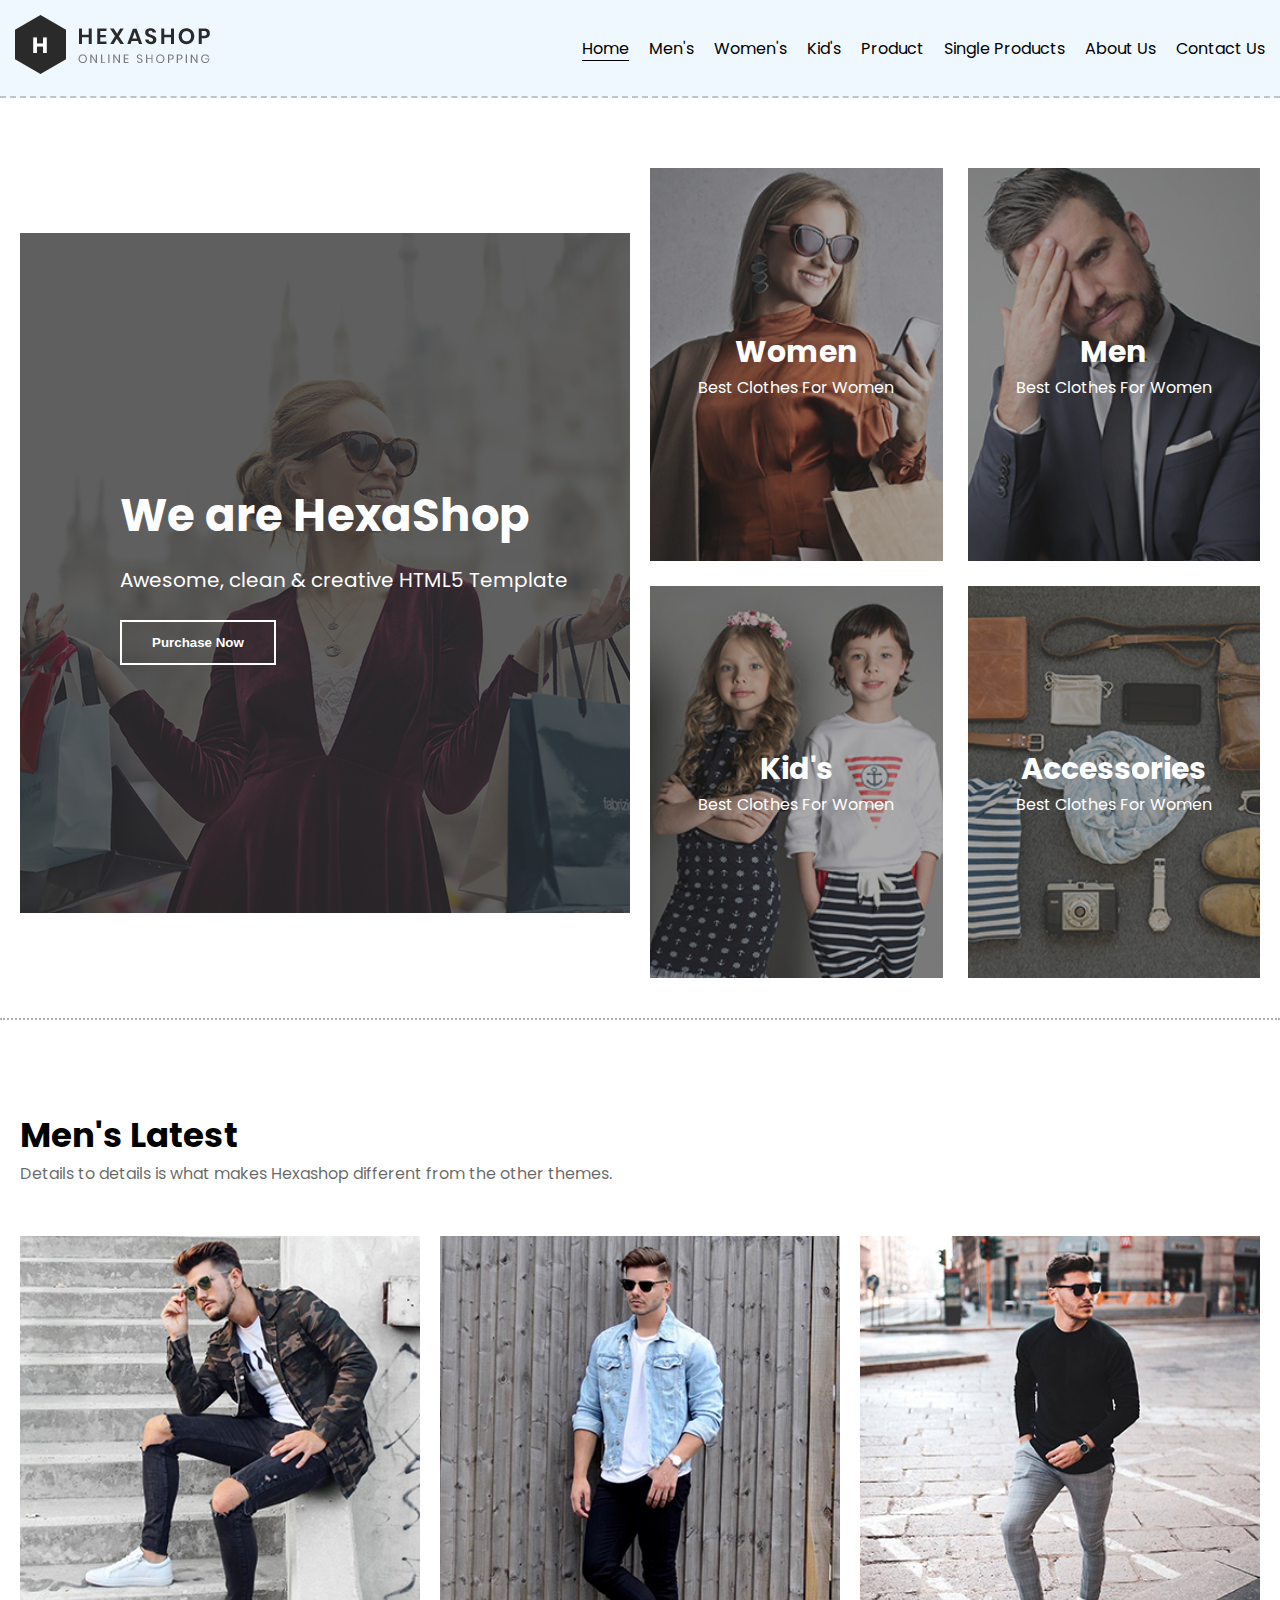
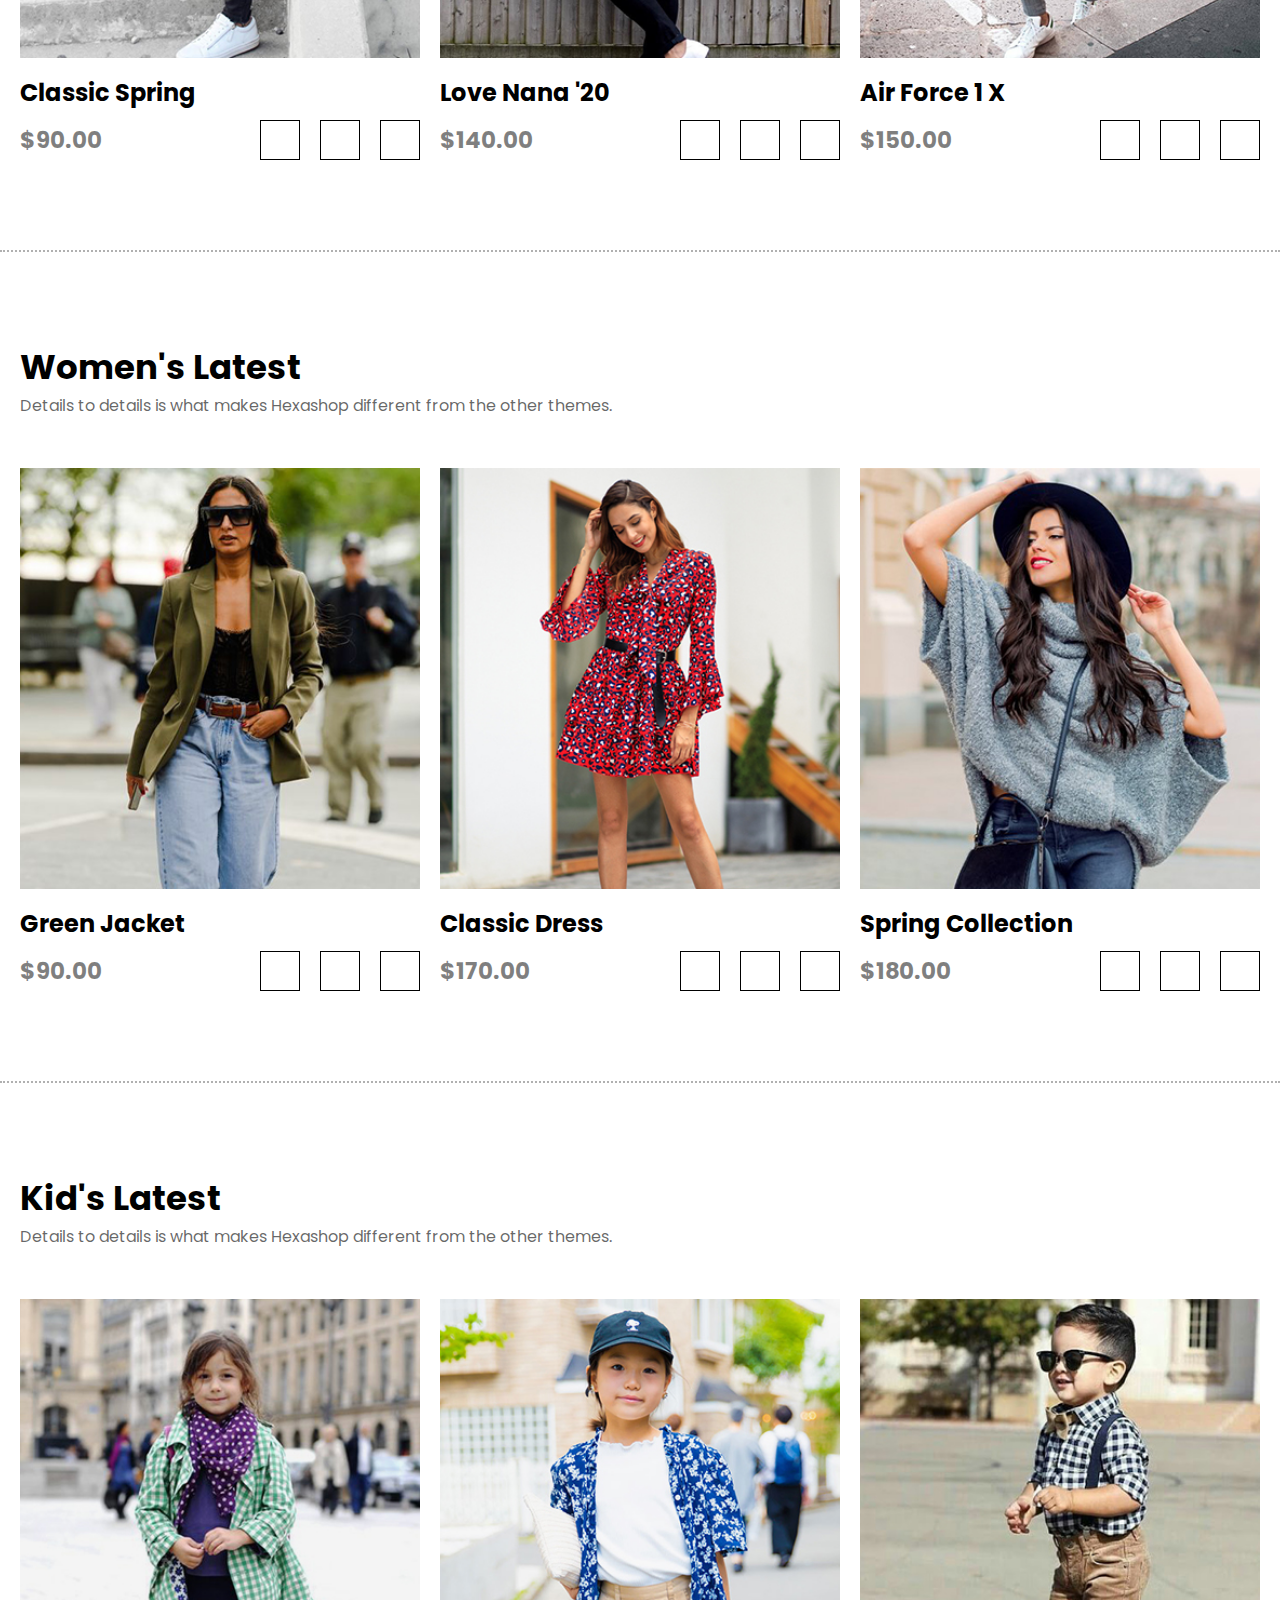
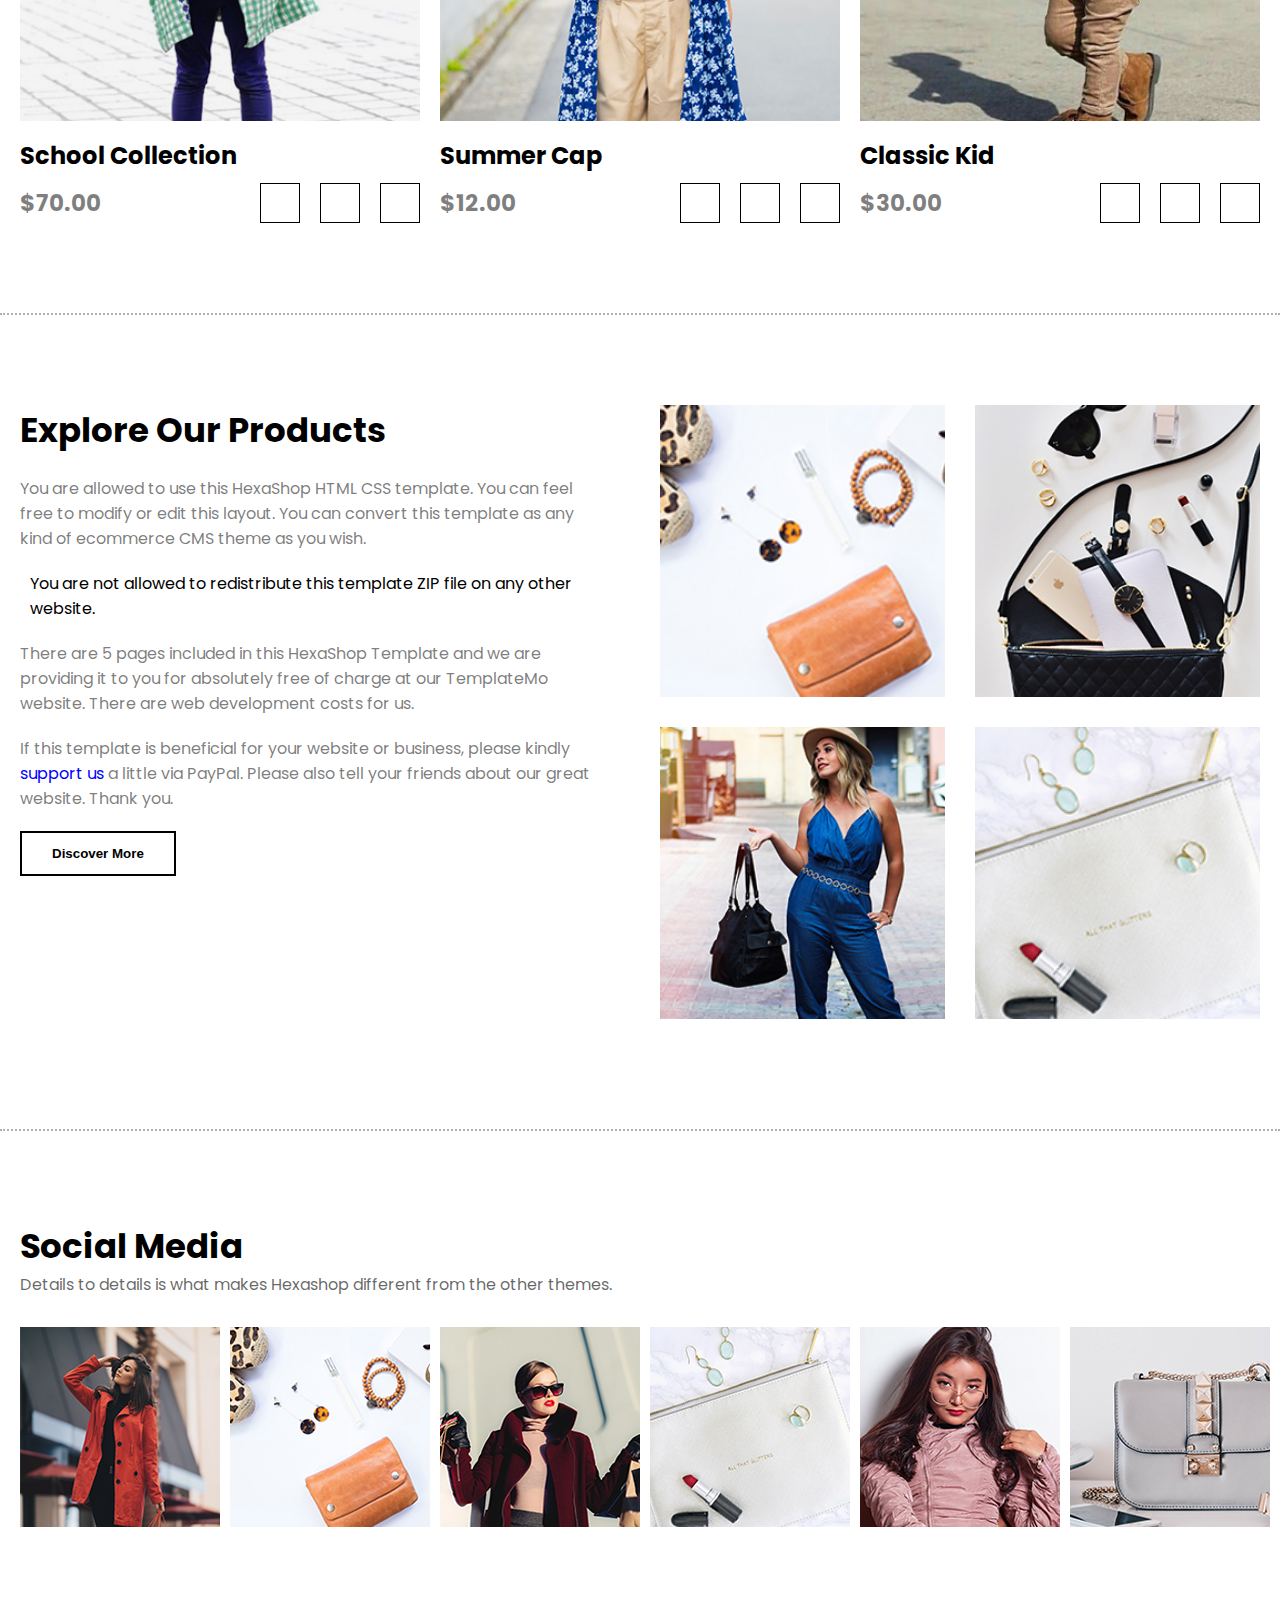
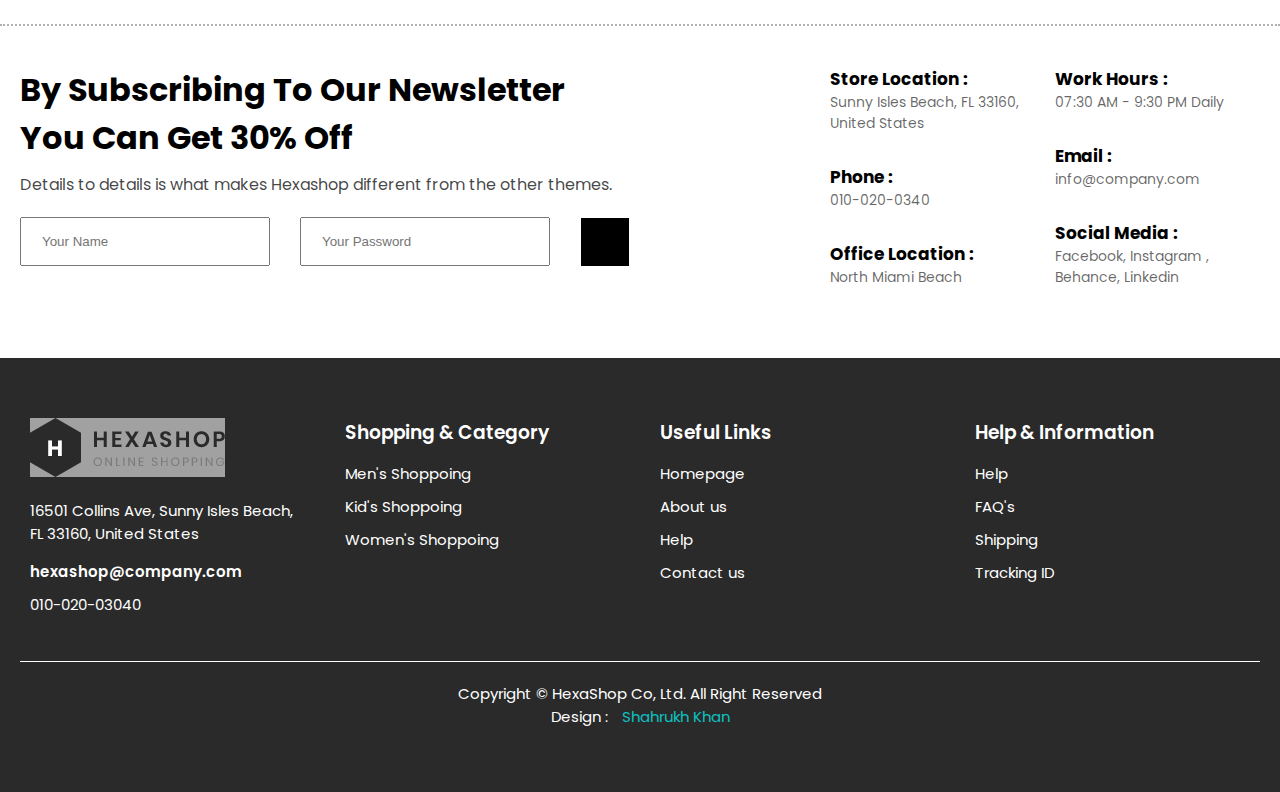
<file: index.html>
<!DOCTYPE html>
<html lang="en">

<head>
    <meta charset="UTF-8">
    <meta name="viewport" content="width=device-width, initial-scale=1.0">
    <title>Ecommerece Website by Shahrukh Saifi</title>
    <link rel="stylesheet" href="../Assests/css/style.css">
    <link rel="stylesheet" href="../Assests/css/responsive.css">
    <link rel="stylesheet" href="https://cdnjs.cloudflare.com/ajax/libs/font-awesome/6.4.2/css/all.min.css"
        integrity="sha512-z3gLpd7yknf1YoNbCzqRKc4qyor8gaKU1qmn+CShxbuBusANI9QpRohGBreCFkKxLhei6S9CQXFEbbKuqLg0DA=="
        crossorigin="anonymous" referrerpolicy="no-referrer" />
    <script src="./Assests/js/index.js" defer></script>
</head>

<body>
    <header>
        <nav>
            <div class="logo">
                <img src="./Assests/images/logo.png" alt="">
            </div>
            <div class="nav-icon">
                <ul>
                    <li><a href="index.html" class="active">Home</a></li>
                    <li><a href="Men.html">Men's</a></li>
                    <li><a href="women.html">Women's</a></li>
                    <li><a href="kid.html">Kid's</a></li>
                    <li><a href="Product.html">Product</a></li>
                    <li><a href="Single_product.html">Single Products</a></li>
                    <li><a href="About.html">About Us</a></li>
                    <li><a href="Contact.html">Contact Us</a></li>
                </ul>
                <div class="close-icon">
                    <i class="fa-solid fa-xmark"></i>
                </div>
            </div>
            <div class="responsive-icon">
                <i class="fa-solid fa-bars"></i>
            </div>
        </nav>
    </header>
    <section class="big-header">
        <dir class="left-header">
            <div class="left-header-content">
                <h1>We are HexaShop</h1>
                <p>Awesome, clean & creative HTML5 Template</p>
                <button>Purchase Now</button>
            </div>
        </dir>
        <dir class="right-header">
            <div class="right-header-1 right-header-box">
                <div class="opacity">
                    <div class="opacity-content">
                        <h1>Women</h1>
                        <p>Lorem, ipsum dolor sit amet consectetur adipisicing elit.</p>
                        <button>Discover Now</button>
                    </div>
                </div>
                <div class="right-header-content">
                    <h1>Women</h1>
                    <p>Best Clothes For Women</p>
                </div>
            </div>
            <div class="right-header-2 right-header-box">
                <div class="opacity">
                    <div class="opacity-content">
                        <h1>Men</h1>
                        <p>Lorem, ipsum dolor sit amet consectetur adipisicing elit.</p>
                        <button>Discover Now</button>
                    </div>
                </div>
                <div class="right-header-content">
                    <h1>Men</h1>
                    <p>Best Clothes For Women</p>
                </div>
            </div>
            <div class="right-header-3 right-header-box">
                <div class="opacity">
                    <div class="opacity-content">
                        <h1>Kid's</h1>
                        <p>Lorem, ipsum dolor sit amet consectetur adipisicing elit.</p>
                        <button>Discover Now</button>
                    </div>
                </div>
                <div class="right-header-content">
                    <h1>Kid's</h1>
                    <p>Best Clothes For Women</p>
                </div>
            </div>
            <div class="right-header-4 right-header-box">
                <div class="opacity">
                    <div class="opacity-content">
                        <h1>Accessories</h1>
                        <p>Lorem, ipsum dolor sit amet consectetur adipisicing elit.</p>
                        <button>Discover Now</button>
                    </div>
                </div>
                <div class="right-header-content">
                    <h1>Accessories</h1>
                    <p>Best Clothes For Women</p>
                </div>
            </div>
        </dir>
    </section>
    <section class="men" id="men">
        <div class="men-section">
            <div class="men-section-title">
                <h1>Men's Latest</h1>
                <p>Details to details is what makes Hexashop different from the other themes.</p>
            </div>
            <div class="men-section-card">
                <div class="men-section-item">
                    <img src="./Assests/images/men-01.jpg" alt="">
                    <div class="men-section-item-content">
                        <h3>Classic Spring</h3>
                        <div>
                            <i class="fa-solid fa-star"></i>
                            <i class="fa-solid fa-star"></i>
                            <i class="fa-solid fa-star"></i>
                            <i class="fa-solid fa-star"></i>
                            <i class="fa-solid fa-star"></i>
                        </div>
                    </div>
                    <div class="prize-container">
                        <h4 class="prize">$90.00</h4>
                        <div class="container-icon">
                            <div class="icon"><i class="fa-solid fa-eye"></i></div>
                            <div class="icon"> <i class="fa-solid fa-star"></i></div>
                            <div class="icon"><i class="fa-solid fa-cart-shopping"></i></div>
                        </div>
                    </div>
                </div>
                <div class="men-section-item">
                    <img src="./Assests/images/men-02.jpg" alt="">
                    <div class="men-section-item-content">
                        <h3>Love Nana '20</h3>
                        <div>
                            <i class="fa-solid fa-star"></i>
                            <i class="fa-solid fa-star"></i>
                            <i class="fa-solid fa-star"></i>
                            <i class="fa-solid fa-star"></i>
                            <i class="fa-solid fa-star"></i>
                        </div>
                    </div>
                    <div class="prize-container">
                        <h4 class="prize">$140.00</h4>
                        <div class="container-icon">
                            <div class="icon"><i class="fa-solid fa-eye"></i></div>
                            <div class="icon"> <i class="fa-solid fa-star"></i></div>
                            <div class="icon"><i class="fa-solid fa-cart-shopping"></i></div>
                        </div>
                    </div>
                </div>
                <div class="men-section-item">
                    <img src="./Assests/images/men-03.jpg" alt="">
                    <div class="men-section-item-content">
                        <h3>Air Force 1 X</h3>
                        <div>
                            <i class="fa-solid fa-star"></i>
                            <i class="fa-solid fa-star"></i>
                            <i class="fa-solid fa-star"></i>
                            <i class="fa-solid fa-star"></i>
                            <i class="fa-solid fa-star"></i>
                        </div>
                    </div>
                    <div class="prize-container">
                        <h4 class="prize">$150.00</h4>
                        <div class="container-icon">
                            <div class="icon"><i class="fa-solid fa-eye"></i></div>
                            <div class="icon"> <i class="fa-solid fa-star"></i></div>
                            <div class="icon"><i class="fa-solid fa-cart-shopping"></i></div>
                        </div>
                    </div>
                </div>
            </div>
        </div>
    </section>
    <section class="men" id="women">
        <div class="men-section">
            <div class="men-section-title">
                <h1>Women's Latest</h1>
                <p>Details to details is what makes Hexashop different from the other themes.</p>
            </div>
            <div class="men-section-card">
                <div class="men-section-item">
                    <img src="./Assests/images/women-01.jpg" alt="">
                    <div class="men-section-item-content">
                        <h3>Green Jacket</h3>
                        <div>
                            <i class="fa-solid fa-star"></i>
                            <i class="fa-solid fa-star"></i>
                            <i class="fa-solid fa-star"></i>
                            <i class="fa-solid fa-star"></i>
                            <i class="fa-solid fa-star"></i>
                        </div>
                    </div>
                    <div class="prize-container">
                        <h4 class="prize">$90.00</h4>
                        <div class="container-icon">
                            <div class="icon"><i class="fa-solid fa-eye"></i></div>
                            <div class="icon"> <i class="fa-solid fa-star"></i></div>
                            <div class="icon"><i class="fa-solid fa-cart-shopping"></i></div>
                        </div>
                    </div>
                </div>
                <div class="men-section-item">
                    <img src="./Assests/images/women-02.jpg" alt="">
                    <div class="men-section-item-content">
                        <h3>Classic Dress</h3>
                        <div>
                            <i class="fa-solid fa-star"></i>
                            <i class="fa-solid fa-star"></i>
                            <i class="fa-solid fa-star"></i>
                            <i class="fa-solid fa-star"></i>
                            <i class="fa-solid fa-star"></i>
                        </div>
                    </div>
                    <div class="prize-container">
                        <h4 class="prize">$170.00</h4>
                        <div class="container-icon">
                            <div class="icon"><i class="fa-solid fa-eye"></i></div>
                            <div class="icon"> <i class="fa-solid fa-star"></i></div>
                            <div class="icon"><i class="fa-solid fa-cart-shopping"></i></div>
                        </div>
                    </div>
                </div>
                <div class="men-section-item">
                    <img src="./Assests/images/women-03.jpg" alt="">
                    <div class="men-section-item-content">
                        <h3>Spring Collection</h3>
                        <div>
                            <i class="fa-solid fa-star"></i>
                            <i class="fa-solid fa-star"></i>
                            <i class="fa-solid fa-star"></i>
                            <i class="fa-solid fa-star"></i>
                            <i class="fa-solid fa-star"></i>
                        </div>
                    </div>
                    <div class="prize-container">
                        <h4 class="prize">$180.00</h4>
                        <div class="container-icon">
                            <div class="icon"><i class="fa-solid fa-eye"></i></div>
                            <div class="icon"> <i class="fa-solid fa-star"></i></div>
                            <div class="icon"><i class="fa-solid fa-cart-shopping"></i></div>
                        </div>
                    </div>
                </div>
            </div>
        </div>
    </section>
    <section class="men" id="kid">
        <div class="men-section">
            <div class="men-section-title">
                <h1>Kid's Latest</h1>
                <p>Details to details is what makes Hexashop different from the other themes.</p>
            </div>
            <div class="men-section-card">
                <div class="men-section-item">
                    <img src="./Assests/images/kid-01.jpg" alt="">
                    <div class="men-section-item-content">
                        <h3>School Collection</h3>
                        <div>
                            <i class="fa-solid fa-star"></i>
                            <i class="fa-solid fa-star"></i>
                            <i class="fa-solid fa-star"></i>
                            <i class="fa-solid fa-star"></i>
                            <i class="fa-solid fa-star"></i>
                        </div>
                    </div>
                    <div class="prize-container">
                        <h4 class="prize">$70.00</h4>
                        <div class="container-icon">
                            <div class="icon"><i class="fa-solid fa-eye"></i></div>
                            <div class="icon"> <i class="fa-solid fa-star"></i></div>
                            <div class="icon"><i class="fa-solid fa-cart-shopping"></i></div>
                        </div>
                    </div>
                </div>
                <div class="men-section-item">
                    <img src="./Assests/images/kid-02.jpg" alt="">
                    <div class="men-section-item-content">
                        <h3>Summer Cap</h3>
                        <div>
                            <i class="fa-solid fa-star"></i>
                            <i class="fa-solid fa-star"></i>
                            <i class="fa-solid fa-star"></i>
                            <i class="fa-solid fa-star"></i>
                            <i class="fa-solid fa-star"></i>
                        </div>
                    </div>
                    <div class="prize-container">
                        <h4 class="prize">$12.00</h4>
                        <div class="container-icon">
                            <div class="icon"><i class="fa-solid fa-eye"></i></div>
                            <div class="icon"> <i class="fa-solid fa-star"></i></div>
                            <div class="icon"><i class="fa-solid fa-cart-shopping"></i></div>
                        </div>
                    </div>
                </div>
                <div class="men-section-item">
                    <img src="./Assests/images/kid-03.jpg" alt="">
                    <div class="men-section-item-content">
                        <h3>Classic Kid</h3>
                        <div>
                            <i class="fa-solid fa-star"></i>
                            <i class="fa-solid fa-star"></i>
                            <i class="fa-solid fa-star"></i>
                            <i class="fa-solid fa-star"></i>
                            <i class="fa-solid fa-star"></i>
                        </div>
                    </div>
                    <div class="prize-container">
                        <h4 class="prize">$30.00</h4>
                        <div class="container-icon">
                            <div class="icon"><i class="fa-solid fa-eye"></i></div>
                            <div class="icon"> <i class="fa-solid fa-star"></i></div>
                            <div class="icon"><i class="fa-solid fa-cart-shopping"></i></div>
                        </div>
                    </div>
                </div>
            </div>
        </div>
    </section>
    <section class="Explore-menu">
        <div class="Explore-container">
            <div class="left-menu">
                <h1>Explore Our Products</h1>
                <p class="opacity-white">You are allowed to use this HexaShop HTML CSS template. You can feel free to
                    modify or edit this
                    layout. You can convert this template as any kind of ecommerce CMS theme as you wish.</p>
                <div class="quotes">
                    <i class="fa-solid fa-quote-left"></i>
                    <p>You are not allowed to redistribute this template ZIP file on any other website.</p>
                </div>
                <p class="opacity-white">There are 5 pages included in this HexaShop Template and we are providing it to
                    you for absolutely
                    free of charge at our TemplateMo website. There are web development costs for us.</p>
                <p class="opacity-white">If this template is beneficial for your website or business, please kindly
                    <span style="color: blue; cursor: pointer;">support us </span> a little via
                    PayPal. Please also tell your friends about our great website. Thank you.
                </p>
                <button>Discover More</button>
            </div>
            <div class="right-menu">
                <div class="right-menu-item">
                    <img src="./Assests/images/instagram-02.jpg" alt="">

                </div>
                <div class="right-menu-item">
                    <img src="./Assests/images/explore-image-01.jpg" alt="">
                </div>
                <div class="right-menu-item">
                    <img src="./Assests/images/explore-image-02.jpg" alt="">
                </div>
                <div class="right-menu-item ">
                    <img src="./Assests/images/instagram-04.jpg" alt="">

                </div>
            </div>
        </div>
    </section>
    <section class="men">
        <div class="men-section">
            <div class="men-section-title">
                <h1>Social Media</h1>
                <p>Details to details is what makes Hexashop different from the other themes.</p>
            </div>
            <div class="social-media">
                <div class="social-media-img">
                    <img src="./Assests/images/instagram-01.jpg" alt="">
                    <div class="social-media-opacity">
                        <div class="social-media-icon">
                            <p>Fashion</p>
                            <i class="fa-brands fa-instagram"></i>
                        </div>
                    </div>
                </div>
                <div class="social-media-img">
                    <img src="./Assests/images/instagram-02.jpg" alt="">
                    <div class="social-media-opacity">
                        <div class="social-media-icon">
                            <p>New</p>
                            <i class="fa-brands fa-instagram"></i>
                        </div>
                    </div>
                </div>
                <div class="social-media-img">
                    <img src="./Assests/images/instagram-03.jpg" alt="">
                    <div class="social-media-opacity">
                        <div class="social-media-icon">
                            <p>Brand</p>
                            <i class="fa-brands fa-instagram"></i>
                        </div>
                    </div>
                </div>
                <div class="social-media-img">
                    <img src="./Assests/images/instagram-04.jpg" alt="">
                    <div class="social-media-opacity">
                        <div class="social-media-icon">
                            <p>Bags</p>
                            <i class="fa-brands fa-instagram"></i>
                        </div>
                    </div>
                </div>
                <div class="social-media-img">
                    <img src="./Assests/images/instagram-05.jpg" alt="">
                    <div class="social-media-opacity">
                        <div class="social-media-icon">
                            <p>Leather</p>
                            <i class="fa-brands fa-instagram"></i>
                        </div>
                    </div>
                </div>
                <div class="social-media-img">
                    <img src="./Assests/images/instagram-06.jpg" alt="">
                    <div class="social-media-opacity">
                        <div class="social-media-icon">
                            <p>Bags</p>
                            <i class="fa-brands fa-instagram"></i>
                        </div>
                    </div>
                </div>

            </div>
        </div>
    </section>
    <section class="NewsLatter">
        <div class="NewsLatter-container">
            <div class="NewsLatter-container-box-1">
                <div class="NewsLatter-container-content">
                    <h2>By Subscribing To Our Newsletter You Can Get 30% Off</h2>
                    <p>Details to details is what makes Hexashop different from the other themes.</p>
                </div>
                <div class="NewsLatter-container-form">
                    <input type="text" placeholder="Your Name">
                    <input type="password" placeholder="Your Password">
                    <div class="NewsLatter-icon">
                        <i class="fa-solid fa-arrow-pointer"></i>
                    </div>
                </div>
            </div>
            <div class="NewsLatter-container-box-2">
                <div class="NewsLatter-container-box-2-content">
                    <div class="NewsLatter-container-Location">
                        <h3>Store Location :</h3>
                        <p>Sunny Isles Beach, FL 33160, United States</p>
                    </div>
                    <div class="NewsLatter-container-Location">
                        <h3>Phone :</h3>
                        <p>010-020-0340</p>
                    </div>
                    <div class="NewsLatter-container-Location">
                        <h3>Office Location :</h3>
                        <p>North Miami Beach</p>
                    </div>
                </div>
                <div class="NewsLatter-container-box-2-content">
                    <div class="NewsLatter-container-Location">
                        <h3>Work Hours :</h3>
                        <p>07:30 AM - 9:30 PM Daily</p>
                    </div>
                    <div class="NewsLatter-container-Location">
                        <h3>Email :</h3>
                        <p>info@company.com</p>
                    </div>
                    <div class="NewsLatter-container-Location">
                        <h3>Social Media :</h3>
                        <p>Facebook, Instagram , Behance, Linkedin</p>
                    </div>
                </div>
            </div>
        </div>
    </section>
    <footer>
        <div class="footer-container">
            <div class="footer-content">
                <img src="./Assests/images/logo.png" alt="">
                <p>16501 Collins Ave, Sunny Isles Beach, FL 33160, United States </p>
                <h4>hexashop@company.com</h4>
                <p>010-020-03040</p>
            </div>
            <div class="footer-content">
                <h3>Shopping & Category</h3>
                <a href="#">Men's Shoppoing</a>
                <a href="#">Kid's Shoppoing</a>
                <a href="#">Women's Shoppoing</a>
            </div>
            <div class="footer-content">
                <h3>Useful Links</h3>
                <a href="#">Homepage</a>
                <a href="#">About us</a>
                <a href="#">Help</a>
                <a href="#">Contact us</a>
            </div>
            <div class="footer-content">
                <h3>Help & Information</h3>
                <a href="#">Help</a>
                <a href="#">FAQ's</a>
                <a href="#">Shipping</a>
                <a href="#">Tracking ID</a>
            </div>

        </div>
        <div class="sub-footer">
            <p>Copyright &copy; HexaShop Co, Ltd. All Right Reserved <br> Design : <a href="#">Shahrukh Khan</a></p>
            <div class="sub-icon">
                <i class="fa-brands fa-facebook"></i>
                <i class="fa-brands fa-instagram"></i>
                <i class="fa-brands fa-linkedin"></i>
                <i class="fa-brands fa-twitter"></i>
                <i class="fa-brands fa-behance"></i>
            </div>
        </div>
    </footer>
</body>

</html>
</file>
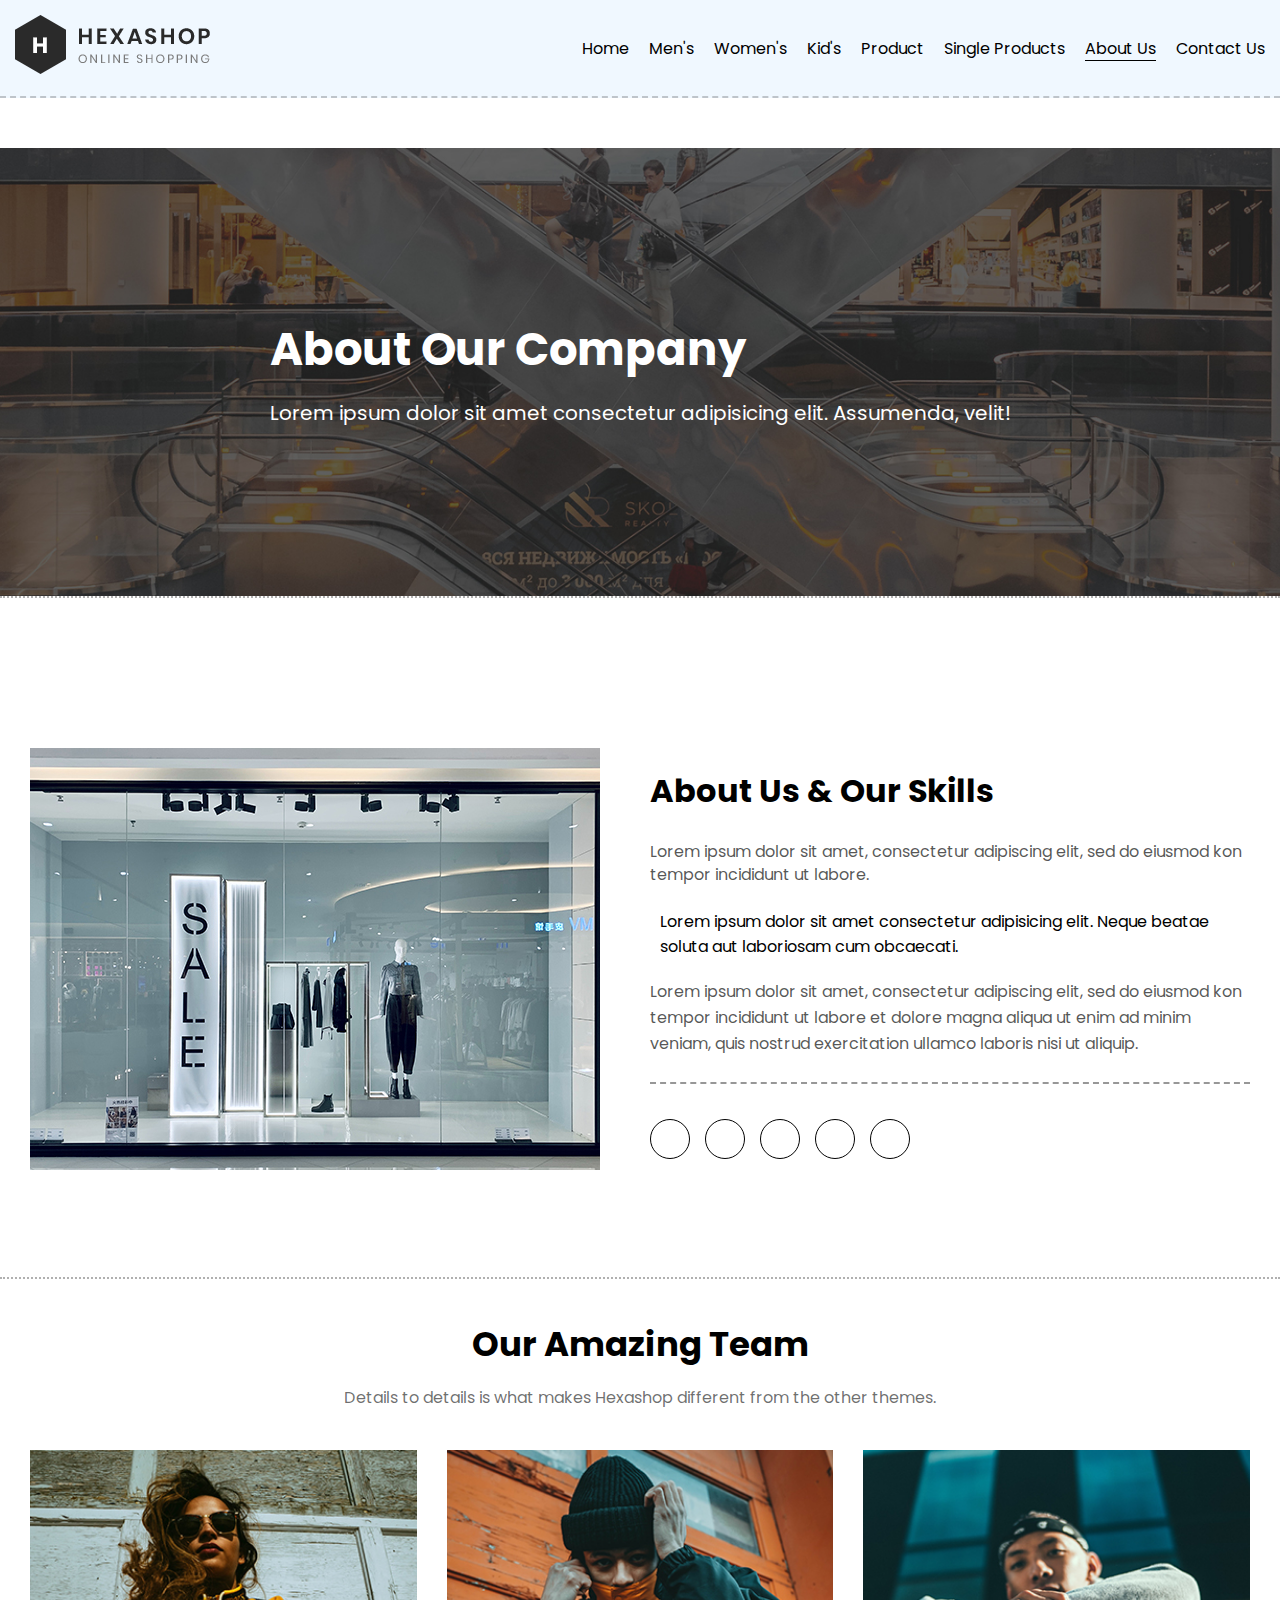
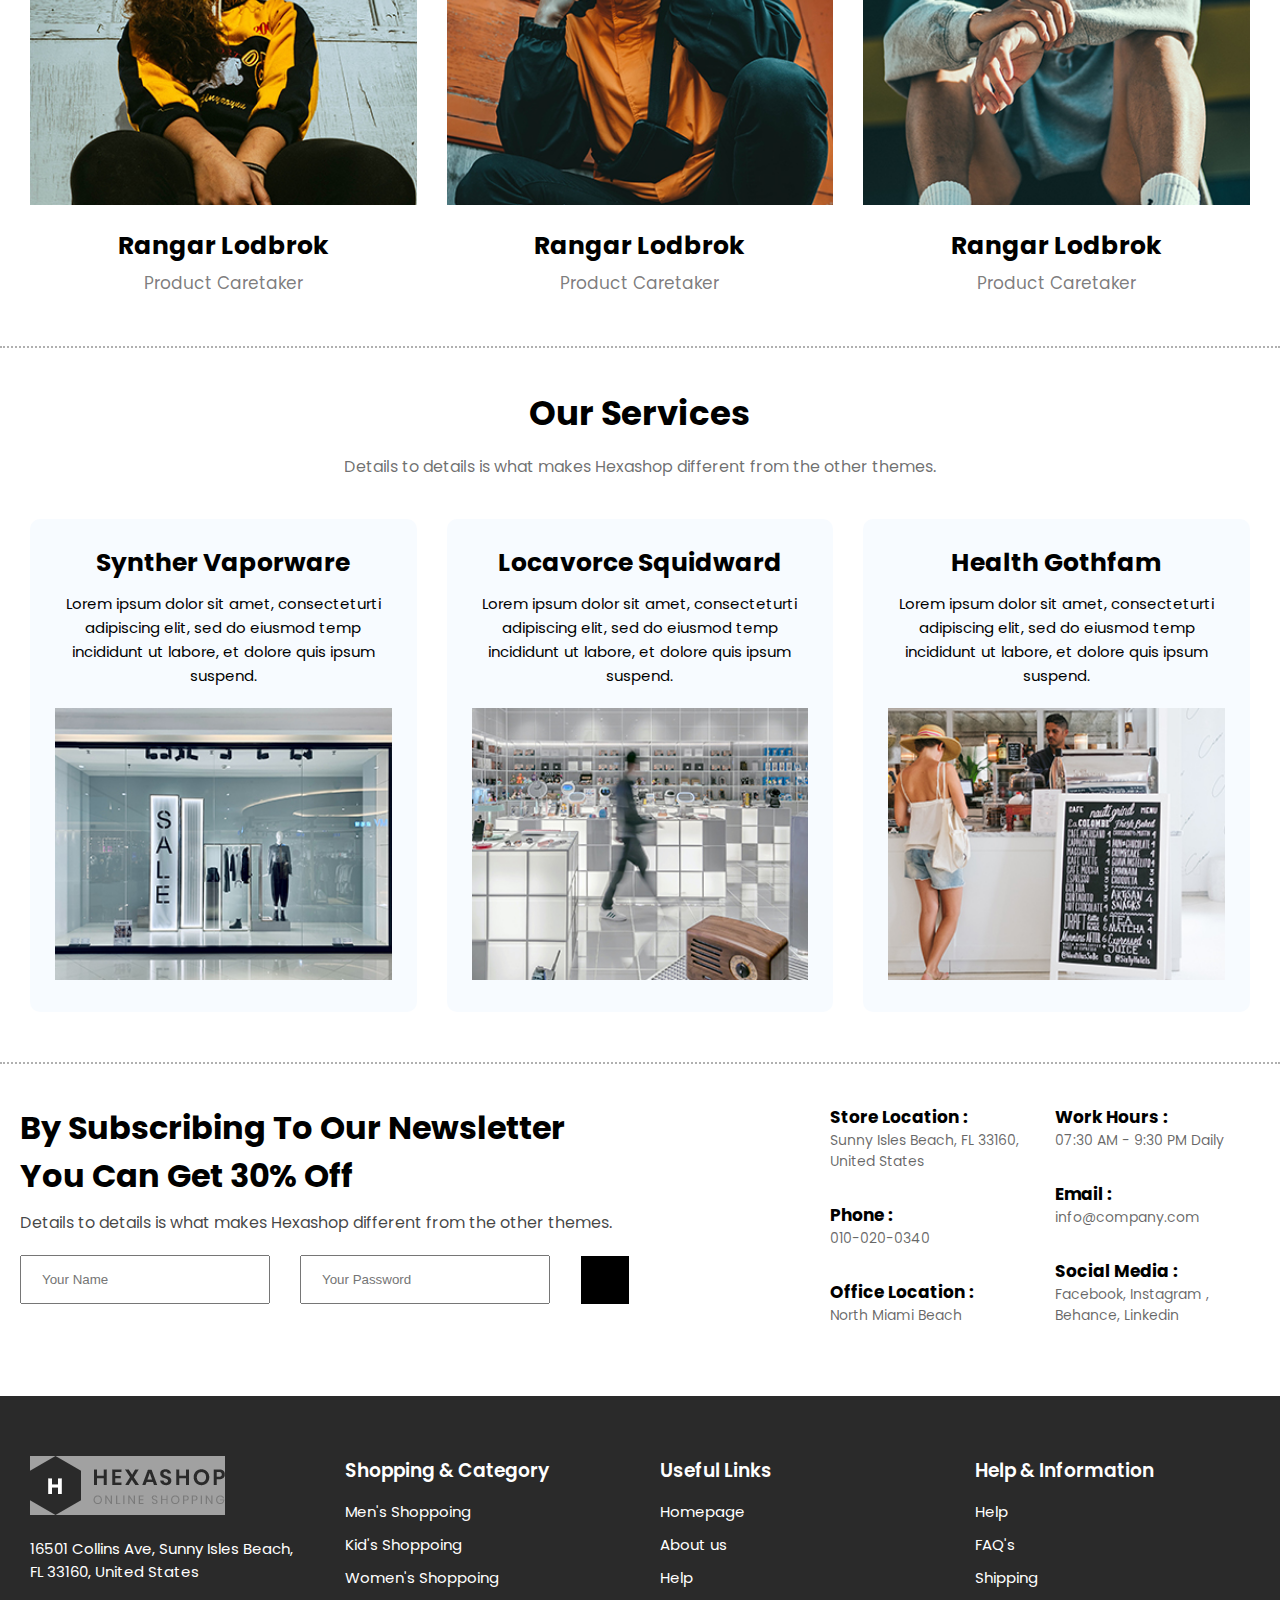
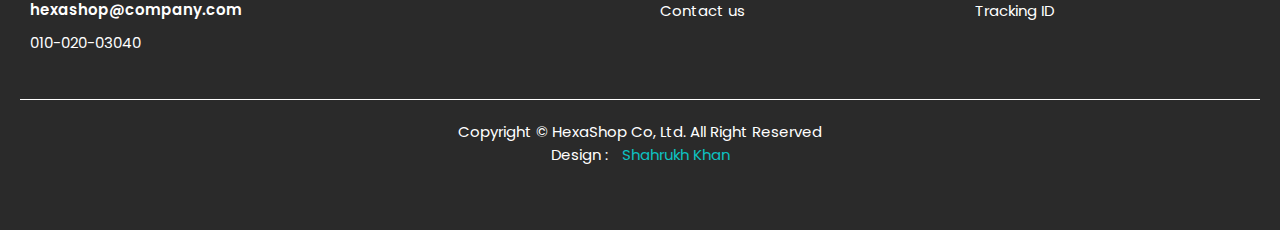
<file: About.html>
<!DOCTYPE html>
<html lang="en">

<head>
    <meta charset="UTF-8">
    <meta name="viewport" content="width=device-width, initial-scale=1.0">
    <title>Ecommerece Website by Shahrukh Saifi</title>
    <link rel="stylesheet" href="../Assests/css/style.css">
    <link rel="stylesheet" href="../Assests/css/responsive.css">
    <link rel="stylesheet" href="https://cdnjs.cloudflare.com/ajax/libs/font-awesome/6.4.2/css/all.min.css"
        integrity="sha512-z3gLpd7yknf1YoNbCzqRKc4qyor8gaKU1qmn+CShxbuBusANI9QpRohGBreCFkKxLhei6S9CQXFEbbKuqLg0DA=="
        crossorigin="anonymous" referrerpolicy="no-referrer" />
    <script src="./Assests/js/index.js" defer></script>
</head>

<body>
    <header>
        <nav>
            <div class="logo">
                <img src="./Assests/images/logo.png" alt="">
            </div>
            <div class="nav-icon">
                <ul>
                    <li><a href="index.html">Home</a></li>
                    <li><a href="Men.html">Men's</a></li>
                    <li><a href="women.html">Women's</a></li>
                    <li><a href="kid.html">Kid's</a></li>
                    <li><a href="Product.html">Product</a></li>
                    <li><a href="Single_product.html">Single Products</a></li>
                    <li><a href="About.html" class="active">About Us</a></li>
                    <li><a href="Contact.html">Contact Us</a></li>
                </ul>
                <div class="close-icon">
                    <i class="fa-solid fa-xmark"></i>
                </div>
            </div>
            <div class="responsive-icon">
                <i class="fa-solid fa-bars"></i>
            </div>
        </nav>
    </header>
    <section class="product-banner about-page">
        <div class="product-banner-content">
            <h2>About Our Company</h2>
            <p>Lorem ipsum dolor sit amet consectetur adipisicing elit. Assumenda, velit!</p>
        </div>
    </section>
    <section class="about-skills">
        <div class="about-skills-container">
            <div class="about-skills-img">
                <img src="./Assests/images/about-left-image.jpg" alt="">
            </div>
            <div class="about-skills-content">
                <h2>About Us & Our Skills</h2>
                <p class="about-text-1">Lorem ipsum dolor sit amet, consectetur adipiscing elit, sed do eiusmod kon
                    tempor incididunt ut
                    labore.</p>
                <div class="quotes">
                    <i class="fa-solid fa-quote-left"></i>
                    <p>Lorem ipsum dolor sit amet consectetur adipisicing elit. Neque beatae soluta aut laboriosam cum
                        obcaecati.</p>
                </div>
                <p class="about-text-2">Lorem ipsum dolor sit amet, consectetur adipiscing elit, sed do eiusmod kon
                    tempor incididunt ut
                    labore et dolore magna aliqua ut enim ad minim veniam, quis nostrud exercitation ullamco laboris
                    nisi ut aliquip.</p>
                <div class="about-icon">
                    <i class="fa-brands fa-facebook"></i>
                    <i class="fa-brands fa-instagram"></i>
                    <i class="fa-brands fa-linkedin"></i>
                    <i class="fa-brands fa-twitter"></i>
                    <i class="fa-brands fa-behance"></i>
                </div>
            </div>
        </div>
    </section>
    <section class="about-team">
        <div class="about-heading">
            <h2>Our Amazing Team</h2>
            <p>Details to details is what makes Hexashop different from the other themes.</p>
        </div>
        <div class="about-team-container">
            <div class="about-team-card">
                <div class="about-team-img">
                    <img src="./Assests/images/team-member-01.jpg" alt="">
                    <div class="about-img-opacity">
                        <div class="about-icon">
                            <i class="fa-brands fa-facebook"></i>
                            <i class="fa-brands fa-instagram"></i>
                            <i class="fa-brands fa-linkedin"></i>
                            <i class="fa-brands fa-twitter"></i>
                            <i class="fa-brands fa-behance"></i>
                        </div>
                    </div>
                </div>
                <div class="about-team-heading">
                    <h3>Rangar Lodbrok</h3>
                    <p>Product Caretaker</p>
                </div>
            </div>
            <div class="about-team-card">
                <div class="about-team-img">
                    <img src="./Assests/images/team-member-02.jpg" alt="">
                    <div class="about-img-opacity">
                        <div class="about-icon">
                            <i class="fa-brands fa-facebook"></i>
                            <i class="fa-brands fa-instagram"></i>
                            <i class="fa-brands fa-linkedin"></i>
                            <i class="fa-brands fa-twitter"></i>
                            <i class="fa-brands fa-behance"></i>
                        </div>
                    </div>
                </div>
                <div class="about-team-heading">
                    <h3>Rangar Lodbrok</h3>
                    <p>Product Caretaker</p>
                </div>
            </div>
            <div class="about-team-card">
                <div class="about-team-img">
                    <img src="./Assests/images/team-member-03.jpg" alt="">
                    <div class="about-img-opacity">
                        <div class="about-icon">
                            <i class="fa-brands fa-facebook"></i>
                            <i class="fa-brands fa-instagram"></i>
                            <i class="fa-brands fa-linkedin"></i>
                            <i class="fa-brands fa-twitter"></i>
                            <i class="fa-brands fa-behance"></i>
                        </div>
                    </div>
                </div>
                <div class="about-team-heading">
                    <h3>Rangar Lodbrok</h3>
                    <p>Product Caretaker</p>
                </div>
            </div>
        </div>
    </section>
    <section class="about-team">
        <div class="about-heading">
            <h2>Our Services</h2>
            <p>Details to details is what makes Hexashop different from the other themes.</p>
        </div>
        <div class="about-team-container">
            <div class="about-service-content">
                <div class="about-service-title">
                    <h3>Synther Vaporware</h3>
                    <p>Lorem ipsum dolor sit amet, consecteturti adipiscing elit, sed do eiusmod temp incididunt ut
                        labore, et dolore quis ipsum suspend.</p>
                </div>
                <div class="about-service-img">
                    <img src="./Assests/images/service-01.jpg" alt="">
                </div>
            </div>
            <div class="about-service-content">
                <div class="about-service-title">
                    <h3>Locavorce Squidward</h3>
                    <p>Lorem ipsum dolor sit amet, consecteturti adipiscing elit, sed do eiusmod temp incididunt ut
                        labore, et dolore quis ipsum suspend.</p>
                </div>
                <div class="about-service-img">
                    <img src="./Assests/images/service-02.jpg" alt="">
                </div>
            </div>
            <div class="about-service-content">
                <div class="about-service-title">
                    <h3>Health Gothfam</h3>
                    <p>Lorem ipsum dolor sit amet, consecteturti adipiscing elit, sed do eiusmod temp incididunt ut
                        labore, et dolore quis ipsum suspend.</p>
                </div>
                <div class="about-service-img">
                    <img src="./Assests/images/service-03.jpg" alt="">
                </div>
            </div>
        </div>
    </section>
    <section class="NewsLatter">
        <div class="NewsLatter-container">
            <div class="NewsLatter-container-box-1">
                <div class="NewsLatter-container-content">
                    <h2>By Subscribing To Our Newsletter You Can Get 30% Off</h2>
                    <p>Details to details is what makes Hexashop different from the other themes.</p>
                </div>
                <div class="NewsLatter-container-form">
                    <input type="text" placeholder="Your Name">
                    <input type="password" placeholder="Your Password">
                    <div class="NewsLatter-icon">
                        <i class="fa-solid fa-arrow-pointer"></i>
                    </div>
                </div>
            </div>
            <div class="NewsLatter-container-box-2">
                <div class="NewsLatter-container-box-2-content">
                    <div class="NewsLatter-container-Location">
                        <h3>Store Location :</h3>
                        <p>Sunny Isles Beach, FL 33160, United States</p>
                    </div>
                    <div class="NewsLatter-container-Location">
                        <h3>Phone :</h3>
                        <p>010-020-0340</p>
                    </div>
                    <div class="NewsLatter-container-Location">
                        <h3>Office Location :</h3>
                        <p>North Miami Beach</p>
                    </div>
                </div>
                <div class="NewsLatter-container-box-2-content">
                    <div class="NewsLatter-container-Location">
                        <h3>Work Hours :</h3>
                        <p>07:30 AM - 9:30 PM Daily</p>
                    </div>
                    <div class="NewsLatter-container-Location">
                        <h3>Email :</h3>
                        <p>info@company.com</p>
                    </div>
                    <div class="NewsLatter-container-Location">
                        <h3>Social Media :</h3>
                        <p>Facebook, Instagram , Behance, Linkedin</p>
                    </div>
                </div>
            </div>
        </div>
    </section>
    <footer>
        <div class="footer-container">
            <div class="footer-content">
                <img src="./Assests/images/logo.png" alt="">
                <p>16501 Collins Ave, Sunny Isles Beach, FL 33160, United States </p>
                <h4>hexashop@company.com</h4>
                <p>010-020-03040</p>
            </div>
            <div class="footer-content">
                <h3>Shopping & Category</h3>
                <a href="#">Men's Shoppoing</a>
                <a href="#">Kid's Shoppoing</a>
                <a href="#">Women's Shoppoing</a>
            </div>
            <div class="footer-content">
                <h3>Useful Links</h3>
                <a href="#">Homepage</a>
                <a href="#">About us</a>
                <a href="#">Help</a>
                <a href="#">Contact us</a>
            </div>
            <div class="footer-content">
                <h3>Help & Information</h3>
                <a href="#">Help</a>
                <a href="#">FAQ's</a>
                <a href="#">Shipping</a>
                <a href="#">Tracking ID</a>
            </div>

        </div>
        <div class="sub-footer">
            <p>Copyright &copy; HexaShop Co, Ltd. All Right Reserved <br> Design : <a href="#">Shahrukh Khan</a></p>
            <div class="sub-icon">
                <i class="fa-brands fa-facebook"></i>
                <i class="fa-brands fa-instagram"></i>
                <i class="fa-brands fa-linkedin"></i>
                <i class="fa-brands fa-twitter"></i>
                <i class="fa-brands fa-behance"></i>
            </div>
        </div>
    </footer>
</body>

</html>
</file>
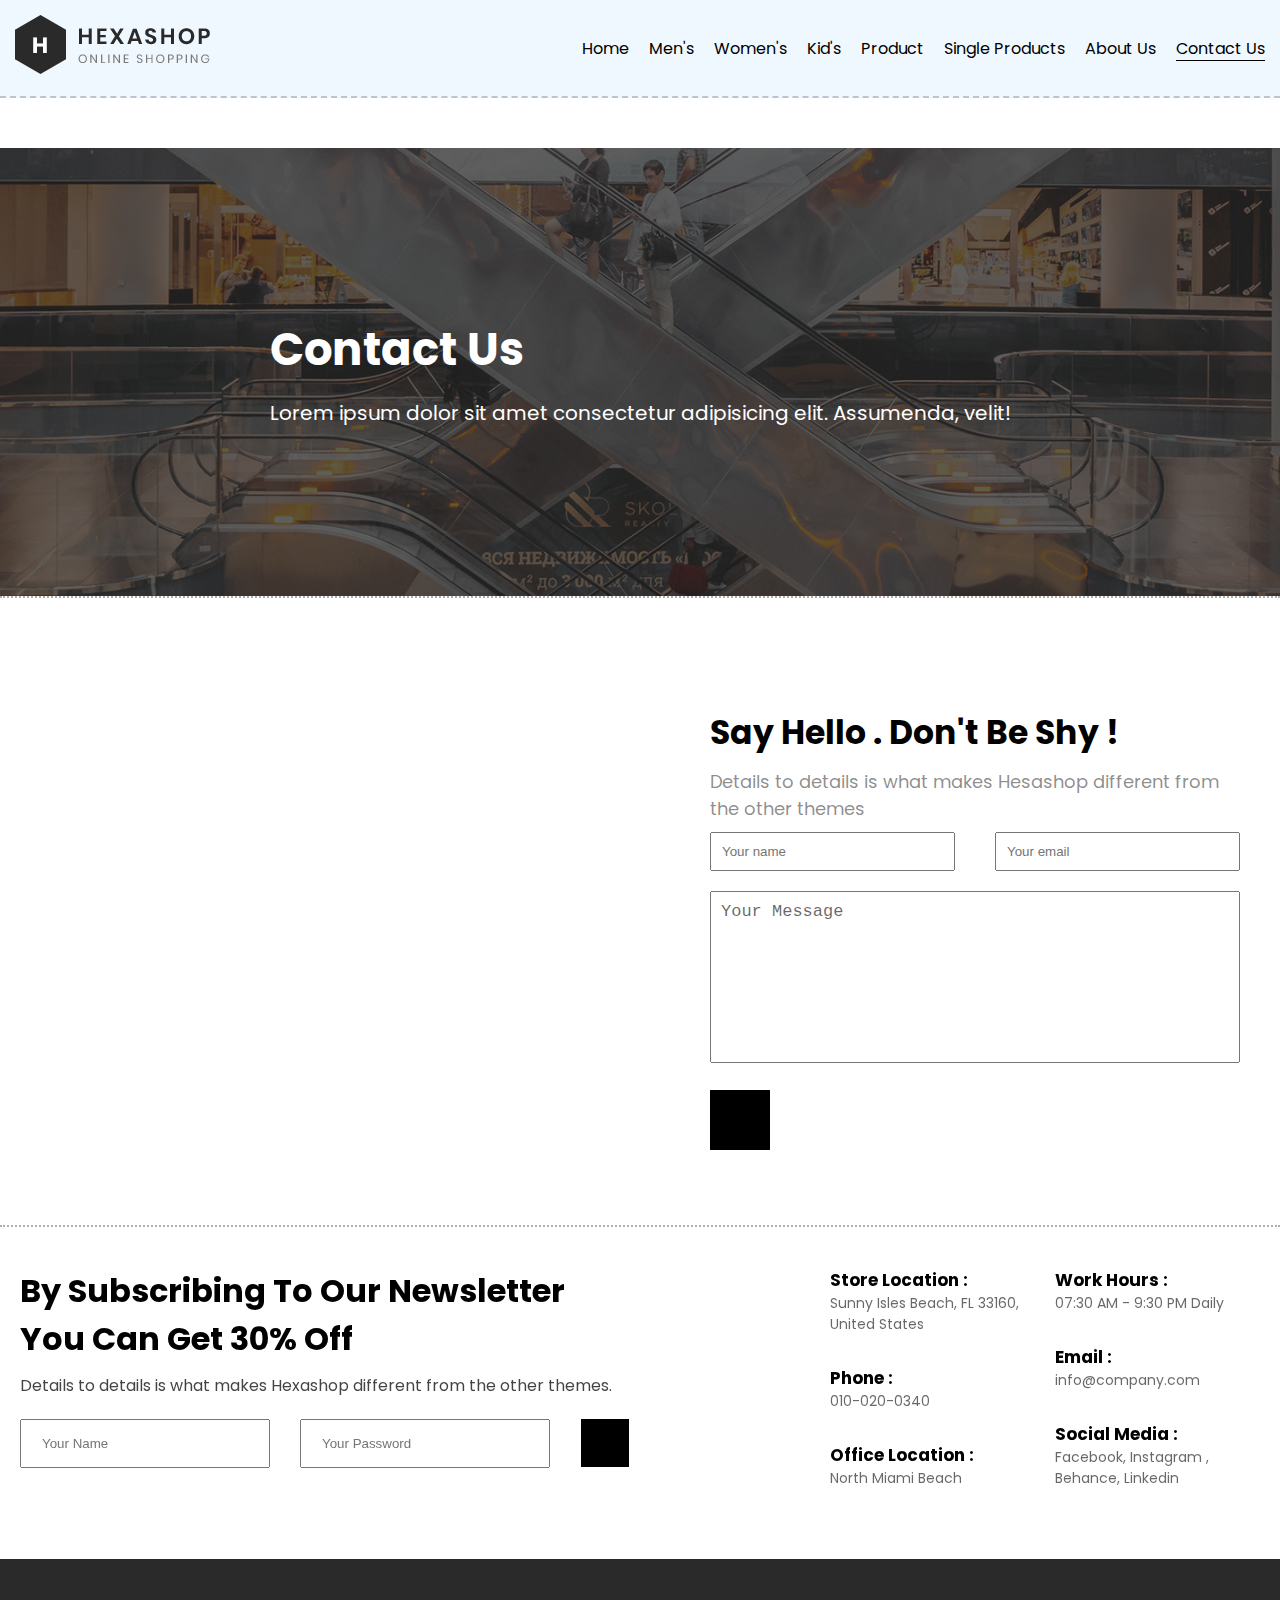
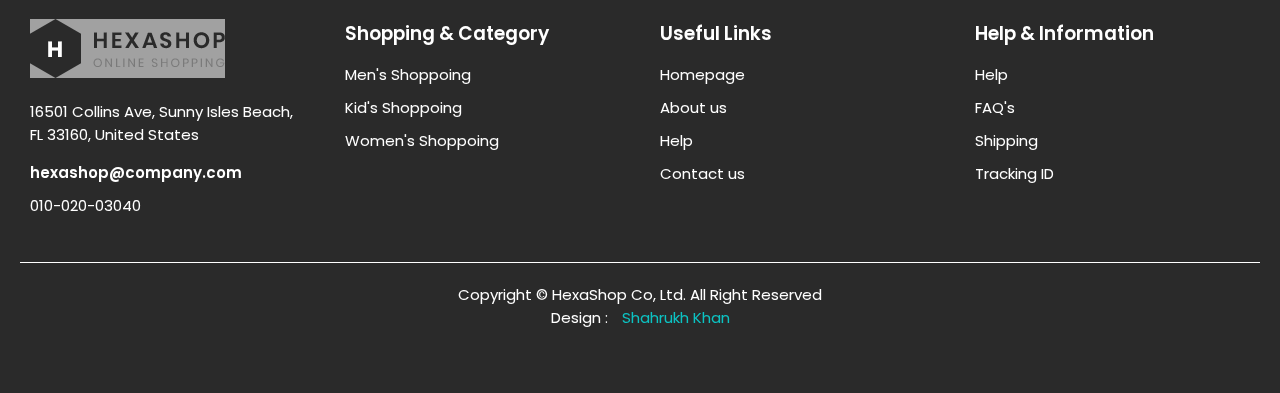
<file: Contact.html>
<!DOCTYPE html>
<html lang="en">

<head>
    <meta charset="UTF-8">
    <meta name="viewport" content="width=device-width, initial-scale=1.0">
    <title>Ecommerece Website by Shahrukh Saifi</title>
    <link rel="stylesheet" href="../Assests/css/style.css">
    <link rel="stylesheet" href="../Assests/css/responsive.css">
    <link rel="stylesheet" href="https://cdnjs.cloudflare.com/ajax/libs/font-awesome/6.4.2/css/all.min.css"
        integrity="sha512-z3gLpd7yknf1YoNbCzqRKc4qyor8gaKU1qmn+CShxbuBusANI9QpRohGBreCFkKxLhei6S9CQXFEbbKuqLg0DA=="
        crossorigin="anonymous" referrerpolicy="no-referrer" />
    <script src="./Assests/js/index.js" defer></script>
</head>

<body>
    <header>
        <nav>
            <div class="logo">
                <img src="./Assests/images/logo.png" alt="">
            </div>
            <div class="nav-icon">
                <ul>
                    <li><a href="index.html">Home</a></li>
                    <li><a href="Men.html">Men's</a></li>
                    <li><a href="women.html">Women's</a></li>
                    <li><a href="kid.html">Kid's</a></li>
                    <li><a href="Product.html">Product</a></li>
                    <li><a href="Single_product.html">Single Products</a></li>
                    <li><a href="About.html">About Us</a></li>
                    <li><a href="Contact.html" class="active">Contact Us</a></li>
                </ul>
                <div class="close-icon">
                    <i class="fa-solid fa-xmark"></i>
                </div>
            </div>
            <div class="responsive-icon">
                <i class="fa-solid fa-bars"></i>
            </div>
        </nav>
    </header>
    <section class="product-banner about-page ">
        <div class="product-banner-content">
            <h2>Contact Us</h2>
            <p>Lorem ipsum dolor sit amet consectetur adipisicing elit. Assumenda, velit!</p>
        </div>
    </section>
    <section class="contact-page">
        <div class="contact-container">
            <div class="contact-map">
                <iframe
                    src="https://www.google.com/maps/embed?pb=!1m18!1m12!1m3!1d28002.98415666119!2d77.49744338594212!3d28.67848624090643!2m3!1f0!2f0!3f0!3m2!1i1024!2i768!4f13.1!3m3!1m2!1s0x390cf2f3702594e7%3A0x19b82e877894c6bc!2sDasna%2C%20Uttar%20Pradesh%20201015!5e0!3m2!1sen!2sin!4v1699165423622!5m2!1sen!2sin"
                    width="600" height="450" style="border:0;" allowfullscreen="" loading="lazy"
                    referrerpolicy="no-referrer-when-downgrade">.</iframe>

            </div>
            <div class="contact-email">
                <div class="contact-email-title">
                    <h2>Say Hello . Don't Be Shy !</h2>
                    <p>Details to details is what makes Hesashop different from the other themes</p>
                </div>
                <div class="contact-input">
                    <input type="text" placeholder="Your name">
                    <input type="email" placeholder="Your email" required>
                </div>
                <div>
                    <textarea name="" id="" cols="30" rows="10" placeholder="Your Message"></textarea>

                </div>
                <button><i class="fa-solid fa-arrow-pointer"></i></button>
            </div>
        </div>
    </section>
    <section class="NewsLatter">
        <div class="NewsLatter-container">
            <div class="NewsLatter-container-box-1">
                <div class="NewsLatter-container-content">
                    <h2>By Subscribing To Our Newsletter You Can Get 30% Off</h2>
                    <p>Details to details is what makes Hexashop different from the other themes.</p>
                </div>
                <div class="NewsLatter-container-form">
                    <input type="text" placeholder="Your Name">
                    <input type="password" placeholder="Your Password">
                    <div class="NewsLatter-icon">
                        <i class="fa-solid fa-arrow-pointer"></i>
                    </div>
                </div>
            </div>
            <div class="NewsLatter-container-box-2">
                <div class="NewsLatter-container-box-2-content">
                    <div class="NewsLatter-container-Location">
                        <h3>Store Location :</h3>
                        <p>Sunny Isles Beach, FL 33160, United States</p>
                    </div>
                    <div class="NewsLatter-container-Location">
                        <h3>Phone :</h3>
                        <p>010-020-0340</p>
                    </div>
                    <div class="NewsLatter-container-Location">
                        <h3>Office Location :</h3>
                        <p>North Miami Beach</p>
                    </div>
                </div>
                <div class="NewsLatter-container-box-2-content">
                    <div class="NewsLatter-container-Location">
                        <h3>Work Hours :</h3>
                        <p>07:30 AM - 9:30 PM Daily</p>
                    </div>
                    <div class="NewsLatter-container-Location">
                        <h3>Email :</h3>
                        <p>info@company.com</p>
                    </div>
                    <div class="NewsLatter-container-Location">
                        <h3>Social Media :</h3>
                        <p>Facebook, Instagram , Behance, Linkedin</p>
                    </div>
                </div>
            </div>
        </div>
    </section>
    <footer>
        <div class="footer-container">
            <div class="footer-content">
                <img src="./Assests/images/logo.png" alt="">
                <p>16501 Collins Ave, Sunny Isles Beach, FL 33160, United States </p>
                <h4>hexashop@company.com</h4>
                <p>010-020-03040</p>
            </div>
            <div class="footer-content">
                <h3>Shopping & Category</h3>
                <a href="#">Men's Shoppoing</a>
                <a href="#">Kid's Shoppoing</a>
                <a href="#">Women's Shoppoing</a>
            </div>
            <div class="footer-content">
                <h3>Useful Links</h3>
                <a href="#">Homepage</a>
                <a href="#">About us</a>
                <a href="#">Help</a>
                <a href="#">Contact us</a>
            </div>
            <div class="footer-content">
                <h3>Help & Information</h3>
                <a href="#">Help</a>
                <a href="#">FAQ's</a>
                <a href="#">Shipping</a>
                <a href="#">Tracking ID</a>
            </div>

        </div>
        <div class="sub-footer">
            <p>Copyright &copy; HexaShop Co, Ltd. All Right Reserved <br> Design : <a href="#">Shahrukh Khan</a></p>
            <div class="sub-icon">
                <i class="fa-brands fa-facebook"></i>
                <i class="fa-brands fa-instagram"></i>
                <i class="fa-brands fa-linkedin"></i>
                <i class="fa-brands fa-twitter"></i>
                <i class="fa-brands fa-behance"></i>
            </div>
        </div>
    </footer>
</body>

</html>
</file>
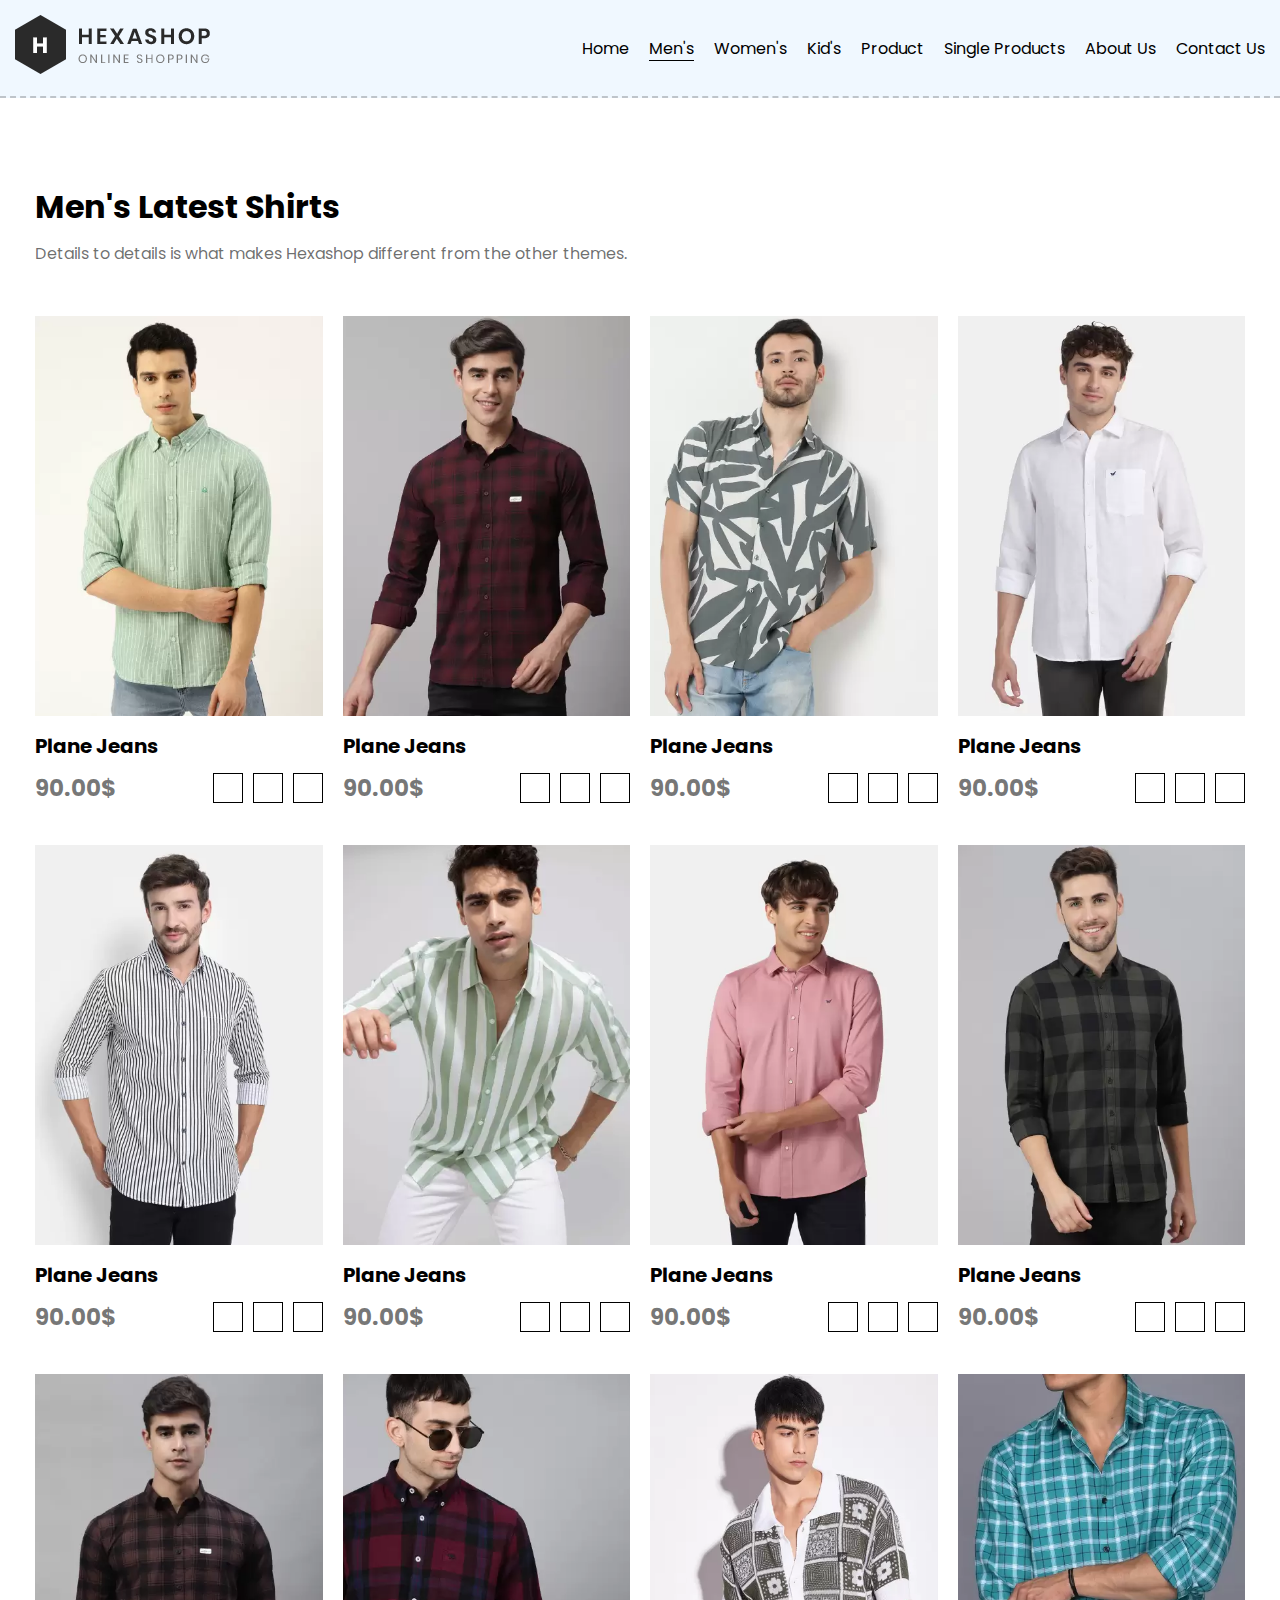
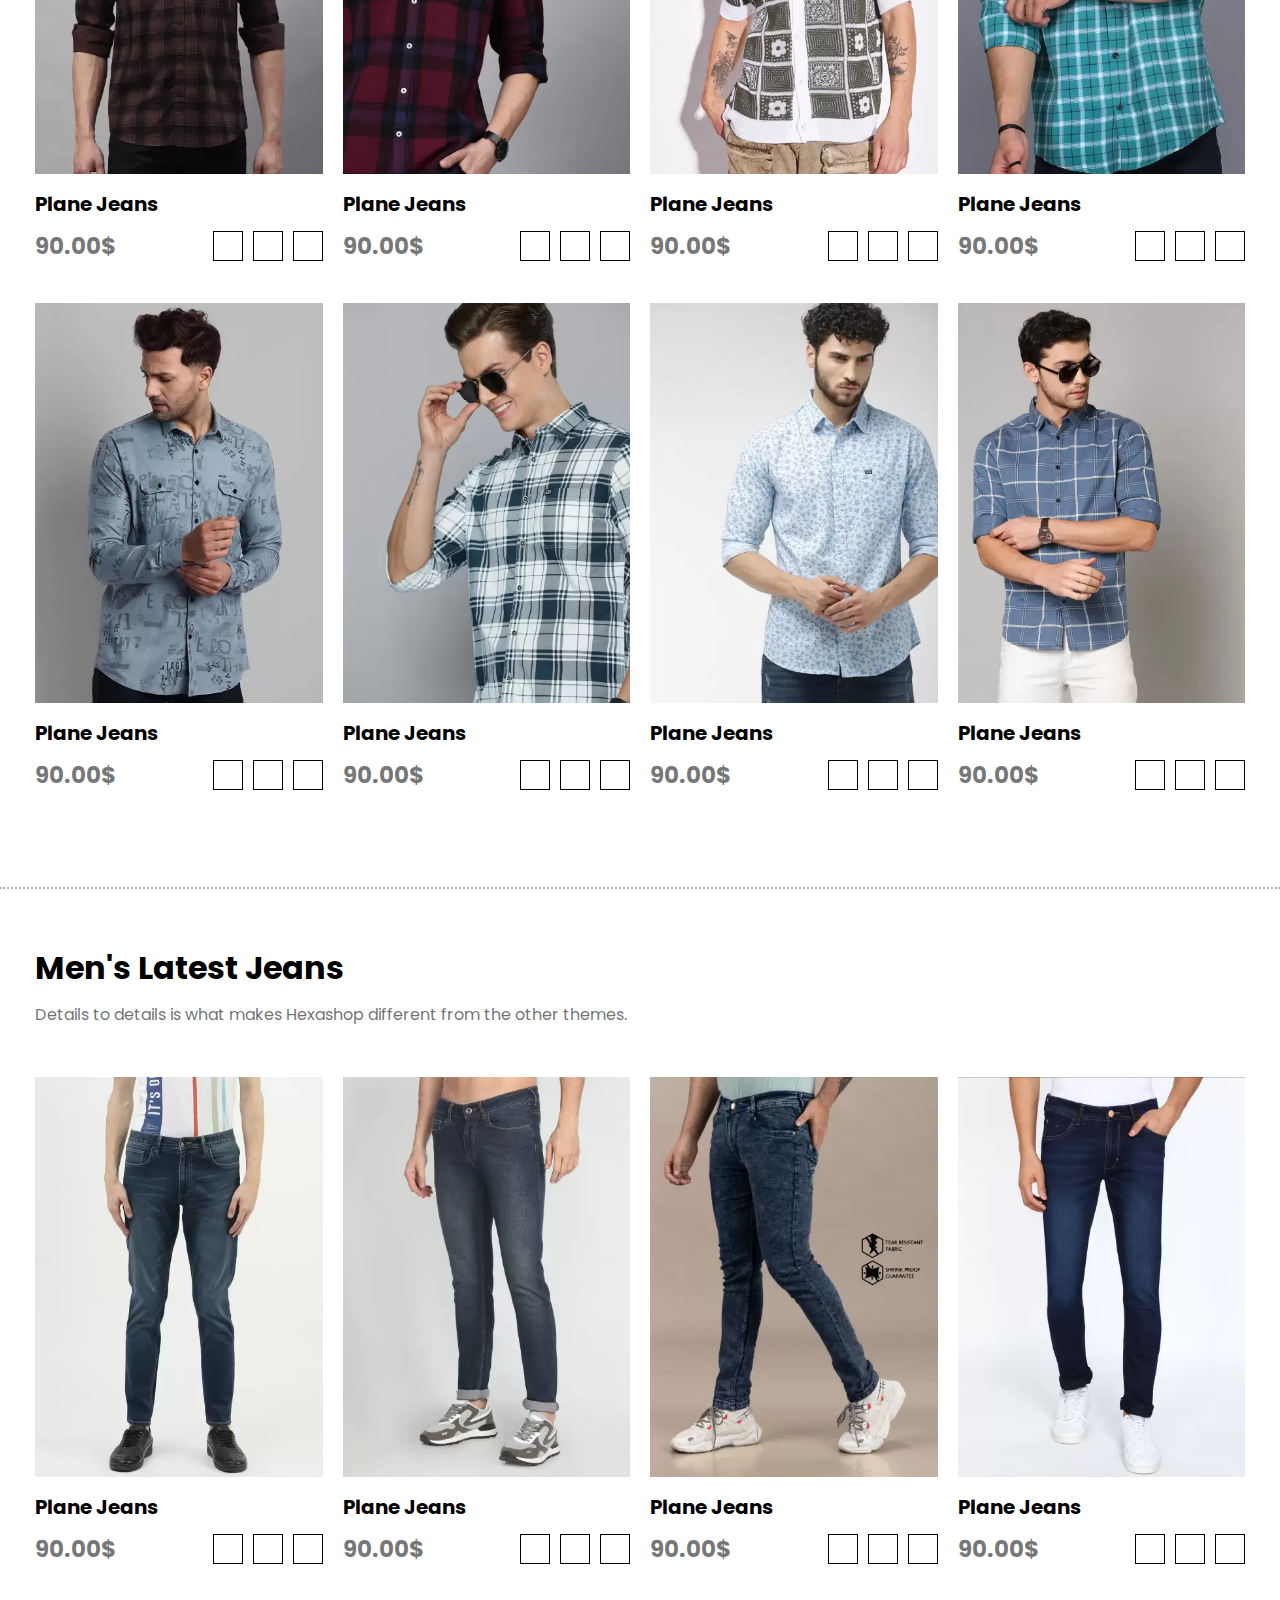
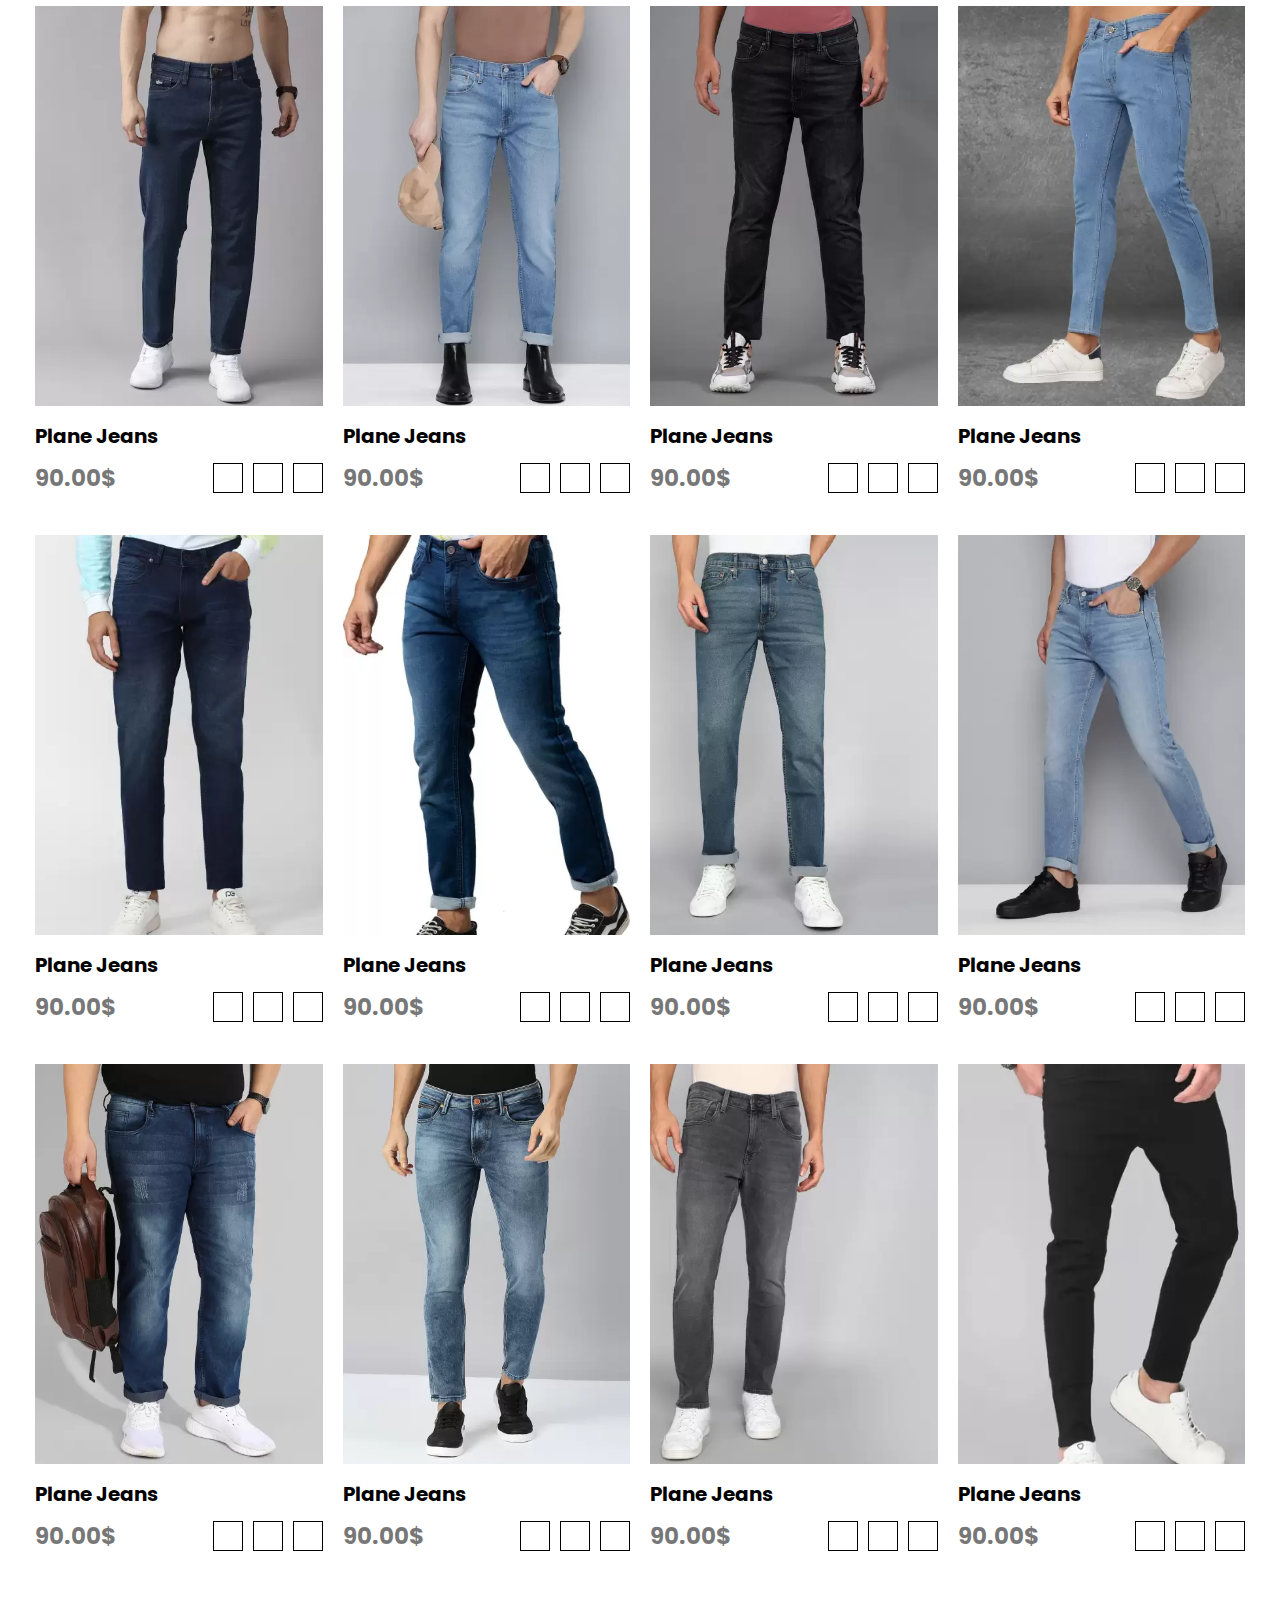
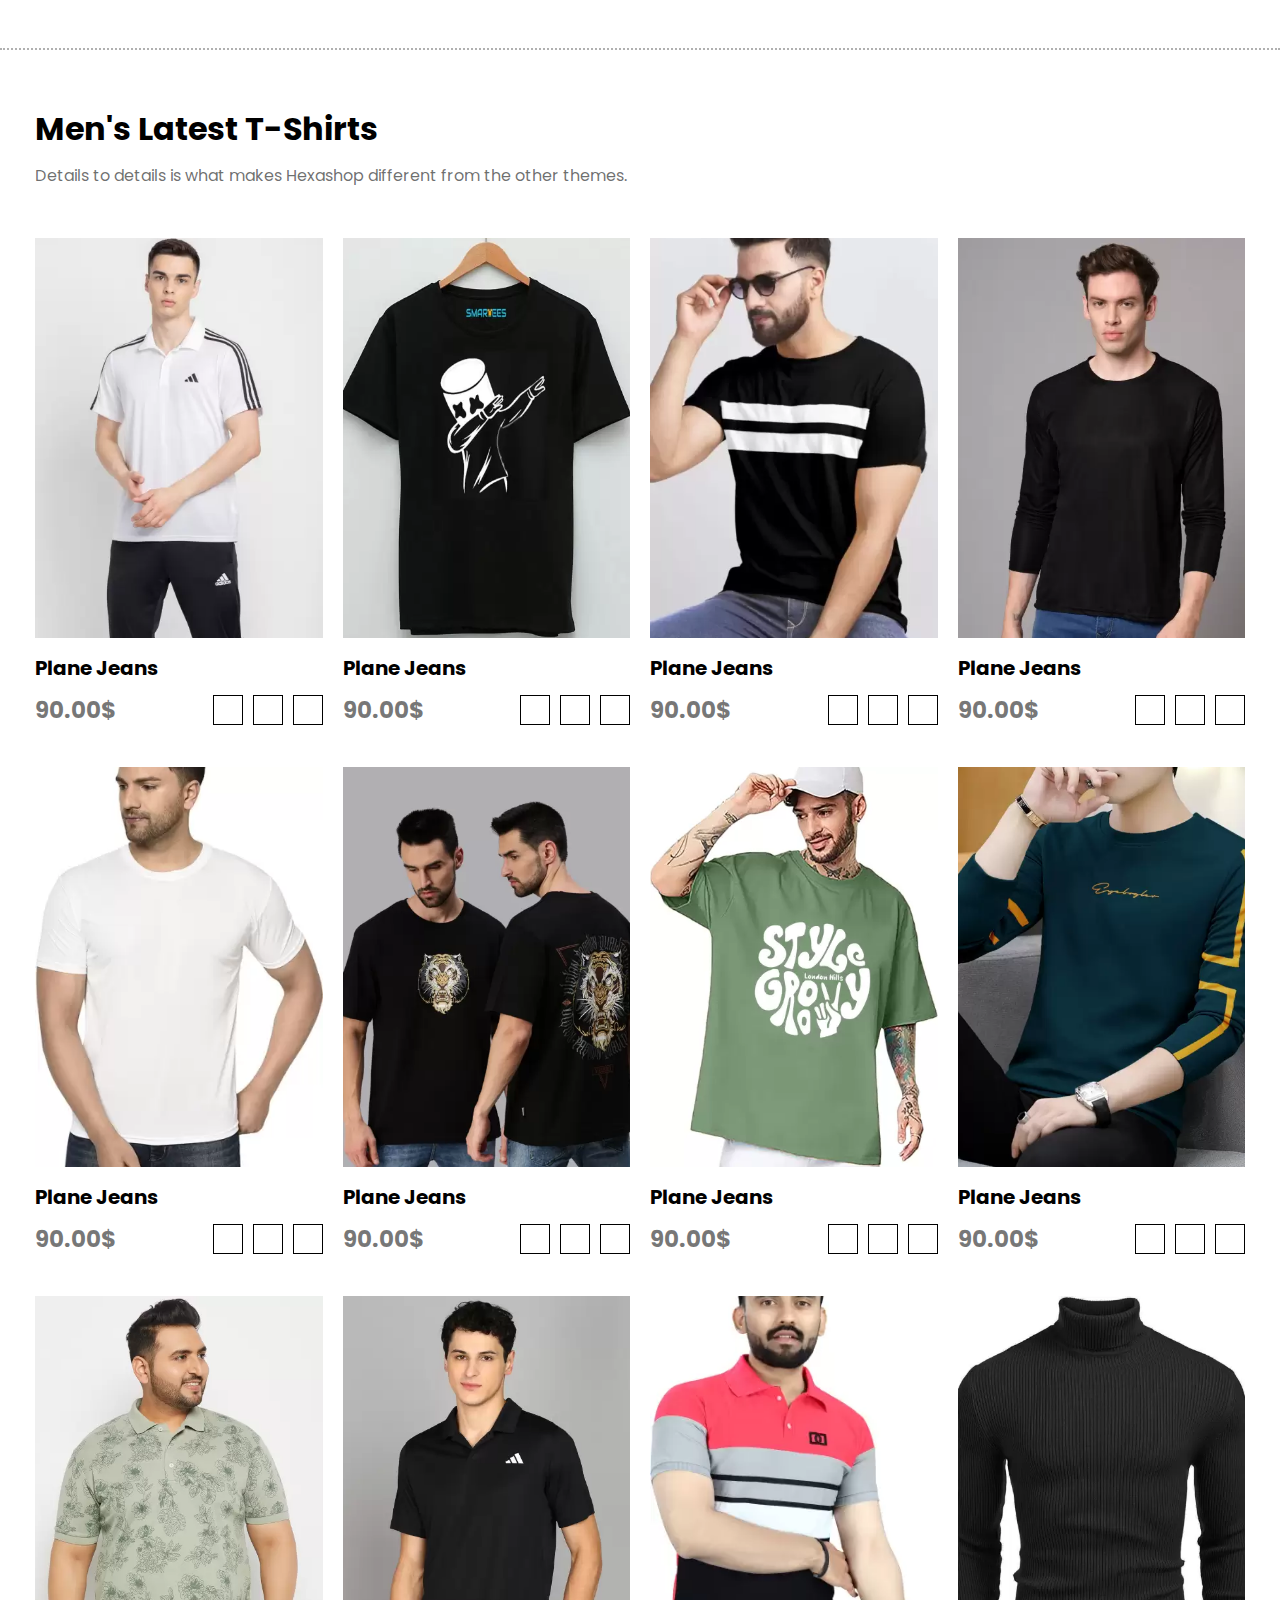
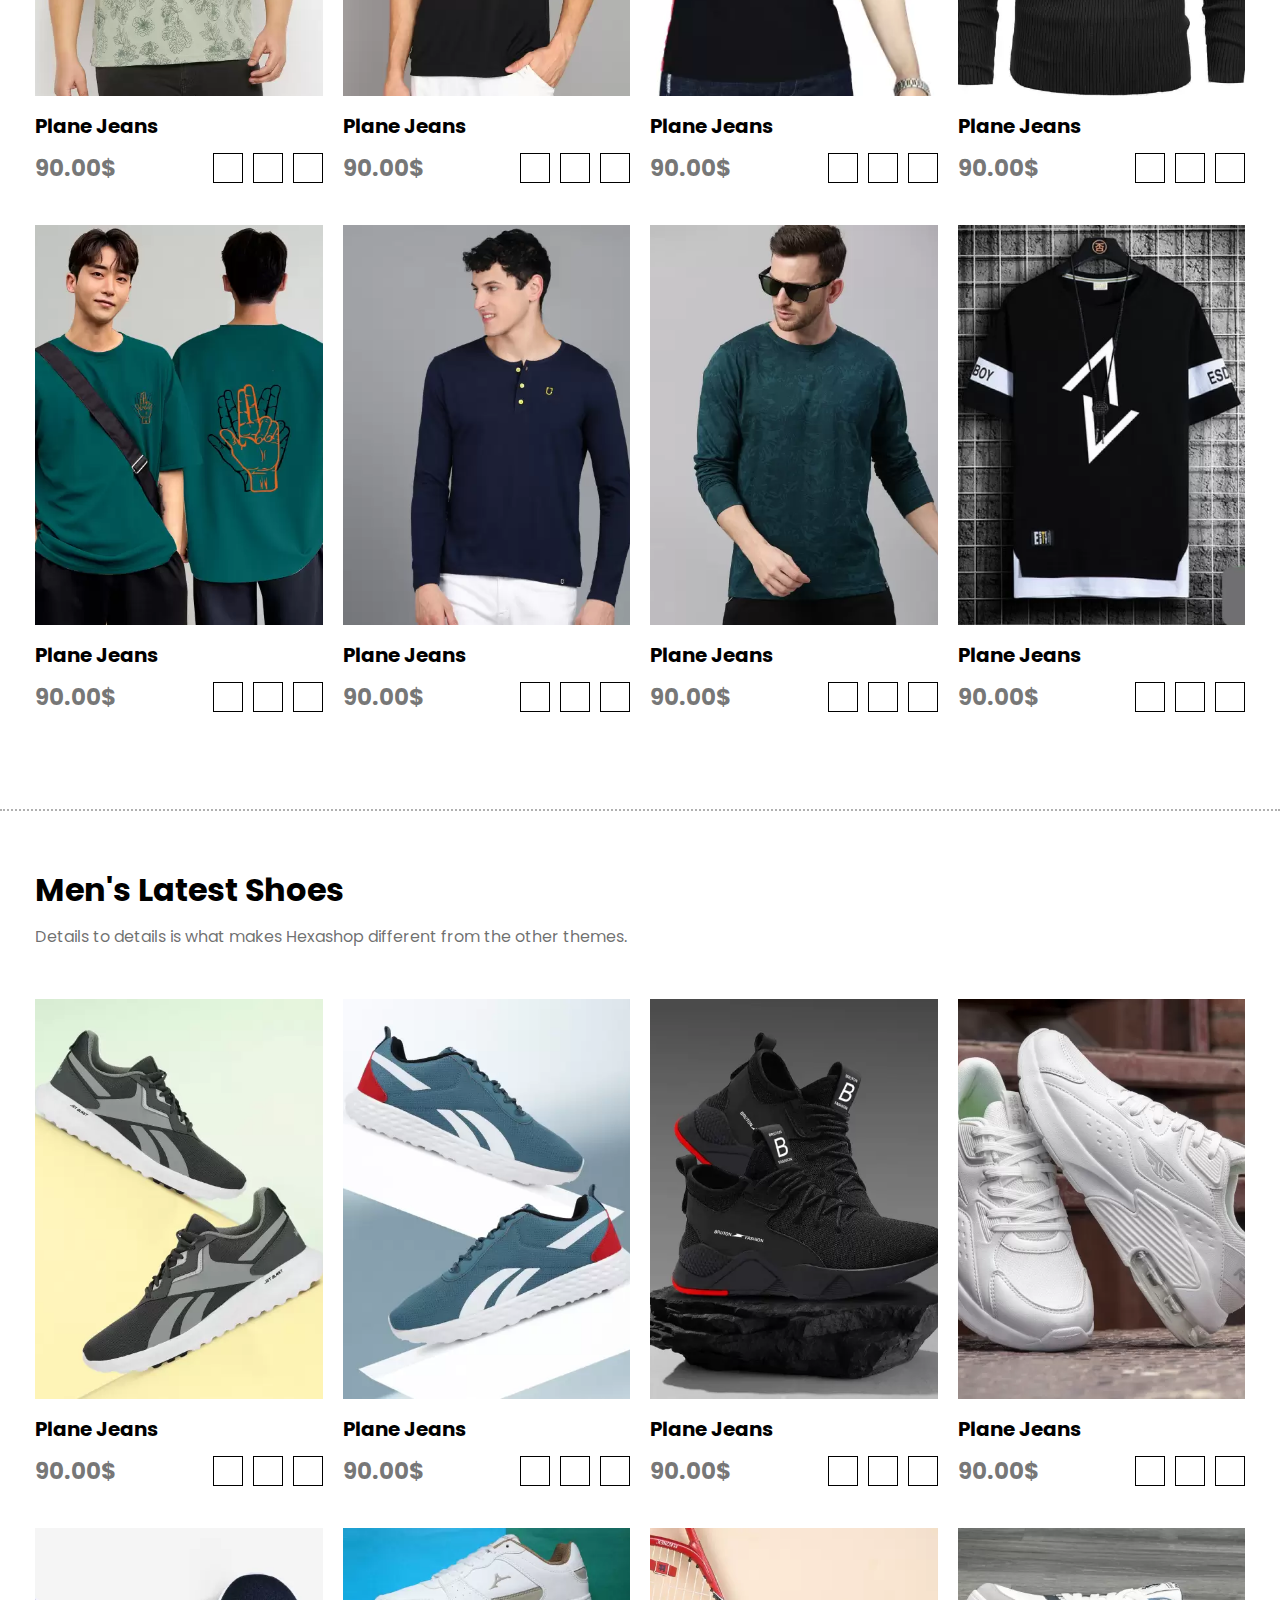
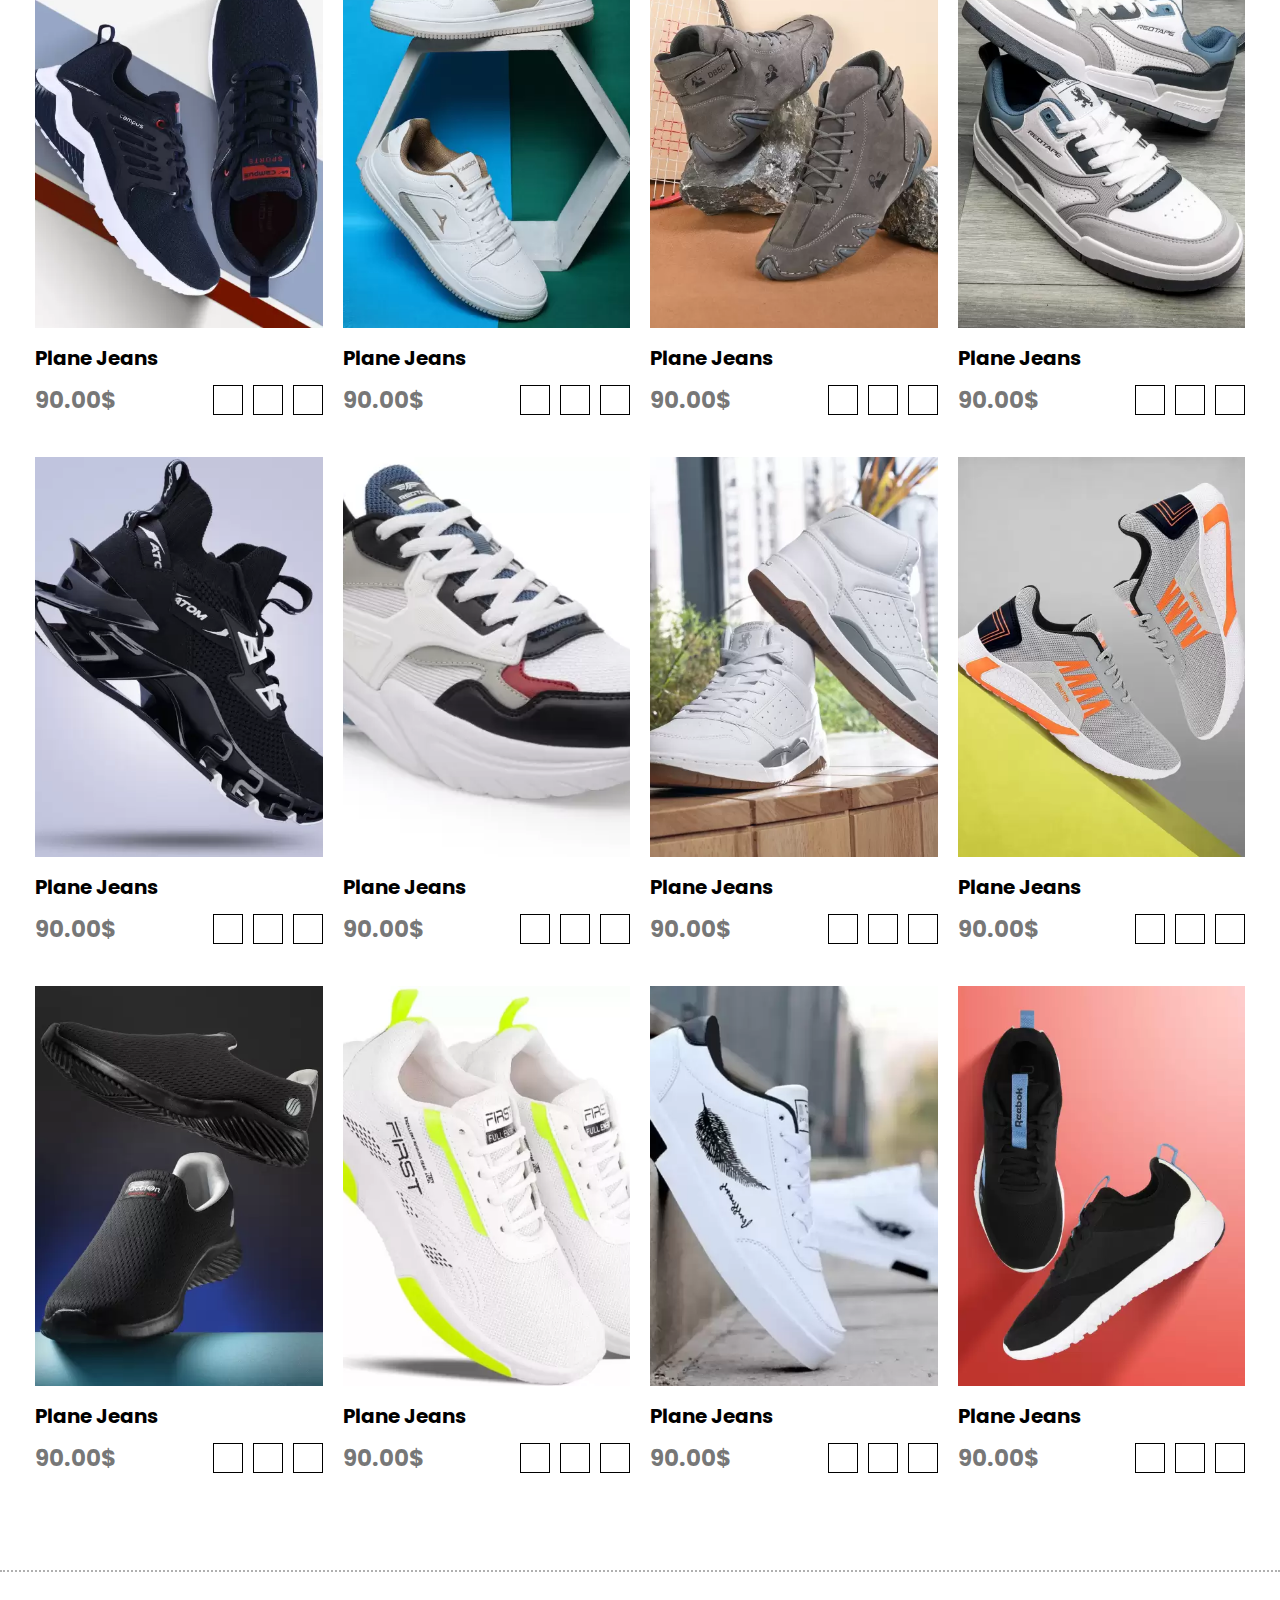
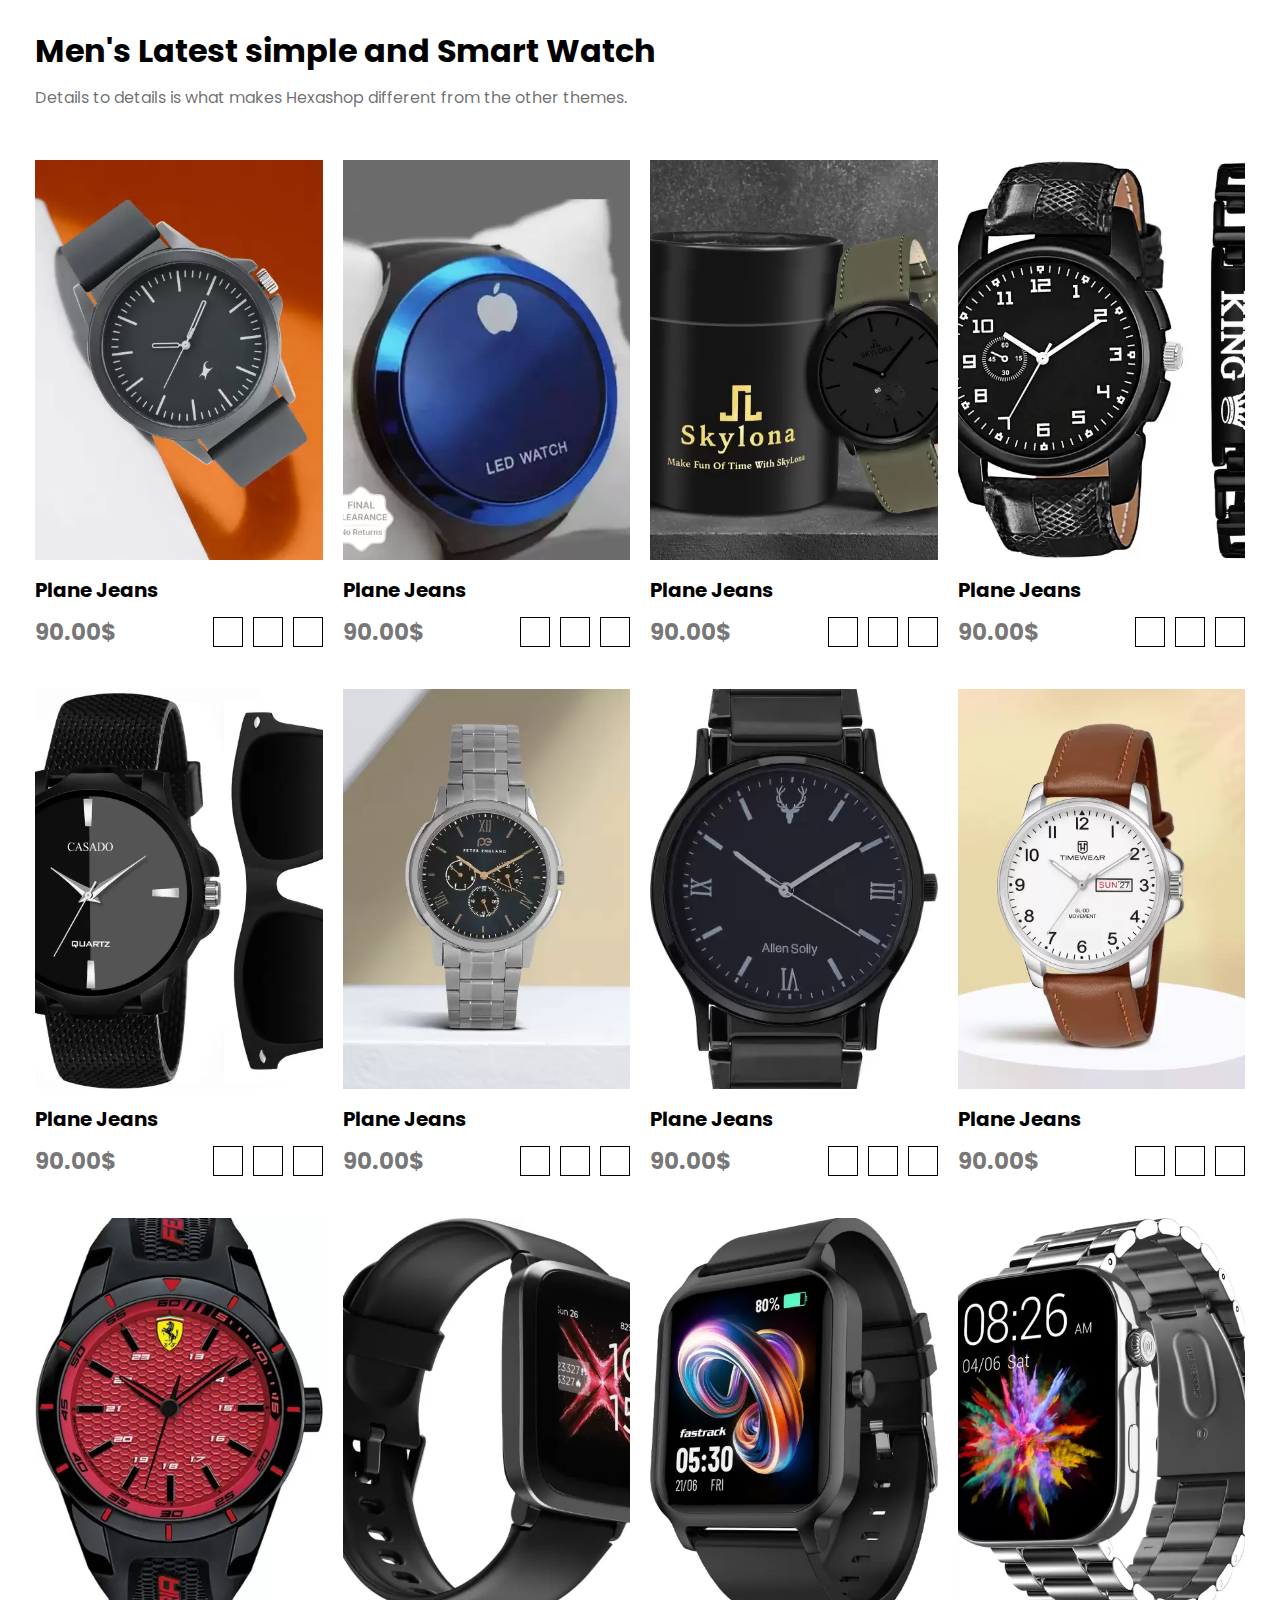
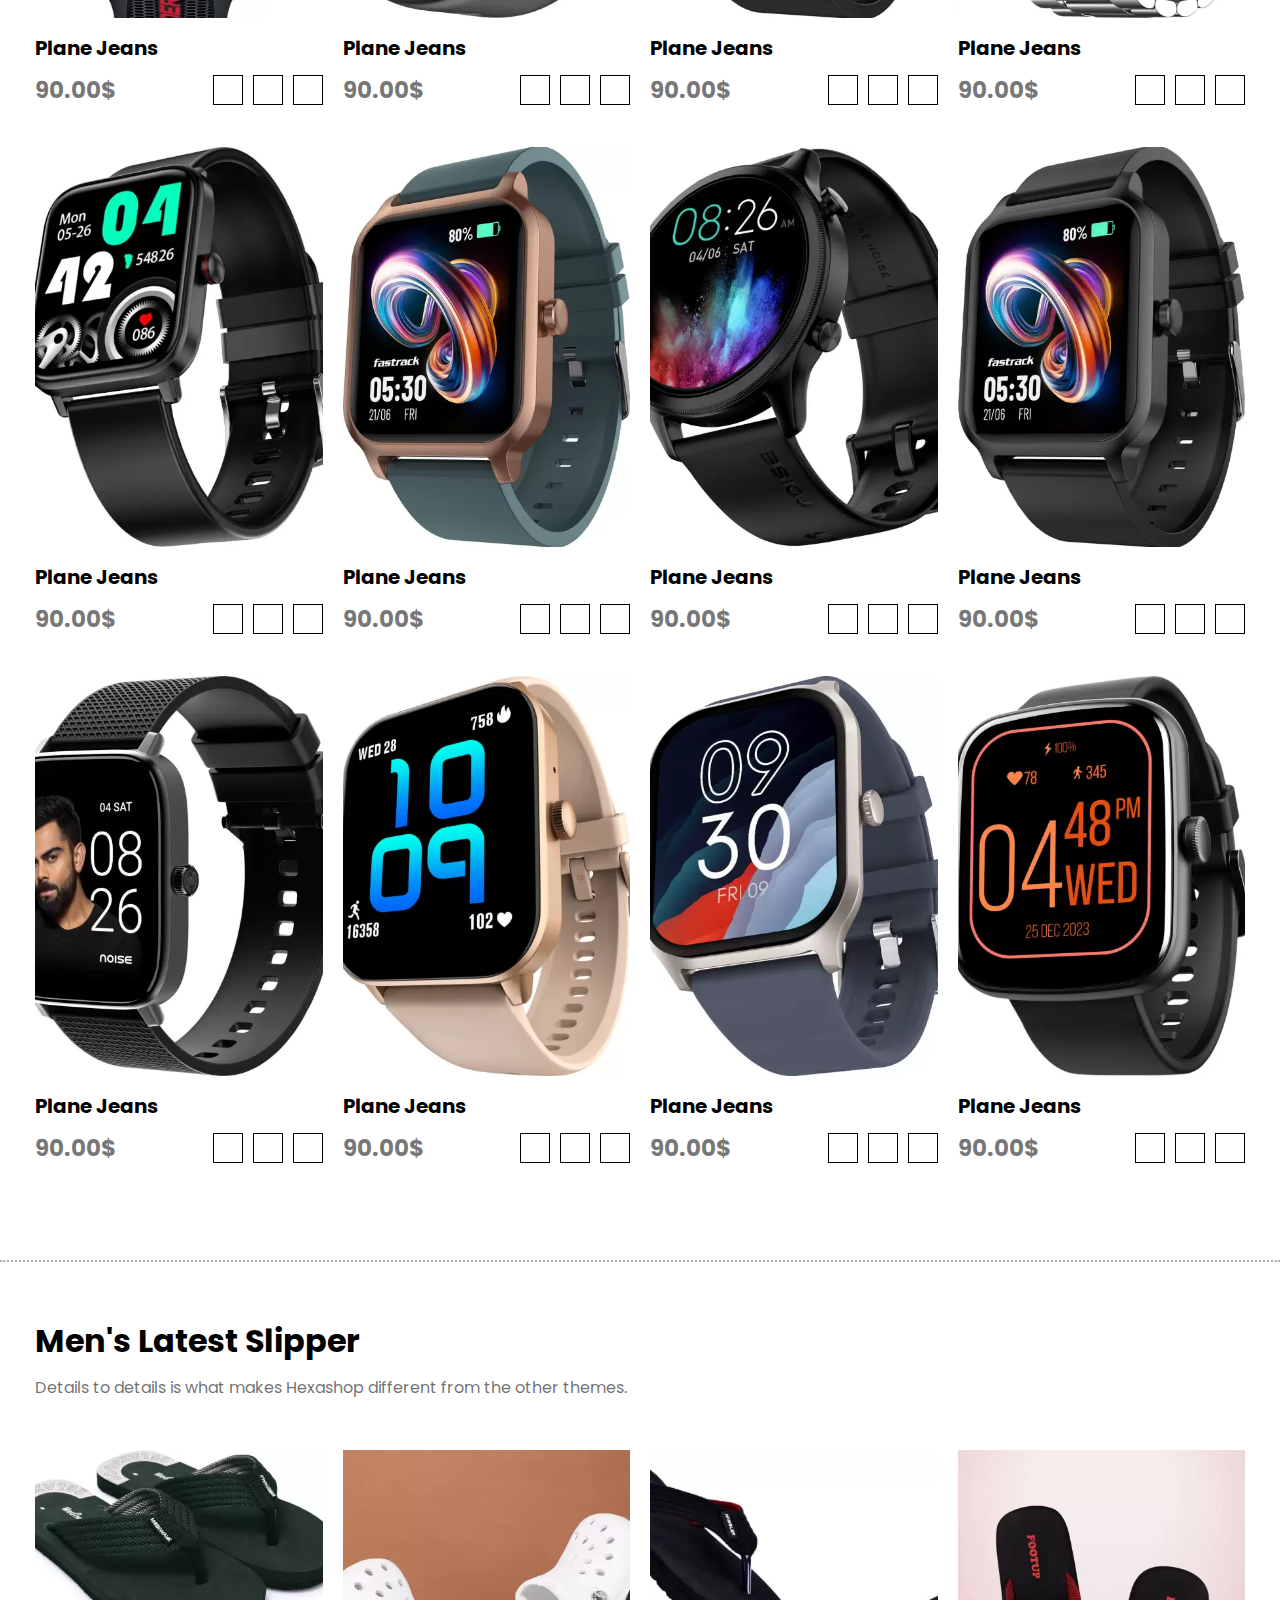
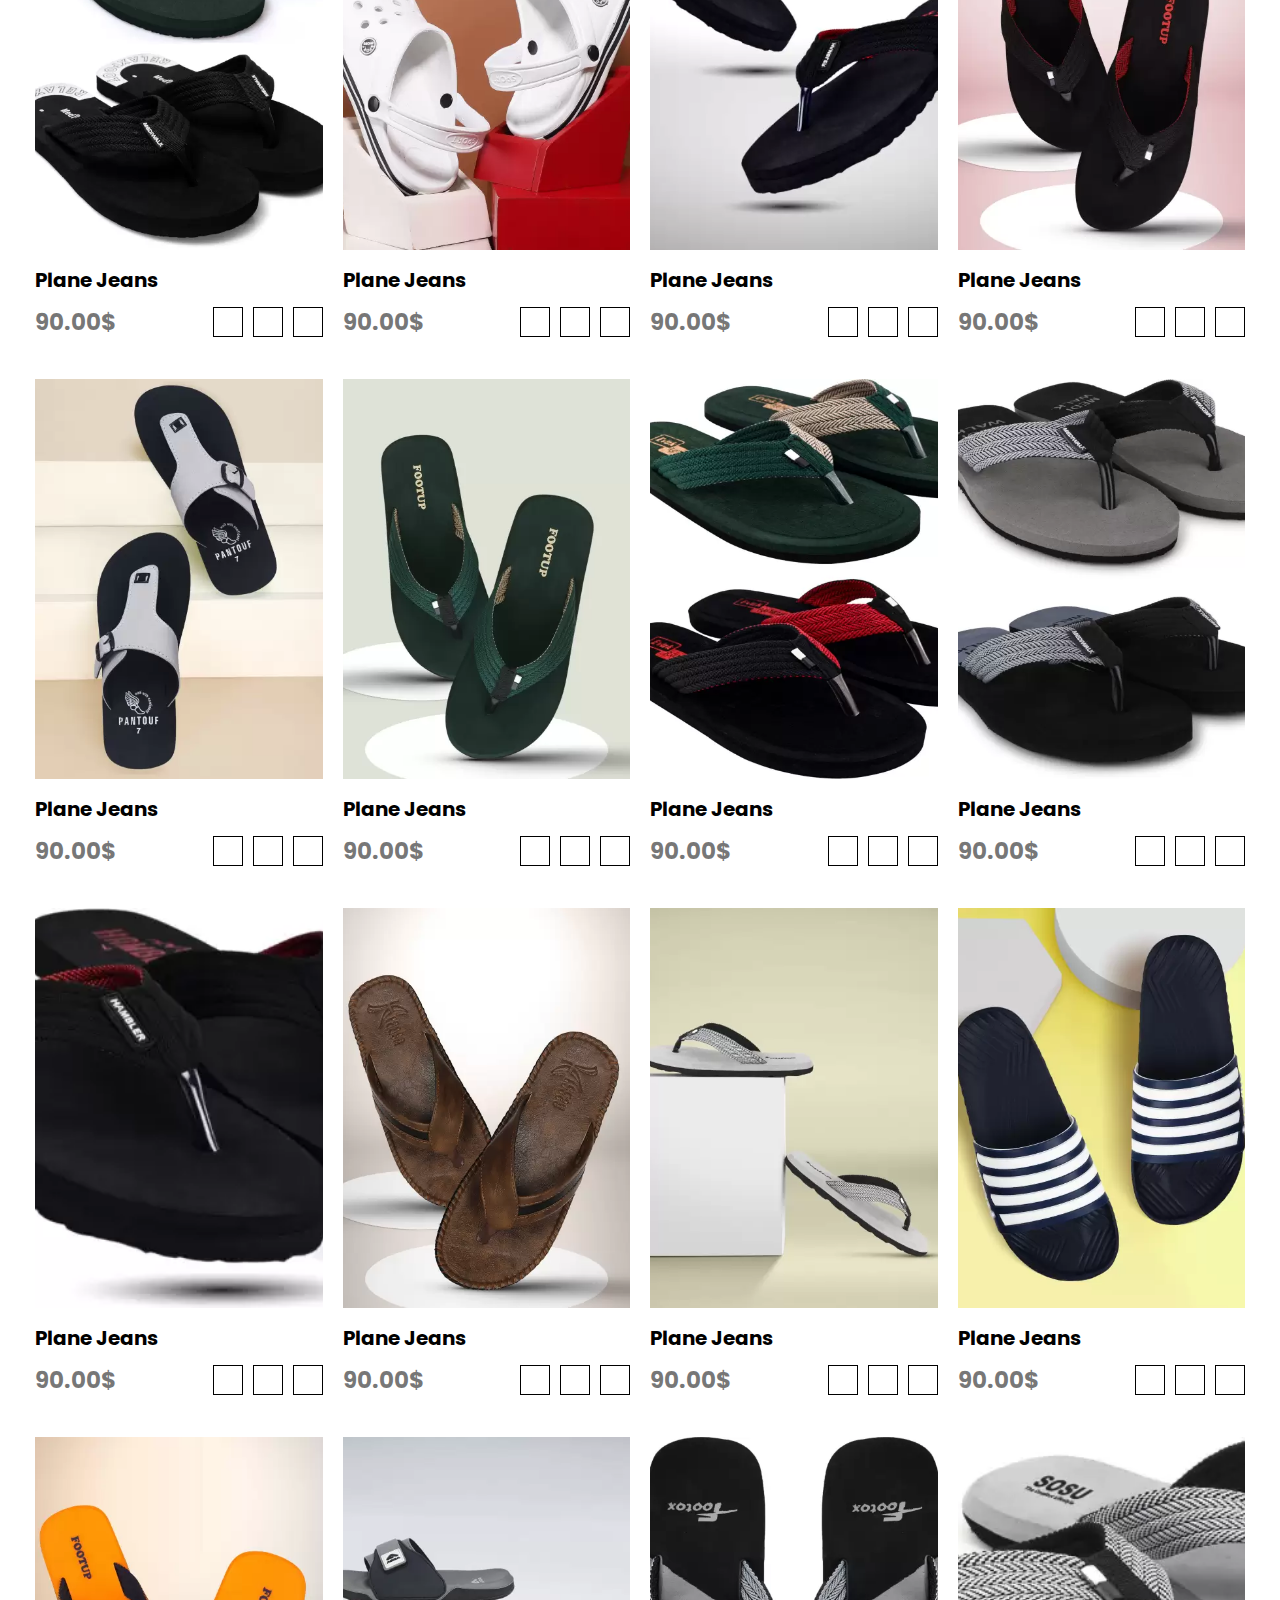
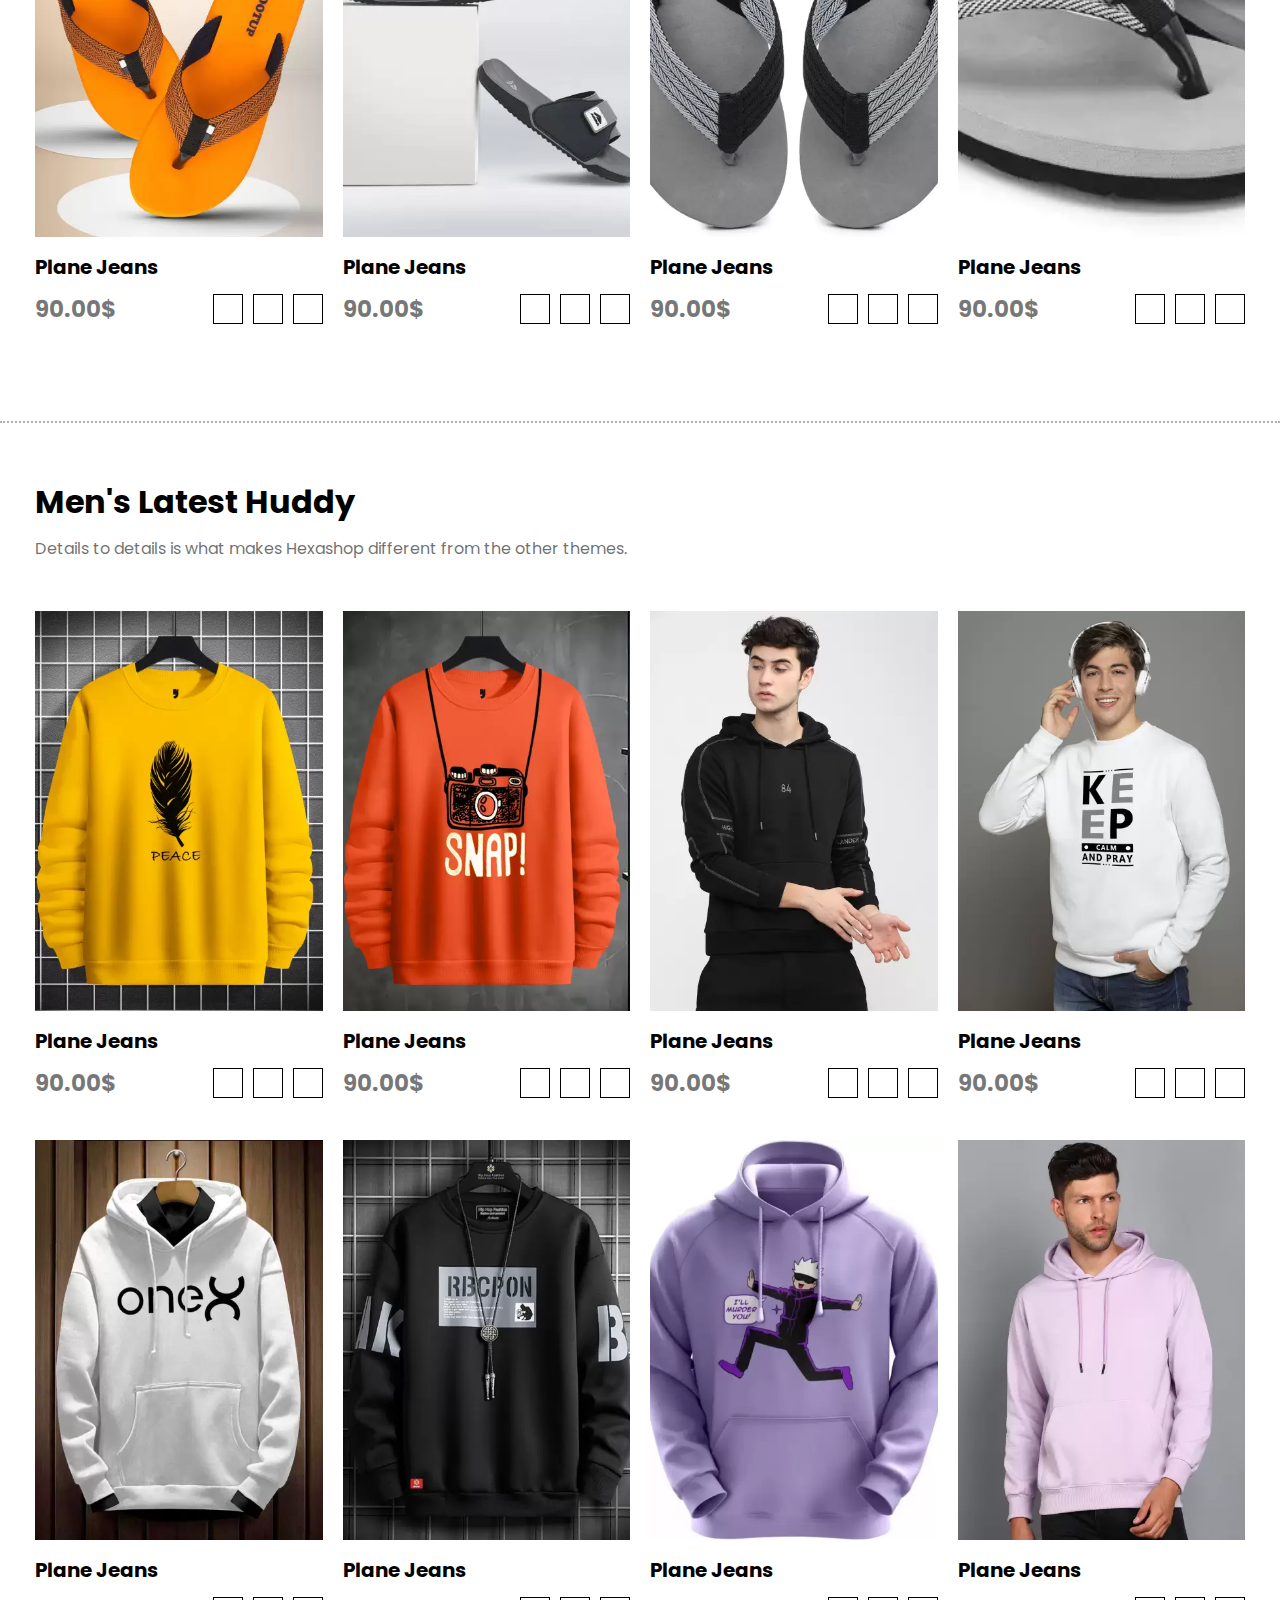
<file: Men.html>
<!DOCTYPE html>
<html lang="en">

<head>
    <meta charset="UTF-8">
    <meta name="viewport" content="width=device-width, initial-scale=1.0">
    <title>Ecommerece Website by Shahrukh Saifi</title>
    <link rel="stylesheet" href="../Assests/css/style.css">
    <link rel="stylesheet" href="../Assests/css/responsive.css">
    <link rel="stylesheet" href="https://cdnjs.cloudflare.com/ajax/libs/font-awesome/6.4.2/css/all.min.css"
        integrity="sha512-z3gLpd7yknf1YoNbCzqRKc4qyor8gaKU1qmn+CShxbuBusANI9QpRohGBreCFkKxLhei6S9CQXFEbbKuqLg0DA=="
        crossorigin="anonymous" referrerpolicy="no-referrer" />
    <script src="./Assests/js/index.js" defer></script>
</head>

<body>
    <header>
        <nav>
            <div class="logo">
                <img src="./Assests/images/logo.png" alt="">
            </div>
            <div class="nav-icon">
                <ul>
                    <li><a href="index.html">Home</a></li>
                    <li><a href="Men.html" class="active">Men's</a></li>
                    <li><a href="women.html">Women's</a></li>
                    <li><a href="kid.html">Kid's</a></li>
                    <li><a href="Product.html">Product</a></li>
                    <li><a href="Single_product.html">Single Products</a></li>
                    <li><a href="About.html">About Us</a></li>
                    <li><a href="Contact.html">Contact Us</a></li>
                </ul>
                <div class="close-icon">
                    <i class="fa-solid fa-xmark"></i>
                </div>
            </div>
            <div class="responsive-icon">
                <i class="fa-solid fa-bars"></i>
            </div>
        </nav>
    </header>
    <section class="Shirt">
        <div class="title">
            <h2>Men's Latest Shirts</h2>
            <p>Details to details is what makes Hexashop different from the other themes.</p>
        </div>
        <div class="container">
            <div class="card">
                <div class="card-img">
                    <img src="./Assests/images/Mens-shirt/Shirt-1.jpg.webp" alt="">
                </div>
                <div class="card-content">
                    <div class="card-title">
                        <h2>Plane Jeans</h2>
                        <div>
                            <i class="fa-solid fa-star"></i>
                            <i class="fa-solid fa-star"></i>
                            <i class="fa-solid fa-star"></i>
                            <i class="fa-solid fa-star"></i>
                            <i class="fa-solid fa-star"></i>
                        </div>
                    </div>
                    <div class="prize">
                        <h3>90.00$</h3>
                        <div class="price-icons">
                            <div><i class="fa-solid fa-heart"></i></div>
                            <div> <i class="fa-solid fa-star"></i></div>
                            <div><i class="fa-solid fa-cart-shopping"></i></div>
                        </div>
                    </div>
                </div>
            </div>
            <div class="card">
                <div class="card-img">
                    <img src="./Assests/images/Mens-shirt/Shirt-2.jpg.webp" alt="">

                </div>
                <div class="card-content">
                    <div class="card-title">
                        <h2>Plane Jeans</h2>
                        <div>
                            <i class="fa-solid fa-star"></i>
                            <i class="fa-solid fa-star"></i>
                            <i class="fa-solid fa-star"></i>
                            <i class="fa-solid fa-star"></i>
                            <i class="fa-solid fa-star"></i>
                        </div>
                    </div>
                    <div class="prize">
                        <h3>90.00$</h3>
                        <div class="price-icons">
                            <div><i class="fa-solid fa-heart"></i></div>
                            <div> <i class="fa-solid fa-star"></i></div>
                            <div><i class="fa-solid fa-cart-shopping"></i></div>
                        </div>
                    </div>
                </div>
            </div>
            <div class="card">
                <div class="card-img">
                    <img src="../Assests/images/Mens-shirt/Shirt-3.jpg.webp" alt="">
                </div>
                <div class="card-content">
                    <div class="card-title">
                        <h2>Plane Jeans</h2>
                        <div>
                            <i class="fa-solid fa-star"></i>
                            <i class="fa-solid fa-star"></i>
                            <i class="fa-solid fa-star"></i>
                            <i class="fa-solid fa-star"></i>
                            <i class="fa-solid fa-star"></i>
                        </div>
                    </div>
                    <div class="prize">
                        <h3>90.00$</h3>
                        <div class="price-icons">
                            <div><i class="fa-solid fa-heart"></i></div>
                            <div> <i class="fa-solid fa-star"></i></div>
                            <div><i class="fa-solid fa-cart-shopping"></i></div>
                        </div>
                    </div>
                </div>
            </div>
            <div class="card">
                <div class="card-img">
                    <img src="../Assests/images/Mens-shirt/Shirt-4.jpg.webp" alt="">

                </div>
                <div class="card-content">
                    <div class="card-title">
                        <h2>Plane Jeans</h2>
                        <div>
                            <i class="fa-solid fa-star"></i>
                            <i class="fa-solid fa-star"></i>
                            <i class="fa-solid fa-star"></i>
                            <i class="fa-solid fa-star"></i>
                            <i class="fa-solid fa-star"></i>
                        </div>
                    </div>
                    <div class="prize">
                        <h3>90.00$</h3>
                        <div class="price-icons">
                            <div><i class="fa-solid fa-heart"></i></div>
                            <div> <i class="fa-solid fa-star"></i></div>
                            <div><i class="fa-solid fa-cart-shopping"></i></div>
                        </div>
                    </div>
                </div>
            </div>
            <div class="card">
                <div class="card-img">
                    <img src="../Assests/images/Mens-shirt/Shirt-5.jpg.webp" alt="">

                </div>
                <div class="card-content">
                    <div class="card-title">
                        <h2>Plane Jeans</h2>
                        <div>
                            <i class="fa-solid fa-star"></i>
                            <i class="fa-solid fa-star"></i>
                            <i class="fa-solid fa-star"></i>
                            <i class="fa-solid fa-star"></i>
                            <i class="fa-solid fa-star"></i>
                        </div>
                    </div>
                    <div class="prize">
                        <h3>90.00$</h3>
                        <div class="price-icons">
                            <div><i class="fa-solid fa-heart"></i></div>
                            <div> <i class="fa-solid fa-star"></i></div>
                            <div><i class="fa-solid fa-cart-shopping"></i></div>
                        </div>
                    </div>
                </div>
            </div>
            <div class="card">
                <div class="card-img">
                    <img src="./Assests/images/Mens-shirt/Shirt-6.jpg.jpg" alt="">

                </div>
                <div class="card-content">
                    <div class="card-title">
                        <h2>Plane Jeans</h2>
                        <div>
                            <i class="fa-solid fa-star"></i>
                            <i class="fa-solid fa-star"></i>
                            <i class="fa-solid fa-star"></i>
                            <i class="fa-solid fa-star"></i>
                            <i class="fa-solid fa-star"></i>
                        </div>
                    </div>
                    <div class="prize">
                        <h3>90.00$</h3>
                        <div class="price-icons">
                            <div><i class="fa-solid fa-heart"></i></div>
                            <div> <i class="fa-solid fa-star"></i></div>
                            <div><i class="fa-solid fa-cart-shopping"></i></div>
                        </div>
                    </div>
                </div>
            </div>
            <div class="card">
                <div class="card-img">
                    <img src="./Assests/images/Mens-shirt/Shirt-7.jpg.jpg" alt="">

                </div>
                <div class="card-content">
                    <div class="card-title">
                        <h2>Plane Jeans</h2>
                        <div>
                            <i class="fa-solid fa-star"></i>
                            <i class="fa-solid fa-star"></i>
                            <i class="fa-solid fa-star"></i>
                            <i class="fa-solid fa-star"></i>
                            <i class="fa-solid fa-star"></i>
                        </div>
                    </div>
                    <div class="prize">
                        <h3>90.00$</h3>
                        <div class="price-icons">
                            <div><i class="fa-solid fa-heart"></i></div>
                            <div> <i class="fa-solid fa-star"></i></div>
                            <div><i class="fa-solid fa-cart-shopping"></i></div>
                        </div>
                    </div>
                </div>
            </div>
            <div class="card">
                <div class="card-img">
                    <img src="./Assests/images/Mens-shirt/Shirt-8.jpg.webp" alt="">

                </div>
                <div class="card-content">
                    <div class="card-title">
                        <h2>Plane Jeans</h2>
                        <div>
                            <i class="fa-solid fa-star"></i>
                            <i class="fa-solid fa-star"></i>
                            <i class="fa-solid fa-star"></i>
                            <i class="fa-solid fa-star"></i>
                            <i class="fa-solid fa-star"></i>
                        </div>
                    </div>
                    <div class="prize">
                        <h3>90.00$</h3>
                        <div class="price-icons">
                            <div><i class="fa-solid fa-heart"></i></div>
                            <div> <i class="fa-solid fa-star"></i></div>
                            <div><i class="fa-solid fa-cart-shopping"></i></div>
                        </div>
                    </div>
                </div>
            </div>
            <div class="card">
                <div class="card-img">
                    <img src="./Assests/images/Mens-shirt/Shirt-9.jpg" alt="">

                </div>
                <div class="card-content">
                    <div class="card-title">
                        <h2>Plane Jeans</h2>
                        <div>
                            <i class="fa-solid fa-star"></i>
                            <i class="fa-solid fa-star"></i>
                            <i class="fa-solid fa-star"></i>
                            <i class="fa-solid fa-star"></i>
                            <i class="fa-solid fa-star"></i>
                        </div>
                    </div>
                    <div class="prize">
                        <h3>90.00$</h3>
                        <div class="price-icons">
                            <div><i class="fa-solid fa-heart"></i></div>
                            <div> <i class="fa-solid fa-star"></i></div>
                            <div><i class="fa-solid fa-cart-shopping"></i></div>
                        </div>
                    </div>
                </div>
            </div>
            <div class="card">
                <div class="card-img">
                    <img src="./Assests/images/Mens-shirt/Shirt-10.jpg" alt="">

                </div>
                <div class="card-content">
                    <div class="card-title">
                        <h2>Plane Jeans</h2>
                        <div>
                            <i class="fa-solid fa-star"></i>
                            <i class="fa-solid fa-star"></i>
                            <i class="fa-solid fa-star"></i>
                            <i class="fa-solid fa-star"></i>
                            <i class="fa-solid fa-star"></i>
                        </div>
                    </div>
                    <div class="prize">
                        <h3>90.00$</h3>
                        <div class="price-icons">
                            <div><i class="fa-solid fa-heart"></i></div>
                            <div> <i class="fa-solid fa-star"></i></div>
                            <div><i class="fa-solid fa-cart-shopping"></i></div>
                        </div>
                    </div>
                </div>
            </div>
            <div class="card">
                <div class="card-img">
                    <img src="./Assests/images/Mens-shirt/Shirt-11.jpg" alt="">

                </div>
                <div class="card-content">
                    <div class="card-title">
                        <h2>Plane Jeans</h2>
                        <div>
                            <i class="fa-solid fa-star"></i>
                            <i class="fa-solid fa-star"></i>
                            <i class="fa-solid fa-star"></i>
                            <i class="fa-solid fa-star"></i>
                            <i class="fa-solid fa-star"></i>
                        </div>
                    </div>
                    <div class="prize">
                        <h3>90.00$</h3>
                        <div class="price-icons">
                            <div><i class="fa-solid fa-heart"></i></div>
                            <div> <i class="fa-solid fa-star"></i></div>
                            <div><i class="fa-solid fa-cart-shopping"></i></div>
                        </div>
                    </div>
                </div>
            </div>
            <div class="card">
                <div class="card-img">
                    <img src="./Assests/images/Mens-shirt/Shirt-12.jpg" alt="">

                </div>
                <div class="card-content">
                    <div class="card-title">
                        <h2>Plane Jeans</h2>
                        <div>
                            <i class="fa-solid fa-star"></i>
                            <i class="fa-solid fa-star"></i>
                            <i class="fa-solid fa-star"></i>
                            <i class="fa-solid fa-star"></i>
                            <i class="fa-solid fa-star"></i>
                        </div>
                    </div>
                    <div class="prize">
                        <h3>90.00$</h3>
                        <div class="price-icons">
                            <div><i class="fa-solid fa-heart"></i></div>
                            <div> <i class="fa-solid fa-star"></i></div>
                            <div><i class="fa-solid fa-cart-shopping"></i></div>
                        </div>
                    </div>
                </div>
            </div>
            <div class="card">
                <div class="card-img">
                    <img src="./Assests/images/Mens-shirt/Shrit-13.jpg" alt="">

                </div>
                <div class="card-content">
                    <div class="card-title">
                        <h2>Plane Jeans</h2>
                        <div>
                            <i class="fa-solid fa-star"></i>
                            <i class="fa-solid fa-star"></i>
                            <i class="fa-solid fa-star"></i>
                            <i class="fa-solid fa-star"></i>
                            <i class="fa-solid fa-star"></i>
                        </div>
                    </div>
                    <div class="prize">
                        <h3>90.00$</h3>
                        <div class="price-icons">
                            <div><i class="fa-solid fa-heart"></i></div>
                            <div> <i class="fa-solid fa-star"></i></div>
                            <div><i class="fa-solid fa-cart-shopping"></i></div>
                        </div>
                    </div>
                </div>
            </div>
            <div class="card">
                <div class="card-img">
                    <img src="./Assests/images/Mens-shirt/Shrit-14.jpg" alt="">

                </div>
                <div class="card-content">
                    <div class="card-title">
                        <h2>Plane Jeans</h2>
                        <div>
                            <i class="fa-solid fa-star"></i>
                            <i class="fa-solid fa-star"></i>
                            <i class="fa-solid fa-star"></i>
                            <i class="fa-solid fa-star"></i>
                            <i class="fa-solid fa-star"></i>
                        </div>
                    </div>
                    <div class="prize">
                        <h3>90.00$</h3>
                        <div class="price-icons">
                            <div><i class="fa-solid fa-heart"></i></div>
                            <div> <i class="fa-solid fa-star"></i></div>
                            <div><i class="fa-solid fa-cart-shopping"></i></div>
                        </div>
                    </div>
                </div>
            </div>
            <div class="card">
                <div class="card-img">
                    <img src="./Assests/images/Mens-shirt/Shirt-15.jpg" alt="">

                </div>
                <div class="card-content">
                    <div class="card-title">
                        <h2>Plane Jeans</h2>
                        <div>
                            <i class="fa-solid fa-star"></i>
                            <i class="fa-solid fa-star"></i>
                            <i class="fa-solid fa-star"></i>
                            <i class="fa-solid fa-star"></i>
                            <i class="fa-solid fa-star"></i>
                        </div>
                    </div>
                    <div class="prize">
                        <h3>90.00$</h3>
                        <div class="price-icons">
                            <div><i class="fa-solid fa-heart"></i></div>
                            <div> <i class="fa-solid fa-star"></i></div>
                            <div><i class="fa-solid fa-cart-shopping"></i></div>
                        </div>
                    </div>
                </div>
            </div>
            <div class="card">
                <div class="card-img">
                    <img src="./Assests/images/Mens-shirt/Shirt-16.jpg" alt="">

                </div>
                <div class="card-content">
                    <div class="card-title">
                        <h2>Plane Jeans</h2>
                        <div>
                            <i class="fa-solid fa-star"></i>
                            <i class="fa-solid fa-star"></i>
                            <i class="fa-solid fa-star"></i>
                            <i class="fa-solid fa-star"></i>
                            <i class="fa-solid fa-star"></i>
                        </div>
                    </div>
                    <div class="prize">
                        <h3>90.00$</h3>
                        <div class="price-icons">
                            <div><i class="fa-solid fa-heart"></i></div>
                            <div> <i class="fa-solid fa-star"></i></div>
                            <div><i class="fa-solid fa-cart-shopping"></i></div>
                        </div>
                    </div>
                </div>
            </div>

        </div>
        </div>

    </section>
    <section class="Jeans">
        <div class="title">
            <h2>Men's Latest Jeans</h2>
            <p>Details to details is what makes Hexashop different from the other themes.</p>
        </div>
        <div class="container">
            <div class="card">
                <div class="card-img">
                    <img src="./Assests/images/Mens-Jenas/Jeans-1.webp" alt="">
                </div>
                <div class="card-content">
                    <div class="card-title">
                        <h2>Plane Jeans</h2>
                        <div>
                            <i class="fa-solid fa-star"></i>
                            <i class="fa-solid fa-star"></i>
                            <i class="fa-solid fa-star"></i>
                            <i class="fa-solid fa-star"></i>
                            <i class="fa-solid fa-star"></i>
                        </div>
                    </div>
                    <div class="prize">
                        <h3>90.00$</h3>
                        <div class="price-icons">
                            <div><i class="fa-solid fa-heart"></i></div>
                            <div> <i class="fa-solid fa-star"></i></div>
                            <div><i class="fa-solid fa-cart-shopping"></i></div>
                        </div>
                    </div>
                </div>
            </div>
            <div class="card">
                <div class="card-img">
                    <img src="./Assests/images/Mens-Jenas/Jeans-2.webp" alt="">


                </div>
                <div class="card-content">
                    <div class="card-title">
                        <h2>Plane Jeans</h2>
                        <div>
                            <i class="fa-solid fa-star"></i>
                            <i class="fa-solid fa-star"></i>
                            <i class="fa-solid fa-star"></i>
                            <i class="fa-solid fa-star"></i>
                            <i class="fa-solid fa-star"></i>
                        </div>
                    </div>
                    <div class="prize">
                        <h3>90.00$</h3>
                        <div class="price-icons">
                            <div><i class="fa-solid fa-heart"></i></div>
                            <div> <i class="fa-solid fa-star"></i></div>
                            <div><i class="fa-solid fa-cart-shopping"></i></div>
                        </div>
                    </div>
                </div>
            </div>
            <div class="card">
                <div class="card-img">
                    <img src="./Assests/images/Mens-Jenas/Jeans-3.webp" alt="">

                </div>
                <div class="card-content">
                    <div class="card-title">
                        <h2>Plane Jeans</h2>
                        <div>
                            <i class="fa-solid fa-star"></i>
                            <i class="fa-solid fa-star"></i>
                            <i class="fa-solid fa-star"></i>
                            <i class="fa-solid fa-star"></i>
                            <i class="fa-solid fa-star"></i>
                        </div>
                    </div>
                    <div class="prize">
                        <h3>90.00$</h3>
                        <div class="price-icons">
                            <div><i class="fa-solid fa-heart"></i></div>
                            <div> <i class="fa-solid fa-star"></i></div>
                            <div><i class="fa-solid fa-cart-shopping"></i></div>
                        </div>
                    </div>
                </div>
            </div>
            <div class="card">
                <div class="card-img">
                    <img src="./Assests/images/Mens-Jenas/jeans-4.webp" alt="">


                </div>
                <div class="card-content">
                    <div class="card-title">
                        <h2>Plane Jeans</h2>
                        <div>
                            <i class="fa-solid fa-star"></i>
                            <i class="fa-solid fa-star"></i>
                            <i class="fa-solid fa-star"></i>
                            <i class="fa-solid fa-star"></i>
                            <i class="fa-solid fa-star"></i>
                        </div>
                    </div>
                    <div class="prize">
                        <h3>90.00$</h3>
                        <div class="price-icons">
                            <div><i class="fa-solid fa-heart"></i></div>
                            <div> <i class="fa-solid fa-star"></i></div>
                            <div><i class="fa-solid fa-cart-shopping"></i></div>
                        </div>
                    </div>
                </div>
            </div>
            <div class="card">
                <div class="card-img">
                    <img src="./Assests/images/Mens-Jenas/Jeans-5.webp" alt="">


                </div>
                <div class="card-content">
                    <div class="card-title">
                        <h2>Plane Jeans</h2>
                        <div>
                            <i class="fa-solid fa-star"></i>
                            <i class="fa-solid fa-star"></i>
                            <i class="fa-solid fa-star"></i>
                            <i class="fa-solid fa-star"></i>
                            <i class="fa-solid fa-star"></i>
                        </div>
                    </div>
                    <div class="prize">
                        <h3>90.00$</h3>
                        <div class="price-icons">
                            <div><i class="fa-solid fa-heart"></i></div>
                            <div> <i class="fa-solid fa-star"></i></div>
                            <div><i class="fa-solid fa-cart-shopping"></i></div>
                        </div>
                    </div>
                </div>
            </div>
            <div class="card">
                <div class="card-img">
                    <img src="./Assests/images/Mens-Jenas/Jeans-6.webp" alt="">


                </div>
                <div class="card-content">
                    <div class="card-title">
                        <h2>Plane Jeans</h2>
                        <div>
                            <i class="fa-solid fa-star"></i>
                            <i class="fa-solid fa-star"></i>
                            <i class="fa-solid fa-star"></i>
                            <i class="fa-solid fa-star"></i>
                            <i class="fa-solid fa-star"></i>
                        </div>
                    </div>
                    <div class="prize">
                        <h3>90.00$</h3>
                        <div class="price-icons">
                            <div><i class="fa-solid fa-heart"></i></div>
                            <div> <i class="fa-solid fa-star"></i></div>
                            <div><i class="fa-solid fa-cart-shopping"></i></div>
                        </div>
                    </div>
                </div>
            </div>
            <div class="card">
                <div class="card-img">
                    <img src="./Assests/images/Mens-Jenas/Jeans-7.webp" alt="">


                </div>
                <div class="card-content">
                    <div class="card-title">
                        <h2>Plane Jeans</h2>
                        <div>
                            <i class="fa-solid fa-star"></i>
                            <i class="fa-solid fa-star"></i>
                            <i class="fa-solid fa-star"></i>
                            <i class="fa-solid fa-star"></i>
                            <i class="fa-solid fa-star"></i>
                        </div>
                    </div>
                    <div class="prize">
                        <h3>90.00$</h3>
                        <div class="price-icons">
                            <div><i class="fa-solid fa-heart"></i></div>
                            <div> <i class="fa-solid fa-star"></i></div>
                            <div><i class="fa-solid fa-cart-shopping"></i></div>
                        </div>
                    </div>
                </div>
            </div>
            <div class="card">
                <div class="card-img">
                    <img src="./Assests/images/Mens-Jenas/Jeans-8.webp" alt="">


                </div>
                <div class="card-content">
                    <div class="card-title">
                        <h2>Plane Jeans</h2>
                        <div>
                            <i class="fa-solid fa-star"></i>
                            <i class="fa-solid fa-star"></i>
                            <i class="fa-solid fa-star"></i>
                            <i class="fa-solid fa-star"></i>
                            <i class="fa-solid fa-star"></i>
                        </div>
                    </div>
                    <div class="prize">
                        <h3>90.00$</h3>
                        <div class="price-icons">
                            <div><i class="fa-solid fa-heart"></i></div>
                            <div> <i class="fa-solid fa-star"></i></div>
                            <div><i class="fa-solid fa-cart-shopping"></i></div>
                        </div>
                    </div>
                </div>
            </div>
            <div class="card">
                <div class="card-img">
                    <img src="./Assests/images/Mens-Jenas/Jeans-9.webp" alt="">


                </div>
                <div class="card-content">
                    <div class="card-title">
                        <h2>Plane Jeans</h2>
                        <div>
                            <i class="fa-solid fa-star"></i>
                            <i class="fa-solid fa-star"></i>
                            <i class="fa-solid fa-star"></i>
                            <i class="fa-solid fa-star"></i>
                            <i class="fa-solid fa-star"></i>
                        </div>
                    </div>
                    <div class="prize">
                        <h3>90.00$</h3>
                        <div class="price-icons">
                            <div><i class="fa-solid fa-heart"></i></div>
                            <div> <i class="fa-solid fa-star"></i></div>
                            <div><i class="fa-solid fa-cart-shopping"></i></div>
                        </div>
                    </div>
                </div>
            </div>
            <div class="card">
                <div class="card-img">
                    <img src="./Assests/images/Mens-Jenas/Jeans-10.webp" alt="">


                </div>
                <div class="card-content">
                    <div class="card-title">
                        <h2>Plane Jeans</h2>
                        <div>
                            <i class="fa-solid fa-star"></i>
                            <i class="fa-solid fa-star"></i>
                            <i class="fa-solid fa-star"></i>
                            <i class="fa-solid fa-star"></i>
                            <i class="fa-solid fa-star"></i>
                        </div>
                    </div>
                    <div class="prize">
                        <h3>90.00$</h3>
                        <div class="price-icons">
                            <div><i class="fa-solid fa-heart"></i></div>
                            <div> <i class="fa-solid fa-star"></i></div>
                            <div><i class="fa-solid fa-cart-shopping"></i></div>
                        </div>
                    </div>
                </div>
            </div>
            <div class="card">
                <div class="card-img">
                    <img src="./Assests/images/Mens-Jenas/Jeans-11.webp" alt="">


                </div>
                <div class="card-content">
                    <div class="card-title">
                        <h2>Plane Jeans</h2>
                        <div>
                            <i class="fa-solid fa-star"></i>
                            <i class="fa-solid fa-star"></i>
                            <i class="fa-solid fa-star"></i>
                            <i class="fa-solid fa-star"></i>
                            <i class="fa-solid fa-star"></i>
                        </div>
                    </div>
                    <div class="prize">
                        <h3>90.00$</h3>
                        <div class="price-icons">
                            <div><i class="fa-solid fa-heart"></i></div>
                            <div> <i class="fa-solid fa-star"></i></div>
                            <div><i class="fa-solid fa-cart-shopping"></i></div>
                        </div>
                    </div>
                </div>
            </div>
            <div class="card">
                <div class="card-img">
                    <img src="./Assests/images/Mens-Jenas/Jeans-12.webp" alt="">


                </div>
                <div class="card-content">
                    <div class="card-title">
                        <h2>Plane Jeans</h2>
                        <div>
                            <i class="fa-solid fa-star"></i>
                            <i class="fa-solid fa-star"></i>
                            <i class="fa-solid fa-star"></i>
                            <i class="fa-solid fa-star"></i>
                            <i class="fa-solid fa-star"></i>
                        </div>
                    </div>
                    <div class="prize">
                        <h3>90.00$</h3>
                        <div class="price-icons">
                            <div><i class="fa-solid fa-heart"></i></div>
                            <div> <i class="fa-solid fa-star"></i></div>
                            <div><i class="fa-solid fa-cart-shopping"></i></div>
                        </div>
                    </div>
                </div>
            </div>
            <div class="card">
                <div class="card-img">
                    <img src="./Assests/images/Mens-Jenas/Jeans-13.webp" alt="">


                </div>
                <div class="card-content">
                    <div class="card-title">
                        <h2>Plane Jeans</h2>
                        <div>
                            <i class="fa-solid fa-star"></i>
                            <i class="fa-solid fa-star"></i>
                            <i class="fa-solid fa-star"></i>
                            <i class="fa-solid fa-star"></i>
                            <i class="fa-solid fa-star"></i>
                        </div>
                    </div>
                    <div class="prize">
                        <h3>90.00$</h3>
                        <div class="price-icons">
                            <div><i class="fa-solid fa-heart"></i></div>
                            <div> <i class="fa-solid fa-star"></i></div>
                            <div><i class="fa-solid fa-cart-shopping"></i></div>
                        </div>
                    </div>
                </div>
            </div>
            <div class="card">
                <div class="card-img">
                    <img src="./Assests/images/Mens-Jenas/Jeans-14.webp" alt="">


                </div>
                <div class="card-content">
                    <div class="card-title">
                        <h2>Plane Jeans</h2>
                        <div>
                            <i class="fa-solid fa-star"></i>
                            <i class="fa-solid fa-star"></i>
                            <i class="fa-solid fa-star"></i>
                            <i class="fa-solid fa-star"></i>
                            <i class="fa-solid fa-star"></i>
                        </div>
                    </div>
                    <div class="prize">
                        <h3>90.00$</h3>
                        <div class="price-icons">
                            <div><i class="fa-solid fa-heart"></i></div>
                            <div> <i class="fa-solid fa-star"></i></div>
                            <div><i class="fa-solid fa-cart-shopping"></i></div>
                        </div>
                    </div>
                </div>
            </div>
            <div class="card">
                <div class="card-img">
                    <img src="./Assests/images/Mens-Jenas/Jeans-15.webp" alt="">


                </div>
                <div class="card-content">
                    <div class="card-title">
                        <h2>Plane Jeans</h2>
                        <div>
                            <i class="fa-solid fa-star"></i>
                            <i class="fa-solid fa-star"></i>
                            <i class="fa-solid fa-star"></i>
                            <i class="fa-solid fa-star"></i>
                            <i class="fa-solid fa-star"></i>
                        </div>
                    </div>
                    <div class="prize">
                        <h3>90.00$</h3>
                        <div class="price-icons">
                            <div><i class="fa-solid fa-heart"></i></div>
                            <div> <i class="fa-solid fa-star"></i></div>
                            <div><i class="fa-solid fa-cart-shopping"></i></div>
                        </div>
                    </div>
                </div>
            </div>
            <div class="card">
                <div class="card-img">
                    <img src="./Assests/images/Mens-Jenas/Jeans-16.webp" alt="">


                </div>
                <div class="card-content">
                    <div class="card-title">
                        <h2>Plane Jeans</h2>
                        <div>
                            <i class="fa-solid fa-star"></i>
                            <i class="fa-solid fa-star"></i>
                            <i class="fa-solid fa-star"></i>
                            <i class="fa-solid fa-star"></i>
                            <i class="fa-solid fa-star"></i>
                        </div>
                    </div>
                    <div class="prize">
                        <h3>90.00$</h3>
                        <div class="price-icons">
                            <div><i class="fa-solid fa-heart"></i></div>
                            <div> <i class="fa-solid fa-star"></i></div>
                            <div><i class="fa-solid fa-cart-shopping"></i></div>
                        </div>
                    </div>
                </div>
            </div>

        </div>
        </div>

    </section>
    <section class="Tshirts">
        <div class="title">
            <h2>Men's Latest T-Shirts</h2>
            <p>Details to details is what makes Hexashop different from the other themes.</p>
        </div>
        <div class="container">
            <div class="card">
                <div class="card-img">
                    <img src="./Assests/images/Mens-Tshirt/Tshrit-1.webp" alt="">
                </div>
                <div class="card-content">
                    <div class="card-title">
                        <h2>Plane Jeans</h2>
                        <div>
                            <i class="fa-solid fa-star"></i>
                            <i class="fa-solid fa-star"></i>
                            <i class="fa-solid fa-star"></i>
                            <i class="fa-solid fa-star"></i>
                            <i class="fa-solid fa-star"></i>
                        </div>
                    </div>
                    <div class="prize">
                        <h3>90.00$</h3>
                        <div class="price-icons">
                            <div><i class="fa-solid fa-heart"></i></div>
                            <div> <i class="fa-solid fa-star"></i></div>
                            <div><i class="fa-solid fa-cart-shopping"></i></div>
                        </div>
                    </div>
                </div>
            </div>
            <div class="card">
                <div class="card-img">
                    <img src="./Assests/images/Mens-Tshirt/Tshrit-2.webp" alt="">
                </div>
                <div class="card-content">
                    <div class="card-title">
                        <h2>Plane Jeans</h2>
                        <div>
                            <i class="fa-solid fa-star"></i>
                            <i class="fa-solid fa-star"></i>
                            <i class="fa-solid fa-star"></i>
                            <i class="fa-solid fa-star"></i>
                            <i class="fa-solid fa-star"></i>
                        </div>
                    </div>
                    <div class="prize">
                        <h3>90.00$</h3>
                        <div class="price-icons">
                            <div><i class="fa-solid fa-heart"></i></div>
                            <div> <i class="fa-solid fa-star"></i></div>
                            <div><i class="fa-solid fa-cart-shopping"></i></div>
                        </div>
                    </div>
                </div>
            </div>
            <div class="card">
                <div class="card-img">
                    <img src="./Assests/images/Mens-Tshirt/Tshrit-3.webp" alt="">


                </div>
                <div class="card-content">
                    <div class="card-title">
                        <h2>Plane Jeans</h2>
                        <div>
                            <i class="fa-solid fa-star"></i>
                            <i class="fa-solid fa-star"></i>
                            <i class="fa-solid fa-star"></i>
                            <i class="fa-solid fa-star"></i>
                            <i class="fa-solid fa-star"></i>
                        </div>
                    </div>
                    <div class="prize">
                        <h3>90.00$</h3>
                        <div class="price-icons">
                            <div><i class="fa-solid fa-heart"></i></div>
                            <div> <i class="fa-solid fa-star"></i></div>
                            <div><i class="fa-solid fa-cart-shopping"></i></div>
                        </div>
                    </div>
                </div>
            </div>
            <div class="card">
                <div class="card-img">
                    <img src="./Assests/images/Mens-Tshirt/Tshrit-4.webp" alt="">
                </div>
                <div class="card-content">
                    <div class="card-title">
                        <h2>Plane Jeans</h2>
                        <div>
                            <i class="fa-solid fa-star"></i>
                            <i class="fa-solid fa-star"></i>
                            <i class="fa-solid fa-star"></i>
                            <i class="fa-solid fa-star"></i>
                            <i class="fa-solid fa-star"></i>
                        </div>
                    </div>
                    <div class="prize">
                        <h3>90.00$</h3>
                        <div class="price-icons">
                            <div><i class="fa-solid fa-heart"></i></div>
                            <div> <i class="fa-solid fa-star"></i></div>
                            <div><i class="fa-solid fa-cart-shopping"></i></div>
                        </div>
                    </div>
                </div>
            </div>
            <div class="card">
                <div class="card-img">
                    <img src="./Assests/images/Mens-Tshirt/Tshrit-5.webp" alt="">
                </div>
                <div class="card-content">
                    <div class="card-title">
                        <h2>Plane Jeans</h2>
                        <div>
                            <i class="fa-solid fa-star"></i>
                            <i class="fa-solid fa-star"></i>
                            <i class="fa-solid fa-star"></i>
                            <i class="fa-solid fa-star"></i>
                            <i class="fa-solid fa-star"></i>
                        </div>
                    </div>
                    <div class="prize">
                        <h3>90.00$</h3>
                        <div class="price-icons">
                            <div><i class="fa-solid fa-heart"></i></div>
                            <div> <i class="fa-solid fa-star"></i></div>
                            <div><i class="fa-solid fa-cart-shopping"></i></div>
                        </div>
                    </div>
                </div>
            </div>
            <div class="card">
                <div class="card-img">
                    <img src="./Assests/images/Mens-Tshirt/Tshrit-6.webp" alt="">
                </div>
                <div class="card-content">
                    <div class="card-title">
                        <h2>Plane Jeans</h2>
                        <div>
                            <i class="fa-solid fa-star"></i>
                            <i class="fa-solid fa-star"></i>
                            <i class="fa-solid fa-star"></i>
                            <i class="fa-solid fa-star"></i>
                            <i class="fa-solid fa-star"></i>
                        </div>
                    </div>
                    <div class="prize">
                        <h3>90.00$</h3>
                        <div class="price-icons">
                            <div><i class="fa-solid fa-heart"></i></div>
                            <div> <i class="fa-solid fa-star"></i></div>
                            <div><i class="fa-solid fa-cart-shopping"></i></div>
                        </div>
                    </div>
                </div>
            </div>
            <div class="card">
                <div class="card-img">
                    <img src="./Assests/images/Mens-Tshirt/Tshrit-16.webp" alt="">
                </div>
                <div class="card-content">
                    <div class="card-title">
                        <h2>Plane Jeans</h2>
                        <div>
                            <i class="fa-solid fa-star"></i>
                            <i class="fa-solid fa-star"></i>
                            <i class="fa-solid fa-star"></i>
                            <i class="fa-solid fa-star"></i>
                            <i class="fa-solid fa-star"></i>
                        </div>
                    </div>
                    <div class="prize">
                        <h3>90.00$</h3>
                        <div class="price-icons">
                            <div><i class="fa-solid fa-heart"></i></div>
                            <div> <i class="fa-solid fa-star"></i></div>
                            <div><i class="fa-solid fa-cart-shopping"></i></div>
                        </div>
                    </div>
                </div>
            </div>
            <div class="card">
                <div class="card-img">
                    <img src="./Assests/images/Mens-Tshirt/Tshrit-7.webp" alt="">
                </div>
                <div class="card-content">
                    <div class="card-title">
                        <h2>Plane Jeans</h2>
                        <div>
                            <i class="fa-solid fa-star"></i>
                            <i class="fa-solid fa-star"></i>
                            <i class="fa-solid fa-star"></i>
                            <i class="fa-solid fa-star"></i>
                            <i class="fa-solid fa-star"></i>
                        </div>
                    </div>
                    <div class="prize">
                        <h3>90.00$</h3>
                        <div class="price-icons">
                            <div><i class="fa-solid fa-heart"></i></div>
                            <div> <i class="fa-solid fa-star"></i></div>
                            <div><i class="fa-solid fa-cart-shopping"></i></div>
                        </div>
                    </div>
                </div>
            </div>
            <div class="card">
                <div class="card-img">
                    <img src="./Assests/images/Mens-Tshirt/Tshrit-8.webp" alt="">
                </div>
                <div class="card-content">
                    <div class="card-title">
                        <h2>Plane Jeans</h2>
                        <div>
                            <i class="fa-solid fa-star"></i>
                            <i class="fa-solid fa-star"></i>
                            <i class="fa-solid fa-star"></i>
                            <i class="fa-solid fa-star"></i>
                            <i class="fa-solid fa-star"></i>
                        </div>
                    </div>
                    <div class="prize">
                        <h3>90.00$</h3>
                        <div class="price-icons">
                            <div><i class="fa-solid fa-heart"></i></div>
                            <div> <i class="fa-solid fa-star"></i></div>
                            <div><i class="fa-solid fa-cart-shopping"></i></div>
                        </div>
                    </div>
                </div>
            </div>
            <div class="card">
                <div class="card-img">
                    <img src="./Assests/images/Mens-Tshirt/Tshrit-9.webp" alt="">
                </div>
                <div class="card-content">
                    <div class="card-title">
                        <h2>Plane Jeans</h2>
                        <div>
                            <i class="fa-solid fa-star"></i>
                            <i class="fa-solid fa-star"></i>
                            <i class="fa-solid fa-star"></i>
                            <i class="fa-solid fa-star"></i>
                            <i class="fa-solid fa-star"></i>
                        </div>
                    </div>
                    <div class="prize">
                        <h3>90.00$</h3>
                        <div class="price-icons">
                            <div><i class="fa-solid fa-heart"></i></div>
                            <div> <i class="fa-solid fa-star"></i></div>
                            <div><i class="fa-solid fa-cart-shopping"></i></div>
                        </div>
                    </div>
                </div>
            </div>
            <div class="card">
                <div class="card-img">
                    <img src="./Assests/images/Mens-Tshirt/Tshrit-10.webp" alt="">
                </div>
                <div class="card-content">
                    <div class="card-title">
                        <h2>Plane Jeans</h2>
                        <div>
                            <i class="fa-solid fa-star"></i>
                            <i class="fa-solid fa-star"></i>
                            <i class="fa-solid fa-star"></i>
                            <i class="fa-solid fa-star"></i>
                            <i class="fa-solid fa-star"></i>
                        </div>
                    </div>
                    <div class="prize">
                        <h3>90.00$</h3>
                        <div class="price-icons">
                            <div><i class="fa-solid fa-heart"></i></div>
                            <div> <i class="fa-solid fa-star"></i></div>
                            <div><i class="fa-solid fa-cart-shopping"></i></div>
                        </div>
                    </div>
                </div>
            </div>
            <div class="card">
                <div class="card-img">
                    <img src="./Assests/images/Mens-Tshirt/Tshrit-11.webp" alt="">
                </div>
                <div class="card-content">
                    <div class="card-title">
                        <h2>Plane Jeans</h2>
                        <div>
                            <i class="fa-solid fa-star"></i>
                            <i class="fa-solid fa-star"></i>
                            <i class="fa-solid fa-star"></i>
                            <i class="fa-solid fa-star"></i>
                            <i class="fa-solid fa-star"></i>
                        </div>
                    </div>
                    <div class="prize">
                        <h3>90.00$</h3>
                        <div class="price-icons">
                            <div><i class="fa-solid fa-heart"></i></div>
                            <div> <i class="fa-solid fa-star"></i></div>
                            <div><i class="fa-solid fa-cart-shopping"></i></div>
                        </div>
                    </div>
                </div>
            </div>
            <div class="card">
                <div class="card-img">
                    <img src="./Assests/images/Mens-Tshirt/Tshrit-12.webp" alt="">
                </div>
                <div class="card-content">
                    <div class="card-title">
                        <h2>Plane Jeans</h2>
                        <div>
                            <i class="fa-solid fa-star"></i>
                            <i class="fa-solid fa-star"></i>
                            <i class="fa-solid fa-star"></i>
                            <i class="fa-solid fa-star"></i>
                            <i class="fa-solid fa-star"></i>
                        </div>
                    </div>
                    <div class="prize">
                        <h3>90.00$</h3>
                        <div class="price-icons">
                            <div><i class="fa-solid fa-heart"></i></div>
                            <div> <i class="fa-solid fa-star"></i></div>
                            <div><i class="fa-solid fa-cart-shopping"></i></div>
                        </div>
                    </div>
                </div>
            </div>
            <div class="card">
                <div class="card-img">
                    <img src="./Assests/images/Mens-Tshirt/Tshrit-13.webp" alt="">
                </div>
                <div class="card-content">
                    <div class="card-title">
                        <h2>Plane Jeans</h2>
                        <div>
                            <i class="fa-solid fa-star"></i>
                            <i class="fa-solid fa-star"></i>
                            <i class="fa-solid fa-star"></i>
                            <i class="fa-solid fa-star"></i>
                            <i class="fa-solid fa-star"></i>
                        </div>
                    </div>
                    <div class="prize">
                        <h3>90.00$</h3>
                        <div class="price-icons">
                            <div><i class="fa-solid fa-heart"></i></div>
                            <div> <i class="fa-solid fa-star"></i></div>
                            <div><i class="fa-solid fa-cart-shopping"></i></div>
                        </div>
                    </div>
                </div>
            </div>
            <div class="card">
                <div class="card-img">
                    <img src="./Assests/images/Mens-Tshirt/Tshrit-14.webp" alt="">
                </div>
                <div class="card-content">
                    <div class="card-title">
                        <h2>Plane Jeans</h2>
                        <div>
                            <i class="fa-solid fa-star"></i>
                            <i class="fa-solid fa-star"></i>
                            <i class="fa-solid fa-star"></i>
                            <i class="fa-solid fa-star"></i>
                            <i class="fa-solid fa-star"></i>
                        </div>
                    </div>
                    <div class="prize">
                        <h3>90.00$</h3>
                        <div class="price-icons">
                            <div><i class="fa-solid fa-heart"></i></div>
                            <div> <i class="fa-solid fa-star"></i></div>
                            <div><i class="fa-solid fa-cart-shopping"></i></div>
                        </div>
                    </div>
                </div>
            </div>
            <div class="card">
                <div class="card-img">
                    <img src="./Assests/images/Mens-Tshirt/Tshrit-15.webp" alt="">
                </div>
                <div class="card-content">
                    <div class="card-title">
                        <h2>Plane Jeans</h2>
                        <div>
                            <i class="fa-solid fa-star"></i>
                            <i class="fa-solid fa-star"></i>
                            <i class="fa-solid fa-star"></i>
                            <i class="fa-solid fa-star"></i>
                            <i class="fa-solid fa-star"></i>
                        </div>
                    </div>
                    <div class="prize">
                        <h3>90.00$</h3>
                        <div class="price-icons">
                            <div><i class="fa-solid fa-heart"></i></div>
                            <div> <i class="fa-solid fa-star"></i></div>
                            <div><i class="fa-solid fa-cart-shopping"></i></div>
                        </div>
                    </div>
                </div>
            </div>
        </div>
        </div>

    </section>
    <section class="Shoes">
        <div class="title">
            <h2>Men's Latest Shoes</h2>
            <p>Details to details is what makes Hexashop different from the other themes.</p>
        </div>
        <div class="container">
            <div class="card">
                <div class="card-img">
                    <img src="./Assests/images/Mens-Shoes/Shoes-1.webp" alt="">
                </div>
                <div class="card-content">
                    <div class="card-title">
                        <h2>Plane Jeans</h2>
                        <div>
                            <i class="fa-solid fa-star"></i>
                            <i class="fa-solid fa-star"></i>
                            <i class="fa-solid fa-star"></i>
                            <i class="fa-solid fa-star"></i>
                            <i class="fa-solid fa-star"></i>
                        </div>
                    </div>
                    <div class="prize">
                        <h3>90.00$</h3>
                        <div class="price-icons">
                            <div><i class="fa-solid fa-heart"></i></div>
                            <div> <i class="fa-solid fa-star"></i></div>
                            <div><i class="fa-solid fa-cart-shopping"></i></div>
                        </div>
                    </div>
                </div>
            </div>
            <div class="card">
                <div class="card-img">
                    <img src="./Assests/images/Mens-Shoes/Shoes-2.webp" alt="">
                </div>
                <div class="card-content">
                    <div class="card-title">
                        <h2>Plane Jeans</h2>
                        <div>
                            <i class="fa-solid fa-star"></i>
                            <i class="fa-solid fa-star"></i>
                            <i class="fa-solid fa-star"></i>
                            <i class="fa-solid fa-star"></i>
                            <i class="fa-solid fa-star"></i>
                        </div>
                    </div>
                    <div class="prize">
                        <h3>90.00$</h3>
                        <div class="price-icons">
                            <div><i class="fa-solid fa-heart"></i></div>
                            <div> <i class="fa-solid fa-star"></i></div>
                            <div><i class="fa-solid fa-cart-shopping"></i></div>
                        </div>
                    </div>
                </div>
            </div>
            <div class="card">
                <div class="card-img">
                    <img src="./Assests/images/Mens-Shoes/Shoes-3.webp" alt="">
                </div>
                <div class="card-content">
                    <div class="card-title">
                        <h2>Plane Jeans</h2>
                        <div>
                            <i class="fa-solid fa-star"></i>
                            <i class="fa-solid fa-star"></i>
                            <i class="fa-solid fa-star"></i>
                            <i class="fa-solid fa-star"></i>
                            <i class="fa-solid fa-star"></i>
                        </div>
                    </div>
                    <div class="prize">
                        <h3>90.00$</h3>
                        <div class="price-icons">
                            <div><i class="fa-solid fa-heart"></i></div>
                            <div> <i class="fa-solid fa-star"></i></div>
                            <div><i class="fa-solid fa-cart-shopping"></i></div>
                        </div>
                    </div>
                </div>
            </div>
            <div class="card">
                <div class="card-img">
                    <img src="./Assests/images/Mens-Shoes/Shoes-4.webp" alt="">
                </div>
                <div class="card-content">
                    <div class="card-title">
                        <h2>Plane Jeans</h2>
                        <div>
                            <i class="fa-solid fa-star"></i>
                            <i class="fa-solid fa-star"></i>
                            <i class="fa-solid fa-star"></i>
                            <i class="fa-solid fa-star"></i>
                            <i class="fa-solid fa-star"></i>
                        </div>
                    </div>
                    <div class="prize">
                        <h3>90.00$</h3>
                        <div class="price-icons">
                            <div><i class="fa-solid fa-heart"></i></div>
                            <div> <i class="fa-solid fa-star"></i></div>
                            <div><i class="fa-solid fa-cart-shopping"></i></div>
                        </div>
                    </div>
                </div>
            </div>
            <div class="card">
                <div class="card-img">
                    <img src="./Assests/images/Mens-Shoes/Shoes-5.webp" alt="">
                </div>
                <div class="card-content">
                    <div class="card-title">
                        <h2>Plane Jeans</h2>
                        <div>
                            <i class="fa-solid fa-star"></i>
                            <i class="fa-solid fa-star"></i>
                            <i class="fa-solid fa-star"></i>
                            <i class="fa-solid fa-star"></i>
                            <i class="fa-solid fa-star"></i>
                        </div>
                    </div>
                    <div class="prize">
                        <h3>90.00$</h3>
                        <div class="price-icons">
                            <div><i class="fa-solid fa-heart"></i></div>
                            <div> <i class="fa-solid fa-star"></i></div>
                            <div><i class="fa-solid fa-cart-shopping"></i></div>
                        </div>
                    </div>
                </div>
            </div>
            <div class="card">
                <div class="card-img">
                    <img src="./Assests/images/Mens-Shoes/Shoes-6.webp" alt="">
                </div>
                <div class="card-content">
                    <div class="card-title">
                        <h2>Plane Jeans</h2>
                        <div>
                            <i class="fa-solid fa-star"></i>
                            <i class="fa-solid fa-star"></i>
                            <i class="fa-solid fa-star"></i>
                            <i class="fa-solid fa-star"></i>
                            <i class="fa-solid fa-star"></i>
                        </div>
                    </div>
                    <div class="prize">
                        <h3>90.00$</h3>
                        <div class="price-icons">
                            <div><i class="fa-solid fa-heart"></i></div>
                            <div> <i class="fa-solid fa-star"></i></div>
                            <div><i class="fa-solid fa-cart-shopping"></i></div>
                        </div>
                    </div>
                </div>
            </div>
            <div class="card">
                <div class="card-img">
                    <img src="./Assests/images/Mens-Shoes/Shoes-7.webp" alt="">
                </div>
                <div class="card-content">
                    <div class="card-title">
                        <h2>Plane Jeans</h2>
                        <div>
                            <i class="fa-solid fa-star"></i>
                            <i class="fa-solid fa-star"></i>
                            <i class="fa-solid fa-star"></i>
                            <i class="fa-solid fa-star"></i>
                            <i class="fa-solid fa-star"></i>
                        </div>
                    </div>
                    <div class="prize">
                        <h3>90.00$</h3>
                        <div class="price-icons">
                            <div><i class="fa-solid fa-heart"></i></div>
                            <div> <i class="fa-solid fa-star"></i></div>
                            <div><i class="fa-solid fa-cart-shopping"></i></div>
                        </div>
                    </div>
                </div>
            </div>
            <div class="card">
                <div class="card-img">
                    <img src="./Assests/images/Mens-Shoes/Shoes-8.webp" alt="">
                </div>
                <div class="card-content">
                    <div class="card-title">
                        <h2>Plane Jeans</h2>
                        <div>
                            <i class="fa-solid fa-star"></i>
                            <i class="fa-solid fa-star"></i>
                            <i class="fa-solid fa-star"></i>
                            <i class="fa-solid fa-star"></i>
                            <i class="fa-solid fa-star"></i>
                        </div>
                    </div>
                    <div class="prize">
                        <h3>90.00$</h3>
                        <div class="price-icons">
                            <div><i class="fa-solid fa-heart"></i></div>
                            <div> <i class="fa-solid fa-star"></i></div>
                            <div><i class="fa-solid fa-cart-shopping"></i></div>
                        </div>
                    </div>
                </div>
            </div>
            <div class="card">
                <div class="card-img">
                    <img src="./Assests/images/Mens-Shoes/Shoes-9.webp" alt="">
                </div>
                <div class="card-content">
                    <div class="card-title">
                        <h2>Plane Jeans</h2>
                        <div>
                            <i class="fa-solid fa-star"></i>
                            <i class="fa-solid fa-star"></i>
                            <i class="fa-solid fa-star"></i>
                            <i class="fa-solid fa-star"></i>
                            <i class="fa-solid fa-star"></i>
                        </div>
                    </div>
                    <div class="prize">
                        <h3>90.00$</h3>
                        <div class="price-icons">
                            <div><i class="fa-solid fa-heart"></i></div>
                            <div> <i class="fa-solid fa-star"></i></div>
                            <div><i class="fa-solid fa-cart-shopping"></i></div>
                        </div>
                    </div>
                </div>
            </div>
            <div class="card">
                <div class="card-img">
                    <img src="./Assests/images/Mens-Shoes/Shoes-10.webp" alt="">
                </div>
                <div class="card-content">
                    <div class="card-title">
                        <h2>Plane Jeans</h2>
                        <div>
                            <i class="fa-solid fa-star"></i>
                            <i class="fa-solid fa-star"></i>
                            <i class="fa-solid fa-star"></i>
                            <i class="fa-solid fa-star"></i>
                            <i class="fa-solid fa-star"></i>
                        </div>
                    </div>
                    <div class="prize">
                        <h3>90.00$</h3>
                        <div class="price-icons">
                            <div><i class="fa-solid fa-heart"></i></div>
                            <div> <i class="fa-solid fa-star"></i></div>
                            <div><i class="fa-solid fa-cart-shopping"></i></div>
                        </div>
                    </div>
                </div>
            </div>
            <div class="card">
                <div class="card-img">
                    <img src="./Assests/images/Mens-Shoes/Shoes-11.webp" alt="">
                </div>
                <div class="card-content">
                    <div class="card-title">
                        <h2>Plane Jeans</h2>
                        <div>
                            <i class="fa-solid fa-star"></i>
                            <i class="fa-solid fa-star"></i>
                            <i class="fa-solid fa-star"></i>
                            <i class="fa-solid fa-star"></i>
                            <i class="fa-solid fa-star"></i>
                        </div>
                    </div>
                    <div class="prize">
                        <h3>90.00$</h3>
                        <div class="price-icons">
                            <div><i class="fa-solid fa-heart"></i></div>
                            <div> <i class="fa-solid fa-star"></i></div>
                            <div><i class="fa-solid fa-cart-shopping"></i></div>
                        </div>
                    </div>
                </div>
            </div>
            <div class="card">
                <div class="card-img">
                    <img src="./Assests/images/Mens-Shoes/Shoes-12.webp" alt="">
                </div>
                <div class="card-content">
                    <div class="card-title">
                        <h2>Plane Jeans</h2>
                        <div>
                            <i class="fa-solid fa-star"></i>
                            <i class="fa-solid fa-star"></i>
                            <i class="fa-solid fa-star"></i>
                            <i class="fa-solid fa-star"></i>
                            <i class="fa-solid fa-star"></i>
                        </div>
                    </div>
                    <div class="prize">
                        <h3>90.00$</h3>
                        <div class="price-icons">
                            <div><i class="fa-solid fa-heart"></i></div>
                            <div> <i class="fa-solid fa-star"></i></div>
                            <div><i class="fa-solid fa-cart-shopping"></i></div>
                        </div>
                    </div>
                </div>
            </div>
            <div class="card">
                <div class="card-img">
                    <img src="./Assests/images/Mens-Shoes/Shoes-13.webp" alt="">
                </div>
                <div class="card-content">
                    <div class="card-title">
                        <h2>Plane Jeans</h2>
                        <div>
                            <i class="fa-solid fa-star"></i>
                            <i class="fa-solid fa-star"></i>
                            <i class="fa-solid fa-star"></i>
                            <i class="fa-solid fa-star"></i>
                            <i class="fa-solid fa-star"></i>
                        </div>
                    </div>
                    <div class="prize">
                        <h3>90.00$</h3>
                        <div class="price-icons">
                            <div><i class="fa-solid fa-heart"></i></div>
                            <div> <i class="fa-solid fa-star"></i></div>
                            <div><i class="fa-solid fa-cart-shopping"></i></div>
                        </div>
                    </div>
                </div>
            </div>
            <div class="card">
                <div class="card-img">
                    <img src="./Assests/images/Mens-Shoes/Shoes-14.webp" alt="">
                </div>
                <div class="card-content">
                    <div class="card-title">
                        <h2>Plane Jeans</h2>
                        <div>
                            <i class="fa-solid fa-star"></i>
                            <i class="fa-solid fa-star"></i>
                            <i class="fa-solid fa-star"></i>
                            <i class="fa-solid fa-star"></i>
                            <i class="fa-solid fa-star"></i>
                        </div>
                    </div>
                    <div class="prize">
                        <h3>90.00$</h3>
                        <div class="price-icons">
                            <div><i class="fa-solid fa-heart"></i></div>
                            <div> <i class="fa-solid fa-star"></i></div>
                            <div><i class="fa-solid fa-cart-shopping"></i></div>
                        </div>
                    </div>
                </div>
            </div>
            <div class="card">
                <div class="card-img">
                    <img src="./Assests/images/Mens-Shoes/Shoes-15.webp" alt="">
                </div>
                <div class="card-content">
                    <div class="card-title">
                        <h2>Plane Jeans</h2>
                        <div>
                            <i class="fa-solid fa-star"></i>
                            <i class="fa-solid fa-star"></i>
                            <i class="fa-solid fa-star"></i>
                            <i class="fa-solid fa-star"></i>
                            <i class="fa-solid fa-star"></i>
                        </div>
                    </div>
                    <div class="prize">
                        <h3>90.00$</h3>
                        <div class="price-icons">
                            <div><i class="fa-solid fa-heart"></i></div>
                            <div> <i class="fa-solid fa-star"></i></div>
                            <div><i class="fa-solid fa-cart-shopping"></i></div>
                        </div>
                    </div>
                </div>
            </div>
            <div class="card">
                <div class="card-img">
                    <img src="./Assests/images/Mens-Shoes/Shoes-16.webp" alt="">
                </div>
                <div class="card-content">
                    <div class="card-title">
                        <h2>Plane Jeans</h2>
                        <div>
                            <i class="fa-solid fa-star"></i>
                            <i class="fa-solid fa-star"></i>
                            <i class="fa-solid fa-star"></i>
                            <i class="fa-solid fa-star"></i>
                            <i class="fa-solid fa-star"></i>
                        </div>
                    </div>
                    <div class="prize">
                        <h3>90.00$</h3>
                        <div class="price-icons">
                            <div><i class="fa-solid fa-heart"></i></div>
                            <div> <i class="fa-solid fa-star"></i></div>
                            <div><i class="fa-solid fa-cart-shopping"></i></div>
                        </div>
                    </div>
                </div>
            </div>

        </div>
        </div>

    </section>
    <section class="Watch">
        <div class="title">
            <h2>Men's Latest simple and Smart Watch</h2>
            <p>Details to details is what makes Hexashop different from the other themes.</p>
        </div>
        <div class="container">
            <div class="card">
                <div class="card-img">
                    <img src="./Assests/images/Mens-Watch/watch-1.webp" alt="">
                </div>
                <div class="card-content">
                    <div class="card-title">
                        <h2>Plane Jeans</h2>
                        <div>
                            <i class="fa-solid fa-star"></i>
                            <i class="fa-solid fa-star"></i>
                            <i class="fa-solid fa-star"></i>
                            <i class="fa-solid fa-star"></i>
                            <i class="fa-solid fa-star"></i>
                        </div>
                    </div>
                    <div class="prize">
                        <h3>90.00$</h3>
                        <div class="price-icons">
                            <div><i class="fa-solid fa-heart"></i></div>
                            <div> <i class="fa-solid fa-star"></i></div>
                            <div><i class="fa-solid fa-cart-shopping"></i></div>
                        </div>
                    </div>
                </div>
            </div>
            <div class="card">
                <div class="card-img">
                    <img src="./Assests/images/Mens-Watch/watch-2.webp" alt="">
                </div>
                <div class="card-content">
                    <div class="card-title">
                        <h2>Plane Jeans</h2>
                        <div>
                            <i class="fa-solid fa-star"></i>
                            <i class="fa-solid fa-star"></i>
                            <i class="fa-solid fa-star"></i>
                            <i class="fa-solid fa-star"></i>
                            <i class="fa-solid fa-star"></i>
                        </div>
                    </div>
                    <div class="prize">
                        <h3>90.00$</h3>
                        <div class="price-icons">
                            <div><i class="fa-solid fa-heart"></i></div>
                            <div> <i class="fa-solid fa-star"></i></div>
                            <div><i class="fa-solid fa-cart-shopping"></i></div>
                        </div>
                    </div>
                </div>
            </div>
            <div class="card">
                <div class="card-img">
                    <img src="./Assests/images/Mens-Watch/watch-3.webp" alt="">
                </div>
                <div class="card-content">
                    <div class="card-title">
                        <h2>Plane Jeans</h2>
                        <div>
                            <i class="fa-solid fa-star"></i>
                            <i class="fa-solid fa-star"></i>
                            <i class="fa-solid fa-star"></i>
                            <i class="fa-solid fa-star"></i>
                            <i class="fa-solid fa-star"></i>
                        </div>
                    </div>
                    <div class="prize">
                        <h3>90.00$</h3>
                        <div class="price-icons">
                            <div><i class="fa-solid fa-heart"></i></div>
                            <div> <i class="fa-solid fa-star"></i></div>
                            <div><i class="fa-solid fa-cart-shopping"></i></div>
                        </div>
                    </div>
                </div>
            </div>
            <div class="card">
                <div class="card-img">
                    <img src="./Assests/images/Mens-Watch/watch-4.webp" alt="">
                </div>
                <div class="card-content">
                    <div class="card-title">
                        <h2>Plane Jeans</h2>
                        <div>
                            <i class="fa-solid fa-star"></i>
                            <i class="fa-solid fa-star"></i>
                            <i class="fa-solid fa-star"></i>
                            <i class="fa-solid fa-star"></i>
                            <i class="fa-solid fa-star"></i>
                        </div>
                    </div>
                    <div class="prize">
                        <h3>90.00$</h3>
                        <div class="price-icons">
                            <div><i class="fa-solid fa-heart"></i></div>
                            <div> <i class="fa-solid fa-star"></i></div>
                            <div><i class="fa-solid fa-cart-shopping"></i></div>
                        </div>
                    </div>
                </div>
            </div>
            <div class="card">
                <div class="card-img">
                    <img src="./Assests/images/Mens-Watch/watch-5.webp" alt="">
                </div>
                <div class="card-content">
                    <div class="card-title">
                        <h2>Plane Jeans</h2>
                        <div>
                            <i class="fa-solid fa-star"></i>
                            <i class="fa-solid fa-star"></i>
                            <i class="fa-solid fa-star"></i>
                            <i class="fa-solid fa-star"></i>
                            <i class="fa-solid fa-star"></i>
                        </div>
                    </div>
                    <div class="prize">
                        <h3>90.00$</h3>
                        <div class="price-icons">
                            <div><i class="fa-solid fa-heart"></i></div>
                            <div> <i class="fa-solid fa-star"></i></div>
                            <div><i class="fa-solid fa-cart-shopping"></i></div>
                        </div>
                    </div>
                </div>
            </div>
            <div class="card">
                <div class="card-img">
                    <img src="./Assests/images/Mens-Watch/watch-6.webp" alt="">
                </div>
                <div class="card-content">
                    <div class="card-title">
                        <h2>Plane Jeans</h2>
                        <div>
                            <i class="fa-solid fa-star"></i>
                            <i class="fa-solid fa-star"></i>
                            <i class="fa-solid fa-star"></i>
                            <i class="fa-solid fa-star"></i>
                            <i class="fa-solid fa-star"></i>
                        </div>
                    </div>
                    <div class="prize">
                        <h3>90.00$</h3>
                        <div class="price-icons">
                            <div><i class="fa-solid fa-heart"></i></div>
                            <div> <i class="fa-solid fa-star"></i></div>
                            <div><i class="fa-solid fa-cart-shopping"></i></div>
                        </div>
                    </div>
                </div>
            </div>
            <div class="card">
                <div class="card-img">
                    <img src="./Assests/images/Mens-Watch/watch-7.webp" alt="">
                </div>
                <div class="card-content">
                    <div class="card-title">
                        <h2>Plane Jeans</h2>
                        <div>
                            <i class="fa-solid fa-star"></i>
                            <i class="fa-solid fa-star"></i>
                            <i class="fa-solid fa-star"></i>
                            <i class="fa-solid fa-star"></i>
                            <i class="fa-solid fa-star"></i>
                        </div>
                    </div>
                    <div class="prize">
                        <h3>90.00$</h3>
                        <div class="price-icons">
                            <div><i class="fa-solid fa-heart"></i></div>
                            <div> <i class="fa-solid fa-star"></i></div>
                            <div><i class="fa-solid fa-cart-shopping"></i></div>
                        </div>
                    </div>
                </div>
            </div>
            <div class="card">
                <div class="card-img">
                    <img src="./Assests/images/Mens-Watch/watch-8.webp" alt="">
                </div>
                <div class="card-content">
                    <div class="card-title">
                        <h2>Plane Jeans</h2>
                        <div>
                            <i class="fa-solid fa-star"></i>
                            <i class="fa-solid fa-star"></i>
                            <i class="fa-solid fa-star"></i>
                            <i class="fa-solid fa-star"></i>
                            <i class="fa-solid fa-star"></i>
                        </div>
                    </div>
                    <div class="prize">
                        <h3>90.00$</h3>
                        <div class="price-icons">
                            <div><i class="fa-solid fa-heart"></i></div>
                            <div> <i class="fa-solid fa-star"></i></div>
                            <div><i class="fa-solid fa-cart-shopping"></i></div>
                        </div>
                    </div>
                </div>
            </div>
            <div class="card">
                <div class="card-img">
                    <img src="./Assests/images/Mens-Watch/watch-9.webp" alt="">
                </div>
                <div class="card-content">
                    <div class="card-title">
                        <h2>Plane Jeans</h2>
                        <div>
                            <i class="fa-solid fa-star"></i>
                            <i class="fa-solid fa-star"></i>
                            <i class="fa-solid fa-star"></i>
                            <i class="fa-solid fa-star"></i>
                            <i class="fa-solid fa-star"></i>
                        </div>
                    </div>
                    <div class="prize">
                        <h3>90.00$</h3>
                        <div class="price-icons">
                            <div><i class="fa-solid fa-heart"></i></div>
                            <div> <i class="fa-solid fa-star"></i></div>
                            <div><i class="fa-solid fa-cart-shopping"></i></div>
                        </div>
                    </div>
                </div>
            </div>
            <div class="card">
                <div class="card-img">
                    <img src="./Assests/images/Mens-Watch/watch-10.webp" alt="">
                </div>
                <div class="card-content">
                    <div class="card-title">
                        <h2>Plane Jeans</h2>
                        <div>
                            <i class="fa-solid fa-star"></i>
                            <i class="fa-solid fa-star"></i>
                            <i class="fa-solid fa-star"></i>
                            <i class="fa-solid fa-star"></i>
                            <i class="fa-solid fa-star"></i>
                        </div>
                    </div>
                    <div class="prize">
                        <h3>90.00$</h3>
                        <div class="price-icons">
                            <div><i class="fa-solid fa-heart"></i></div>
                            <div> <i class="fa-solid fa-star"></i></div>
                            <div><i class="fa-solid fa-cart-shopping"></i></div>
                        </div>
                    </div>
                </div>
            </div>
            <div class="card">
                <div class="card-img">
                    <img src="./Assests/images/Mens-Watch/watch-11.webp" alt="">
                </div>
                <div class="card-content">
                    <div class="card-title">
                        <h2>Plane Jeans</h2>
                        <div>
                            <i class="fa-solid fa-star"></i>
                            <i class="fa-solid fa-star"></i>
                            <i class="fa-solid fa-star"></i>
                            <i class="fa-solid fa-star"></i>
                            <i class="fa-solid fa-star"></i>
                        </div>
                    </div>
                    <div class="prize">
                        <h3>90.00$</h3>
                        <div class="price-icons">
                            <div><i class="fa-solid fa-heart"></i></div>
                            <div> <i class="fa-solid fa-star"></i></div>
                            <div><i class="fa-solid fa-cart-shopping"></i></div>
                        </div>
                    </div>
                </div>
            </div>
            <div class="card">
                <div class="card-img">
                    <img src="./Assests/images/Mens-Watch/watch-12.webp" alt="">
                </div>
                <div class="card-content">
                    <div class="card-title">
                        <h2>Plane Jeans</h2>
                        <div>
                            <i class="fa-solid fa-star"></i>
                            <i class="fa-solid fa-star"></i>
                            <i class="fa-solid fa-star"></i>
                            <i class="fa-solid fa-star"></i>
                            <i class="fa-solid fa-star"></i>
                        </div>
                    </div>
                    <div class="prize">
                        <h3>90.00$</h3>
                        <div class="price-icons">
                            <div><i class="fa-solid fa-heart"></i></div>
                            <div> <i class="fa-solid fa-star"></i></div>
                            <div><i class="fa-solid fa-cart-shopping"></i></div>
                        </div>
                    </div>
                </div>
            </div>
            <div class="card">
                <div class="card-img">
                    <img src="./Assests/images/Mens-Watch/watch-13.webp" alt="">
                </div>
                <div class="card-content">
                    <div class="card-title">
                        <h2>Plane Jeans</h2>
                        <div>
                            <i class="fa-solid fa-star"></i>
                            <i class="fa-solid fa-star"></i>
                            <i class="fa-solid fa-star"></i>
                            <i class="fa-solid fa-star"></i>
                            <i class="fa-solid fa-star"></i>
                        </div>
                    </div>
                    <div class="prize">
                        <h3>90.00$</h3>
                        <div class="price-icons">
                            <div><i class="fa-solid fa-heart"></i></div>
                            <div> <i class="fa-solid fa-star"></i></div>
                            <div><i class="fa-solid fa-cart-shopping"></i></div>
                        </div>
                    </div>
                </div>
            </div>
            <div class="card">
                <div class="card-img">
                    <img src="./Assests/images/Mens-Watch/watch-14.webp" alt="">
                </div>
                <div class="card-content">
                    <div class="card-title">
                        <h2>Plane Jeans</h2>
                        <div>
                            <i class="fa-solid fa-star"></i>
                            <i class="fa-solid fa-star"></i>
                            <i class="fa-solid fa-star"></i>
                            <i class="fa-solid fa-star"></i>
                            <i class="fa-solid fa-star"></i>
                        </div>
                    </div>
                    <div class="prize">
                        <h3>90.00$</h3>
                        <div class="price-icons">
                            <div><i class="fa-solid fa-heart"></i></div>
                            <div> <i class="fa-solid fa-star"></i></div>
                            <div><i class="fa-solid fa-cart-shopping"></i></div>
                        </div>
                    </div>
                </div>
            </div>
            <div class="card">
                <div class="card-img">
                    <img src="./Assests/images/Mens-Watch/watch-15.webp" alt="">
                </div>
                <div class="card-content">
                    <div class="card-title">
                        <h2>Plane Jeans</h2>
                        <div>
                            <i class="fa-solid fa-star"></i>
                            <i class="fa-solid fa-star"></i>
                            <i class="fa-solid fa-star"></i>
                            <i class="fa-solid fa-star"></i>
                            <i class="fa-solid fa-star"></i>
                        </div>
                    </div>
                    <div class="prize">
                        <h3>90.00$</h3>
                        <div class="price-icons">
                            <div><i class="fa-solid fa-heart"></i></div>
                            <div> <i class="fa-solid fa-star"></i></div>
                            <div><i class="fa-solid fa-cart-shopping"></i></div>
                        </div>
                    </div>
                </div>
            </div>
            <div class="card">
                <div class="card-img">
                    <img src="./Assests/images/Mens-Watch/watch-11.webp" alt="">
                </div>
                <div class="card-content">
                    <div class="card-title">
                        <h2>Plane Jeans</h2>
                        <div>
                            <i class="fa-solid fa-star"></i>
                            <i class="fa-solid fa-star"></i>
                            <i class="fa-solid fa-star"></i>
                            <i class="fa-solid fa-star"></i>
                            <i class="fa-solid fa-star"></i>
                        </div>
                    </div>
                    <div class="prize">
                        <h3>90.00$</h3>
                        <div class="price-icons">
                            <div><i class="fa-solid fa-heart"></i></div>
                            <div> <i class="fa-solid fa-star"></i></div>
                            <div><i class="fa-solid fa-cart-shopping"></i></div>
                        </div>
                    </div>
                </div>
            </div>
            <div class="card">
                <div class="card-img">
                    <img src="./Assests/images/Mens-Watch/watch-17.webp" alt="">
                </div>
                <div class="card-content">
                    <div class="card-title">
                        <h2>Plane Jeans</h2>
                        <div>
                            <i class="fa-solid fa-star"></i>
                            <i class="fa-solid fa-star"></i>
                            <i class="fa-solid fa-star"></i>
                            <i class="fa-solid fa-star"></i>
                            <i class="fa-solid fa-star"></i>
                        </div>
                    </div>
                    <div class="prize">
                        <h3>90.00$</h3>
                        <div class="price-icons">
                            <div><i class="fa-solid fa-heart"></i></div>
                            <div> <i class="fa-solid fa-star"></i></div>
                            <div><i class="fa-solid fa-cart-shopping"></i></div>
                        </div>
                    </div>
                </div>
            </div>
            <div class="card">
                <div class="card-img">
                    <img src="./Assests/images/Mens-Watch/watch-18.webp" alt="">
                </div>
                <div class="card-content">
                    <div class="card-title">
                        <h2>Plane Jeans</h2>
                        <div>
                            <i class="fa-solid fa-star"></i>
                            <i class="fa-solid fa-star"></i>
                            <i class="fa-solid fa-star"></i>
                            <i class="fa-solid fa-star"></i>
                            <i class="fa-solid fa-star"></i>
                        </div>
                    </div>
                    <div class="prize">
                        <h3>90.00$</h3>
                        <div class="price-icons">
                            <div><i class="fa-solid fa-heart"></i></div>
                            <div> <i class="fa-solid fa-star"></i></div>
                            <div><i class="fa-solid fa-cart-shopping"></i></div>
                        </div>
                    </div>
                </div>
            </div>
            <div class="card">
                <div class="card-img">
                    <img src="./Assests/images/Mens-Watch/watch-19.webp" alt="">
                </div>
                <div class="card-content">
                    <div class="card-title">
                        <h2>Plane Jeans</h2>
                        <div>
                            <i class="fa-solid fa-star"></i>
                            <i class="fa-solid fa-star"></i>
                            <i class="fa-solid fa-star"></i>
                            <i class="fa-solid fa-star"></i>
                            <i class="fa-solid fa-star"></i>
                        </div>
                    </div>
                    <div class="prize">
                        <h3>90.00$</h3>
                        <div class="price-icons">
                            <div><i class="fa-solid fa-heart"></i></div>
                            <div> <i class="fa-solid fa-star"></i></div>
                            <div><i class="fa-solid fa-cart-shopping"></i></div>
                        </div>
                    </div>
                </div>
            </div>
            <div class="card">
                <div class="card-img">
                    <img src="./Assests/images/Mens-Watch/watch-20.webp" alt="">
                </div>
                <div class="card-content">
                    <div class="card-title">
                        <h2>Plane Jeans</h2>
                        <div>
                            <i class="fa-solid fa-star"></i>
                            <i class="fa-solid fa-star"></i>
                            <i class="fa-solid fa-star"></i>
                            <i class="fa-solid fa-star"></i>
                            <i class="fa-solid fa-star"></i>
                        </div>
                    </div>
                    <div class="prize">
                        <h3>90.00$</h3>
                        <div class="price-icons">
                            <div><i class="fa-solid fa-heart"></i></div>
                            <div> <i class="fa-solid fa-star"></i></div>
                            <div><i class="fa-solid fa-cart-shopping"></i></div>
                        </div>
                    </div>
                </div>
            </div>

        </div>
        </div>

    </section>
    <section class="Slipper">
        <div class="title">
            <h2>Men's Latest Slipper</h2>
            <p>Details to details is what makes Hexashop different from the other themes.</p>
        </div>
        <div class="container">
            <div class="card">
                <div class="card-img">
                    <img src="./Assests/images/Mens-Slipper/Slipper-1.webp" alt="">
                </div>
                <div class="card-content">
                    <div class="card-title">
                        <h2>Plane Jeans</h2>
                        <div>
                            <i class="fa-solid fa-star"></i>
                            <i class="fa-solid fa-star"></i>
                            <i class="fa-solid fa-star"></i>
                            <i class="fa-solid fa-star"></i>
                            <i class="fa-solid fa-star"></i>
                        </div>
                    </div>
                    <div class="prize">
                        <h3>90.00$</h3>
                        <div class="price-icons">
                            <div><i class="fa-solid fa-heart"></i></div>
                            <div> <i class="fa-solid fa-star"></i></div>
                            <div><i class="fa-solid fa-cart-shopping"></i></div>
                        </div>
                    </div>
                </div>
            </div>
            <div class="card">
                <div class="card-img">
                    <img src="./Assests/images/Mens-Slipper/Slipper-2.webp" alt="">
                </div>
                <div class="card-content">
                    <div class="card-title">
                        <h2>Plane Jeans</h2>
                        <div>
                            <i class="fa-solid fa-star"></i>
                            <i class="fa-solid fa-star"></i>
                            <i class="fa-solid fa-star"></i>
                            <i class="fa-solid fa-star"></i>
                            <i class="fa-solid fa-star"></i>
                        </div>
                    </div>
                    <div class="prize">
                        <h3>90.00$</h3>
                        <div class="price-icons">
                            <div><i class="fa-solid fa-heart"></i></div>
                            <div> <i class="fa-solid fa-star"></i></div>
                            <div><i class="fa-solid fa-cart-shopping"></i></div>
                        </div>
                    </div>
                </div>
            </div>
            <div class="card">
                <div class="card-img">
                    <img src="./Assests/images/Mens-Slipper/Slipper-3.webp" alt="">
                </div>
                <div class="card-content">
                    <div class="card-title">
                        <h2>Plane Jeans</h2>
                        <div>
                            <i class="fa-solid fa-star"></i>
                            <i class="fa-solid fa-star"></i>
                            <i class="fa-solid fa-star"></i>
                            <i class="fa-solid fa-star"></i>
                            <i class="fa-solid fa-star"></i>
                        </div>
                    </div>
                    <div class="prize">
                        <h3>90.00$</h3>
                        <div class="price-icons">
                            <div><i class="fa-solid fa-heart"></i></div>
                            <div> <i class="fa-solid fa-star"></i></div>
                            <div><i class="fa-solid fa-cart-shopping"></i></div>
                        </div>
                    </div>
                </div>
            </div>
            <div class="card">
                <div class="card-img">
                    <img src="./Assests/images/Mens-Slipper/Slipper-4.webp" alt="">
                </div>
                <div class="card-content">
                    <div class="card-title">
                        <h2>Plane Jeans</h2>
                        <div>
                            <i class="fa-solid fa-star"></i>
                            <i class="fa-solid fa-star"></i>
                            <i class="fa-solid fa-star"></i>
                            <i class="fa-solid fa-star"></i>
                            <i class="fa-solid fa-star"></i>
                        </div>
                    </div>
                    <div class="prize">
                        <h3>90.00$</h3>
                        <div class="price-icons">
                            <div><i class="fa-solid fa-heart"></i></div>
                            <div> <i class="fa-solid fa-star"></i></div>
                            <div><i class="fa-solid fa-cart-shopping"></i></div>
                        </div>
                    </div>
                </div>
            </div>
            <div class="card">
                <div class="card-img">
                    <img src="./Assests/images/Mens-Slipper/Slipper-5.webp" alt="">
                </div>
                <div class="card-content">
                    <div class="card-title">
                        <h2>Plane Jeans</h2>
                        <div>
                            <i class="fa-solid fa-star"></i>
                            <i class="fa-solid fa-star"></i>
                            <i class="fa-solid fa-star"></i>
                            <i class="fa-solid fa-star"></i>
                            <i class="fa-solid fa-star"></i>
                        </div>
                    </div>
                    <div class="prize">
                        <h3>90.00$</h3>
                        <div class="price-icons">
                            <div><i class="fa-solid fa-heart"></i></div>
                            <div> <i class="fa-solid fa-star"></i></div>
                            <div><i class="fa-solid fa-cart-shopping"></i></div>
                        </div>
                    </div>
                </div>
            </div>
            <div class="card">
                <div class="card-img">
                    <img src="./Assests/images/Mens-Slipper/Slipper-6.webp" alt="">
                </div>
                <div class="card-content">
                    <div class="card-title">
                        <h2>Plane Jeans</h2>
                        <div>
                            <i class="fa-solid fa-star"></i>
                            <i class="fa-solid fa-star"></i>
                            <i class="fa-solid fa-star"></i>
                            <i class="fa-solid fa-star"></i>
                            <i class="fa-solid fa-star"></i>
                        </div>
                    </div>
                    <div class="prize">
                        <h3>90.00$</h3>
                        <div class="price-icons">
                            <div><i class="fa-solid fa-heart"></i></div>
                            <div> <i class="fa-solid fa-star"></i></div>
                            <div><i class="fa-solid fa-cart-shopping"></i></div>
                        </div>
                    </div>
                </div>
            </div>
            <div class="card">
                <div class="card-img">
                    <img src="./Assests/images/Mens-Slipper/Slipper-7.webp" alt="">
                </div>
                <div class="card-content">
                    <div class="card-title">
                        <h2>Plane Jeans</h2>
                        <div>
                            <i class="fa-solid fa-star"></i>
                            <i class="fa-solid fa-star"></i>
                            <i class="fa-solid fa-star"></i>
                            <i class="fa-solid fa-star"></i>
                            <i class="fa-solid fa-star"></i>
                        </div>
                    </div>
                    <div class="prize">
                        <h3>90.00$</h3>
                        <div class="price-icons">
                            <div><i class="fa-solid fa-heart"></i></div>
                            <div> <i class="fa-solid fa-star"></i></div>
                            <div><i class="fa-solid fa-cart-shopping"></i></div>
                        </div>
                    </div>
                </div>
            </div>
            <div class="card">
                <div class="card-img">
                    <img src="./Assests/images/Mens-Slipper/Slipper-8.webp" alt="">
                </div>
                <div class="card-content">
                    <div class="card-title">
                        <h2>Plane Jeans</h2>
                        <div>
                            <i class="fa-solid fa-star"></i>
                            <i class="fa-solid fa-star"></i>
                            <i class="fa-solid fa-star"></i>
                            <i class="fa-solid fa-star"></i>
                            <i class="fa-solid fa-star"></i>
                        </div>
                    </div>
                    <div class="prize">
                        <h3>90.00$</h3>
                        <div class="price-icons">
                            <div><i class="fa-solid fa-heart"></i></div>
                            <div> <i class="fa-solid fa-star"></i></div>
                            <div><i class="fa-solid fa-cart-shopping"></i></div>
                        </div>
                    </div>
                </div>
            </div>
            <div class="card">
                <div class="card-img">
                    <img src="./Assests/images/Mens-Slipper/Slipper-9.webp" alt="">
                </div>
                <div class="card-content">
                    <div class="card-title">
                        <h2>Plane Jeans</h2>
                        <div>
                            <i class="fa-solid fa-star"></i>
                            <i class="fa-solid fa-star"></i>
                            <i class="fa-solid fa-star"></i>
                            <i class="fa-solid fa-star"></i>
                            <i class="fa-solid fa-star"></i>
                        </div>
                    </div>
                    <div class="prize">
                        <h3>90.00$</h3>
                        <div class="price-icons">
                            <div><i class="fa-solid fa-heart"></i></div>
                            <div> <i class="fa-solid fa-star"></i></div>
                            <div><i class="fa-solid fa-cart-shopping"></i></div>
                        </div>
                    </div>
                </div>
            </div>
            <div class="card">
                <div class="card-img">
                    <img src="./Assests/images/Mens-Slipper/Slipper-10.webp" alt="">
                </div>
                <div class="card-content">
                    <div class="card-title">
                        <h2>Plane Jeans</h2>
                        <div>
                            <i class="fa-solid fa-star"></i>
                            <i class="fa-solid fa-star"></i>
                            <i class="fa-solid fa-star"></i>
                            <i class="fa-solid fa-star"></i>
                            <i class="fa-solid fa-star"></i>
                        </div>
                    </div>
                    <div class="prize">
                        <h3>90.00$</h3>
                        <div class="price-icons">
                            <div><i class="fa-solid fa-heart"></i></div>
                            <div> <i class="fa-solid fa-star"></i></div>
                            <div><i class="fa-solid fa-cart-shopping"></i></div>
                        </div>
                    </div>
                </div>
            </div>
            <div class="card">
                <div class="card-img">
                    <img src="./Assests/images/Mens-Slipper/Slipper-11.webp" alt="">
                </div>
                <div class="card-content">
                    <div class="card-title">
                        <h2>Plane Jeans</h2>
                        <div>
                            <i class="fa-solid fa-star"></i>
                            <i class="fa-solid fa-star"></i>
                            <i class="fa-solid fa-star"></i>
                            <i class="fa-solid fa-star"></i>
                            <i class="fa-solid fa-star"></i>
                        </div>
                    </div>
                    <div class="prize">
                        <h3>90.00$</h3>
                        <div class="price-icons">
                            <div><i class="fa-solid fa-heart"></i></div>
                            <div> <i class="fa-solid fa-star"></i></div>
                            <div><i class="fa-solid fa-cart-shopping"></i></div>
                        </div>
                    </div>
                </div>
            </div>
            <div class="card">
                <div class="card-img">
                    <img src="./Assests/images/Mens-Slipper/Slipper-12.webp" alt="">
                </div>
                <div class="card-content">
                    <div class="card-title">
                        <h2>Plane Jeans</h2>
                        <div>
                            <i class="fa-solid fa-star"></i>
                            <i class="fa-solid fa-star"></i>
                            <i class="fa-solid fa-star"></i>
                            <i class="fa-solid fa-star"></i>
                            <i class="fa-solid fa-star"></i>
                        </div>
                    </div>
                    <div class="prize">
                        <h3>90.00$</h3>
                        <div class="price-icons">
                            <div><i class="fa-solid fa-heart"></i></div>
                            <div> <i class="fa-solid fa-star"></i></div>
                            <div><i class="fa-solid fa-cart-shopping"></i></div>
                        </div>
                    </div>
                </div>
            </div>
            <div class="card">
                <div class="card-img">
                    <img src="./Assests/images/Mens-Slipper/Slipper-13.webp" alt="">
                </div>
                <div class="card-content">
                    <div class="card-title">
                        <h2>Plane Jeans</h2>
                        <div>
                            <i class="fa-solid fa-star"></i>
                            <i class="fa-solid fa-star"></i>
                            <i class="fa-solid fa-star"></i>
                            <i class="fa-solid fa-star"></i>
                            <i class="fa-solid fa-star"></i>
                        </div>
                    </div>
                    <div class="prize">
                        <h3>90.00$</h3>
                        <div class="price-icons">
                            <div><i class="fa-solid fa-heart"></i></div>
                            <div> <i class="fa-solid fa-star"></i></div>
                            <div><i class="fa-solid fa-cart-shopping"></i></div>
                        </div>
                    </div>
                </div>
            </div>
            <div class="card">
                <div class="card-img">
                    <img src="./Assests/images/Mens-Slipper/Slipper-14.webp" alt="">
                </div>
                <div class="card-content">
                    <div class="card-title">
                        <h2>Plane Jeans</h2>
                        <div>
                            <i class="fa-solid fa-star"></i>
                            <i class="fa-solid fa-star"></i>
                            <i class="fa-solid fa-star"></i>
                            <i class="fa-solid fa-star"></i>
                            <i class="fa-solid fa-star"></i>
                        </div>
                    </div>
                    <div class="prize">
                        <h3>90.00$</h3>
                        <div class="price-icons">
                            <div><i class="fa-solid fa-heart"></i></div>
                            <div> <i class="fa-solid fa-star"></i></div>
                            <div><i class="fa-solid fa-cart-shopping"></i></div>
                        </div>
                    </div>
                </div>
            </div>
            <div class="card">
                <div class="card-img">
                    <img src="./Assests/images/Mens-Slipper/Slipper-15.webp" alt="">
                </div>
                <div class="card-content">
                    <div class="card-title">
                        <h2>Plane Jeans</h2>
                        <div>
                            <i class="fa-solid fa-star"></i>
                            <i class="fa-solid fa-star"></i>
                            <i class="fa-solid fa-star"></i>
                            <i class="fa-solid fa-star"></i>
                            <i class="fa-solid fa-star"></i>
                        </div>
                    </div>
                    <div class="prize">
                        <h3>90.00$</h3>
                        <div class="price-icons">
                            <div><i class="fa-solid fa-heart"></i></div>
                            <div> <i class="fa-solid fa-star"></i></div>
                            <div><i class="fa-solid fa-cart-shopping"></i></div>
                        </div>
                    </div>
                </div>
            </div>
            <div class="card">
                <div class="card-img">
                    <img src="./Assests/images/Mens-Slipper/Slipper-16.webp" alt="">
                </div>
                <div class="card-content">
                    <div class="card-title">
                        <h2>Plane Jeans</h2>
                        <div>
                            <i class="fa-solid fa-star"></i>
                            <i class="fa-solid fa-star"></i>
                            <i class="fa-solid fa-star"></i>
                            <i class="fa-solid fa-star"></i>
                            <i class="fa-solid fa-star"></i>
                        </div>
                    </div>
                    <div class="prize">
                        <h3>90.00$</h3>
                        <div class="price-icons">
                            <div><i class="fa-solid fa-heart"></i></div>
                            <div> <i class="fa-solid fa-star"></i></div>
                            <div><i class="fa-solid fa-cart-shopping"></i></div>
                        </div>
                    </div>
                </div>
            </div>

        </div>
        </div>

    </section>
    <section class="Huddy">
        <div class="title">
            <h2>Men's Latest Huddy</h2>
            <p>Details to details is what makes Hexashop different from the other themes.</p>
        </div>
        <div class="container">
            <div class="card">
                <div class="card-img">
                    <img src="./Assests/images/Mens-Huddy/Huddy-1.webp" alt="">
                </div>
                <div class="card-content">
                    <div class="card-title">
                        <h2>Plane Jeans</h2>
                        <div>
                            <i class="fa-solid fa-star"></i>
                            <i class="fa-solid fa-star"></i>
                            <i class="fa-solid fa-star"></i>
                            <i class="fa-solid fa-star"></i>
                            <i class="fa-solid fa-star"></i>
                        </div>
                    </div>
                    <div class="prize">
                        <h3>90.00$</h3>
                        <div class="price-icons">
                            <div><i class="fa-solid fa-heart"></i></div>
                            <div> <i class="fa-solid fa-star"></i></div>
                            <div><i class="fa-solid fa-cart-shopping"></i></div>
                        </div>
                    </div>
                </div>
            </div>
            <div class="card">
                <div class="card-img">
                    <img src="./Assests/images/Mens-Huddy/Huddy-2.webp" alt="">
                </div>
                <div class="card-content">
                    <div class="card-title">
                        <h2>Plane Jeans</h2>
                        <div>
                            <i class="fa-solid fa-star"></i>
                            <i class="fa-solid fa-star"></i>
                            <i class="fa-solid fa-star"></i>
                            <i class="fa-solid fa-star"></i>
                            <i class="fa-solid fa-star"></i>
                        </div>
                    </div>
                    <div class="prize">
                        <h3>90.00$</h3>
                        <div class="price-icons">
                            <div><i class="fa-solid fa-heart"></i></div>
                            <div> <i class="fa-solid fa-star"></i></div>
                            <div><i class="fa-solid fa-cart-shopping"></i></div>
                        </div>
                    </div>
                </div>
            </div>
            <div class="card">
                <div class="card-img">
                    <img src="./Assests/images/Mens-Huddy/Huddy-3.webp" alt="">
                </div>
                <div class="card-content">
                    <div class="card-title">
                        <h2>Plane Jeans</h2>
                        <div>
                            <i class="fa-solid fa-star"></i>
                            <i class="fa-solid fa-star"></i>
                            <i class="fa-solid fa-star"></i>
                            <i class="fa-solid fa-star"></i>
                            <i class="fa-solid fa-star"></i>
                        </div>
                    </div>
                    <div class="prize">
                        <h3>90.00$</h3>
                        <div class="price-icons">
                            <div><i class="fa-solid fa-heart"></i></div>
                            <div> <i class="fa-solid fa-star"></i></div>
                            <div><i class="fa-solid fa-cart-shopping"></i></div>
                        </div>
                    </div>
                </div>
            </div>
            <div class="card">
                <div class="card-img">
                    <img src="./Assests/images/Mens-Huddy/Huddy-4.webp" alt="">
                </div>
                <div class="card-content">
                    <div class="card-title">
                        <h2>Plane Jeans</h2>
                        <div>
                            <i class="fa-solid fa-star"></i>
                            <i class="fa-solid fa-star"></i>
                            <i class="fa-solid fa-star"></i>
                            <i class="fa-solid fa-star"></i>
                            <i class="fa-solid fa-star"></i>
                        </div>
                    </div>
                    <div class="prize">
                        <h3>90.00$</h3>
                        <div class="price-icons">
                            <div><i class="fa-solid fa-heart"></i></div>
                            <div> <i class="fa-solid fa-star"></i></div>
                            <div><i class="fa-solid fa-cart-shopping"></i></div>
                        </div>
                    </div>
                </div>
            </div>
            <div class="card">
                <div class="card-img">
                    <img src="./Assests/images/Mens-Huddy/Huddy-5.webp" alt="">
                </div>
                <div class="card-content">
                    <div class="card-title">
                        <h2>Plane Jeans</h2>
                        <div>
                            <i class="fa-solid fa-star"></i>
                            <i class="fa-solid fa-star"></i>
                            <i class="fa-solid fa-star"></i>
                            <i class="fa-solid fa-star"></i>
                            <i class="fa-solid fa-star"></i>
                        </div>
                    </div>
                    <div class="prize">
                        <h3>90.00$</h3>
                        <div class="price-icons">
                            <div><i class="fa-solid fa-heart"></i></div>
                            <div> <i class="fa-solid fa-star"></i></div>
                            <div><i class="fa-solid fa-cart-shopping"></i></div>
                        </div>
                    </div>
                </div>
            </div>
            <div class="card">
                <div class="card-img">
                    <img src="./Assests/images/Mens-Huddy/Huddy-6.webp" alt="">
                </div>
                <div class="card-content">
                    <div class="card-title">
                        <h2>Plane Jeans</h2>
                        <div>
                            <i class="fa-solid fa-star"></i>
                            <i class="fa-solid fa-star"></i>
                            <i class="fa-solid fa-star"></i>
                            <i class="fa-solid fa-star"></i>
                            <i class="fa-solid fa-star"></i>
                        </div>
                    </div>
                    <div class="prize">
                        <h3>90.00$</h3>
                        <div class="price-icons">
                            <div><i class="fa-solid fa-heart"></i></div>
                            <div> <i class="fa-solid fa-star"></i></div>
                            <div><i class="fa-solid fa-cart-shopping"></i></div>
                        </div>
                    </div>
                </div>
            </div>
            <div class="card">
                <div class="card-img">
                    <img src="./Assests/images/Mens-Huddy/Huddy-7.webp" alt="">
                </div>
                <div class="card-content">
                    <div class="card-title">
                        <h2>Plane Jeans</h2>
                        <div>
                            <i class="fa-solid fa-star"></i>
                            <i class="fa-solid fa-star"></i>
                            <i class="fa-solid fa-star"></i>
                            <i class="fa-solid fa-star"></i>
                            <i class="fa-solid fa-star"></i>
                        </div>
                    </div>
                    <div class="prize">
                        <h3>90.00$</h3>
                        <div class="price-icons">
                            <div><i class="fa-solid fa-heart"></i></div>
                            <div> <i class="fa-solid fa-star"></i></div>
                            <div><i class="fa-solid fa-cart-shopping"></i></div>
                        </div>
                    </div>
                </div>
            </div>
            <div class="card">
                <div class="card-img">
                    <img src="./Assests/images/Mens-Huddy/Huddy-8.webp" alt="">
                </div>
                <div class="card-content">
                    <div class="card-title">
                        <h2>Plane Jeans</h2>
                        <div>
                            <i class="fa-solid fa-star"></i>
                            <i class="fa-solid fa-star"></i>
                            <i class="fa-solid fa-star"></i>
                            <i class="fa-solid fa-star"></i>
                            <i class="fa-solid fa-star"></i>
                        </div>
                    </div>
                    <div class="prize">
                        <h3>90.00$</h3>
                        <div class="price-icons">
                            <div><i class="fa-solid fa-heart"></i></div>
                            <div> <i class="fa-solid fa-star"></i></div>
                            <div><i class="fa-solid fa-cart-shopping"></i></div>
                        </div>
                    </div>
                </div>
            </div>
            <div class="card">
                <div class="card-img">
                    <img src="./Assests/images/Mens-Huddy/Huddy-9.webp" alt="">
                </div>
                <div class="card-content">
                    <div class="card-title">
                        <h2>Plane Jeans</h2>
                        <div>
                            <i class="fa-solid fa-star"></i>
                            <i class="fa-solid fa-star"></i>
                            <i class="fa-solid fa-star"></i>
                            <i class="fa-solid fa-star"></i>
                            <i class="fa-solid fa-star"></i>
                        </div>
                    </div>
                    <div class="prize">
                        <h3>90.00$</h3>
                        <div class="price-icons">
                            <div><i class="fa-solid fa-heart"></i></div>
                            <div> <i class="fa-solid fa-star"></i></div>
                            <div><i class="fa-solid fa-cart-shopping"></i></div>
                        </div>
                    </div>
                </div>
            </div>
            <div class="card">
                <div class="card-img">
                    <img src="./Assests/images/Mens-Huddy/Huddy-10.webp" alt="">
                </div>
                <div class="card-content">
                    <div class="card-title">
                        <h2>Plane Jeans</h2>
                        <div>
                            <i class="fa-solid fa-star"></i>
                            <i class="fa-solid fa-star"></i>
                            <i class="fa-solid fa-star"></i>
                            <i class="fa-solid fa-star"></i>
                            <i class="fa-solid fa-star"></i>
                        </div>
                    </div>
                    <div class="prize">
                        <h3>90.00$</h3>
                        <div class="price-icons">
                            <div><i class="fa-solid fa-heart"></i></div>
                            <div> <i class="fa-solid fa-star"></i></div>
                            <div><i class="fa-solid fa-cart-shopping"></i></div>
                        </div>
                    </div>
                </div>
            </div>
            <div class="card">
                <div class="card-img">
                    <img src="./Assests/images/Mens-Huddy/Huddy-11.webp" alt="">
                </div>
                <div class="card-content">
                    <div class="card-title">
                        <h2>Plane Jeans</h2>
                        <div>
                            <i class="fa-solid fa-star"></i>
                            <i class="fa-solid fa-star"></i>
                            <i class="fa-solid fa-star"></i>
                            <i class="fa-solid fa-star"></i>
                            <i class="fa-solid fa-star"></i>
                        </div>
                    </div>
                    <div class="prize">
                        <h3>90.00$</h3>
                        <div class="price-icons">
                            <div><i class="fa-solid fa-heart"></i></div>
                            <div> <i class="fa-solid fa-star"></i></div>
                            <div><i class="fa-solid fa-cart-shopping"></i></div>
                        </div>
                    </div>
                </div>
            </div>
            <div class="card">
                <div class="card-img">
                    <img src="./Assests/images/Mens-Huddy/Huddy-12.webp" alt="">
                </div>
                <div class="card-content">
                    <div class="card-title">
                        <h2>Plane Jeans</h2>
                        <div>
                            <i class="fa-solid fa-star"></i>
                            <i class="fa-solid fa-star"></i>
                            <i class="fa-solid fa-star"></i>
                            <i class="fa-solid fa-star"></i>
                            <i class="fa-solid fa-star"></i>
                        </div>
                    </div>
                    <div class="prize">
                        <h3>90.00$</h3>
                        <div class="price-icons">
                            <div><i class="fa-solid fa-heart"></i></div>
                            <div> <i class="fa-solid fa-star"></i></div>
                            <div><i class="fa-solid fa-cart-shopping"></i></div>
                        </div>
                    </div>
                </div>
            </div>
            <div class="card">
                <div class="card-img">
                    <img src="./Assests/images/Mens-Huddy/Huddy-13.webp" alt="">
                </div>
                <div class="card-content">
                    <div class="card-title">
                        <h2>Plane Jeans</h2>
                        <div>
                            <i class="fa-solid fa-star"></i>
                            <i class="fa-solid fa-star"></i>
                            <i class="fa-solid fa-star"></i>
                            <i class="fa-solid fa-star"></i>
                            <i class="fa-solid fa-star"></i>
                        </div>
                    </div>
                    <div class="prize">
                        <h3>90.00$</h3>
                        <div class="price-icons">
                            <div><i class="fa-solid fa-heart"></i></div>
                            <div> <i class="fa-solid fa-star"></i></div>
                            <div><i class="fa-solid fa-cart-shopping"></i></div>
                        </div>
                    </div>
                </div>
            </div>
            <div class="card">
                <div class="card-img">
                    <img src="./Assests/images/Mens-Huddy/Huddy-14.webp" alt="">
                </div>
                <div class="card-content">
                    <div class="card-title">
                        <h2>Plane Jeans</h2>
                        <div>
                            <i class="fa-solid fa-star"></i>
                            <i class="fa-solid fa-star"></i>
                            <i class="fa-solid fa-star"></i>
                            <i class="fa-solid fa-star"></i>
                            <i class="fa-solid fa-star"></i>
                        </div>
                    </div>
                    <div class="prize">
                        <h3>90.00$</h3>
                        <div class="price-icons">
                            <div><i class="fa-solid fa-heart"></i></div>
                            <div> <i class="fa-solid fa-star"></i></div>
                            <div><i class="fa-solid fa-cart-shopping"></i></div>
                        </div>
                    </div>
                </div>
            </div>
            <div class="card">
                <div class="card-img">
                    <img src="./Assests/images/Mens-Huddy/Huddy-15.webp" alt="">
                </div>
                <div class="card-content">
                    <div class="card-title">
                        <h2>Plane Jeans</h2>
                        <div>
                            <i class="fa-solid fa-star"></i>
                            <i class="fa-solid fa-star"></i>
                            <i class="fa-solid fa-star"></i>
                            <i class="fa-solid fa-star"></i>
                            <i class="fa-solid fa-star"></i>
                        </div>
                    </div>
                    <div class="prize">
                        <h3>90.00$</h3>
                        <div class="price-icons">
                            <div><i class="fa-solid fa-heart"></i></div>
                            <div> <i class="fa-solid fa-star"></i></div>
                            <div><i class="fa-solid fa-cart-shopping"></i></div>
                        </div>
                    </div>
                </div>
            </div>
            <div class="card">
                <div class="card-img">
                    <img src="./Assests/images/Mens-Huddy/Huddy-16.webp" alt="">
                </div>
                <div class="card-content">
                    <div class="card-title">
                        <h2>Plane Jeans</h2>
                        <div>
                            <i class="fa-solid fa-star"></i>
                            <i class="fa-solid fa-star"></i>
                            <i class="fa-solid fa-star"></i>
                            <i class="fa-solid fa-star"></i>
                            <i class="fa-solid fa-star"></i>
                        </div>
                    </div>
                    <div class="prize">
                        <h3>90.00$</h3>
                        <div class="price-icons">
                            <div><i class="fa-solid fa-heart"></i></div>
                            <div> <i class="fa-solid fa-star"></i></div>
                            <div><i class="fa-solid fa-cart-shopping"></i></div>
                        </div>
                    </div>
                </div>
            </div>
        </div>
    </section>
    <section class="NewsLatter">
        <div class="NewsLatter-container">
            <div class="NewsLatter-container-box-1">
                <div class="NewsLatter-container-content">
                    <h2>By Subscribing To Our Newsletter You Can Get 30% Off</h2>
                    <p>Details to details is what makes Hexashop different from the other themes.</p>
                </div>
                <div class="NewsLatter-container-form">
                    <input type="text" placeholder="Your Name">
                    <input type="password" placeholder="Your Password">
                    <div class="NewsLatter-icon">
                        <i class="fa-solid fa-arrow-pointer"></i>
                    </div>
                </div>
            </div>
            <div class="NewsLatter-container-box-2">
                <div class="NewsLatter-container-box-2-content">
                    <div class="NewsLatter-container-Location">
                        <h3>Store Location :</h3>
                        <p>Sunny Isles Beach, FL 33160, United States</p>
                    </div>
                    <div class="NewsLatter-container-Location">
                        <h3>Phone :</h3>
                        <p>010-020-0340</p>
                    </div>
                    <div class="NewsLatter-container-Location">
                        <h3>Office Location :</h3>
                        <p>North Miami Beach</p>
                    </div>
                </div>
                <div class="NewsLatter-container-box-2-content">
                    <div class="NewsLatter-container-Location">
                        <h3>Work Hours :</h3>
                        <p>07:30 AM - 9:30 PM Daily</p>
                    </div>
                    <div class="NewsLatter-container-Location">
                        <h3>Email :</h3>
                        <p>info@company.com</p>
                    </div>
                    <div class="NewsLatter-container-Location">
                        <h3>Social Media :</h3>
                        <p>Facebook, Instagram , Behance, Linkedin</p>
                    </div>
                </div>
            </div>
        </div>
    </section>
    <footer>
        <div class="footer-container">
            <div class="footer-content">
                <img src="./Assests/images/logo.png" alt="">
                <p>16501 Collins Ave, Sunny Isles Beach, FL 33160, United States </p>
                <h4>hexashop@company.com</h4>
                <p>010-020-03040</p>
            </div>
            <div class="footer-content">
                <h3>Shopping & Category</h3>
                <a href="#">Men's Shoppoing</a>
                <a href="#">Kid's Shoppoing</a>
                <a href="#">Women's Shoppoing</a>
            </div>
            <div class="footer-content">
                <h3>Useful Links</h3>
                <a href="#">Homepage</a>
                <a href="#">About us</a>
                <a href="#">Help</a>
                <a href="#">Contact us</a>
            </div>
            <div class="footer-content">
                <h3>Help & Information</h3>
                <a href="#">Help</a>
                <a href="#">FAQ's</a>
                <a href="#">Shipping</a>
                <a href="#">Tracking ID</a>
            </div>

        </div>
        <div class="sub-footer">
            <p>Copyright &copy; HexaShop Co, Ltd. All Right Reserved <br> Design : <a href="#">Shahrukh Khan</a></p>
            <div class="sub-icon">
                <i class="fa-brands fa-facebook"></i>
                <i class="fa-brands fa-instagram"></i>
                <i class="fa-brands fa-linkedin"></i>
                <i class="fa-brands fa-twitter"></i>
                <i class="fa-brands fa-behance"></i>
            </div>
        </div>
    </footer>
</body>

</html>
</file>
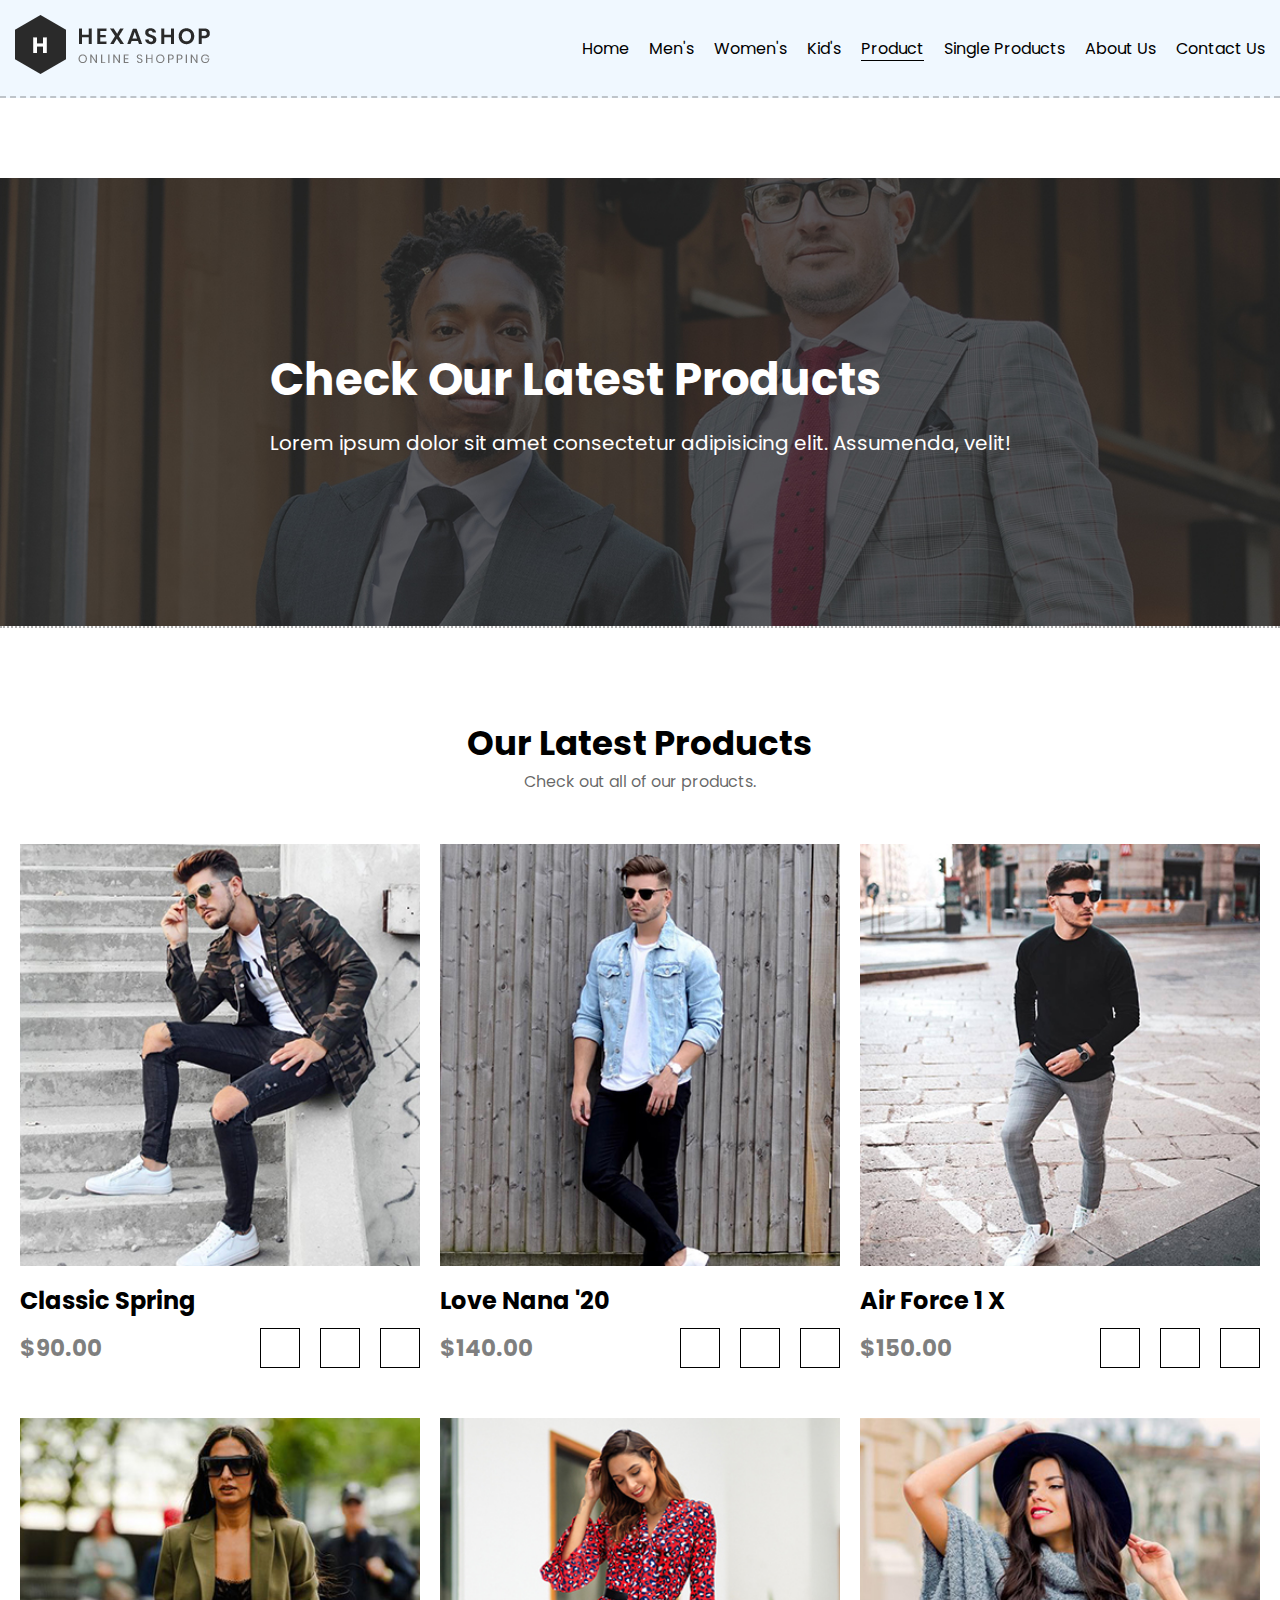
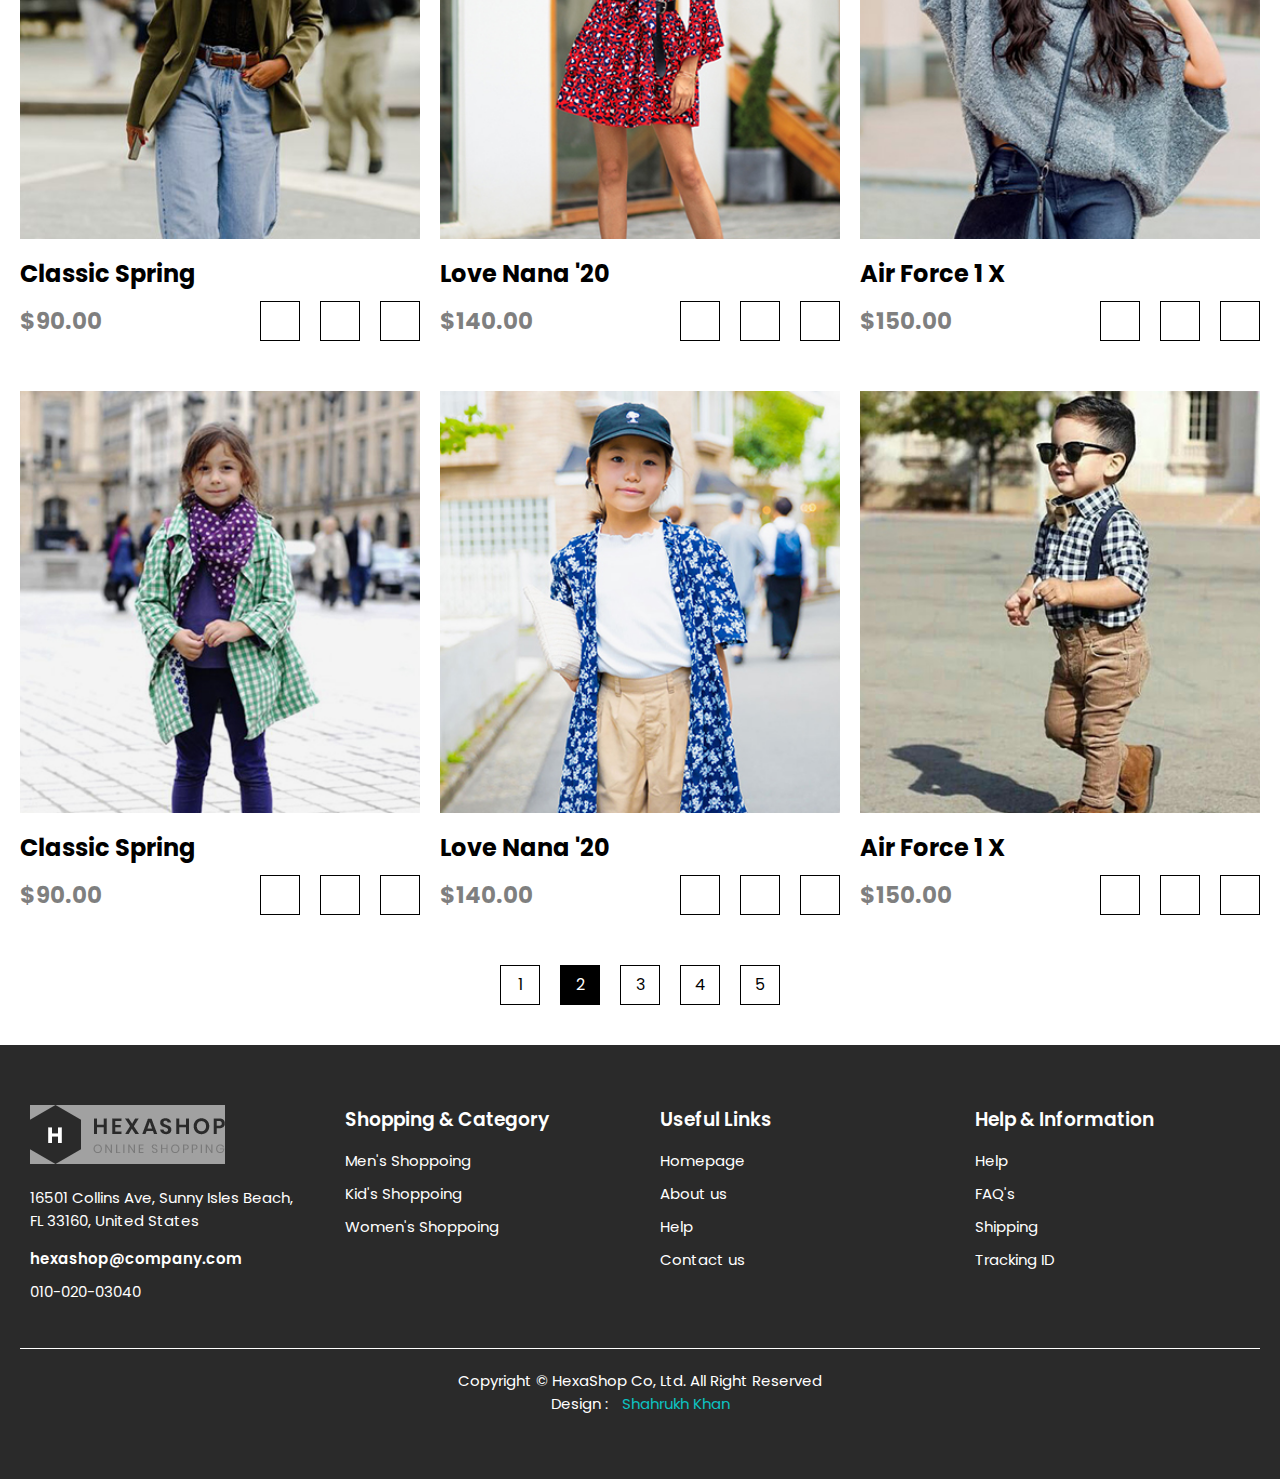
<file: Product.html>
<!DOCTYPE html>
<html lang="en">

<head>
    <meta charset="UTF-8">
    <meta name="viewport" content="width=device-width, initial-scale=1.0">
    <title>Product</title>
    <link rel="stylesheet" href="../Assests/css/style.css">
    <link rel="stylesheet" href="../Assests/css/responsive.css">
    <link rel="stylesheet" href="https://cdnjs.cloudflare.com/ajax/libs/font-awesome/6.4.2/css/all.min.css"
        integrity="sha512-z3gLpd7yknf1YoNbCzqRKc4qyor8gaKU1qmn+CShxbuBusANI9QpRohGBreCFkKxLhei6S9CQXFEbbKuqLg0DA=="
        crossorigin="anonymous" referrerpolicy="no-referrer" />
    <script src="./Assests/js/index.js" defer></script>
</head>

<body>
    <header>
        <nav>
            <div class="logo">
                <img src="./Assests/images/logo.png" alt="">
            </div>
            <div class="nav-icon">
                <ul>
                    <li><a href="index.html" >Home</a></li>
                    <li><a href="Men.html">Men's</a></li>
                    <li><a href="women.html">Women's</a></li>
                    <li><a href="kid.html">Kid's</a></li>
                    <li><a href="Product.html" class="active">Product</a></li>
                    <li><a href="Single_product.html">Single Products</a></li>
                    <li><a href="About.html">About Us</a></li>
                    <li><a href="Contact.html">Contact Us</a></li>
                </ul>
                <div class="close-icon">
                    <i class="fa-solid fa-xmark"></i>
                </div>
            </div>
            <div class="responsive-icon">
                <i class="fa-solid fa-bars"></i>
            </div>
        </nav>
    </header>
    <section class="product-banner">
        <div class="product-banner-content">
            <h2>Check Our Latest Products</h2>
            <p>Lorem ipsum dolor sit amet consectetur adipisicing elit. Assumenda, velit!</p>
        </div>
    </section>
    <section class="men product-men">
        <div class="men-section">
            <div class="men-section-title product-card">
                <h1>Our Latest Products</h1>
                <p>Check out all of our products.</p>
            </div>
            <div class="men-section-card">
                <div class="men-section-item">
                    <img src="./Assests/images/men-01.jpg" alt="">
                    <div class="men-section-item-content">
                        <h3>Classic Spring</h3>
                        <div>
                            <i class="fa-solid fa-star"></i>
                            <i class="fa-solid fa-star"></i>
                            <i class="fa-solid fa-star"></i>
                            <i class="fa-solid fa-star"></i>
                            <i class="fa-solid fa-star"></i>
                        </div>
                    </div>
                    <div class="prize-container">
                        <h4 class="prize">$90.00</h4>
                        <div class="container-icon">
                            <div class="icon"><i class="fa-solid fa-eye"></i></div>
                            <div class="icon"> <i class="fa-solid fa-star"></i></div>
                            <div class="icon"><i class="fa-solid fa-cart-shopping"></i></div>
                        </div>
                    </div>
                </div>
                <div class="men-section-item">
                    <img src="./Assests/images/men-02.jpg" alt="">
                    <div class="men-section-item-content">
                        <h3>Love Nana '20</h3>
                        <div>
                            <i class="fa-solid fa-star"></i>
                            <i class="fa-solid fa-star"></i>
                            <i class="fa-solid fa-star"></i>
                            <i class="fa-solid fa-star"></i>
                            <i class="fa-solid fa-star"></i>
                        </div>
                    </div>
                    <div class="prize-container">
                        <h4 class="prize">$140.00</h4>
                        <div class="container-icon">
                            <div class="icon"><i class="fa-solid fa-eye"></i></div>
                            <div class="icon"> <i class="fa-solid fa-star"></i></div>
                            <div class="icon"><i class="fa-solid fa-cart-shopping"></i></div>
                        </div>
                    </div>
                </div>
                <div class="men-section-item">
                    <img src="./Assests/images/men-03.jpg" alt="">
                    <div class="men-section-item-content">
                        <h3>Air Force 1 X</h3>
                        <div>
                            <i class="fa-solid fa-star"></i>
                            <i class="fa-solid fa-star"></i>
                            <i class="fa-solid fa-star"></i>
                            <i class="fa-solid fa-star"></i>
                            <i class="fa-solid fa-star"></i>
                        </div>
                    </div>
                    <div class="prize-container">
                        <h4 class="prize">$150.00</h4>
                        <div class="container-icon">
                            <div class="icon"><i class="fa-solid fa-eye"></i></div>
                            <div class="icon"> <i class="fa-solid fa-star"></i></div>
                            <div class="icon"><i class="fa-solid fa-cart-shopping"></i></div>
                        </div>
                    </div>
                </div>
            </div>
            <div class="men-section-card">
                <div class="men-section-item">
                    <img src="./Assests/images/women-01.jpg" alt="">
                    <div class="men-section-item-content">
                        <h3>Classic Spring</h3>
                        <div>
                            <i class="fa-solid fa-star"></i>
                            <i class="fa-solid fa-star"></i>
                            <i class="fa-solid fa-star"></i>
                            <i class="fa-solid fa-star"></i>
                            <i class="fa-solid fa-star"></i>
                        </div>
                    </div>
                    <div class="prize-container">
                        <h4 class="prize">$90.00</h4>
                        <div class="container-icon">
                            <div class="icon"><i class="fa-solid fa-eye"></i></div>
                            <div class="icon"> <i class="fa-solid fa-star"></i></div>
                            <div class="icon"><i class="fa-solid fa-cart-shopping"></i></div>
                        </div>
                    </div>
                </div>
                <div class="men-section-item">
                    <img src="./Assests/images/women-02.jpg" alt="">
                    <div class="men-section-item-content">
                        <h3>Love Nana '20</h3>
                        <div>
                            <i class="fa-solid fa-star"></i>
                            <i class="fa-solid fa-star"></i>
                            <i class="fa-solid fa-star"></i>
                            <i class="fa-solid fa-star"></i>
                            <i class="fa-solid fa-star"></i>
                        </div>
                    </div>
                    <div class="prize-container">
                        <h4 class="prize">$140.00</h4>
                        <div class="container-icon">
                            <div class="icon"><i class="fa-solid fa-eye"></i></div>
                            <div class="icon"> <i class="fa-solid fa-star"></i></div>
                            <div class="icon"><i class="fa-solid fa-cart-shopping"></i></div>
                        </div>
                    </div>
                </div>
                <div class="men-section-item">
                    <img src="./Assests/images/women-03.jpg" alt="">
                    <div class="men-section-item-content">
                        <h3>Air Force 1 X</h3>
                        <div>
                            <i class="fa-solid fa-star"></i>
                            <i class="fa-solid fa-star"></i>
                            <i class="fa-solid fa-star"></i>
                            <i class="fa-solid fa-star"></i>
                            <i class="fa-solid fa-star"></i>
                        </div>
                    </div>
                    <div class="prize-container">
                        <h4 class="prize">$150.00</h4>
                        <div class="container-icon">
                            <div class="icon"><i class="fa-solid fa-eye"></i></div>
                            <div class="icon"> <i class="fa-solid fa-star"></i></div>
                            <div class="icon"><i class="fa-solid fa-cart-shopping"></i></div>
                        </div>
                    </div>
                </div>
            </div>
            <div class="men-section-card">
                <div class="men-section-item">
                    <img src="./Assests/images/kid-01.jpg" alt="">
                    <div class="men-section-item-content">
                        <h3>Classic Spring</h3>
                        <div>
                            <i class="fa-solid fa-star"></i>
                            <i class="fa-solid fa-star"></i>
                            <i class="fa-solid fa-star"></i>
                            <i class="fa-solid fa-star"></i>
                            <i class="fa-solid fa-star"></i>
                        </div>
                    </div>
                    <div class="prize-container">
                        <h4 class="prize">$90.00</h4>
                        <div class="container-icon">
                            <div class="icon"><i class="fa-solid fa-eye"></i></div>
                            <div class="icon"> <i class="fa-solid fa-star"></i></div>
                            <div class="icon"><i class="fa-solid fa-cart-shopping"></i></div>
                        </div>
                    </div>
                </div>
                <div class="men-section-item">
                    <img src="./Assests/images/kid-02.jpg" alt="">
                    <div class="men-section-item-content">
                        <h3>Love Nana '20</h3>
                        <div>
                            <i class="fa-solid fa-star"></i>
                            <i class="fa-solid fa-star"></i>
                            <i class="fa-solid fa-star"></i>
                            <i class="fa-solid fa-star"></i>
                            <i class="fa-solid fa-star"></i>
                        </div>
                    </div>
                    <div class="prize-container">
                        <h4 class="prize">$140.00</h4>
                        <div class="container-icon">
                            <div class="icon"><i class="fa-solid fa-eye"></i></div>
                            <div class="icon"> <i class="fa-solid fa-star"></i></div>
                            <div class="icon"><i class="fa-solid fa-cart-shopping"></i></div>
                        </div>
                    </div>
                </div>
                <div class="men-section-item">
                    <img src="./Assests/images/kid-03.jpg" alt="">
                    <div class="men-section-item-content">
                        <h3>Air Force 1 X</h3>
                        <div>
                            <i class="fa-solid fa-star"></i>
                            <i class="fa-solid fa-star"></i>
                            <i class="fa-solid fa-star"></i>
                            <i class="fa-solid fa-star"></i>
                            <i class="fa-solid fa-star"></i>
                        </div>
                    </div>
                    <div class="prize-container">
                        <h4 class="prize">$150.00</h4>
                        <div class="container-icon">
                            <div class="icon"><i class="fa-solid fa-eye"></i></div>
                            <div class="icon"> <i class="fa-solid fa-star"></i></div>
                            <div class="icon"><i class="fa-solid fa-cart-shopping"></i></div>
                        </div>
                    </div>
                </div>
            </div>
        </div>
        <div class="button">
            <div>
                <p>1</p>
            </div>
            <div class="black-background">
                <p>2</p>
            </div>
            <div>
                <p>3</p>
            </div>
            <div>
                <p>4</p>
            </div>
            <div>
                <p>5</p>
            </div>
        </div>
    </section>

    <footer>
        <div class="footer-container">
            <div class="footer-content">
                <img src="./Assests/images/logo.png" alt="">
                <p>16501 Collins Ave, Sunny Isles Beach, FL 33160, United States </p>
                <h4>hexashop@company.com</h4>
                <p>010-020-03040</p>
            </div>
            <div class="footer-content">
                <h3>Shopping & Category</h3>
                <a href="#">Men's Shoppoing</a>
                <a href="#">Kid's Shoppoing</a>
                <a href="#">Women's Shoppoing</a>
            </div>
            <div class="footer-content">
                <h3>Useful Links</h3>
                <a href="#">Homepage</a>
                <a href="#">About us</a>
                <a href="#">Help</a>
                <a href="#">Contact us</a>
            </div>
            <div class="footer-content">
                <h3>Help & Information</h3>
                <a href="#">Help</a>
                <a href="#">FAQ's</a>
                <a href="#">Shipping</a>
                <a href="#">Tracking ID</a>
            </div>

        </div>
        <div class="sub-footer">
            <p>Copyright &copy; HexaShop Co, Ltd. All Right Reserved <br> Design : <a href="#">Shahrukh Khan</a></p>
            <div class="sub-icon">
                <i class="fa-brands fa-facebook"></i>
                <i class="fa-brands fa-instagram"></i>
                <i class="fa-brands fa-linkedin"></i>
                <i class="fa-brands fa-twitter"></i>
                <i class="fa-brands fa-behance"></i>
            </div>
        </div>
    </footer>
</body>

</html>
</file>
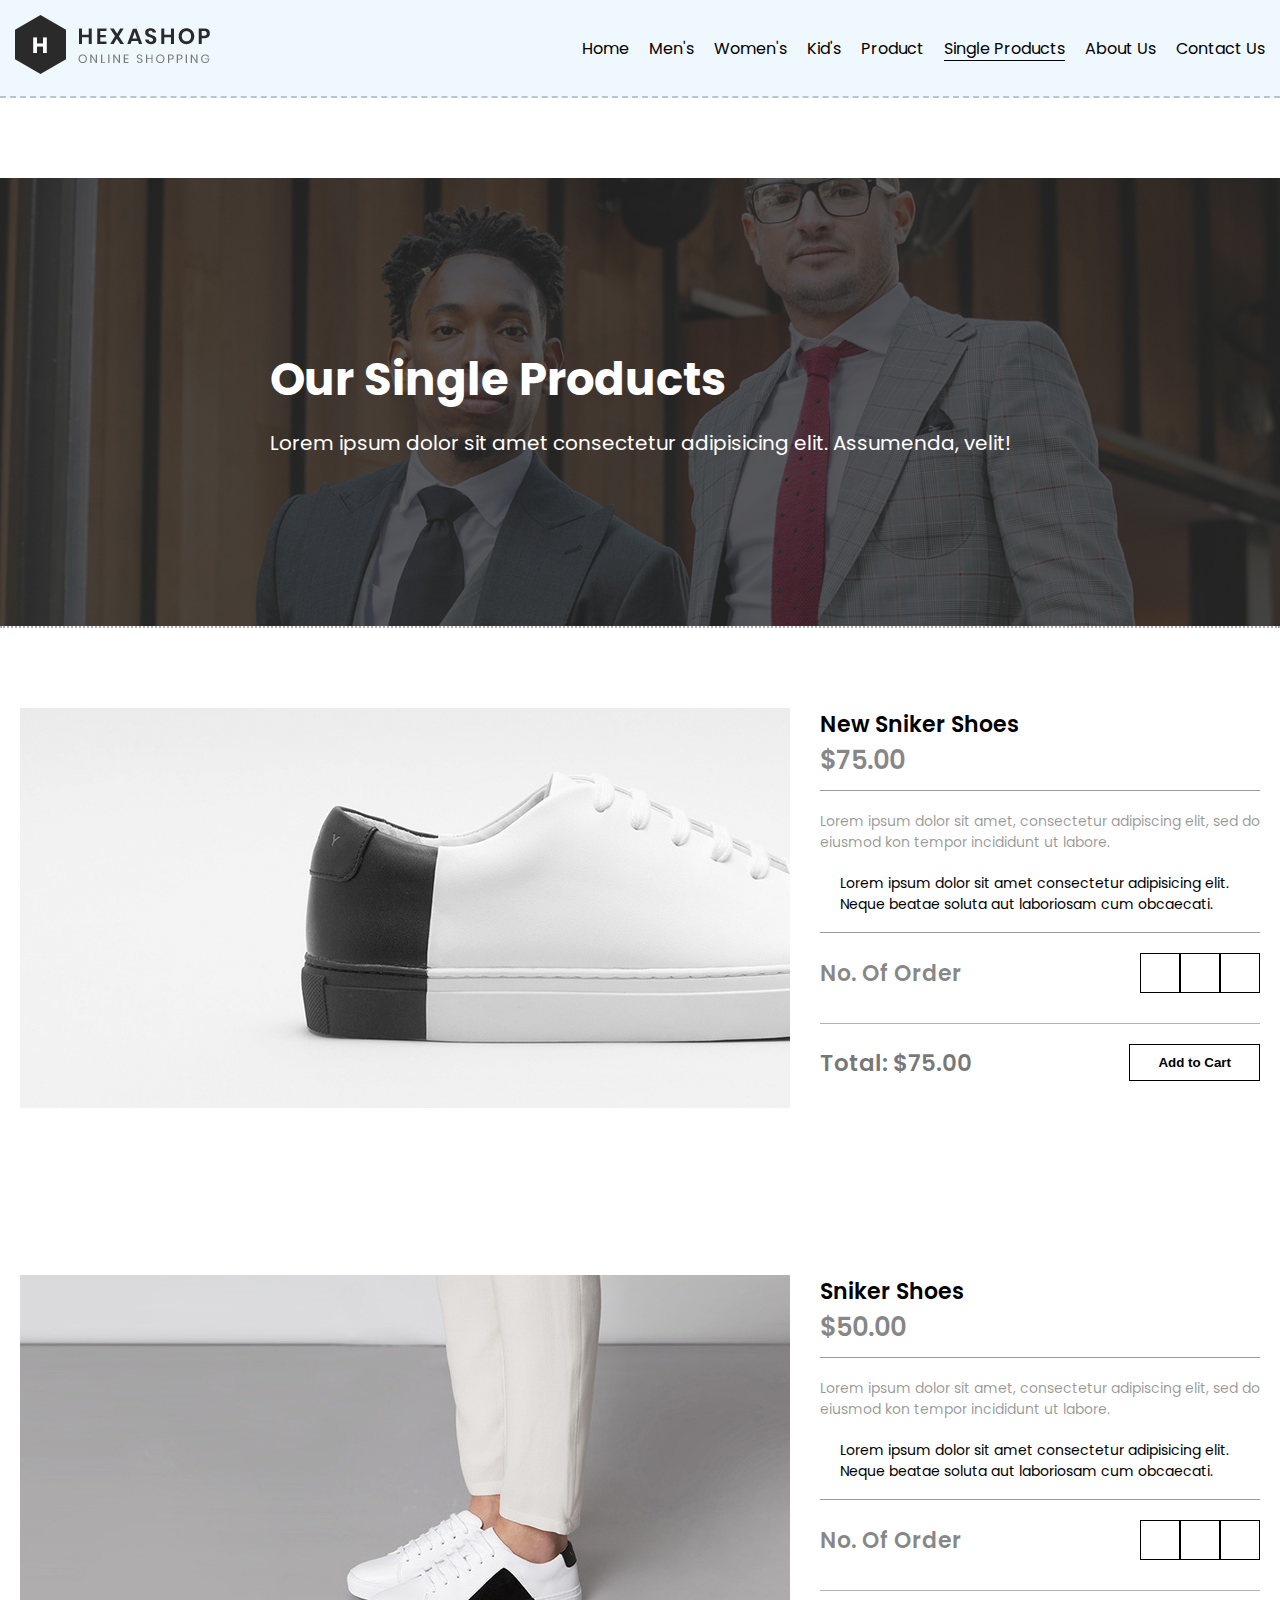
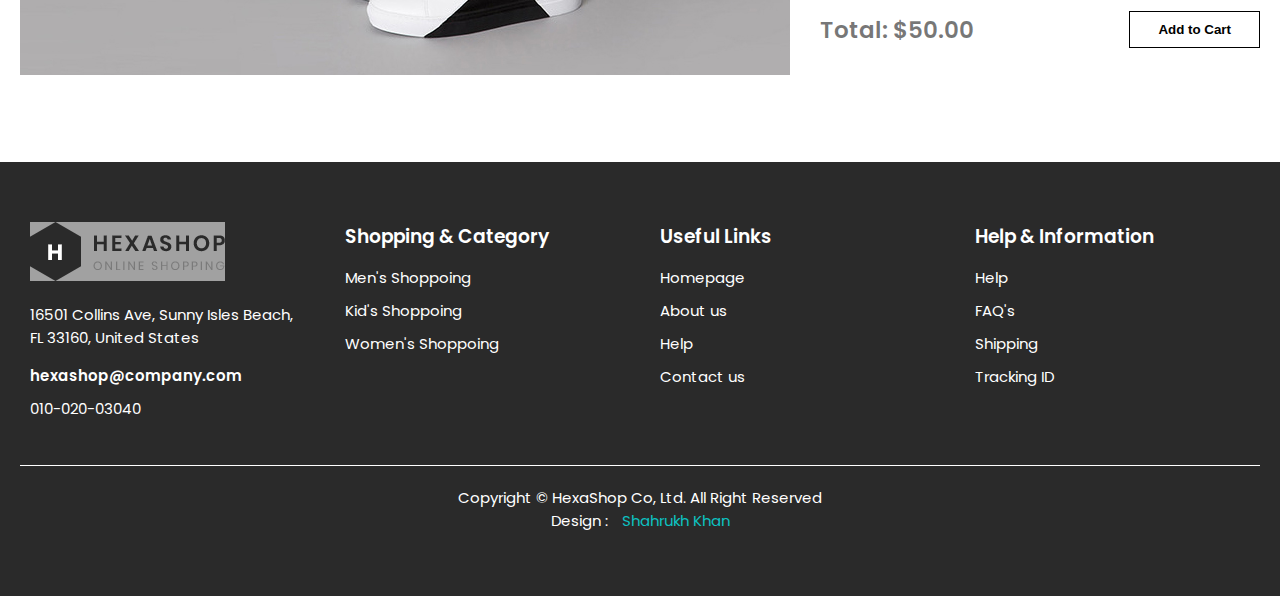
<file: Single_product.html>
<!DOCTYPE html>
<html lang="en">

<head>
    <meta charset="UTF-8">
    <meta name="viewport" content="width=device-width, initial-scale=1.0">
    <title>Product</title>
    <link rel="stylesheet" href="../Assests/css/style.css">
    <link rel="stylesheet" href="../Assests/css/responsive.css">
    <link rel="stylesheet" href="https://cdnjs.cloudflare.com/ajax/libs/font-awesome/6.4.2/css/all.min.css"
        integrity="sha512-z3gLpd7yknf1YoNbCzqRKc4qyor8gaKU1qmn+CShxbuBusANI9QpRohGBreCFkKxLhei6S9CQXFEbbKuqLg0DA=="
        crossorigin="anonymous" referrerpolicy="no-referrer" />
    <script src="./Assests/js/index.js" defer></script>
</head>

<body>
    <header>
        <nav>
            <div class="logo">
                <img src="./Assests/images/logo.png" alt="">
            </div>
            <div class="nav-icon">
                <ul>
                    <li><a href="index.html">Home</a></li>
                    <li><a href="Men.html">Men's</a></li>
                    <li><a href="women.html">Women's</a></li>
                    <li><a href="kid.html">Kid's</a></li>
                    <li><a href="Product.html">Product</a></li>
                    <li><a href="Single_product.html" class="active">Single Products</a></li>
                    <li><a href="About.html">About Us</a></li>
                    <li><a href="Contact.html">Contact Us</a></li>
                </ul>
                <div class="close-icon">
                    <i class="fa-solid fa-xmark"></i>
                </div>
            </div>
            <div class="responsive-icon">
                <i class="fa-solid fa-bars"></i>
            </div>
        </nav>
    </header>
    <section class="product-banner">
        <div class="product-banner-content">
            <h2> Our Single Products</h2>
            <p>Lorem ipsum dolor sit amet consectetur adipisicing elit. Assumenda, velit!</p>
        </div>
    </section>
    <section class="single-product">
        <div class="single-product-manager">
            <div class="sinle-product-image">
                <img src="./Assests/images/single-product-01.jpg" alt="">
            </div>
            <div class="single-product-content">
                <div class="single-product-title ">
                    <h2>New Sniker Shoes</h2>
                    <div>
                        <i class="fa-solid fa-star"></i>
                        <i class="fa-solid fa-star"></i>
                        <i class="fa-solid fa-star"></i>
                        <i class="fa-solid fa-star"></i>
                        <i class="fa-solid fa-star"></i>
                    </div>
                </div>
                <h3 id="prize">$75.00</h3>
                <p class="title-content">Lorem ipsum dolor sit amet, consectetur adipiscing elit, sed do eiusmod kon
                    tempor incididunt ut
                    labore.</p>
                <div class="quotes">
                    <i class="fa-solid fa-quote-left"></i>
                    <p>Lorem ipsum dolor sit amet consectetur adipisicing elit. Neque beatae soluta aut laboriosam cum
                        obcaecati.</p>
                </div>
                <div class="order">
                    <h3>No. Of Order</h3>
                    <div class="input-order">
                        <div>
                            <i class="fa-solid fa-minus"></i>
                        </div>
                        <input type="number" min="1" max="9">
                        <div>
                            <i class="fa-solid fa-plus"></i>
                        </div>
                    </div>
                </div>
                <div class="total">
                    <h3>Total: $75.00</h3>
                    <button>Add to Cart</button>
                </div>
            </div>
        </div>
    </section>
    <section class="single-product">
        <div class="single-product-manager">
            <div class="sinle-product-image">
                <img src="./Assests/images/single-product-02.jpg" alt="">
            </div>
            <div class="single-product-content">
                <div class="single-product-title ">
                    <h2> Sniker Shoes</h2>
                    <div>
                        <i class="fa-solid fa-star"></i>
                        <i class="fa-solid fa-star"></i>
                        <i class="fa-solid fa-star"></i>
                        <i class="fa-solid fa-star"></i>
                        <i class="fa-solid fa-star" style="color: rgba(128, 128, 128, 0.237);"></i>
                    </div>
                </div>
                <h3 id="prize">$50.00</h3>
                <p class="title-content">Lorem ipsum dolor sit amet, consectetur adipiscing elit, sed do eiusmod kon
                    tempor incididunt ut
                    labore.</p>
                <div class="quotes">
                    <i class="fa-solid fa-quote-left"></i>
                    <p>Lorem ipsum dolor sit amet consectetur adipisicing elit. Neque beatae soluta aut laboriosam cum
                        obcaecati.</p>
                </div>
                <div class="order">
                    <h3>No. Of Order</h3>
                    <div class="input-order">
                        <div>
                            <i class="fa-solid fa-minus"></i>
                        </div>
                        <input type="number" min="1" max="9">
                        <div>
                            <i class="fa-solid fa-plus"></i>
                        </div>
                    </div>
                </div>
                <div class="total">
                    <h3>Total: $50.00</h3>
                    <button>Add to Cart</button>
                </div>
            </div>
        </div>
    </section>

    <footer>
        <div class="footer-container">
            <div class="footer-content">
                <img src="./Assests/images/logo.png" alt="">
                <p>16501 Collins Ave, Sunny Isles Beach, FL 33160, United States </p>
                <h4>hexashop@company.com</h4>
                <p>010-020-03040</p>
            </div>
            <div class="footer-content">
                <h3>Shopping & Category</h3>
                <a href="#">Men's Shoppoing</a>
                <a href="#">Kid's Shoppoing</a>
                <a href="#">Women's Shoppoing</a>
            </div>
            <div class="footer-content">
                <h3>Useful Links</h3>
                <a href="#">Homepage</a>
                <a href="#">About us</a>
                <a href="#">Help</a>
                <a href="#">Contact us</a>
            </div>
            <div class="footer-content">
                <h3>Help & Information</h3>
                <a href="#">Help</a>
                <a href="#">FAQ's</a>
                <a href="#">Shipping</a>
                <a href="#">Tracking ID</a>
            </div>

        </div>
        <div class="sub-footer">
            <p>Copyright &copy; HexaShop Co, Ltd. All Right Reserved <br> Design : <a href="#">Shahrukh Khan</a></p>
            <div class="sub-icon">
                <i class="fa-brands fa-facebook"></i>
                <i class="fa-brands fa-instagram"></i>
                <i class="fa-brands fa-linkedin"></i>
                <i class="fa-brands fa-twitter"></i>
                <i class="fa-brands fa-behance"></i>
            </div>
        </div>
    </footer>
</body>

</html>
</file>
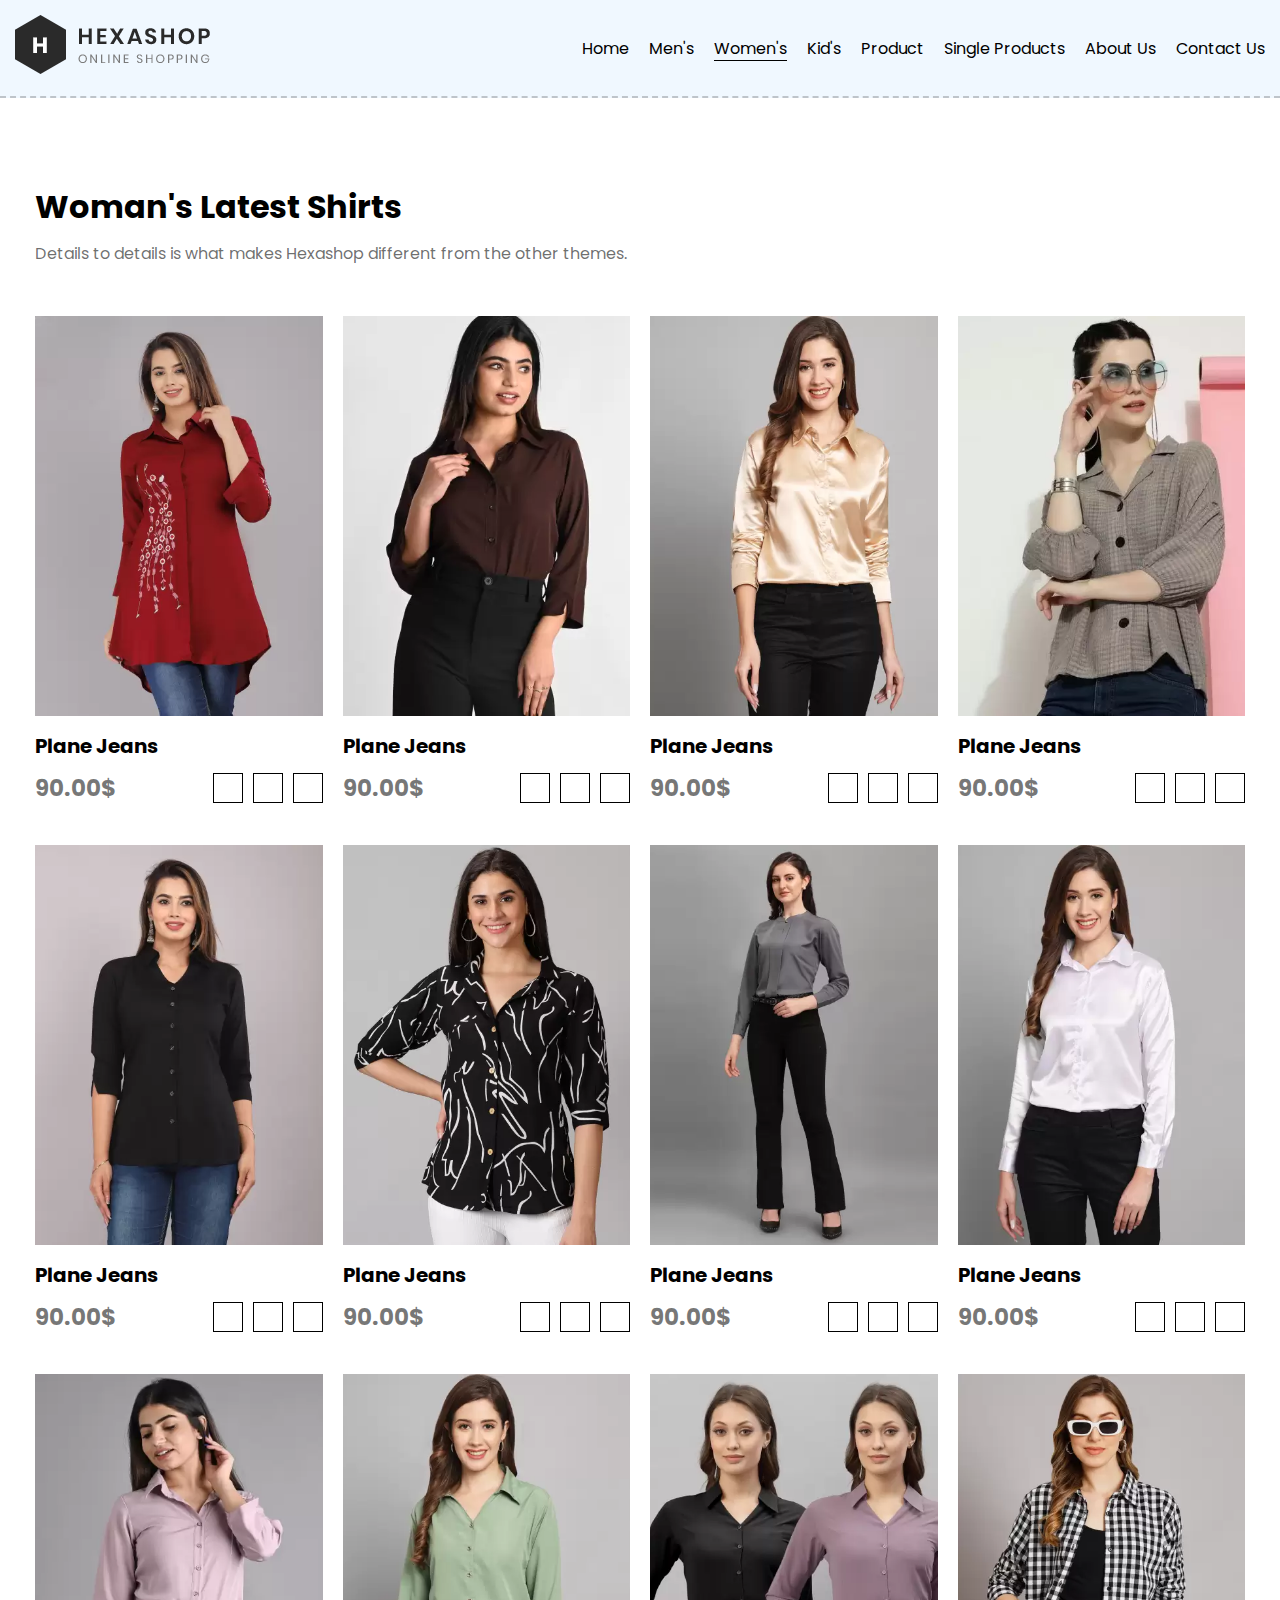
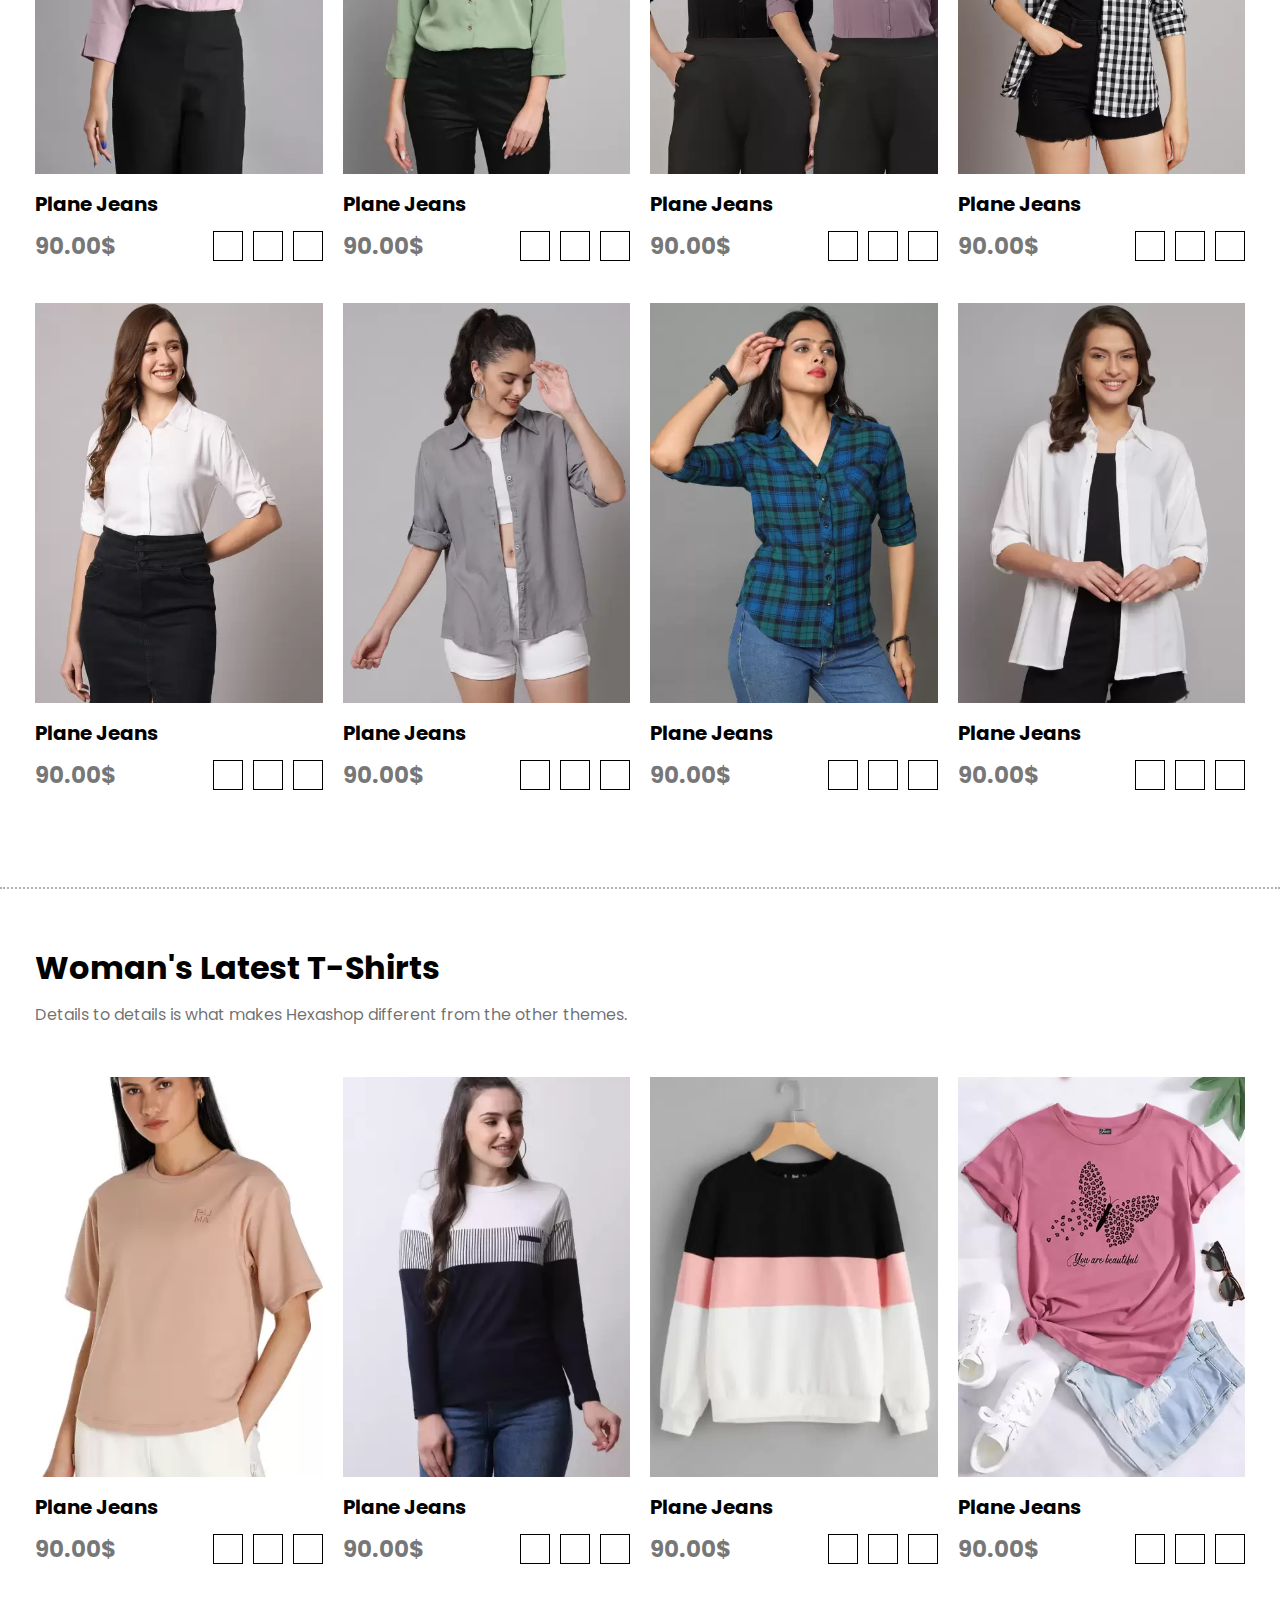
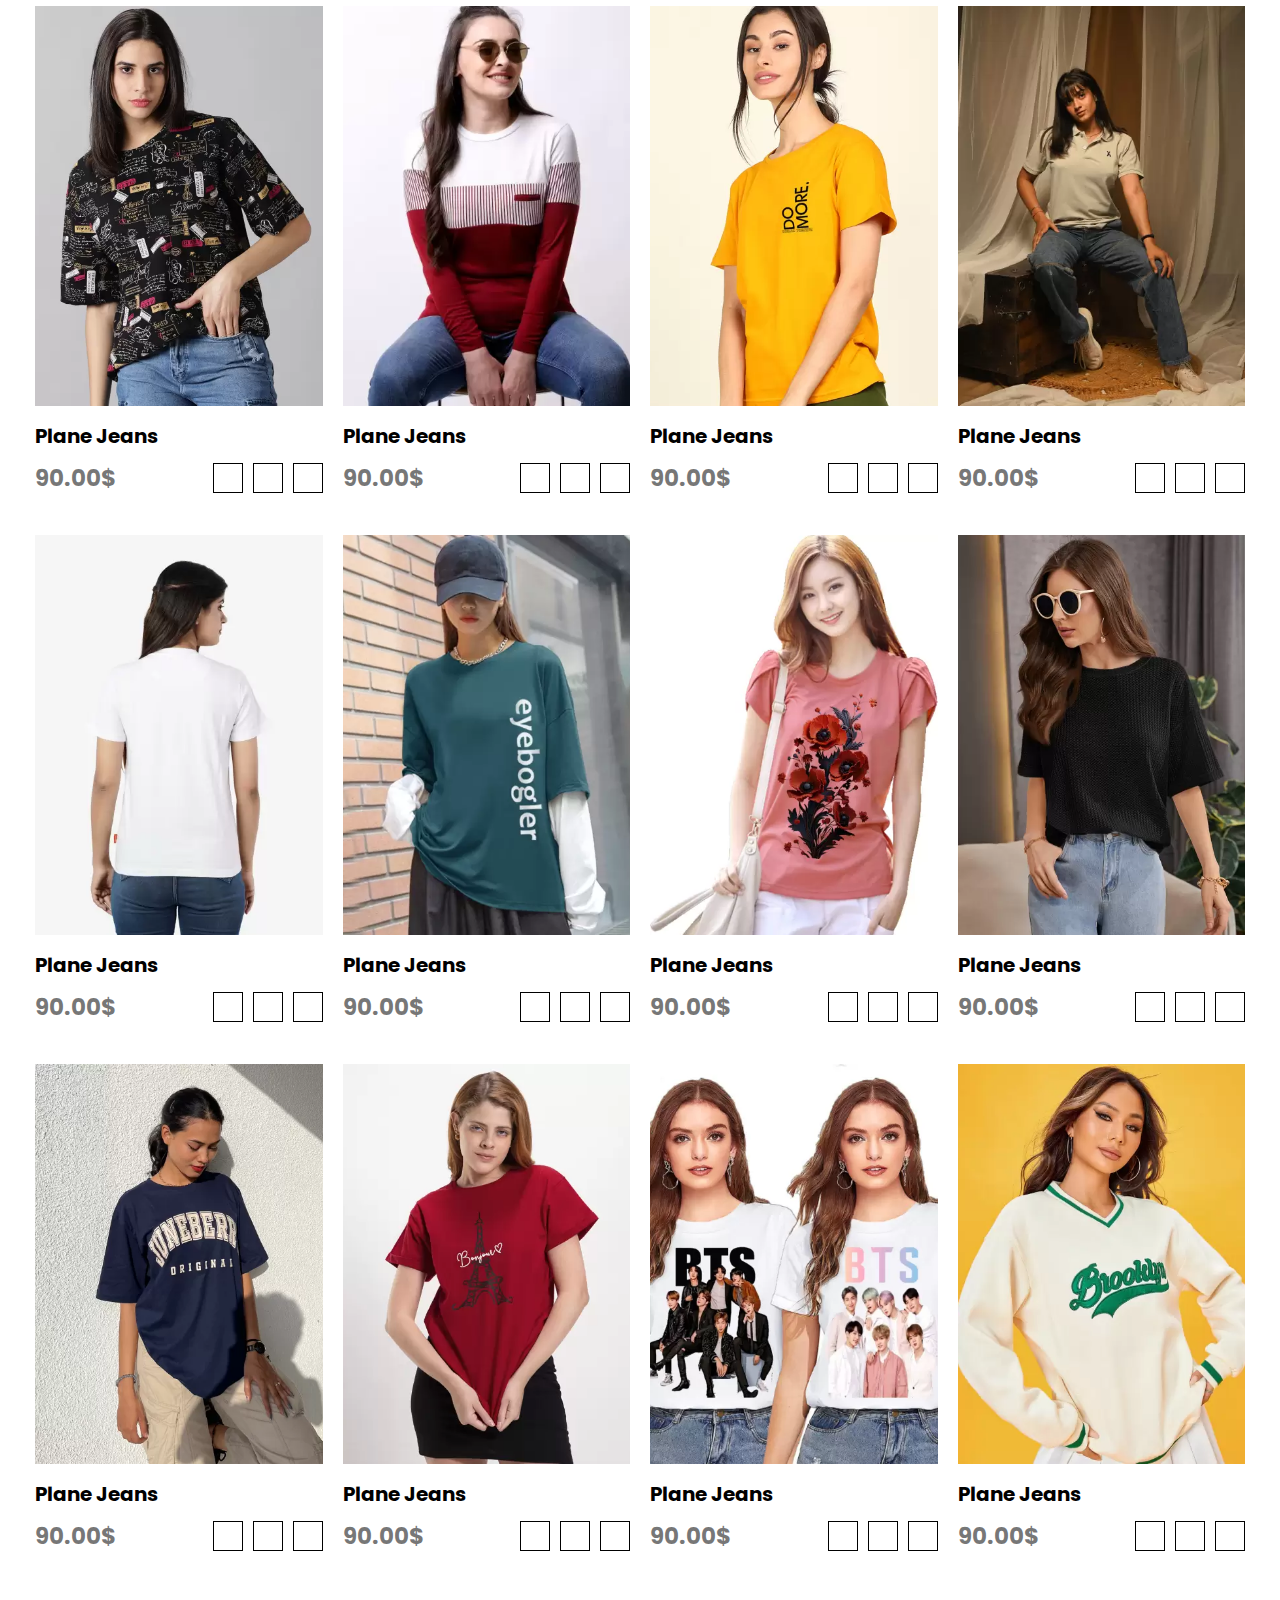
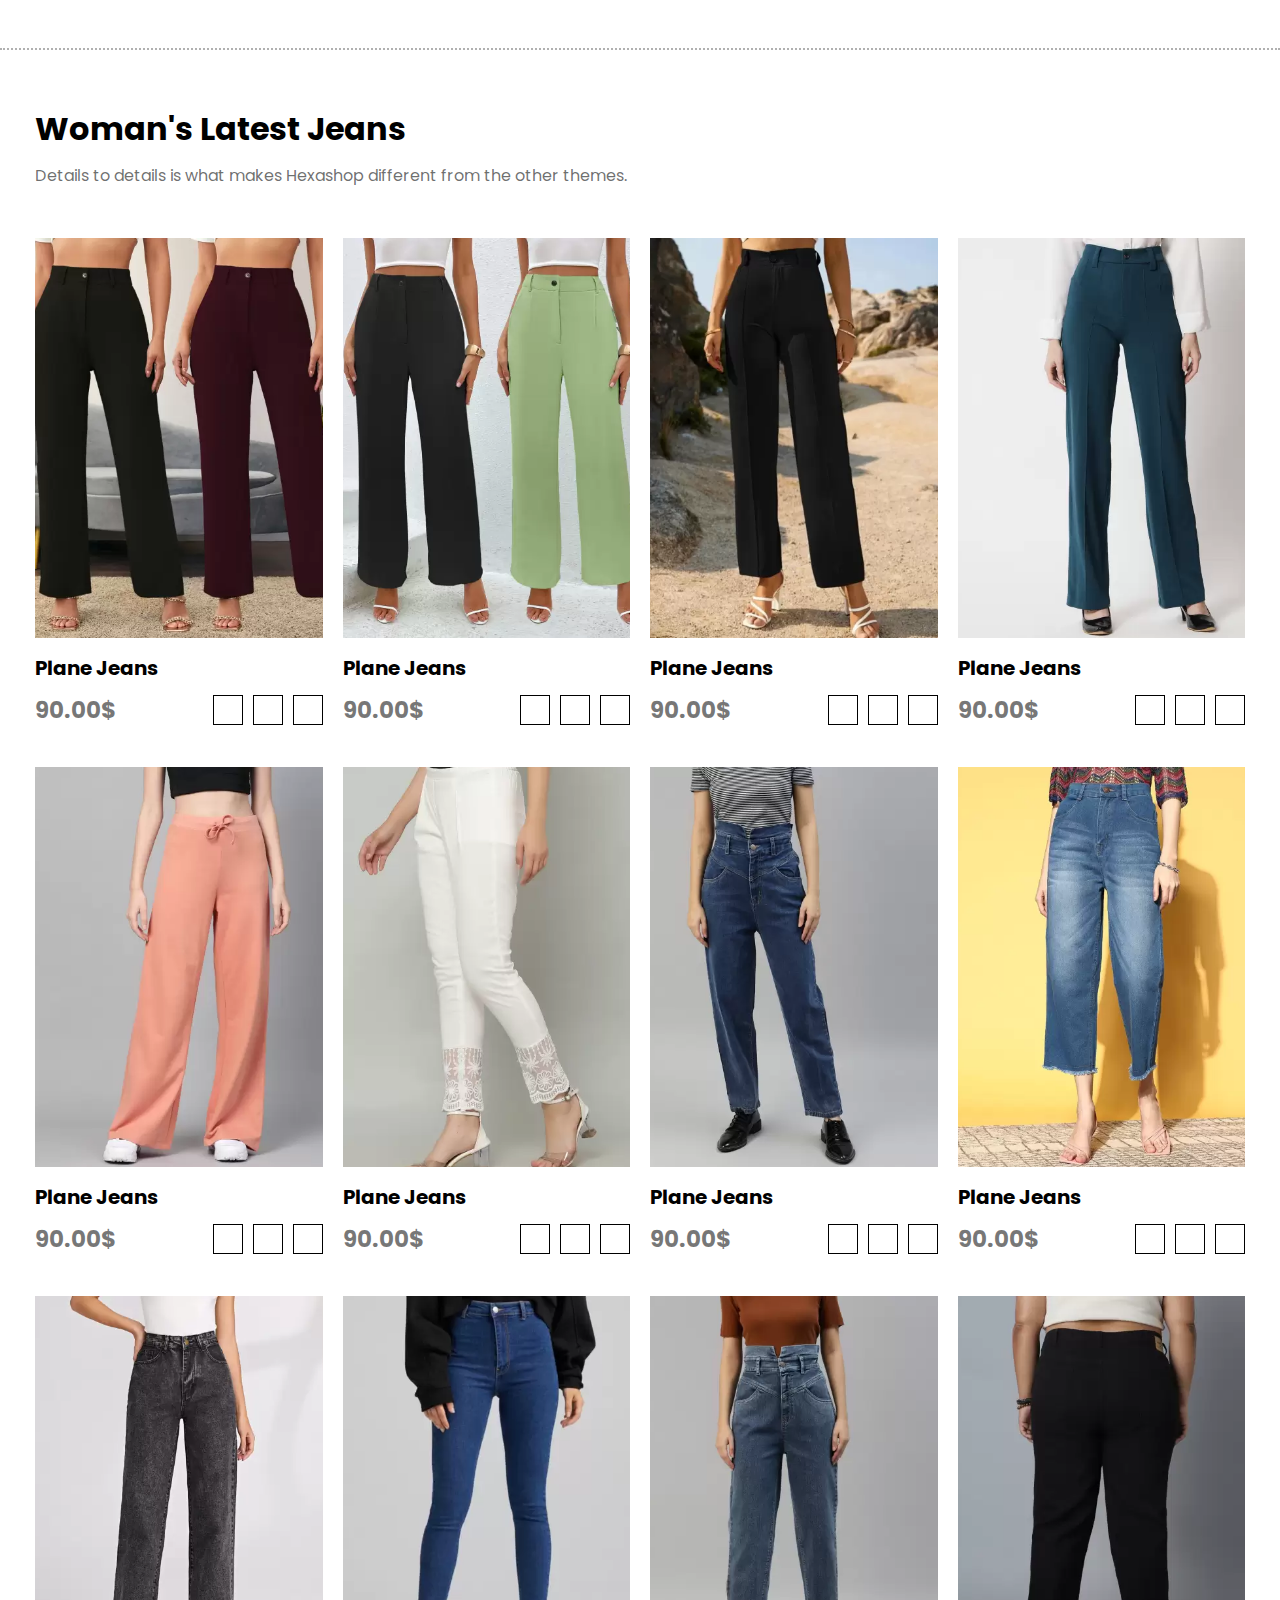
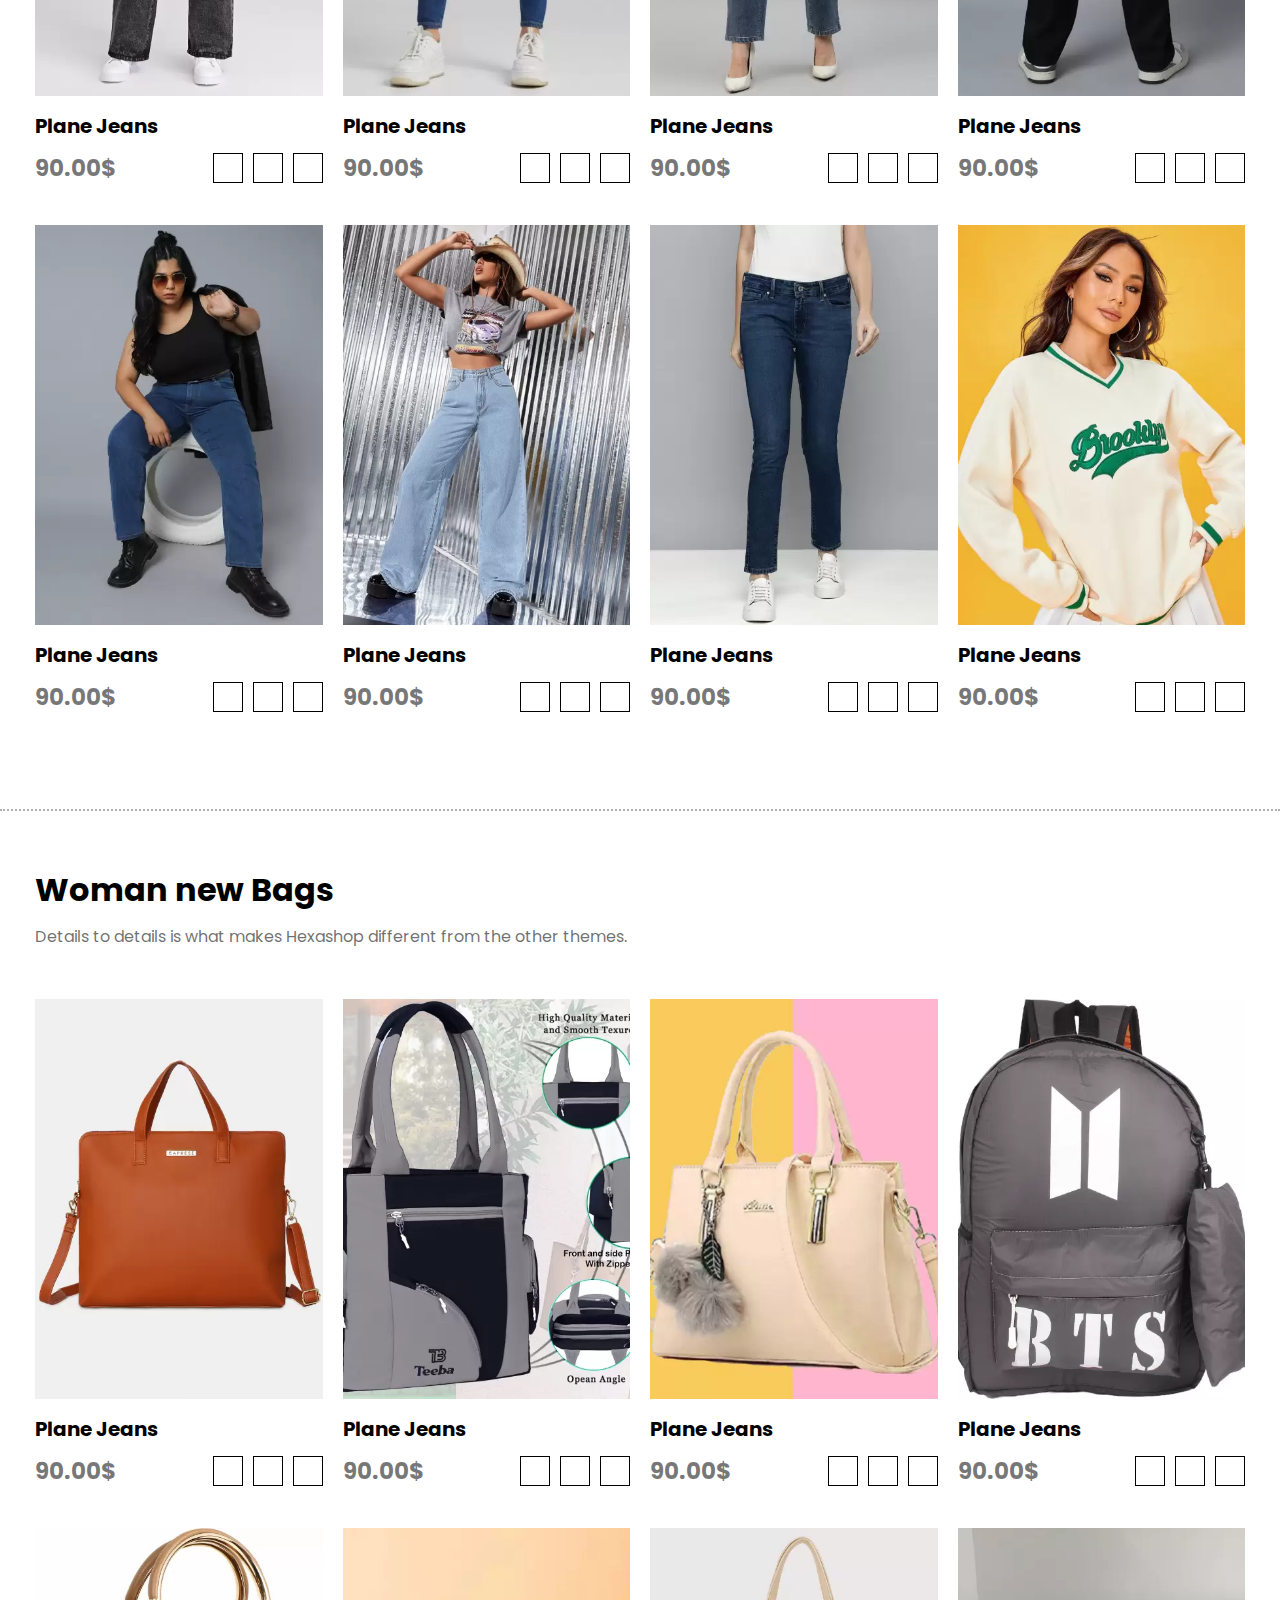
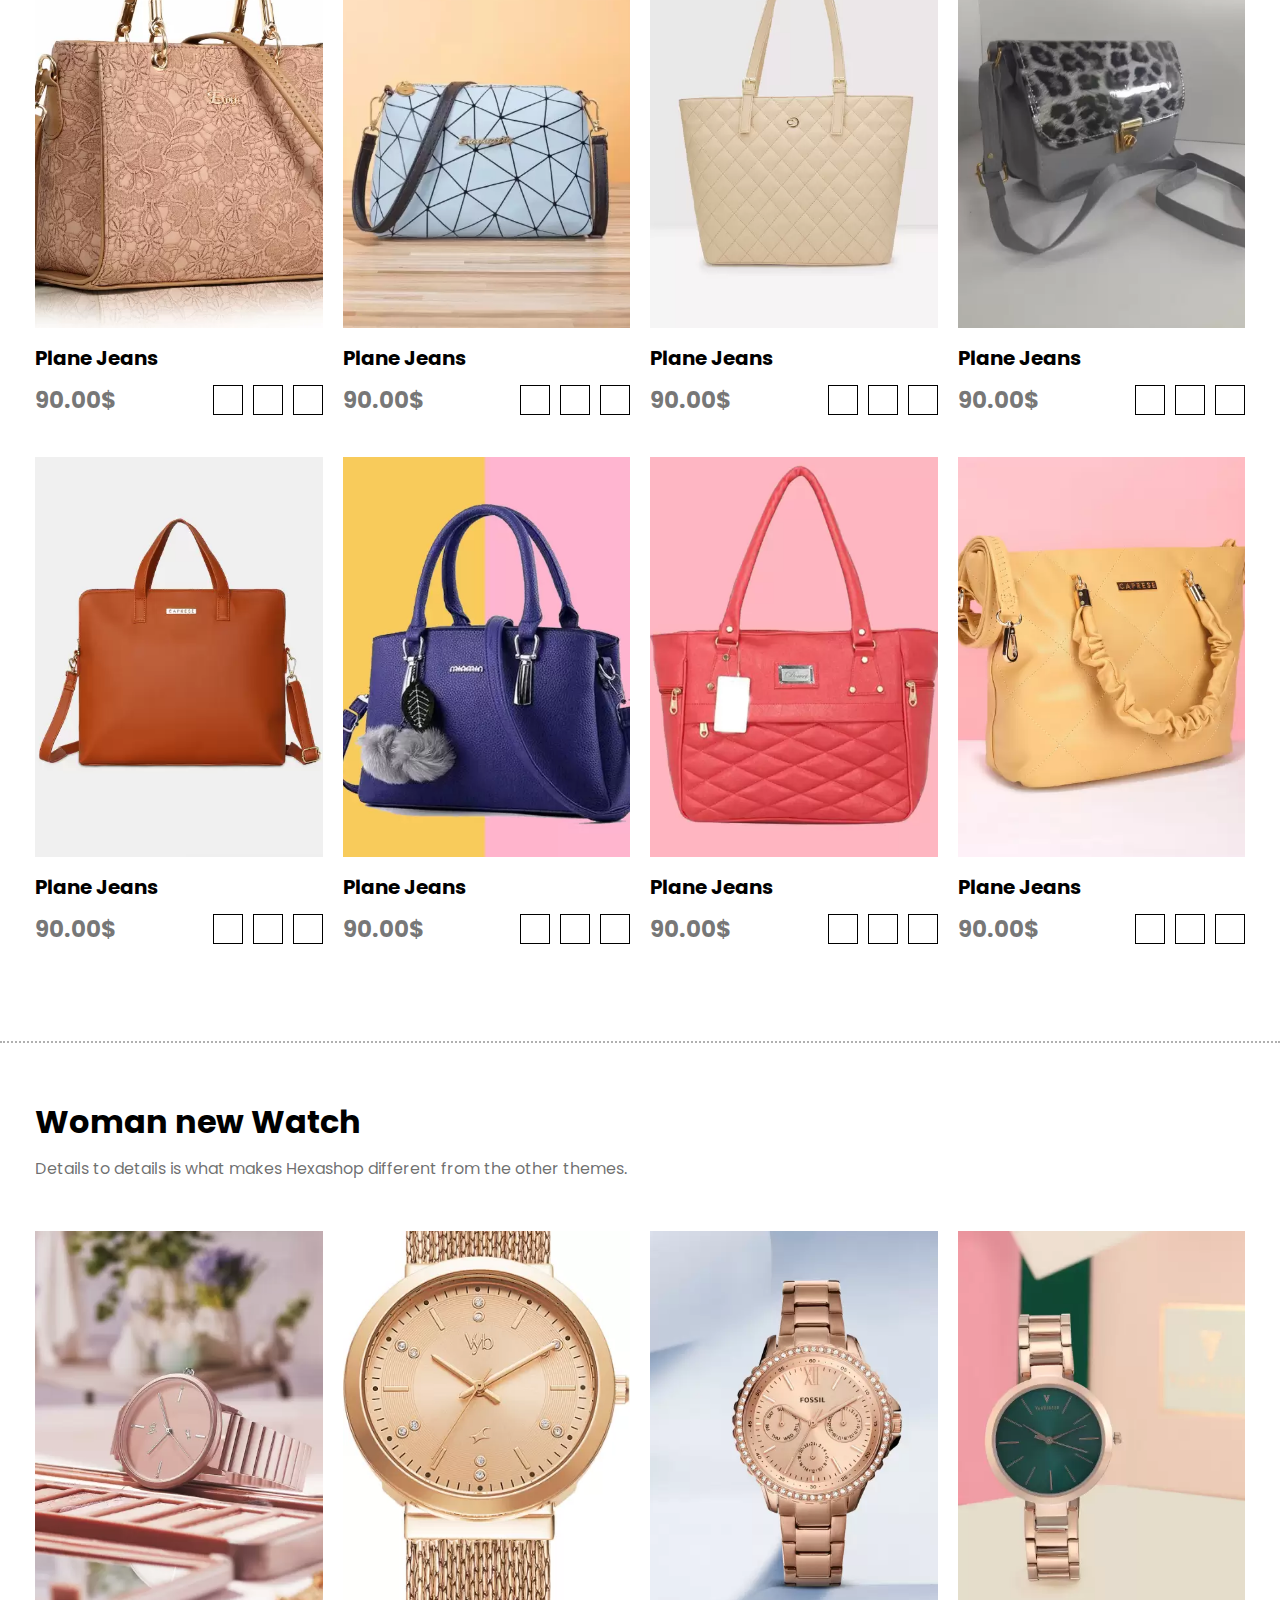
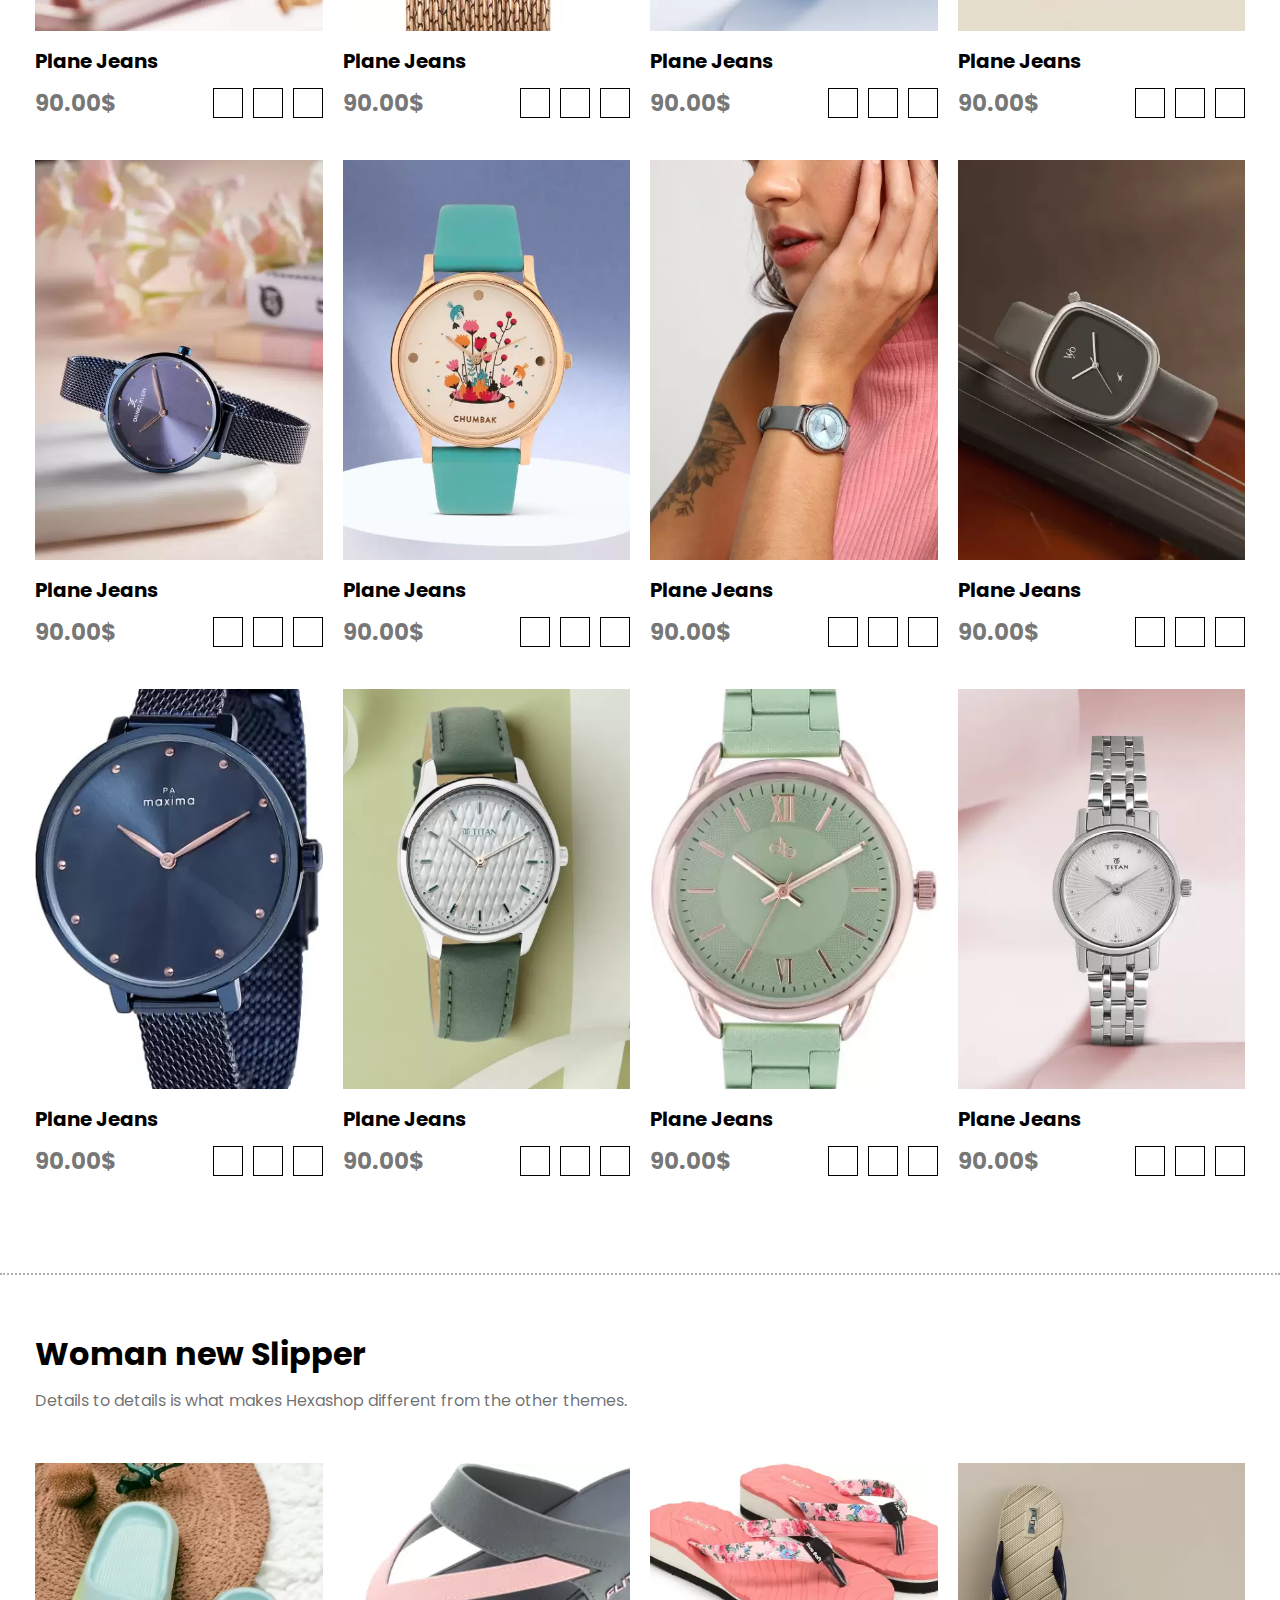
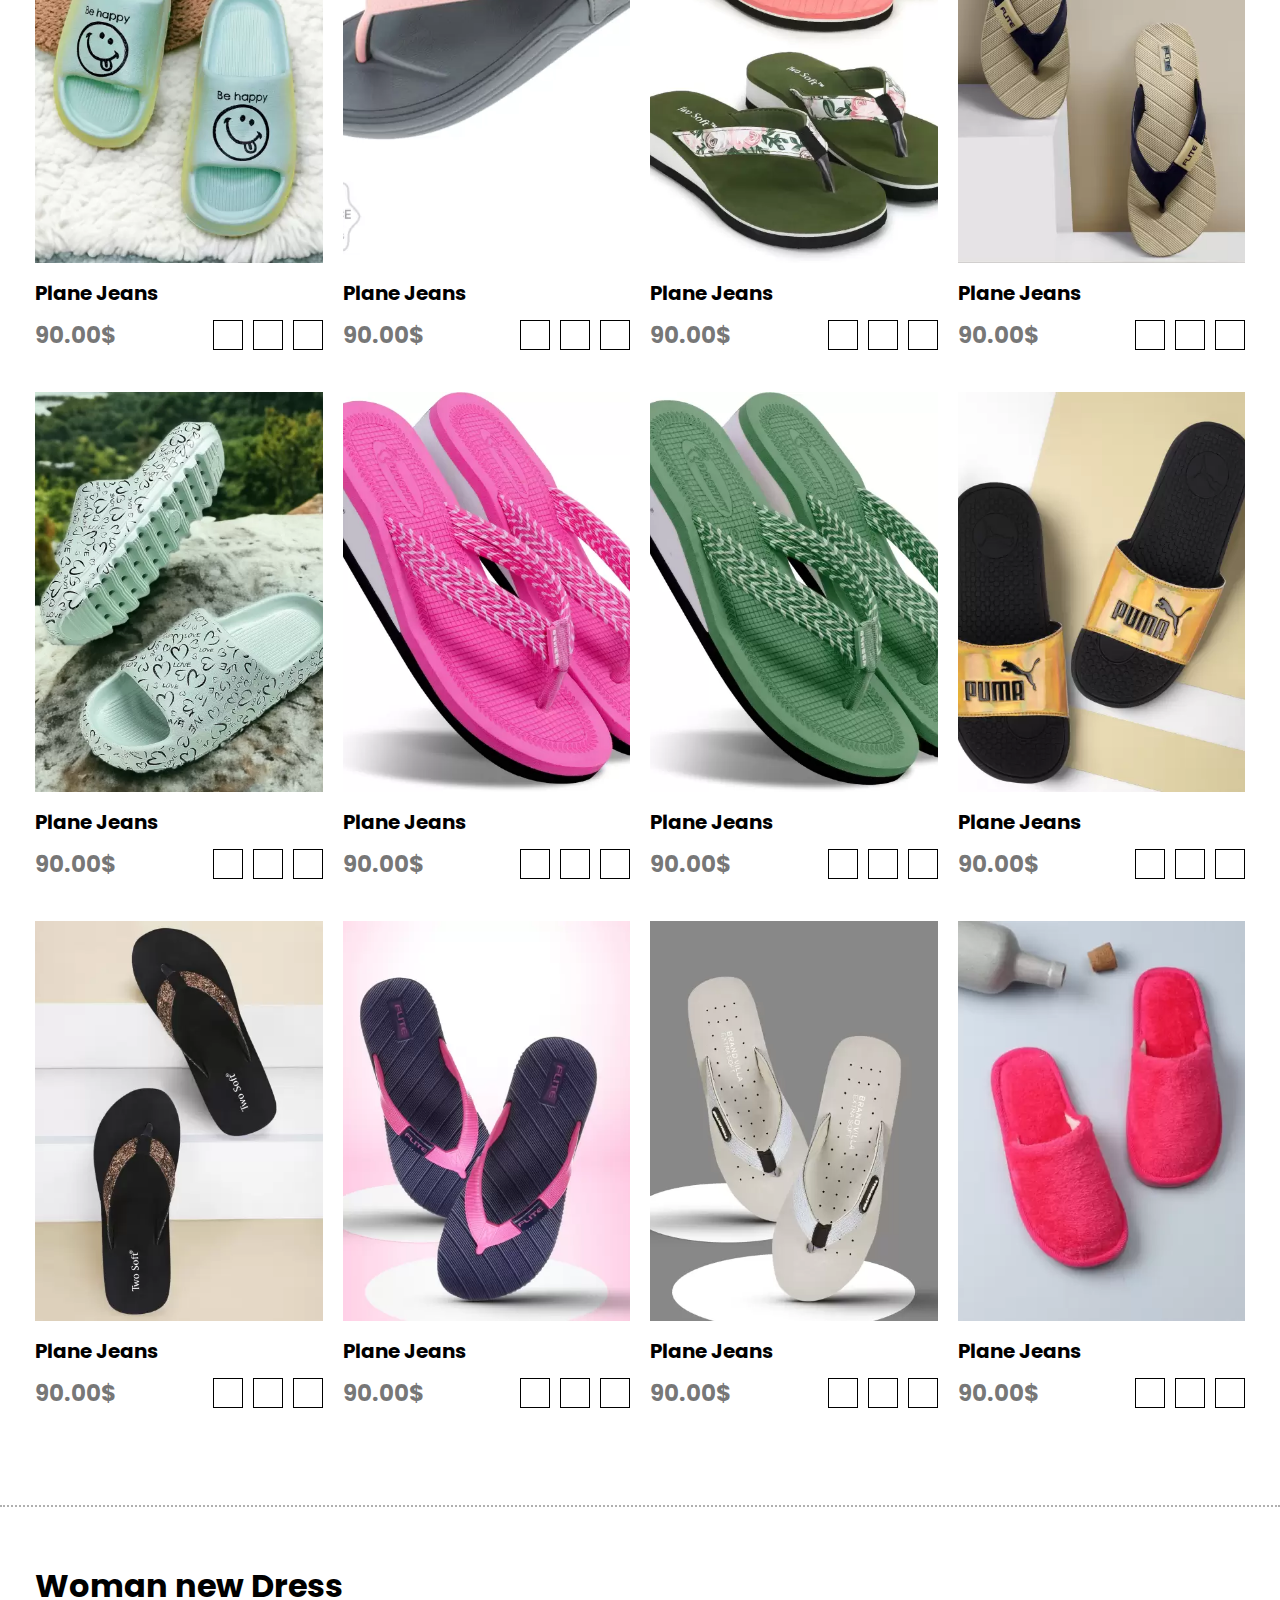
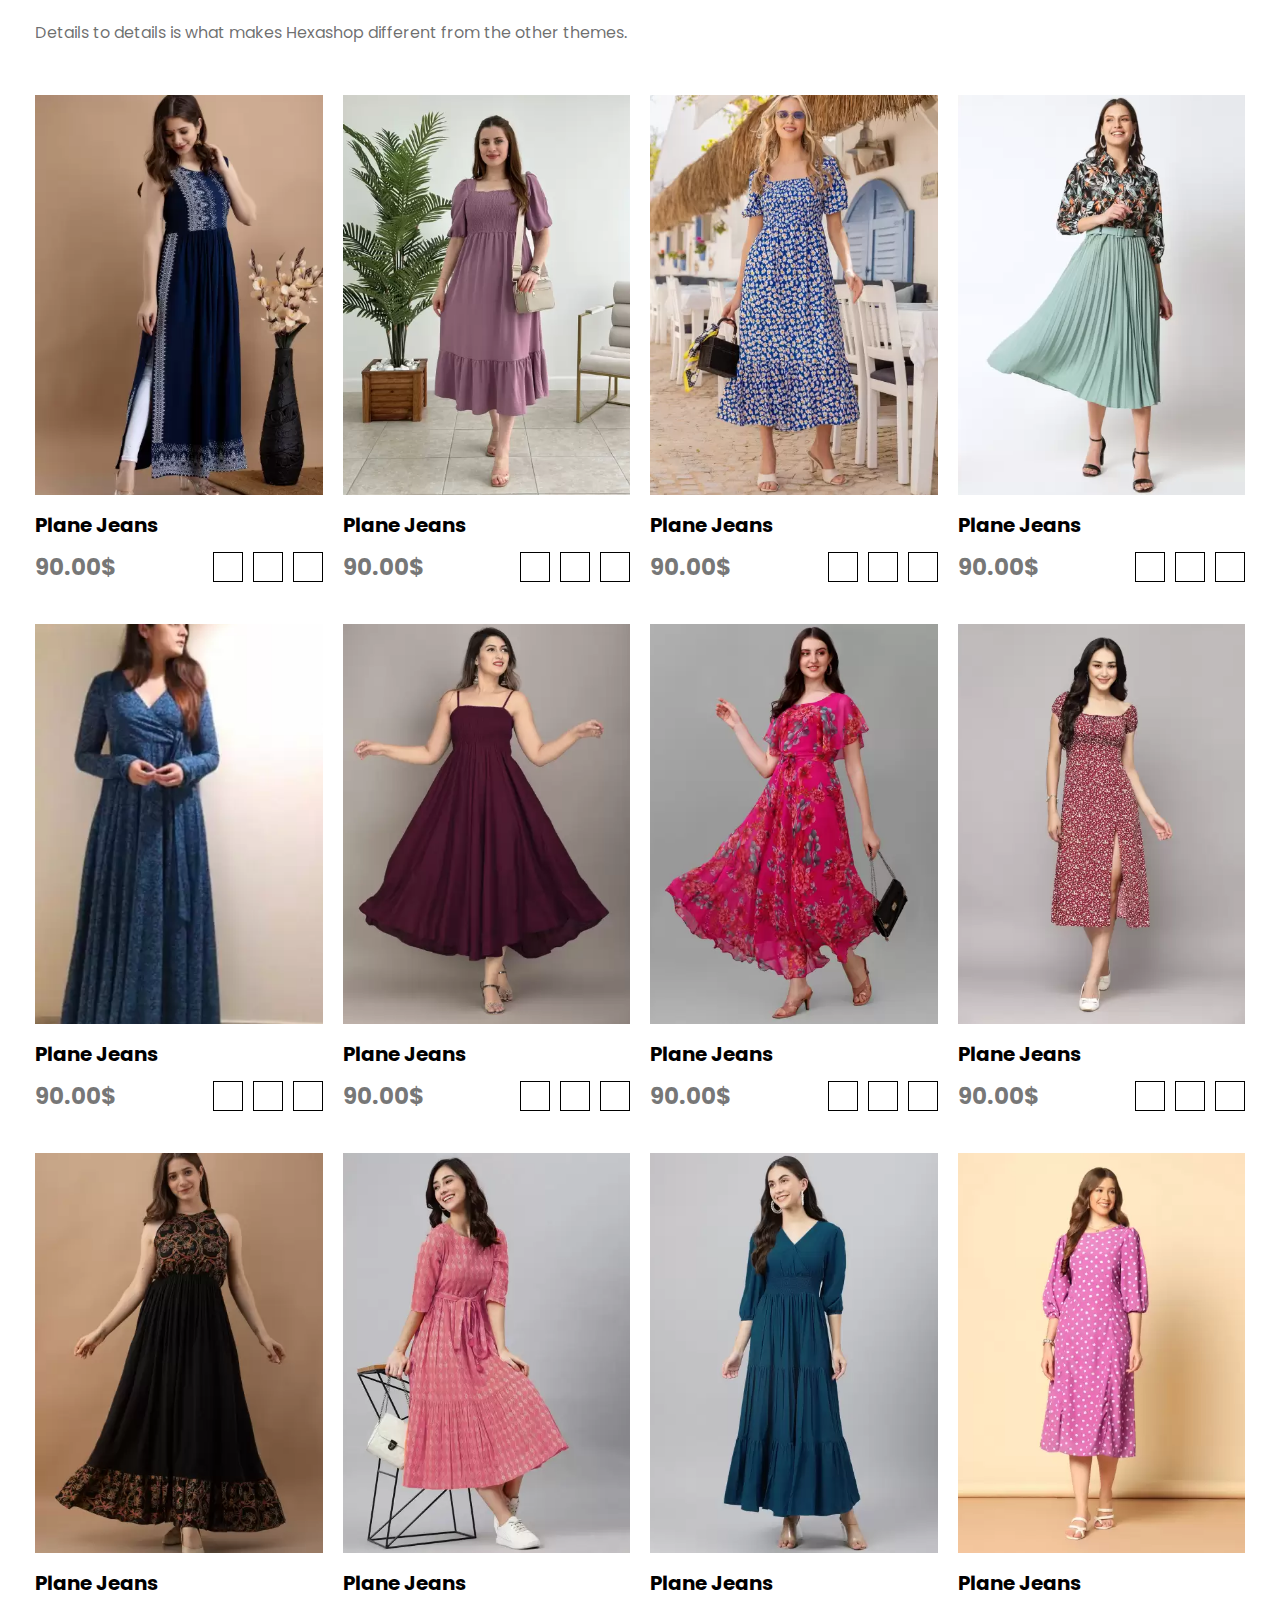
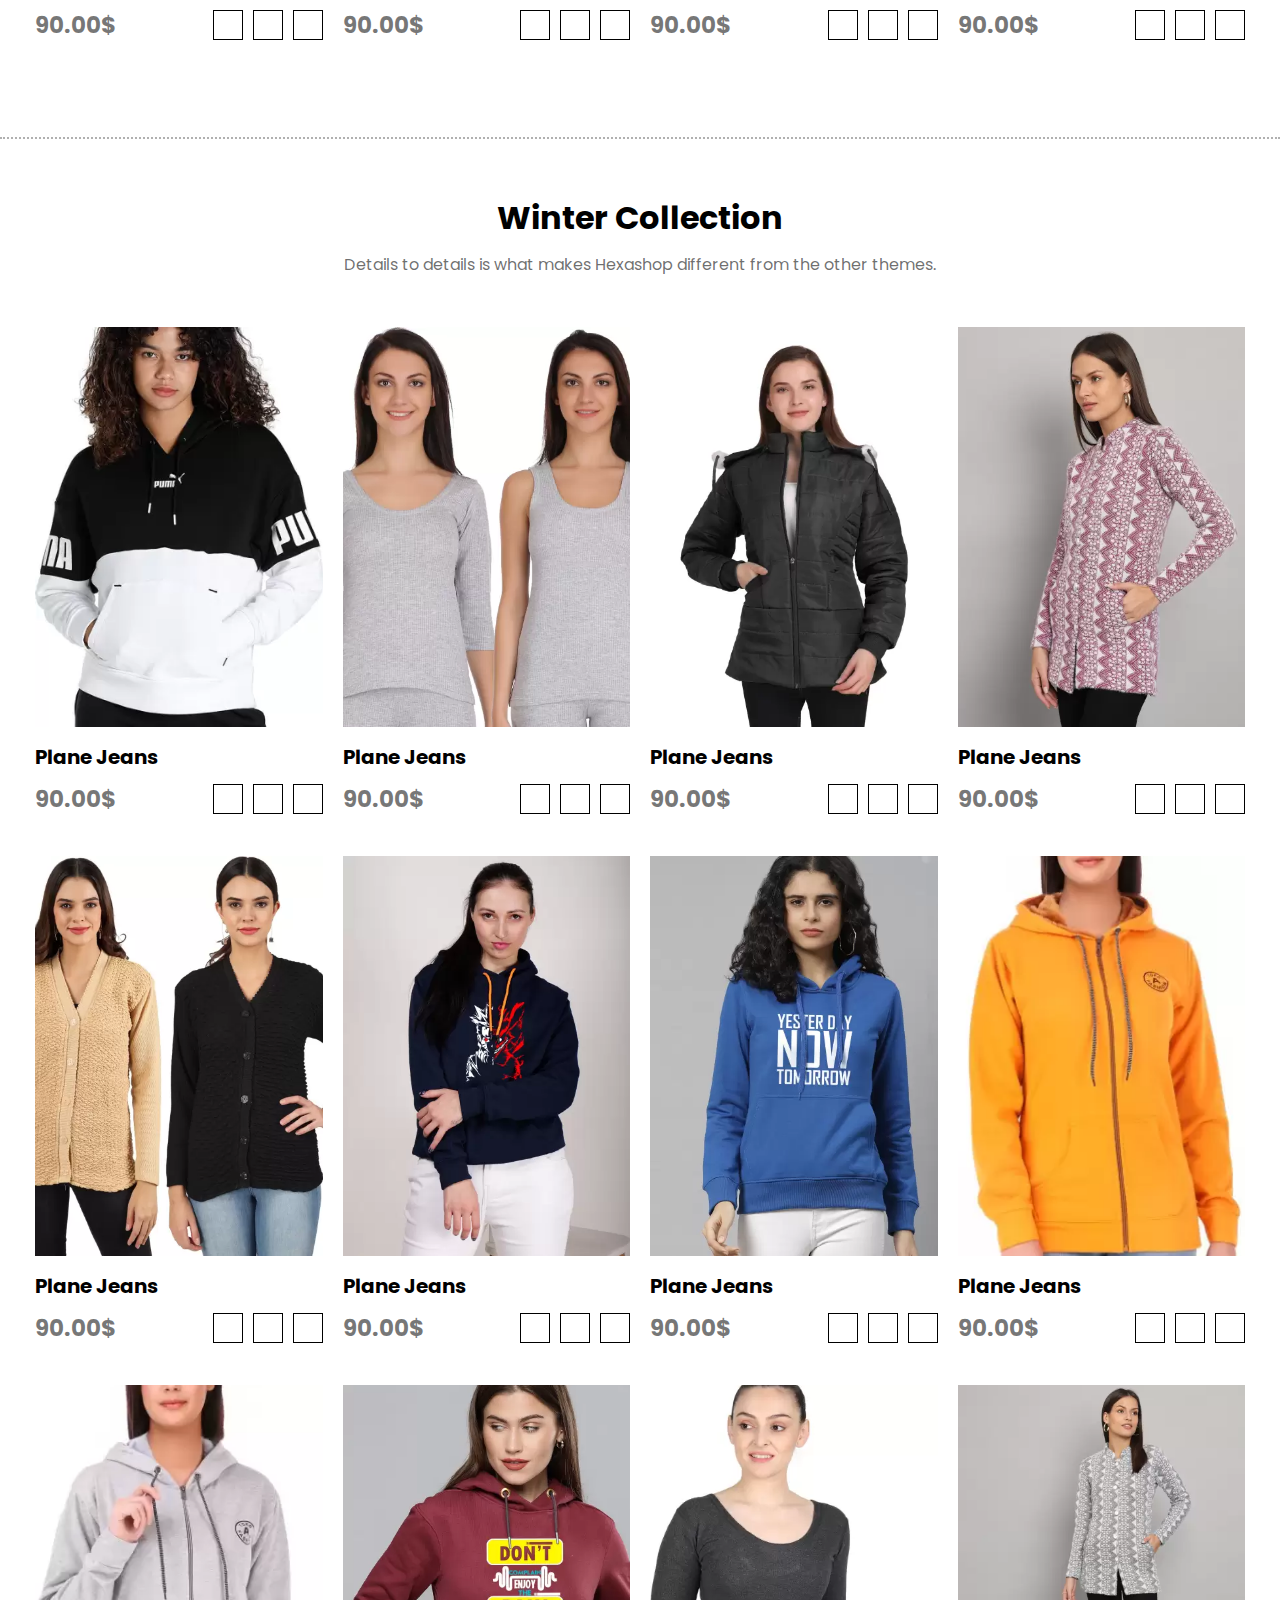
<file: women.html>
<!DOCTYPE html>
<html lang="en">

<head>
    <meta charset="UTF-8">
    <meta name="viewport" content="width=device-width, initial-scale=1.0">
    <title>Ecommerece Website by Shahrukh Saifi</title>
    <link rel="stylesheet" href="../Assests/css/style.css">
    <link rel="stylesheet" href="../Assests/css/responsive.css">
    <link rel="stylesheet" href="https://cdnjs.cloudflare.com/ajax/libs/font-awesome/6.4.2/css/all.min.css"
        integrity="sha512-z3gLpd7yknf1YoNbCzqRKc4qyor8gaKU1qmn+CShxbuBusANI9QpRohGBreCFkKxLhei6S9CQXFEbbKuqLg0DA=="
        crossorigin="anonymous" referrerpolicy="no-referrer" />
    <script src="./Assests/js/index.js" defer></script>
</head>

<body>

    <header>
        <nav>
            <div class="logo">
                <img src="./Assests/images/logo.png" alt="">
            </div>
            <div class="nav-icon">
                <ul>
                    <li><a href="index.html">Home</a></li>
                    <li><a href="Men.html">Men's</a></li>
                    <li><a href="women.html" class="active">Women's</a></li>
                    <li><a href="kid.html">Kid's</a></li>
                    <li><a href="Product.html">Product</a></li>
                    <li><a href="Single_product.html">Single Products</a></li>
                    <li><a href="About.html">About Us</a></li>
                    <li><a href="Contact.html">Contact Us</a></li>
                </ul>
                <div class="close-icon">
                    <i class="fa-solid fa-xmark"></i>
                </div>
            </div>
            <div class="responsive-icon">
                <i class="fa-solid fa-bars"></i>
            </div>
        </nav>
    </header>
    <section class="Shirt">
        <div class="title">
            <h2>Woman's Latest Shirts</h2>
            <p>Details to details is what makes Hexashop different from the other themes.</p>
        </div>
        <div class="container">
            <div class="card">
                <div class="card-img">
                    <img src="./Assests/images/Woman-Shirts/Shirt-1.webp" alt="">
                </div>
                <div class="card-content">
                    <div class="card-title">
                        <h2>Plane Jeans</h2>
                        <div>
                            <i class="fa-solid fa-star"></i>
                            <i class="fa-solid fa-star"></i>
                            <i class="fa-solid fa-star"></i>
                            <i class="fa-solid fa-star"></i>
                            <i class="fa-solid fa-star"></i>
                        </div>
                    </div>
                    <div class="prize">
                        <h3>90.00$</h3>
                        <div class="price-icons">
                            <div><i class="fa-solid fa-heart"></i></div>
                            <div> <i class="fa-solid fa-star"></i></div>
                            <div><i class="fa-solid fa-cart-shopping"></i></div>
                        </div>
                    </div>
                </div>
            </div>
            <div class="card">
                <div class="card-img">
                    <img src="./Assests/images/Woman-Shirts/Shirt-2.webp" alt="">

                </div>
                <div class="card-content">
                    <div class="card-title">
                        <h2>Plane Jeans</h2>
                        <div>
                            <i class="fa-solid fa-star"></i>
                            <i class="fa-solid fa-star"></i>
                            <i class="fa-solid fa-star"></i>
                            <i class="fa-solid fa-star"></i>
                            <i class="fa-solid fa-star"></i>
                        </div>
                    </div>
                    <div class="prize">
                        <h3>90.00$</h3>
                        <div class="price-icons">
                            <div><i class="fa-solid fa-heart"></i></div>
                            <div> <i class="fa-solid fa-star"></i></div>
                            <div><i class="fa-solid fa-cart-shopping"></i></div>
                        </div>
                    </div>
                </div>
            </div>
            <div class="card">
                <div class="card-img">
                    <img src="./Assests/images/Woman-Shirts/Shirt-3.webp" alt="">
                </div>
                <div class="card-content">
                    <div class="card-title">
                        <h2>Plane Jeans</h2>
                        <div>
                            <i class="fa-solid fa-star"></i>
                            <i class="fa-solid fa-star"></i>
                            <i class="fa-solid fa-star"></i>
                            <i class="fa-solid fa-star"></i>
                            <i class="fa-solid fa-star"></i>
                        </div>
                    </div>
                    <div class="prize">
                        <h3>90.00$</h3>
                        <div class="price-icons">
                            <div><i class="fa-solid fa-heart"></i></div>
                            <div> <i class="fa-solid fa-star"></i></div>
                            <div><i class="fa-solid fa-cart-shopping"></i></div>
                        </div>
                    </div>
                </div>
            </div>
            <div class="card">
                <div class="card-img">
                    <img src="./Assests/images/Woman-Shirts/Shirt-4.webp" alt="">

                </div>
                <div class="card-content">
                    <div class="card-title">
                        <h2>Plane Jeans</h2>
                        <div>
                            <i class="fa-solid fa-star"></i>
                            <i class="fa-solid fa-star"></i>
                            <i class="fa-solid fa-star"></i>
                            <i class="fa-solid fa-star"></i>
                            <i class="fa-solid fa-star"></i>
                        </div>
                    </div>
                    <div class="prize">
                        <h3>90.00$</h3>
                        <div class="price-icons">
                            <div><i class="fa-solid fa-heart"></i></div>
                            <div> <i class="fa-solid fa-star"></i></div>
                            <div><i class="fa-solid fa-cart-shopping"></i></div>
                        </div>
                    </div>
                </div>
            </div>
            <div class="card">
                <div class="card-img">
                    <img src="./Assests/images/Woman-Shirts/Shirt-5.webp" alt="">

                </div>
                <div class="card-content">
                    <div class="card-title">
                        <h2>Plane Jeans</h2>
                        <div>
                            <i class="fa-solid fa-star"></i>
                            <i class="fa-solid fa-star"></i>
                            <i class="fa-solid fa-star"></i>
                            <i class="fa-solid fa-star"></i>
                            <i class="fa-solid fa-star"></i>
                        </div>
                    </div>
                    <div class="prize">
                        <h3>90.00$</h3>
                        <div class="price-icons">
                            <div><i class="fa-solid fa-heart"></i></div>
                            <div> <i class="fa-solid fa-star"></i></div>
                            <div><i class="fa-solid fa-cart-shopping"></i></div>
                        </div>
                    </div>
                </div>
            </div>
            <div class="card">
                <div class="card-img">
                    <img src="./Assests/images/Woman-Shirts/Shirt-6.webp" alt="">

                </div>
                <div class="card-content">
                    <div class="card-title">
                        <h2>Plane Jeans</h2>
                        <div>
                            <i class="fa-solid fa-star"></i>
                            <i class="fa-solid fa-star"></i>
                            <i class="fa-solid fa-star"></i>
                            <i class="fa-solid fa-star"></i>
                            <i class="fa-solid fa-star"></i>
                        </div>
                    </div>
                    <div class="prize">
                        <h3>90.00$</h3>
                        <div class="price-icons">
                            <div><i class="fa-solid fa-heart"></i></div>
                            <div> <i class="fa-solid fa-star"></i></div>
                            <div><i class="fa-solid fa-cart-shopping"></i></div>
                        </div>
                    </div>
                </div>
            </div>
            <div class="card">
                <div class="card-img">
                    <img src="./Assests/images/Woman-Shirts/Shirt-7.webp" alt="">

                </div>
                <div class="card-content">
                    <div class="card-title">
                        <h2>Plane Jeans</h2>
                        <div>
                            <i class="fa-solid fa-star"></i>
                            <i class="fa-solid fa-star"></i>
                            <i class="fa-solid fa-star"></i>
                            <i class="fa-solid fa-star"></i>
                            <i class="fa-solid fa-star"></i>
                        </div>
                    </div>
                    <div class="prize">
                        <h3>90.00$</h3>
                        <div class="price-icons">
                            <div><i class="fa-solid fa-heart"></i></div>
                            <div> <i class="fa-solid fa-star"></i></div>
                            <div><i class="fa-solid fa-cart-shopping"></i></div>
                        </div>
                    </div>
                </div>
            </div>
            <div class="card">
                <div class="card-img">
                    <img src="./Assests/images/Woman-Shirts/Shirt-8.webp" alt="">

                </div>
                <div class="card-content">
                    <div class="card-title">
                        <h2>Plane Jeans</h2>
                        <div>
                            <i class="fa-solid fa-star"></i>
                            <i class="fa-solid fa-star"></i>
                            <i class="fa-solid fa-star"></i>
                            <i class="fa-solid fa-star"></i>
                            <i class="fa-solid fa-star"></i>
                        </div>
                    </div>
                    <div class="prize">
                        <h3>90.00$</h3>
                        <div class="price-icons">
                            <div><i class="fa-solid fa-heart"></i></div>
                            <div> <i class="fa-solid fa-star"></i></div>
                            <div><i class="fa-solid fa-cart-shopping"></i></div>
                        </div>
                    </div>
                </div>
            </div>
            <div class="card">
                <div class="card-img">
                    <img src="./Assests/images/Woman-Shirts/Shirt-9.webp" alt="">

                </div>
                <div class="card-content">
                    <div class="card-title">
                        <h2>Plane Jeans</h2>
                        <div>
                            <i class="fa-solid fa-star"></i>
                            <i class="fa-solid fa-star"></i>
                            <i class="fa-solid fa-star"></i>
                            <i class="fa-solid fa-star"></i>
                            <i class="fa-solid fa-star"></i>
                        </div>
                    </div>
                    <div class="prize">
                        <h3>90.00$</h3>
                        <div class="price-icons">
                            <div><i class="fa-solid fa-heart"></i></div>
                            <div> <i class="fa-solid fa-star"></i></div>
                            <div><i class="fa-solid fa-cart-shopping"></i></div>
                        </div>
                    </div>
                </div>
            </div>
            <div class="card">
                <div class="card-img">
                    <img src="./Assests/images/Woman-Shirts/Shirt-10.webp" alt="">

                </div>
                <div class="card-content">
                    <div class="card-title">
                        <h2>Plane Jeans</h2>
                        <div>
                            <i class="fa-solid fa-star"></i>
                            <i class="fa-solid fa-star"></i>
                            <i class="fa-solid fa-star"></i>
                            <i class="fa-solid fa-star"></i>
                            <i class="fa-solid fa-star"></i>
                        </div>
                    </div>
                    <div class="prize">
                        <h3>90.00$</h3>
                        <div class="price-icons">
                            <div><i class="fa-solid fa-heart"></i></div>
                            <div> <i class="fa-solid fa-star"></i></div>
                            <div><i class="fa-solid fa-cart-shopping"></i></div>
                        </div>
                    </div>
                </div>
            </div>
            <div class="card">
                <div class="card-img">
                    <img src="./Assests/images/Woman-Shirts/Shirt-11.webp" alt="">

                </div>
                <div class="card-content">
                    <div class="card-title">
                        <h2>Plane Jeans</h2>
                        <div>
                            <i class="fa-solid fa-star"></i>
                            <i class="fa-solid fa-star"></i>
                            <i class="fa-solid fa-star"></i>
                            <i class="fa-solid fa-star"></i>
                            <i class="fa-solid fa-star"></i>
                        </div>
                    </div>
                    <div class="prize">
                        <h3>90.00$</h3>
                        <div class="price-icons">
                            <div><i class="fa-solid fa-heart"></i></div>
                            <div> <i class="fa-solid fa-star"></i></div>
                            <div><i class="fa-solid fa-cart-shopping"></i></div>
                        </div>
                    </div>
                </div>
            </div>
            <div class="card">
                <div class="card-img">
                    <img src="./Assests/images/Woman-Shirts/Shirt-12.webp" alt="">

                </div>
                <div class="card-content">
                    <div class="card-title">
                        <h2>Plane Jeans</h2>
                        <div>
                            <i class="fa-solid fa-star"></i>
                            <i class="fa-solid fa-star"></i>
                            <i class="fa-solid fa-star"></i>
                            <i class="fa-solid fa-star"></i>
                            <i class="fa-solid fa-star"></i>
                        </div>
                    </div>
                    <div class="prize">
                        <h3>90.00$</h3>
                        <div class="price-icons">
                            <div><i class="fa-solid fa-heart"></i></div>
                            <div> <i class="fa-solid fa-star"></i></div>
                            <div><i class="fa-solid fa-cart-shopping"></i></div>
                        </div>
                    </div>
                </div>
            </div>
            <div class="card">
                <div class="card-img">
                    <img src="./Assests/images/Woman-Shirts/Shirt-13.webp" alt="">

                </div>
                <div class="card-content">
                    <div class="card-title">
                        <h2>Plane Jeans</h2>
                        <div>
                            <i class="fa-solid fa-star"></i>
                            <i class="fa-solid fa-star"></i>
                            <i class="fa-solid fa-star"></i>
                            <i class="fa-solid fa-star"></i>
                            <i class="fa-solid fa-star"></i>
                        </div>
                    </div>
                    <div class="prize">
                        <h3>90.00$</h3>
                        <div class="price-icons">
                            <div><i class="fa-solid fa-heart"></i></div>
                            <div> <i class="fa-solid fa-star"></i></div>
                            <div><i class="fa-solid fa-cart-shopping"></i></div>
                        </div>
                    </div>
                </div>
            </div>
            <div class="card">
                <div class="card-img">
                    <img src="./Assests/images/Woman-Shirts/Shirt-14.webp" alt="">

                </div>
                <div class="card-content">
                    <div class="card-title">
                        <h2>Plane Jeans</h2>
                        <div>
                            <i class="fa-solid fa-star"></i>
                            <i class="fa-solid fa-star"></i>
                            <i class="fa-solid fa-star"></i>
                            <i class="fa-solid fa-star"></i>
                            <i class="fa-solid fa-star"></i>
                        </div>
                    </div>
                    <div class="prize">
                        <h3>90.00$</h3>
                        <div class="price-icons">
                            <div><i class="fa-solid fa-heart"></i></div>
                            <div> <i class="fa-solid fa-star"></i></div>
                            <div><i class="fa-solid fa-cart-shopping"></i></div>
                        </div>
                    </div>
                </div>
            </div>
            <div class="card">
                <div class="card-img">
                    <img src="./Assests/images/Woman-Shirts/Shirt-15.webp" alt="">

                </div>
                <div class="card-content">
                    <div class="card-title">
                        <h2>Plane Jeans</h2>
                        <div>
                            <i class="fa-solid fa-star"></i>
                            <i class="fa-solid fa-star"></i>
                            <i class="fa-solid fa-star"></i>
                            <i class="fa-solid fa-star"></i>
                            <i class="fa-solid fa-star"></i>
                        </div>
                    </div>
                    <div class="prize">
                        <h3>90.00$</h3>
                        <div class="price-icons">
                            <div><i class="fa-solid fa-heart"></i></div>
                            <div> <i class="fa-solid fa-star"></i></div>
                            <div><i class="fa-solid fa-cart-shopping"></i></div>
                        </div>
                    </div>
                </div>
            </div>
            <div class="card">
                <div class="card-img">
                    <img src="./Assests/images/Woman-Shirts/Shirt-16.webp" alt="">

                </div>
                <div class="card-content">
                    <div class="card-title">
                        <h2>Plane Jeans</h2>
                        <div>
                            <i class="fa-solid fa-star"></i>
                            <i class="fa-solid fa-star"></i>
                            <i class="fa-solid fa-star"></i>
                            <i class="fa-solid fa-star"></i>
                            <i class="fa-solid fa-star"></i>
                        </div>
                    </div>
                    <div class="prize">
                        <h3>90.00$</h3>
                        <div class="price-icons">
                            <div><i class="fa-solid fa-heart"></i></div>
                            <div> <i class="fa-solid fa-star"></i></div>
                            <div><i class="fa-solid fa-cart-shopping"></i></div>
                        </div>
                    </div>
                </div>
            </div>

        </div>
        </div>

    </section>
    <section class="T-Shirt">
        <div class="title">
            <h2>Woman's Latest T-Shirts</h2>
            <p>Details to details is what makes Hexashop different from the other themes.</p>
        </div>
        <div class="container">
            <div class="card">
                <div class="card-img">
                    <img src="./Assests/images/Woman-Tshirt/Tshirt-1.webp" alt="">
                </div>
                <div class="card-content">
                    <div class="card-title">
                        <h2>Plane Jeans</h2>
                        <div>
                            <i class="fa-solid fa-star"></i>
                            <i class="fa-solid fa-star"></i>
                            <i class="fa-solid fa-star"></i>
                            <i class="fa-solid fa-star"></i>
                            <i class="fa-solid fa-star"></i>
                        </div>
                    </div>
                    <div class="prize">
                        <h3>90.00$</h3>
                        <div class="price-icons">
                            <div><i class="fa-solid fa-heart"></i></div>
                            <div> <i class="fa-solid fa-star"></i></div>
                            <div><i class="fa-solid fa-cart-shopping"></i></div>
                        </div>
                    </div>
                </div>
            </div>
            <div class="card">
                <div class="card-img">
                    <img src="./Assests/images/Woman-Tshirt/Tshirt-2.webp" alt="">

                </div>
                <div class="card-content">
                    <div class="card-title">
                        <h2>Plane Jeans</h2>
                        <div>
                            <i class="fa-solid fa-star"></i>
                            <i class="fa-solid fa-star"></i>
                            <i class="fa-solid fa-star"></i>
                            <i class="fa-solid fa-star"></i>
                            <i class="fa-solid fa-star"></i>
                        </div>
                    </div>
                    <div class="prize">
                        <h3>90.00$</h3>
                        <div class="price-icons">
                            <div><i class="fa-solid fa-heart"></i></div>
                            <div> <i class="fa-solid fa-star"></i></div>
                            <div><i class="fa-solid fa-cart-shopping"></i></div>
                        </div>
                    </div>
                </div>
            </div>
            <div class="card">
                <div class="card-img">
                    <img src="./Assests/images/Woman-Tshirt/Tshirt-3.webp" alt="">
                </div>
                <div class="card-content">
                    <div class="card-title">
                        <h2>Plane Jeans</h2>
                        <div>
                            <i class="fa-solid fa-star"></i>
                            <i class="fa-solid fa-star"></i>
                            <i class="fa-solid fa-star"></i>
                            <i class="fa-solid fa-star"></i>
                            <i class="fa-solid fa-star"></i>
                        </div>
                    </div>
                    <div class="prize">
                        <h3>90.00$</h3>
                        <div class="price-icons">
                            <div><i class="fa-solid fa-heart"></i></div>
                            <div> <i class="fa-solid fa-star"></i></div>
                            <div><i class="fa-solid fa-cart-shopping"></i></div>
                        </div>
                    </div>
                </div>
            </div>
            <div class="card">
                <div class="card-img">
                    <img src="./Assests/images/Woman-Tshirt/Tshirt-4.webp" alt="">

                </div>
                <div class="card-content">
                    <div class="card-title">
                        <h2>Plane Jeans</h2>
                        <div>
                            <i class="fa-solid fa-star"></i>
                            <i class="fa-solid fa-star"></i>
                            <i class="fa-solid fa-star"></i>
                            <i class="fa-solid fa-star"></i>
                            <i class="fa-solid fa-star"></i>
                        </div>
                    </div>
                    <div class="prize">
                        <h3>90.00$</h3>
                        <div class="price-icons">
                            <div><i class="fa-solid fa-heart"></i></div>
                            <div> <i class="fa-solid fa-star"></i></div>
                            <div><i class="fa-solid fa-cart-shopping"></i></div>
                        </div>
                    </div>
                </div>
            </div>
            <div class="card">
                <div class="card-img">
                    <img src="./Assests/images/Woman-Tshirt/Tshirt-5.webp" alt="">

                </div>
                <div class="card-content">
                    <div class="card-title">
                        <h2>Plane Jeans</h2>
                        <div>
                            <i class="fa-solid fa-star"></i>
                            <i class="fa-solid fa-star"></i>
                            <i class="fa-solid fa-star"></i>
                            <i class="fa-solid fa-star"></i>
                            <i class="fa-solid fa-star"></i>
                        </div>
                    </div>
                    <div class="prize">
                        <h3>90.00$</h3>
                        <div class="price-icons">
                            <div><i class="fa-solid fa-heart"></i></div>
                            <div> <i class="fa-solid fa-star"></i></div>
                            <div><i class="fa-solid fa-cart-shopping"></i></div>
                        </div>
                    </div>
                </div>
            </div>
            <div class="card">
                <div class="card-img">
                    <img src="./Assests/images/Woman-Tshirt/Tshirt-6.webp" alt="">

                </div>
                <div class="card-content">
                    <div class="card-title">
                        <h2>Plane Jeans</h2>
                        <div>
                            <i class="fa-solid fa-star"></i>
                            <i class="fa-solid fa-star"></i>
                            <i class="fa-solid fa-star"></i>
                            <i class="fa-solid fa-star"></i>
                            <i class="fa-solid fa-star"></i>
                        </div>
                    </div>
                    <div class="prize">
                        <h3>90.00$</h3>
                        <div class="price-icons">
                            <div><i class="fa-solid fa-heart"></i></div>
                            <div> <i class="fa-solid fa-star"></i></div>
                            <div><i class="fa-solid fa-cart-shopping"></i></div>
                        </div>
                    </div>
                </div>
            </div>
            <div class="card">
                <div class="card-img">
                    <img src="./Assests/images/Woman-Tshirt/Tshirt-7.webp" alt="">

                </div>
                <div class="card-content">
                    <div class="card-title">
                        <h2>Plane Jeans</h2>
                        <div>
                            <i class="fa-solid fa-star"></i>
                            <i class="fa-solid fa-star"></i>
                            <i class="fa-solid fa-star"></i>
                            <i class="fa-solid fa-star"></i>
                            <i class="fa-solid fa-star"></i>
                        </div>
                    </div>
                    <div class="prize">
                        <h3>90.00$</h3>
                        <div class="price-icons">
                            <div><i class="fa-solid fa-heart"></i></div>
                            <div> <i class="fa-solid fa-star"></i></div>
                            <div><i class="fa-solid fa-cart-shopping"></i></div>
                        </div>
                    </div>
                </div>
            </div>
            <div class="card">
                <div class="card-img">
                    <img src="./Assests/images/Woman-Tshirt/Tshirt-8.webp" alt="">
                </div>
                <div class="card-content">
                    <div class="card-title">
                        <h2>Plane Jeans</h2>
                        <div>
                            <i class="fa-solid fa-star"></i>
                            <i class="fa-solid fa-star"></i>
                            <i class="fa-solid fa-star"></i>
                            <i class="fa-solid fa-star"></i>
                            <i class="fa-solid fa-star"></i>
                        </div>
                    </div>
                    <div class="prize">
                        <h3>90.00$</h3>
                        <div class="price-icons">
                            <div><i class="fa-solid fa-heart"></i></div>
                            <div> <i class="fa-solid fa-star"></i></div>
                            <div><i class="fa-solid fa-cart-shopping"></i></div>
                        </div>
                    </div>
                </div>
            </div>
            <div class="card">
                <div class="card-img">
                    <img src="./Assests/images/Woman-Tshirt/Tshirt-9.webp" alt="">

                </div>
                <div class="card-content">
                    <div class="card-title">
                        <h2>Plane Jeans</h2>
                        <div>
                            <i class="fa-solid fa-star"></i>
                            <i class="fa-solid fa-star"></i>
                            <i class="fa-solid fa-star"></i>
                            <i class="fa-solid fa-star"></i>
                            <i class="fa-solid fa-star"></i>
                        </div>
                    </div>
                    <div class="prize">
                        <h3>90.00$</h3>
                        <div class="price-icons">
                            <div><i class="fa-solid fa-heart"></i></div>
                            <div> <i class="fa-solid fa-star"></i></div>
                            <div><i class="fa-solid fa-cart-shopping"></i></div>
                        </div>
                    </div>
                </div>
            </div>
            <div class="card">
                <div class="card-img">
                    <img src="./Assests/images/Woman-Tshirt/Tshirt-10.webp" alt="">

                </div>
                <div class="card-content">
                    <div class="card-title">
                        <h2>Plane Jeans</h2>
                        <div>
                            <i class="fa-solid fa-star"></i>
                            <i class="fa-solid fa-star"></i>
                            <i class="fa-solid fa-star"></i>
                            <i class="fa-solid fa-star"></i>
                            <i class="fa-solid fa-star"></i>
                        </div>
                    </div>
                    <div class="prize">
                        <h3>90.00$</h3>
                        <div class="price-icons">
                            <div><i class="fa-solid fa-heart"></i></div>
                            <div> <i class="fa-solid fa-star"></i></div>
                            <div><i class="fa-solid fa-cart-shopping"></i></div>
                        </div>
                    </div>
                </div>
            </div>
            <div class="card">
                <div class="card-img">
                    <img src="./Assests/images/Woman-Tshirt/Tshirt-11.webp" alt="">

                </div>
                <div class="card-content">
                    <div class="card-title">
                        <h2>Plane Jeans</h2>
                        <div>
                            <i class="fa-solid fa-star"></i>
                            <i class="fa-solid fa-star"></i>
                            <i class="fa-solid fa-star"></i>
                            <i class="fa-solid fa-star"></i>
                            <i class="fa-solid fa-star"></i>
                        </div>
                    </div>
                    <div class="prize">
                        <h3>90.00$</h3>
                        <div class="price-icons">
                            <div><i class="fa-solid fa-heart"></i></div>
                            <div> <i class="fa-solid fa-star"></i></div>
                            <div><i class="fa-solid fa-cart-shopping"></i></div>
                        </div>
                    </div>
                </div>
            </div>
            <div class="card">
                <div class="card-img">
                    <img src="./Assests/images/Woman-Tshirt/Tshirt-12.webp" alt="">

                </div>
                <div class="card-content">
                    <div class="card-title">
                        <h2>Plane Jeans</h2>
                        <div>
                            <i class="fa-solid fa-star"></i>
                            <i class="fa-solid fa-star"></i>
                            <i class="fa-solid fa-star"></i>
                            <i class="fa-solid fa-star"></i>
                            <i class="fa-solid fa-star"></i>
                        </div>
                    </div>
                    <div class="prize">
                        <h3>90.00$</h3>
                        <div class="price-icons">
                            <div><i class="fa-solid fa-heart"></i></div>
                            <div> <i class="fa-solid fa-star"></i></div>
                            <div><i class="fa-solid fa-cart-shopping"></i></div>
                        </div>
                    </div>
                </div>
            </div>
            <div class="card">
                <div class="card-img">
                    <img src="./Assests/images/Woman-Tshirt/Tshirt-13.webp" alt="">

                </div>
                <div class="card-content">
                    <div class="card-title">
                        <h2>Plane Jeans</h2>
                        <div>
                            <i class="fa-solid fa-star"></i>
                            <i class="fa-solid fa-star"></i>
                            <i class="fa-solid fa-star"></i>
                            <i class="fa-solid fa-star"></i>
                            <i class="fa-solid fa-star"></i>
                        </div>
                    </div>
                    <div class="prize">
                        <h3>90.00$</h3>
                        <div class="price-icons">
                            <div><i class="fa-solid fa-heart"></i></div>
                            <div> <i class="fa-solid fa-star"></i></div>
                            <div><i class="fa-solid fa-cart-shopping"></i></div>
                        </div>
                    </div>
                </div>
            </div>
            <div class="card">
                <div class="card-img">
                    <img src="./Assests/images/Woman-Tshirt/Tshirt-14.webp" alt="">

                </div>
                <div class="card-content">
                    <div class="card-title">
                        <h2>Plane Jeans</h2>
                        <div>
                            <i class="fa-solid fa-star"></i>
                            <i class="fa-solid fa-star"></i>
                            <i class="fa-solid fa-star"></i>
                            <i class="fa-solid fa-star"></i>
                            <i class="fa-solid fa-star"></i>
                        </div>
                    </div>
                    <div class="prize">
                        <h3>90.00$</h3>
                        <div class="price-icons">
                            <div><i class="fa-solid fa-heart"></i></div>
                            <div> <i class="fa-solid fa-star"></i></div>
                            <div><i class="fa-solid fa-cart-shopping"></i></div>
                        </div>
                    </div>
                </div>
            </div>
            <div class="card">
                <div class="card-img">
                    <img src="./Assests/images/Woman-Tshirt/Tshirt-15.webp" alt="">

                </div>
                <div class="card-content">
                    <div class="card-title">
                        <h2>Plane Jeans</h2>
                        <div>
                            <i class="fa-solid fa-star"></i>
                            <i class="fa-solid fa-star"></i>
                            <i class="fa-solid fa-star"></i>
                            <i class="fa-solid fa-star"></i>
                            <i class="fa-solid fa-star"></i>
                        </div>
                    </div>
                    <div class="prize">
                        <h3>90.00$</h3>
                        <div class="price-icons">
                            <div><i class="fa-solid fa-heart"></i></div>
                            <div> <i class="fa-solid fa-star"></i></div>
                            <div><i class="fa-solid fa-cart-shopping"></i></div>
                        </div>
                    </div>
                </div>
            </div>
            <div class="card">
                <div class="card-img">
                    <img src="./Assests/images/Woman-Tshirt/Tshirt-16.webp" alt="">

                </div>
                <div class="card-content">
                    <div class="card-title">
                        <h2>Plane Jeans</h2>
                        <div>
                            <i class="fa-solid fa-star"></i>
                            <i class="fa-solid fa-star"></i>
                            <i class="fa-solid fa-star"></i>
                            <i class="fa-solid fa-star"></i>
                            <i class="fa-solid fa-star"></i>
                        </div>
                    </div>
                    <div class="prize">
                        <h3>90.00$</h3>
                        <div class="price-icons">
                            <div><i class="fa-solid fa-heart"></i></div>
                            <div> <i class="fa-solid fa-star"></i></div>
                            <div><i class="fa-solid fa-cart-shopping"></i></div>
                        </div>
                    </div>
                </div>
            </div>

        </div>
        </div>

    </section>
    <section class="Paint">
        <div class="title">
            <h2>Woman's Latest Jeans</h2>
            <p>Details to details is what makes Hexashop different from the other themes.</p>
        </div>
        <div class="container">
            <div class="card">
                <div class="card-img">
                    <img src="./Assests/images/Woman-paint/Paint-1.webp" alt="">
                </div>
                <div class="card-content">
                    <div class="card-title">
                        <h2>Plane Jeans</h2>
                        <div>
                            <i class="fa-solid fa-star"></i>
                            <i class="fa-solid fa-star"></i>
                            <i class="fa-solid fa-star"></i>
                            <i class="fa-solid fa-star"></i>
                            <i class="fa-solid fa-star"></i>
                        </div>
                    </div>
                    <div class="prize">
                        <h3>90.00$</h3>
                        <div class="price-icons">
                            <div><i class="fa-solid fa-heart"></i></div>
                            <div> <i class="fa-solid fa-star"></i></div>
                            <div><i class="fa-solid fa-cart-shopping"></i></div>
                        </div>
                    </div>
                </div>
            </div>
            <div class="card">
                <div class="card-img">
                    <img src="./Assests/images/Woman-paint/Paint-2.webp" alt="">

                </div>
                <div class="card-content">
                    <div class="card-title">
                        <h2>Plane Jeans</h2>
                        <div>
                            <i class="fa-solid fa-star"></i>
                            <i class="fa-solid fa-star"></i>
                            <i class="fa-solid fa-star"></i>
                            <i class="fa-solid fa-star"></i>
                            <i class="fa-solid fa-star"></i>
                        </div>
                    </div>
                    <div class="prize">
                        <h3>90.00$</h3>
                        <div class="price-icons">
                            <div><i class="fa-solid fa-heart"></i></div>
                            <div> <i class="fa-solid fa-star"></i></div>
                            <div><i class="fa-solid fa-cart-shopping"></i></div>
                        </div>
                    </div>
                </div>
            </div>
            <div class="card">
                <div class="card-img">
                    <img src="./Assests/images/Woman-paint/Paint-3.webp" alt="">
                </div>
                <div class="card-content">
                    <div class="card-title">
                        <h2>Plane Jeans</h2>
                        <div>
                            <i class="fa-solid fa-star"></i>
                            <i class="fa-solid fa-star"></i>
                            <i class="fa-solid fa-star"></i>
                            <i class="fa-solid fa-star"></i>
                            <i class="fa-solid fa-star"></i>
                        </div>
                    </div>
                    <div class="prize">
                        <h3>90.00$</h3>
                        <div class="price-icons">
                            <div><i class="fa-solid fa-heart"></i></div>
                            <div> <i class="fa-solid fa-star"></i></div>
                            <div><i class="fa-solid fa-cart-shopping"></i></div>
                        </div>
                    </div>
                </div>
            </div>
            <div class="card">
                <div class="card-img">
                    <img src="./Assests/images/Woman-paint/Paint-4.webp" alt="">

                </div>
                <div class="card-content">
                    <div class="card-title">
                        <h2>Plane Jeans</h2>
                        <div>
                            <i class="fa-solid fa-star"></i>
                            <i class="fa-solid fa-star"></i>
                            <i class="fa-solid fa-star"></i>
                            <i class="fa-solid fa-star"></i>
                            <i class="fa-solid fa-star"></i>
                        </div>
                    </div>
                    <div class="prize">
                        <h3>90.00$</h3>
                        <div class="price-icons">
                            <div><i class="fa-solid fa-heart"></i></div>
                            <div> <i class="fa-solid fa-star"></i></div>
                            <div><i class="fa-solid fa-cart-shopping"></i></div>
                        </div>
                    </div>
                </div>
            </div>
            <div class="card">
                <div class="card-img">
                    <img src="./Assests/images/Woman-paint/Paint-5.webp" alt="">

                </div>
                <div class="card-content">
                    <div class="card-title">
                        <h2>Plane Jeans</h2>
                        <div>
                            <i class="fa-solid fa-star"></i>
                            <i class="fa-solid fa-star"></i>
                            <i class="fa-solid fa-star"></i>
                            <i class="fa-solid fa-star"></i>
                            <i class="fa-solid fa-star"></i>
                        </div>
                    </div>
                    <div class="prize">
                        <h3>90.00$</h3>
                        <div class="price-icons">
                            <div><i class="fa-solid fa-heart"></i></div>
                            <div> <i class="fa-solid fa-star"></i></div>
                            <div><i class="fa-solid fa-cart-shopping"></i></div>
                        </div>
                    </div>
                </div>
            </div>
            <div class="card">
                <div class="card-img">
                    <img src="./Assests/images/Woman-paint/Paint-6.webp" alt="">

                </div>
                <div class="card-content">
                    <div class="card-title">
                        <h2>Plane Jeans</h2>
                        <div>
                            <i class="fa-solid fa-star"></i>
                            <i class="fa-solid fa-star"></i>
                            <i class="fa-solid fa-star"></i>
                            <i class="fa-solid fa-star"></i>
                            <i class="fa-solid fa-star"></i>
                        </div>
                    </div>
                    <div class="prize">
                        <h3>90.00$</h3>
                        <div class="price-icons">
                            <div><i class="fa-solid fa-heart"></i></div>
                            <div> <i class="fa-solid fa-star"></i></div>
                            <div><i class="fa-solid fa-cart-shopping"></i></div>
                        </div>
                    </div>
                </div>
            </div>
            <div class="card">
                <div class="card-img">
                    <img src="./Assests/images/Woman-paint/Paint-7.webp" alt="">

                </div>
                <div class="card-content">
                    <div class="card-title">
                        <h2>Plane Jeans</h2>
                        <div>
                            <i class="fa-solid fa-star"></i>
                            <i class="fa-solid fa-star"></i>
                            <i class="fa-solid fa-star"></i>
                            <i class="fa-solid fa-star"></i>
                            <i class="fa-solid fa-star"></i>
                        </div>
                    </div>
                    <div class="prize">
                        <h3>90.00$</h3>
                        <div class="price-icons">
                            <div><i class="fa-solid fa-heart"></i></div>
                            <div> <i class="fa-solid fa-star"></i></div>
                            <div><i class="fa-solid fa-cart-shopping"></i></div>
                        </div>
                    </div>
                </div>
            </div>
            <div class="card">
                <div class="card-img">
                    <img src="./Assests/images/Woman-paint/Paint-8.webp" alt="">
                </div>
                <div class="card-content">
                    <div class="card-title">
                        <h2>Plane Jeans</h2>
                        <div>
                            <i class="fa-solid fa-star"></i>
                            <i class="fa-solid fa-star"></i>
                            <i class="fa-solid fa-star"></i>
                            <i class="fa-solid fa-star"></i>
                            <i class="fa-solid fa-star"></i>
                        </div>
                    </div>
                    <div class="prize">
                        <h3>90.00$</h3>
                        <div class="price-icons">
                            <div><i class="fa-solid fa-heart"></i></div>
                            <div> <i class="fa-solid fa-star"></i></div>
                            <div><i class="fa-solid fa-cart-shopping"></i></div>
                        </div>
                    </div>
                </div>
            </div>
            <div class="card">
                <div class="card-img">
                    <img src="./Assests/images/Woman-paint/Paint-9.webp" alt="">

                </div>
                <div class="card-content">
                    <div class="card-title">
                        <h2>Plane Jeans</h2>
                        <div>
                            <i class="fa-solid fa-star"></i>
                            <i class="fa-solid fa-star"></i>
                            <i class="fa-solid fa-star"></i>
                            <i class="fa-solid fa-star"></i>
                            <i class="fa-solid fa-star"></i>
                        </div>
                    </div>
                    <div class="prize">
                        <h3>90.00$</h3>
                        <div class="price-icons">
                            <div><i class="fa-solid fa-heart"></i></div>
                            <div> <i class="fa-solid fa-star"></i></div>
                            <div><i class="fa-solid fa-cart-shopping"></i></div>
                        </div>
                    </div>
                </div>
            </div>
            <div class="card">
                <div class="card-img">
                    <img src="./Assests/images/Woman-paint/Paint-11.webp" alt="">

                </div>
                <div class="card-content">
                    <div class="card-title">
                        <h2>Plane Jeans</h2>
                        <div>
                            <i class="fa-solid fa-star"></i>
                            <i class="fa-solid fa-star"></i>
                            <i class="fa-solid fa-star"></i>
                            <i class="fa-solid fa-star"></i>
                            <i class="fa-solid fa-star"></i>
                        </div>
                    </div>
                    <div class="prize">
                        <h3>90.00$</h3>
                        <div class="price-icons">
                            <div><i class="fa-solid fa-heart"></i></div>
                            <div> <i class="fa-solid fa-star"></i></div>
                            <div><i class="fa-solid fa-cart-shopping"></i></div>
                        </div>
                    </div>
                </div>
            </div>
            <div class="card">
                <div class="card-img">
                    <img src="./Assests/images/Woman-paint/Paint-12.webp" alt="">

                </div>
                <div class="card-content">
                    <div class="card-title">
                        <h2>Plane Jeans</h2>
                        <div>
                            <i class="fa-solid fa-star"></i>
                            <i class="fa-solid fa-star"></i>
                            <i class="fa-solid fa-star"></i>
                            <i class="fa-solid fa-star"></i>
                            <i class="fa-solid fa-star"></i>
                        </div>
                    </div>
                    <div class="prize">
                        <h3>90.00$</h3>
                        <div class="price-icons">
                            <div><i class="fa-solid fa-heart"></i></div>
                            <div> <i class="fa-solid fa-star"></i></div>
                            <div><i class="fa-solid fa-cart-shopping"></i></div>
                        </div>
                    </div>
                </div>
            </div>
            <div class="card">
                <div class="card-img">
                    <img src="./Assests/images/Woman-paint/Paint-13.webp" alt="">

                </div>
                <div class="card-content">
                    <div class="card-title">
                        <h2>Plane Jeans</h2>
                        <div>
                            <i class="fa-solid fa-star"></i>
                            <i class="fa-solid fa-star"></i>
                            <i class="fa-solid fa-star"></i>
                            <i class="fa-solid fa-star"></i>
                            <i class="fa-solid fa-star"></i>
                        </div>
                    </div>
                    <div class="prize">
                        <h3>90.00$</h3>
                        <div class="price-icons">
                            <div><i class="fa-solid fa-heart"></i></div>
                            <div> <i class="fa-solid fa-star"></i></div>
                            <div><i class="fa-solid fa-cart-shopping"></i></div>
                        </div>
                    </div>
                </div>
            </div>
            <div class="card">
                <div class="card-img">
                    <img src="./Assests/images/Woman-paint/Paint-14.webp" alt="">

                </div>
                <div class="card-content">
                    <div class="card-title">
                        <h2>Plane Jeans</h2>
                        <div>
                            <i class="fa-solid fa-star"></i>
                            <i class="fa-solid fa-star"></i>
                            <i class="fa-solid fa-star"></i>
                            <i class="fa-solid fa-star"></i>
                            <i class="fa-solid fa-star"></i>
                        </div>
                    </div>
                    <div class="prize">
                        <h3>90.00$</h3>
                        <div class="price-icons">
                            <div><i class="fa-solid fa-heart"></i></div>
                            <div> <i class="fa-solid fa-star"></i></div>
                            <div><i class="fa-solid fa-cart-shopping"></i></div>
                        </div>
                    </div>
                </div>
            </div>
            <div class="card">
                <div class="card-img">
                    <img src="./Assests/images/Woman-paint/Paint-15.webp" alt="">

                </div>
                <div class="card-content">
                    <div class="card-title">
                        <h2>Plane Jeans</h2>
                        <div>
                            <i class="fa-solid fa-star"></i>
                            <i class="fa-solid fa-star"></i>
                            <i class="fa-solid fa-star"></i>
                            <i class="fa-solid fa-star"></i>
                            <i class="fa-solid fa-star"></i>
                        </div>
                    </div>
                    <div class="prize">
                        <h3>90.00$</h3>
                        <div class="price-icons">
                            <div><i class="fa-solid fa-heart"></i></div>
                            <div> <i class="fa-solid fa-star"></i></div>
                            <div><i class="fa-solid fa-cart-shopping"></i></div>
                        </div>
                    </div>
                </div>
            </div>
            <div class="card">
                <div class="card-img">
                    <img src="./Assests/images/Woman-paint/Paint-16.webp" alt="">

                </div>
                <div class="card-content">
                    <div class="card-title">
                        <h2>Plane Jeans</h2>
                        <div>
                            <i class="fa-solid fa-star"></i>
                            <i class="fa-solid fa-star"></i>
                            <i class="fa-solid fa-star"></i>
                            <i class="fa-solid fa-star"></i>
                            <i class="fa-solid fa-star"></i>
                        </div>
                    </div>
                    <div class="prize">
                        <h3>90.00$</h3>
                        <div class="price-icons">
                            <div><i class="fa-solid fa-heart"></i></div>
                            <div> <i class="fa-solid fa-star"></i></div>
                            <div><i class="fa-solid fa-cart-shopping"></i></div>
                        </div>
                    </div>
                </div>
            </div>
            <div class="card">
                <div class="card-img">
                    <img src="./Assests/images/Woman-Tshirt/Tshirt-16.webp" alt="">

                </div>
                <div class="card-content">
                    <div class="card-title">
                        <h2>Plane Jeans</h2>
                        <div>
                            <i class="fa-solid fa-star"></i>
                            <i class="fa-solid fa-star"></i>
                            <i class="fa-solid fa-star"></i>
                            <i class="fa-solid fa-star"></i>
                            <i class="fa-solid fa-star"></i>
                        </div>
                    </div>
                    <div class="prize">
                        <h3>90.00$</h3>
                        <div class="price-icons">
                            <div><i class="fa-solid fa-heart"></i></div>
                            <div> <i class="fa-solid fa-star"></i></div>
                            <div><i class="fa-solid fa-cart-shopping"></i></div>
                        </div>
                    </div>
                </div>
            </div>

        </div>
        </div>

    </section>
    <section class="Bags">
        <div class="title">
            <h2>Woman new Bags</h2>
            <p>Details to details is what makes Hexashop different from the other themes.</p>
        </div>
        <div class="container">
            <div class="card">
                <div class="card-img">
                    <img src="./Assests/images/Woman-bag/Bag-1.webp" alt="">
                </div>
                <div class="card-content">
                    <div class="card-title">
                        <h2>Plane Jeans</h2>
                        <div>
                            <i class="fa-solid fa-star"></i>
                            <i class="fa-solid fa-star"></i>
                            <i class="fa-solid fa-star"></i>
                            <i class="fa-solid fa-star"></i>
                            <i class="fa-solid fa-star"></i>
                        </div>
                    </div>
                    <div class="prize">
                        <h3>90.00$</h3>
                        <div class="price-icons">
                            <div><i class="fa-solid fa-heart"></i></div>
                            <div> <i class="fa-solid fa-star"></i></div>
                            <div><i class="fa-solid fa-cart-shopping"></i></div>
                        </div>
                    </div>
                </div>
            </div>
            <div class="card">
                <div class="card-img">
                    <img src="./Assests/images/Woman-bag/Bag-2.webp" alt="">

                </div>
                <div class="card-content">
                    <div class="card-title">
                        <h2>Plane Jeans</h2>
                        <div>
                            <i class="fa-solid fa-star"></i>
                            <i class="fa-solid fa-star"></i>
                            <i class="fa-solid fa-star"></i>
                            <i class="fa-solid fa-star"></i>
                            <i class="fa-solid fa-star"></i>
                        </div>
                    </div>
                    <div class="prize">
                        <h3>90.00$</h3>
                        <div class="price-icons">
                            <div><i class="fa-solid fa-heart"></i></div>
                            <div> <i class="fa-solid fa-star"></i></div>
                            <div><i class="fa-solid fa-cart-shopping"></i></div>
                        </div>
                    </div>
                </div>
            </div>
            <div class="card">
                <div class="card-img">
                    <img src="./Assests/images/Woman-bag/Bag-3.webp" alt="">
                </div>
                <div class="card-content">
                    <div class="card-title">
                        <h2>Plane Jeans</h2>
                        <div>
                            <i class="fa-solid fa-star"></i>
                            <i class="fa-solid fa-star"></i>
                            <i class="fa-solid fa-star"></i>
                            <i class="fa-solid fa-star"></i>
                            <i class="fa-solid fa-star"></i>
                        </div>
                    </div>
                    <div class="prize">
                        <h3>90.00$</h3>
                        <div class="price-icons">
                            <div><i class="fa-solid fa-heart"></i></div>
                            <div> <i class="fa-solid fa-star"></i></div>
                            <div><i class="fa-solid fa-cart-shopping"></i></div>
                        </div>
                    </div>
                </div>
            </div>
            <div class="card">
                <div class="card-img">
                    <img src="./Assests/images/Woman-bag/Bag-4.webp" alt="">

                </div>
                <div class="card-content">
                    <div class="card-title">
                        <h2>Plane Jeans</h2>
                        <div>
                            <i class="fa-solid fa-star"></i>
                            <i class="fa-solid fa-star"></i>
                            <i class="fa-solid fa-star"></i>
                            <i class="fa-solid fa-star"></i>
                            <i class="fa-solid fa-star"></i>
                        </div>
                    </div>
                    <div class="prize">
                        <h3>90.00$</h3>
                        <div class="price-icons">
                            <div><i class="fa-solid fa-heart"></i></div>
                            <div> <i class="fa-solid fa-star"></i></div>
                            <div><i class="fa-solid fa-cart-shopping"></i></div>
                        </div>
                    </div>
                </div>
            </div>
            <div class="card">
                <div class="card-img">
                    <img src="./Assests/images/Woman-bag/Bag-5.webp" alt="">

                </div>
                <div class="card-content">
                    <div class="card-title">
                        <h2>Plane Jeans</h2>
                        <div>
                            <i class="fa-solid fa-star"></i>
                            <i class="fa-solid fa-star"></i>
                            <i class="fa-solid fa-star"></i>
                            <i class="fa-solid fa-star"></i>
                            <i class="fa-solid fa-star"></i>
                        </div>
                    </div>
                    <div class="prize">
                        <h3>90.00$</h3>
                        <div class="price-icons">
                            <div><i class="fa-solid fa-heart"></i></div>
                            <div> <i class="fa-solid fa-star"></i></div>
                            <div><i class="fa-solid fa-cart-shopping"></i></div>
                        </div>
                    </div>
                </div>
            </div>
            <div class="card">
                <div class="card-img">
                    <img src="./Assests/images/Woman-bag/Bag-6.webp" alt="">

                </div>
                <div class="card-content">
                    <div class="card-title">
                        <h2>Plane Jeans</h2>
                        <div>
                            <i class="fa-solid fa-star"></i>
                            <i class="fa-solid fa-star"></i>
                            <i class="fa-solid fa-star"></i>
                            <i class="fa-solid fa-star"></i>
                            <i class="fa-solid fa-star"></i>
                        </div>
                    </div>
                    <div class="prize">
                        <h3>90.00$</h3>
                        <div class="price-icons">
                            <div><i class="fa-solid fa-heart"></i></div>
                            <div> <i class="fa-solid fa-star"></i></div>
                            <div><i class="fa-solid fa-cart-shopping"></i></div>
                        </div>
                    </div>
                </div>
            </div>
            <div class="card">
                <div class="card-img">
                    <img src="./Assests/images/Woman-bag/Bag-7.webp" alt="">

                </div>
                <div class="card-content">
                    <div class="card-title">
                        <h2>Plane Jeans</h2>
                        <div>
                            <i class="fa-solid fa-star"></i>
                            <i class="fa-solid fa-star"></i>
                            <i class="fa-solid fa-star"></i>
                            <i class="fa-solid fa-star"></i>
                            <i class="fa-solid fa-star"></i>
                        </div>
                    </div>
                    <div class="prize">
                        <h3>90.00$</h3>
                        <div class="price-icons">
                            <div><i class="fa-solid fa-heart"></i></div>
                            <div> <i class="fa-solid fa-star"></i></div>
                            <div><i class="fa-solid fa-cart-shopping"></i></div>
                        </div>
                    </div>
                </div>
            </div>
            <div class="card">
                <div class="card-img">
                    <img src="./Assests/images/Woman-bag/Bag-8.webp" alt="">
                </div>
                <div class="card-content">
                    <div class="card-title">
                        <h2>Plane Jeans</h2>
                        <div>
                            <i class="fa-solid fa-star"></i>
                            <i class="fa-solid fa-star"></i>
                            <i class="fa-solid fa-star"></i>
                            <i class="fa-solid fa-star"></i>
                            <i class="fa-solid fa-star"></i>
                        </div>
                    </div>
                    <div class="prize">
                        <h3>90.00$</h3>
                        <div class="price-icons">
                            <div><i class="fa-solid fa-heart"></i></div>
                            <div> <i class="fa-solid fa-star"></i></div>
                            <div><i class="fa-solid fa-cart-shopping"></i></div>
                        </div>
                    </div>
                </div>
            </div>
            <div class="card">
                <div class="card-img">
                    <img src="./Assests/images/Woman-bag/Bag-1.webp" alt="">

                </div>
                <div class="card-content">
                    <div class="card-title">
                        <h2>Plane Jeans</h2>
                        <div>
                            <i class="fa-solid fa-star"></i>
                            <i class="fa-solid fa-star"></i>
                            <i class="fa-solid fa-star"></i>
                            <i class="fa-solid fa-star"></i>
                            <i class="fa-solid fa-star"></i>
                        </div>
                    </div>
                    <div class="prize">
                        <h3>90.00$</h3>
                        <div class="price-icons">
                            <div><i class="fa-solid fa-heart"></i></div>
                            <div> <i class="fa-solid fa-star"></i></div>
                            <div><i class="fa-solid fa-cart-shopping"></i></div>
                        </div>
                    </div>
                </div>
            </div>
            <div class="card">
                <div class="card-img">
                    <img src="./Assests/images/Woman-bag/Bag-9.webp" alt="">

                </div>
                <div class="card-content">
                    <div class="card-title">
                        <h2>Plane Jeans</h2>
                        <div>
                            <i class="fa-solid fa-star"></i>
                            <i class="fa-solid fa-star"></i>
                            <i class="fa-solid fa-star"></i>
                            <i class="fa-solid fa-star"></i>
                            <i class="fa-solid fa-star"></i>
                        </div>
                    </div>
                    <div class="prize">
                        <h3>90.00$</h3>
                        <div class="price-icons">
                            <div><i class="fa-solid fa-heart"></i></div>
                            <div> <i class="fa-solid fa-star"></i></div>
                            <div><i class="fa-solid fa-cart-shopping"></i></div>
                        </div>
                    </div>
                </div>
            </div>
            <div class="card">
                <div class="card-img">
                    <img src="./Assests/images/Woman-bag/Bag-10.webp" alt="">

                </div>
                <div class="card-content">
                    <div class="card-title">
                        <h2>Plane Jeans</h2>
                        <div>
                            <i class="fa-solid fa-star"></i>
                            <i class="fa-solid fa-star"></i>
                            <i class="fa-solid fa-star"></i>
                            <i class="fa-solid fa-star"></i>
                            <i class="fa-solid fa-star"></i>
                        </div>
                    </div>
                    <div class="prize">
                        <h3>90.00$</h3>
                        <div class="price-icons">
                            <div><i class="fa-solid fa-heart"></i></div>
                            <div> <i class="fa-solid fa-star"></i></div>
                            <div><i class="fa-solid fa-cart-shopping"></i></div>
                        </div>
                    </div>
                </div>
            </div>
            <div class="card">
                <div class="card-img">
                    <img src="./Assests/images/Woman-bag/Bag-11.webp" alt="">

                </div>
                <div class="card-content">
                    <div class="card-title">
                        <h2>Plane Jeans</h2>
                        <div>
                            <i class="fa-solid fa-star"></i>
                            <i class="fa-solid fa-star"></i>
                            <i class="fa-solid fa-star"></i>
                            <i class="fa-solid fa-star"></i>
                            <i class="fa-solid fa-star"></i>
                        </div>
                    </div>
                    <div class="prize">
                        <h3>90.00$</h3>
                        <div class="price-icons">
                            <div><i class="fa-solid fa-heart"></i></div>
                            <div> <i class="fa-solid fa-star"></i></div>
                            <div><i class="fa-solid fa-cart-shopping"></i></div>
                        </div>
                    </div>
                </div>
            </div>

        </div>


    </section>
    <section class="Watch">
        <div class="title">
            <h2>Woman new Watch</h2>
            <p>Details to details is what makes Hexashop different from the other themes.</p>
        </div>
        <div class="container">
            <div class="card">
                <div class="card-img">
                    <img src="./Assests/images/Woman-watch/Watch-1.webp" alt="">
                </div>
                <div class="card-content">
                    <div class="card-title">
                        <h2>Plane Jeans</h2>
                        <div>
                            <i class="fa-solid fa-star"></i>
                            <i class="fa-solid fa-star"></i>
                            <i class="fa-solid fa-star"></i>
                            <i class="fa-solid fa-star"></i>
                            <i class="fa-solid fa-star"></i>
                        </div>
                    </div>
                    <div class="prize">
                        <h3>90.00$</h3>
                        <div class="price-icons">
                            <div><i class="fa-solid fa-heart"></i></div>
                            <div> <i class="fa-solid fa-star"></i></div>
                            <div><i class="fa-solid fa-cart-shopping"></i></div>
                        </div>
                    </div>
                </div>
            </div>
            <div class="card">
                <div class="card-img">
                    <img src="./Assests/images/Woman-watch/Watch-2.webp" alt="">

                </div>
                <div class="card-content">
                    <div class="card-title">
                        <h2>Plane Jeans</h2>
                        <div>
                            <i class="fa-solid fa-star"></i>
                            <i class="fa-solid fa-star"></i>
                            <i class="fa-solid fa-star"></i>
                            <i class="fa-solid fa-star"></i>
                            <i class="fa-solid fa-star"></i>
                        </div>
                    </div>
                    <div class="prize">
                        <h3>90.00$</h3>
                        <div class="price-icons">
                            <div><i class="fa-solid fa-heart"></i></div>
                            <div> <i class="fa-solid fa-star"></i></div>
                            <div><i class="fa-solid fa-cart-shopping"></i></div>
                        </div>
                    </div>
                </div>
            </div>
            <div class="card">
                <div class="card-img">
                    <img src="./Assests/images/Woman-watch/Watch-3.webp" alt="">
                </div>
                <div class="card-content">
                    <div class="card-title">
                        <h2>Plane Jeans</h2>
                        <div>
                            <i class="fa-solid fa-star"></i>
                            <i class="fa-solid fa-star"></i>
                            <i class="fa-solid fa-star"></i>
                            <i class="fa-solid fa-star"></i>
                            <i class="fa-solid fa-star"></i>
                        </div>
                    </div>
                    <div class="prize">
                        <h3>90.00$</h3>
                        <div class="price-icons">
                            <div><i class="fa-solid fa-heart"></i></div>
                            <div> <i class="fa-solid fa-star"></i></div>
                            <div><i class="fa-solid fa-cart-shopping"></i></div>
                        </div>
                    </div>
                </div>
            </div>
            <div class="card">
                <div class="card-img">
                    <img src="./Assests/images/Woman-watch/Watch-4.webp" alt="">

                </div>
                <div class="card-content">
                    <div class="card-title">
                        <h2>Plane Jeans</h2>
                        <div>
                            <i class="fa-solid fa-star"></i>
                            <i class="fa-solid fa-star"></i>
                            <i class="fa-solid fa-star"></i>
                            <i class="fa-solid fa-star"></i>
                            <i class="fa-solid fa-star"></i>
                        </div>
                    </div>
                    <div class="prize">
                        <h3>90.00$</h3>
                        <div class="price-icons">
                            <div><i class="fa-solid fa-heart"></i></div>
                            <div> <i class="fa-solid fa-star"></i></div>
                            <div><i class="fa-solid fa-cart-shopping"></i></div>
                        </div>
                    </div>
                </div>
            </div>
            <div class="card">
                <div class="card-img">
                    <img src="./Assests/images/Woman-watch/Watch-5.webp" alt="">

                </div>
                <div class="card-content">
                    <div class="card-title">
                        <h2>Plane Jeans</h2>
                        <div>
                            <i class="fa-solid fa-star"></i>
                            <i class="fa-solid fa-star"></i>
                            <i class="fa-solid fa-star"></i>
                            <i class="fa-solid fa-star"></i>
                            <i class="fa-solid fa-star"></i>
                        </div>
                    </div>
                    <div class="prize">
                        <h3>90.00$</h3>
                        <div class="price-icons">
                            <div><i class="fa-solid fa-heart"></i></div>
                            <div> <i class="fa-solid fa-star"></i></div>
                            <div><i class="fa-solid fa-cart-shopping"></i></div>
                        </div>
                    </div>
                </div>
            </div>
            <div class="card">
                <div class="card-img">
                    <img src="./Assests/images/Woman-watch/Watch-6.webp" alt="">

                </div>
                <div class="card-content">
                    <div class="card-title">
                        <h2>Plane Jeans</h2>
                        <div>
                            <i class="fa-solid fa-star"></i>
                            <i class="fa-solid fa-star"></i>
                            <i class="fa-solid fa-star"></i>
                            <i class="fa-solid fa-star"></i>
                            <i class="fa-solid fa-star"></i>
                        </div>
                    </div>
                    <div class="prize">
                        <h3>90.00$</h3>
                        <div class="price-icons">
                            <div><i class="fa-solid fa-heart"></i></div>
                            <div> <i class="fa-solid fa-star"></i></div>
                            <div><i class="fa-solid fa-cart-shopping"></i></div>
                        </div>
                    </div>
                </div>
            </div>
            <div class="card">
                <div class="card-img">
                    <img src="./Assests/images/Woman-watch/Watch-7.webp" alt="">

                </div>
                <div class="card-content">
                    <div class="card-title">
                        <h2>Plane Jeans</h2>
                        <div>
                            <i class="fa-solid fa-star"></i>
                            <i class="fa-solid fa-star"></i>
                            <i class="fa-solid fa-star"></i>
                            <i class="fa-solid fa-star"></i>
                            <i class="fa-solid fa-star"></i>
                        </div>
                    </div>
                    <div class="prize">
                        <h3>90.00$</h3>
                        <div class="price-icons">
                            <div><i class="fa-solid fa-heart"></i></div>
                            <div> <i class="fa-solid fa-star"></i></div>
                            <div><i class="fa-solid fa-cart-shopping"></i></div>
                        </div>
                    </div>
                </div>
            </div>
            <div class="card">
                <div class="card-img">
                    <img src="./Assests/images/Woman-watch/Watch-8.webp" alt="">
                </div>
                <div class="card-content">
                    <div class="card-title">
                        <h2>Plane Jeans</h2>
                        <div>
                            <i class="fa-solid fa-star"></i>
                            <i class="fa-solid fa-star"></i>
                            <i class="fa-solid fa-star"></i>
                            <i class="fa-solid fa-star"></i>
                            <i class="fa-solid fa-star"></i>
                        </div>
                    </div>
                    <div class="prize">
                        <h3>90.00$</h3>
                        <div class="price-icons">
                            <div><i class="fa-solid fa-heart"></i></div>
                            <div> <i class="fa-solid fa-star"></i></div>
                            <div><i class="fa-solid fa-cart-shopping"></i></div>
                        </div>
                    </div>
                </div>
            </div>
            <div class="card">
                <div class="card-img">
                    <img src="./Assests/images/Woman-watch/Watch-9.webp" alt="">

                </div>
                <div class="card-content">
                    <div class="card-title">
                        <h2>Plane Jeans</h2>
                        <div>
                            <i class="fa-solid fa-star"></i>
                            <i class="fa-solid fa-star"></i>
                            <i class="fa-solid fa-star"></i>
                            <i class="fa-solid fa-star"></i>
                            <i class="fa-solid fa-star"></i>
                        </div>
                    </div>
                    <div class="prize">
                        <h3>90.00$</h3>
                        <div class="price-icons">
                            <div><i class="fa-solid fa-heart"></i></div>
                            <div> <i class="fa-solid fa-star"></i></div>
                            <div><i class="fa-solid fa-cart-shopping"></i></div>
                        </div>
                    </div>
                </div>
            </div>
            <div class="card">
                <div class="card-img">
                    <img src="./Assests/images/Woman-watch/Watch-10.webp" alt="">

                </div>
                <div class="card-content">
                    <div class="card-title">
                        <h2>Plane Jeans</h2>
                        <div>
                            <i class="fa-solid fa-star"></i>
                            <i class="fa-solid fa-star"></i>
                            <i class="fa-solid fa-star"></i>
                            <i class="fa-solid fa-star"></i>
                            <i class="fa-solid fa-star"></i>
                        </div>
                    </div>
                    <div class="prize">
                        <h3>90.00$</h3>
                        <div class="price-icons">
                            <div><i class="fa-solid fa-heart"></i></div>
                            <div> <i class="fa-solid fa-star"></i></div>
                            <div><i class="fa-solid fa-cart-shopping"></i></div>
                        </div>
                    </div>
                </div>
            </div>
            <div class="card">
                <div class="card-img">
                    <img src="./Assests/images/Woman-watch/Watch-11.webp" alt="">

                </div>
                <div class="card-content">
                    <div class="card-title">
                        <h2>Plane Jeans</h2>
                        <div>
                            <i class="fa-solid fa-star"></i>
                            <i class="fa-solid fa-star"></i>
                            <i class="fa-solid fa-star"></i>
                            <i class="fa-solid fa-star"></i>
                            <i class="fa-solid fa-star"></i>
                        </div>
                    </div>
                    <div class="prize">
                        <h3>90.00$</h3>
                        <div class="price-icons">
                            <div><i class="fa-solid fa-heart"></i></div>
                            <div> <i class="fa-solid fa-star"></i></div>
                            <div><i class="fa-solid fa-cart-shopping"></i></div>
                        </div>
                    </div>
                </div>
            </div>
            <div class="card">
                <div class="card-img">
                    <img src="./Assests/images/Woman-watch/Watch-12.webp" alt="">

                </div>
                <div class="card-content">
                    <div class="card-title">
                        <h2>Plane Jeans</h2>
                        <div>
                            <i class="fa-solid fa-star"></i>
                            <i class="fa-solid fa-star"></i>
                            <i class="fa-solid fa-star"></i>
                            <i class="fa-solid fa-star"></i>
                            <i class="fa-solid fa-star"></i>
                        </div>
                    </div>
                    <div class="prize">
                        <h3>90.00$</h3>
                        <div class="price-icons">
                            <div><i class="fa-solid fa-heart"></i></div>
                            <div> <i class="fa-solid fa-star"></i></div>
                            <div><i class="fa-solid fa-cart-shopping"></i></div>
                        </div>
                    </div>
                </div>
            </div>

        </div>


    </section>
    <section class="Slipper">
        <div class="title">
            <h2>Woman new Slipper</h2>
            <p>Details to details is what makes Hexashop different from the other themes.</p>
        </div>
        <div class="container">
            <div class="card">
                <div class="card-img">
                    <img src="./Assests/images/Woman-slipper/Slipper-1.webp" alt="">
                </div>
                <div class="card-content">
                    <div class="card-title">
                        <h2>Plane Jeans</h2>
                        <div>
                            <i class="fa-solid fa-star"></i>
                            <i class="fa-solid fa-star"></i>
                            <i class="fa-solid fa-star"></i>
                            <i class="fa-solid fa-star"></i>
                            <i class="fa-solid fa-star"></i>
                        </div>
                    </div>
                    <div class="prize">
                        <h3>90.00$</h3>
                        <div class="price-icons">
                            <div><i class="fa-solid fa-heart"></i></div>
                            <div> <i class="fa-solid fa-star"></i></div>
                            <div><i class="fa-solid fa-cart-shopping"></i></div>
                        </div>
                    </div>
                </div>
            </div>
            <div class="card">
                <div class="card-img">
                    <img src="./Assests/images/Woman-slipper/Slipper-2.webp" alt="">

                </div>
                <div class="card-content">
                    <div class="card-title">
                        <h2>Plane Jeans</h2>
                        <div>
                            <i class="fa-solid fa-star"></i>
                            <i class="fa-solid fa-star"></i>
                            <i class="fa-solid fa-star"></i>
                            <i class="fa-solid fa-star"></i>
                            <i class="fa-solid fa-star"></i>
                        </div>
                    </div>
                    <div class="prize">
                        <h3>90.00$</h3>
                        <div class="price-icons">
                            <div><i class="fa-solid fa-heart"></i></div>
                            <div> <i class="fa-solid fa-star"></i></div>
                            <div><i class="fa-solid fa-cart-shopping"></i></div>
                        </div>
                    </div>
                </div>
            </div>
            <div class="card">
                <div class="card-img">
                    <img src="./Assests/images/Woman-slipper/Slipper-3.webp" alt="">
                </div>
                <div class="card-content">
                    <div class="card-title">
                        <h2>Plane Jeans</h2>
                        <div>
                            <i class="fa-solid fa-star"></i>
                            <i class="fa-solid fa-star"></i>
                            <i class="fa-solid fa-star"></i>
                            <i class="fa-solid fa-star"></i>
                            <i class="fa-solid fa-star"></i>
                        </div>
                    </div>
                    <div class="prize">
                        <h3>90.00$</h3>
                        <div class="price-icons">
                            <div><i class="fa-solid fa-heart"></i></div>
                            <div> <i class="fa-solid fa-star"></i></div>
                            <div><i class="fa-solid fa-cart-shopping"></i></div>
                        </div>
                    </div>
                </div>
            </div>
            <div class="card">
                <div class="card-img">
                    <img src="./Assests/images/Woman-slipper/Slipper-4.webp" alt="">

                </div>
                <div class="card-content">
                    <div class="card-title">
                        <h2>Plane Jeans</h2>
                        <div>
                            <i class="fa-solid fa-star"></i>
                            <i class="fa-solid fa-star"></i>
                            <i class="fa-solid fa-star"></i>
                            <i class="fa-solid fa-star"></i>
                            <i class="fa-solid fa-star"></i>
                        </div>
                    </div>
                    <div class="prize">
                        <h3>90.00$</h3>
                        <div class="price-icons">
                            <div><i class="fa-solid fa-heart"></i></div>
                            <div> <i class="fa-solid fa-star"></i></div>
                            <div><i class="fa-solid fa-cart-shopping"></i></div>
                        </div>
                    </div>
                </div>
            </div>
            <div class="card">
                <div class="card-img">
                    <img src="./Assests/images/Woman-slipper/Slipper-5.webp" alt="">

                </div>
                <div class="card-content">
                    <div class="card-title">
                        <h2>Plane Jeans</h2>
                        <div>
                            <i class="fa-solid fa-star"></i>
                            <i class="fa-solid fa-star"></i>
                            <i class="fa-solid fa-star"></i>
                            <i class="fa-solid fa-star"></i>
                            <i class="fa-solid fa-star"></i>
                        </div>
                    </div>
                    <div class="prize">
                        <h3>90.00$</h3>
                        <div class="price-icons">
                            <div><i class="fa-solid fa-heart"></i></div>
                            <div> <i class="fa-solid fa-star"></i></div>
                            <div><i class="fa-solid fa-cart-shopping"></i></div>
                        </div>
                    </div>
                </div>
            </div>
            <div class="card">
                <div class="card-img">
                    <img src="./Assests/images/Woman-slipper/Slipper-6.webp" alt="">

                </div>
                <div class="card-content">
                    <div class="card-title">
                        <h2>Plane Jeans</h2>
                        <div>
                            <i class="fa-solid fa-star"></i>
                            <i class="fa-solid fa-star"></i>
                            <i class="fa-solid fa-star"></i>
                            <i class="fa-solid fa-star"></i>
                            <i class="fa-solid fa-star"></i>
                        </div>
                    </div>
                    <div class="prize">
                        <h3>90.00$</h3>
                        <div class="price-icons">
                            <div><i class="fa-solid fa-heart"></i></div>
                            <div> <i class="fa-solid fa-star"></i></div>
                            <div><i class="fa-solid fa-cart-shopping"></i></div>
                        </div>
                    </div>
                </div>
            </div>
            <div class="card">
                <div class="card-img">
                    <img src="./Assests/images/Woman-slipper/Slipper-7.webp" alt="">

                </div>
                <div class="card-content">
                    <div class="card-title">
                        <h2>Plane Jeans</h2>
                        <div>
                            <i class="fa-solid fa-star"></i>
                            <i class="fa-solid fa-star"></i>
                            <i class="fa-solid fa-star"></i>
                            <i class="fa-solid fa-star"></i>
                            <i class="fa-solid fa-star"></i>
                        </div>
                    </div>
                    <div class="prize">
                        <h3>90.00$</h3>
                        <div class="price-icons">
                            <div><i class="fa-solid fa-heart"></i></div>
                            <div> <i class="fa-solid fa-star"></i></div>
                            <div><i class="fa-solid fa-cart-shopping"></i></div>
                        </div>
                    </div>
                </div>
            </div>
            <div class="card">
                <div class="card-img">
                    <img src="./Assests/images/Woman-slipper/Slipper-8.webp" alt="">
                </div>
                <div class="card-content">
                    <div class="card-title">
                        <h2>Plane Jeans</h2>
                        <div>
                            <i class="fa-solid fa-star"></i>
                            <i class="fa-solid fa-star"></i>
                            <i class="fa-solid fa-star"></i>
                            <i class="fa-solid fa-star"></i>
                            <i class="fa-solid fa-star"></i>
                        </div>
                    </div>
                    <div class="prize">
                        <h3>90.00$</h3>
                        <div class="price-icons">
                            <div><i class="fa-solid fa-heart"></i></div>
                            <div> <i class="fa-solid fa-star"></i></div>
                            <div><i class="fa-solid fa-cart-shopping"></i></div>
                        </div>
                    </div>
                </div>
            </div>
            <div class="card">
                <div class="card-img">
                    <img src="./Assests/images/Woman-slipper/Slipper-9.webp" alt="">

                </div>
                <div class="card-content">
                    <div class="card-title">
                        <h2>Plane Jeans</h2>
                        <div>
                            <i class="fa-solid fa-star"></i>
                            <i class="fa-solid fa-star"></i>
                            <i class="fa-solid fa-star"></i>
                            <i class="fa-solid fa-star"></i>
                            <i class="fa-solid fa-star"></i>
                        </div>
                    </div>
                    <div class="prize">
                        <h3>90.00$</h3>
                        <div class="price-icons">
                            <div><i class="fa-solid fa-heart"></i></div>
                            <div> <i class="fa-solid fa-star"></i></div>
                            <div><i class="fa-solid fa-cart-shopping"></i></div>
                        </div>
                    </div>
                </div>
            </div>
            <div class="card">
                <div class="card-img">
                    <img src="./Assests/images/Woman-slipper/Slipper-10.webp" alt="">

                </div>
                <div class="card-content">
                    <div class="card-title">
                        <h2>Plane Jeans</h2>
                        <div>
                            <i class="fa-solid fa-star"></i>
                            <i class="fa-solid fa-star"></i>
                            <i class="fa-solid fa-star"></i>
                            <i class="fa-solid fa-star"></i>
                            <i class="fa-solid fa-star"></i>
                        </div>
                    </div>
                    <div class="prize">
                        <h3>90.00$</h3>
                        <div class="price-icons">
                            <div><i class="fa-solid fa-heart"></i></div>
                            <div> <i class="fa-solid fa-star"></i></div>
                            <div><i class="fa-solid fa-cart-shopping"></i></div>
                        </div>
                    </div>
                </div>
            </div>
            <div class="card">
                <div class="card-img">
                    <img src="./Assests/images/Woman-slipper/Slipper-11.webp" alt="">

                </div>
                <div class="card-content">
                    <div class="card-title">
                        <h2>Plane Jeans</h2>
                        <div>
                            <i class="fa-solid fa-star"></i>
                            <i class="fa-solid fa-star"></i>
                            <i class="fa-solid fa-star"></i>
                            <i class="fa-solid fa-star"></i>
                            <i class="fa-solid fa-star"></i>
                        </div>
                    </div>
                    <div class="prize">
                        <h3>90.00$</h3>
                        <div class="price-icons">
                            <div><i class="fa-solid fa-heart"></i></div>
                            <div> <i class="fa-solid fa-star"></i></div>
                            <div><i class="fa-solid fa-cart-shopping"></i></div>
                        </div>
                    </div>
                </div>
            </div>
            <div class="card">
                <div class="card-img">
                    <img src="./Assests/images/Woman-slipper/Slipper-12.webp" alt="">

                </div>
                <div class="card-content">
                    <div class="card-title">
                        <h2>Plane Jeans</h2>
                        <div>
                            <i class="fa-solid fa-star"></i>
                            <i class="fa-solid fa-star"></i>
                            <i class="fa-solid fa-star"></i>
                            <i class="fa-solid fa-star"></i>
                            <i class="fa-solid fa-star"></i>
                        </div>
                    </div>
                    <div class="prize">
                        <h3>90.00$</h3>
                        <div class="price-icons">
                            <div><i class="fa-solid fa-heart"></i></div>
                            <div> <i class="fa-solid fa-star"></i></div>
                            <div><i class="fa-solid fa-cart-shopping"></i></div>
                        </div>
                    </div>
                </div>
            </div>

        </div>


    </section>
    <section class="Dress">
        <div class="title">
            <h2>Woman new Dress</h2>
            <p>Details to details is what makes Hexashop different from the other themes.</p>
        </div>
        <div class="container">
            <div class="card">
                <div class="card-img">
                    <img src="./Assests/images/Woman-Dress/Dress-1.webp" alt="">
                </div>
                <div class="card-content">
                    <div class="card-title">
                        <h2>Plane Jeans</h2>
                        <div>
                            <i class="fa-solid fa-star"></i>
                            <i class="fa-solid fa-star"></i>
                            <i class="fa-solid fa-star"></i>
                            <i class="fa-solid fa-star"></i>
                            <i class="fa-solid fa-star"></i>
                        </div>
                    </div>
                    <div class="prize">
                        <h3>90.00$</h3>
                        <div class="price-icons">
                            <div><i class="fa-solid fa-heart"></i></div>
                            <div> <i class="fa-solid fa-star"></i></div>
                            <div><i class="fa-solid fa-cart-shopping"></i></div>
                        </div>
                    </div>
                </div>
            </div>
            <div class="card">
                <div class="card-img">
                    <img src="./Assests/images/Woman-Dress/Dress-2.webp" alt="">

                </div>
                <div class="card-content">
                    <div class="card-title">
                        <h2>Plane Jeans</h2>
                        <div>
                            <i class="fa-solid fa-star"></i>
                            <i class="fa-solid fa-star"></i>
                            <i class="fa-solid fa-star"></i>
                            <i class="fa-solid fa-star"></i>
                            <i class="fa-solid fa-star"></i>
                        </div>
                    </div>
                    <div class="prize">
                        <h3>90.00$</h3>
                        <div class="price-icons">
                            <div><i class="fa-solid fa-heart"></i></div>
                            <div> <i class="fa-solid fa-star"></i></div>
                            <div><i class="fa-solid fa-cart-shopping"></i></div>
                        </div>
                    </div>
                </div>
            </div>
            <div class="card">
                <div class="card-img">
                    <img src="./Assests/images/Woman-Dress/Dress-3.webp" alt="">
                </div>
                <div class="card-content">
                    <div class="card-title">
                        <h2>Plane Jeans</h2>
                        <div>
                            <i class="fa-solid fa-star"></i>
                            <i class="fa-solid fa-star"></i>
                            <i class="fa-solid fa-star"></i>
                            <i class="fa-solid fa-star"></i>
                            <i class="fa-solid fa-star"></i>
                        </div>
                    </div>
                    <div class="prize">
                        <h3>90.00$</h3>
                        <div class="price-icons">
                            <div><i class="fa-solid fa-heart"></i></div>
                            <div> <i class="fa-solid fa-star"></i></div>
                            <div><i class="fa-solid fa-cart-shopping"></i></div>
                        </div>
                    </div>
                </div>
            </div>
            <div class="card">
                <div class="card-img">
                    <img src="./Assests/images/Woman-Dress/Dress-4.webp" alt="">

                </div>
                <div class="card-content">
                    <div class="card-title">
                        <h2>Plane Jeans</h2>
                        <div>
                            <i class="fa-solid fa-star"></i>
                            <i class="fa-solid fa-star"></i>
                            <i class="fa-solid fa-star"></i>
                            <i class="fa-solid fa-star"></i>
                            <i class="fa-solid fa-star"></i>
                        </div>
                    </div>
                    <div class="prize">
                        <h3>90.00$</h3>
                        <div class="price-icons">
                            <div><i class="fa-solid fa-heart"></i></div>
                            <div> <i class="fa-solid fa-star"></i></div>
                            <div><i class="fa-solid fa-cart-shopping"></i></div>
                        </div>
                    </div>
                </div>
            </div>
            <div class="card">
                <div class="card-img">
                    <img src="./Assests/images/Woman-Dress/Dress-5.webp" alt="">

                </div>
                <div class="card-content">
                    <div class="card-title">
                        <h2>Plane Jeans</h2>
                        <div>
                            <i class="fa-solid fa-star"></i>
                            <i class="fa-solid fa-star"></i>
                            <i class="fa-solid fa-star"></i>
                            <i class="fa-solid fa-star"></i>
                            <i class="fa-solid fa-star"></i>
                        </div>
                    </div>
                    <div class="prize">
                        <h3>90.00$</h3>
                        <div class="price-icons">
                            <div><i class="fa-solid fa-heart"></i></div>
                            <div> <i class="fa-solid fa-star"></i></div>
                            <div><i class="fa-solid fa-cart-shopping"></i></div>
                        </div>
                    </div>
                </div>
            </div>
            <div class="card">
                <div class="card-img">
                    <img src="./Assests/images/Woman-Dress/Dress-12.webp" alt="">

                </div>
                <div class="card-content">
                    <div class="card-title">
                        <h2>Plane Jeans</h2>
                        <div>
                            <i class="fa-solid fa-star"></i>
                            <i class="fa-solid fa-star"></i>
                            <i class="fa-solid fa-star"></i>
                            <i class="fa-solid fa-star"></i>
                            <i class="fa-solid fa-star"></i>
                        </div>
                    </div>
                    <div class="prize">
                        <h3>90.00$</h3>
                        <div class="price-icons">
                            <div><i class="fa-solid fa-heart"></i></div>
                            <div> <i class="fa-solid fa-star"></i></div>
                            <div><i class="fa-solid fa-cart-shopping"></i></div>
                        </div>
                    </div>
                </div>
            </div>
            <div class="card">
                <div class="card-img">
                    <img src="./Assests/images/Woman-Dress/Dress-6.webp" alt="">

                </div>
                <div class="card-content">
                    <div class="card-title">
                        <h2>Plane Jeans</h2>
                        <div>
                            <i class="fa-solid fa-star"></i>
                            <i class="fa-solid fa-star"></i>
                            <i class="fa-solid fa-star"></i>
                            <i class="fa-solid fa-star"></i>
                            <i class="fa-solid fa-star"></i>
                        </div>
                    </div>
                    <div class="prize">
                        <h3>90.00$</h3>
                        <div class="price-icons">
                            <div><i class="fa-solid fa-heart"></i></div>
                            <div> <i class="fa-solid fa-star"></i></div>
                            <div><i class="fa-solid fa-cart-shopping"></i></div>
                        </div>
                    </div>
                </div>
            </div>
            <div class="card">
                <div class="card-img">
                    <img src="./Assests/images/Woman-Dress/Dress-7.webp" alt="">
                </div>
                <div class="card-content">
                    <div class="card-title">
                        <h2>Plane Jeans</h2>
                        <div>
                            <i class="fa-solid fa-star"></i>
                            <i class="fa-solid fa-star"></i>
                            <i class="fa-solid fa-star"></i>
                            <i class="fa-solid fa-star"></i>
                            <i class="fa-solid fa-star"></i>
                        </div>
                    </div>
                    <div class="prize">
                        <h3>90.00$</h3>
                        <div class="price-icons">
                            <div><i class="fa-solid fa-heart"></i></div>
                            <div> <i class="fa-solid fa-star"></i></div>
                            <div><i class="fa-solid fa-cart-shopping"></i></div>
                        </div>
                    </div>
                </div>
            </div>
            <div class="card">
                <div class="card-img">
                    <img src="./Assests/images/Woman-Dress/Dress-8.webp" alt="">

                </div>
                <div class="card-content">
                    <div class="card-title">
                        <h2>Plane Jeans</h2>
                        <div>
                            <i class="fa-solid fa-star"></i>
                            <i class="fa-solid fa-star"></i>
                            <i class="fa-solid fa-star"></i>
                            <i class="fa-solid fa-star"></i>
                            <i class="fa-solid fa-star"></i>
                        </div>
                    </div>
                    <div class="prize">
                        <h3>90.00$</h3>
                        <div class="price-icons">
                            <div><i class="fa-solid fa-heart"></i></div>
                            <div> <i class="fa-solid fa-star"></i></div>
                            <div><i class="fa-solid fa-cart-shopping"></i></div>
                        </div>
                    </div>
                </div>
            </div>
            <div class="card">
                <div class="card-img">
                    <img src="./Assests/images/Woman-Dress/Dress-9.webp" alt="">

                </div>
                <div class="card-content">
                    <div class="card-title">
                        <h2>Plane Jeans</h2>
                        <div>
                            <i class="fa-solid fa-star"></i>
                            <i class="fa-solid fa-star"></i>
                            <i class="fa-solid fa-star"></i>
                            <i class="fa-solid fa-star"></i>
                            <i class="fa-solid fa-star"></i>
                        </div>
                    </div>
                    <div class="prize">
                        <h3>90.00$</h3>
                        <div class="price-icons">
                            <div><i class="fa-solid fa-heart"></i></div>
                            <div> <i class="fa-solid fa-star"></i></div>
                            <div><i class="fa-solid fa-cart-shopping"></i></div>
                        </div>
                    </div>
                </div>
            </div>
            <div class="card">
                <div class="card-img">
                    <img src="./Assests/images/Woman-Dress/Dress-10.webp" alt="">

                </div>
                <div class="card-content">
                    <div class="card-title">
                        <h2>Plane Jeans</h2>
                        <div>
                            <i class="fa-solid fa-star"></i>
                            <i class="fa-solid fa-star"></i>
                            <i class="fa-solid fa-star"></i>
                            <i class="fa-solid fa-star"></i>
                            <i class="fa-solid fa-star"></i>
                        </div>
                    </div>
                    <div class="prize">
                        <h3>90.00$</h3>
                        <div class="price-icons">
                            <div><i class="fa-solid fa-heart"></i></div>
                            <div> <i class="fa-solid fa-star"></i></div>
                            <div><i class="fa-solid fa-cart-shopping"></i></div>
                        </div>
                    </div>
                </div>
            </div>
            <div class="card">
                <div class="card-img">
                    <img src="./Assests/images/Woman-Dress/Dress-11.webp" alt="">

                </div>
                <div class="card-content">
                    <div class="card-title">
                        <h2>Plane Jeans</h2>
                        <div>
                            <i class="fa-solid fa-star"></i>
                            <i class="fa-solid fa-star"></i>
                            <i class="fa-solid fa-star"></i>
                            <i class="fa-solid fa-star"></i>
                            <i class="fa-solid fa-star"></i>
                        </div>
                    </div>
                    <div class="prize">
                        <h3>90.00$</h3>
                        <div class="price-icons">
                            <div><i class="fa-solid fa-heart"></i></div>
                            <div> <i class="fa-solid fa-star"></i></div>
                            <div><i class="fa-solid fa-cart-shopping"></i></div>
                        </div>
                    </div>
                </div>
            </div>

        </div>


    </section>
    <section class="Winter-Collection">
        <div class="title" style="text-align: center;">
            <h2>Winter Collection</h2>
            <p>Details to details is what makes Hexashop different from the other themes.</p>
        </div>
        <div class="container">
            <div class="card">
                <div class="card-img">
                    <img src="./Assests/images/Woman-witner/Winter-1.webp" alt="">
                </div>
                <div class="card-content">
                    <div class="card-title">
                        <h2>Plane Jeans</h2>
                        <div>
                            <i class="fa-solid fa-star"></i>
                            <i class="fa-solid fa-star"></i>
                            <i class="fa-solid fa-star"></i>
                            <i class="fa-solid fa-star"></i>
                            <i class="fa-solid fa-star"></i>
                        </div>
                    </div>
                    <div class="prize">
                        <h3>90.00$</h3>
                        <div class="price-icons">
                            <div><i class="fa-solid fa-heart"></i></div>
                            <div> <i class="fa-solid fa-star"></i></div>
                            <div><i class="fa-solid fa-cart-shopping"></i></div>
                        </div>
                    </div>
                </div>
            </div>
            <div class="card">
                <div class="card-img">
                    <img src="./Assests/images/Woman-witner/Winter-2.webp" alt="">

                </div>
                <div class="card-content">
                    <div class="card-title">
                        <h2>Plane Jeans</h2>
                        <div>
                            <i class="fa-solid fa-star"></i>
                            <i class="fa-solid fa-star"></i>
                            <i class="fa-solid fa-star"></i>
                            <i class="fa-solid fa-star"></i>
                            <i class="fa-solid fa-star"></i>
                        </div>
                    </div>
                    <div class="prize">
                        <h3>90.00$</h3>
                        <div class="price-icons">
                            <div><i class="fa-solid fa-heart"></i></div>
                            <div> <i class="fa-solid fa-star"></i></div>
                            <div><i class="fa-solid fa-cart-shopping"></i></div>
                        </div>
                    </div>
                </div>
            </div>
            <div class="card">
                <div class="card-img">
                    <img src="./Assests/images/Woman-witner/Winter-3.webp" alt="">
                </div>
                <div class="card-content">
                    <div class="card-title">
                        <h2>Plane Jeans</h2>
                        <div>
                            <i class="fa-solid fa-star"></i>
                            <i class="fa-solid fa-star"></i>
                            <i class="fa-solid fa-star"></i>
                            <i class="fa-solid fa-star"></i>
                            <i class="fa-solid fa-star"></i>
                        </div>
                    </div>
                    <div class="prize">
                        <h3>90.00$</h3>
                        <div class="price-icons">
                            <div><i class="fa-solid fa-heart"></i></div>
                            <div> <i class="fa-solid fa-star"></i></div>
                            <div><i class="fa-solid fa-cart-shopping"></i></div>
                        </div>
                    </div>
                </div>
            </div>
            <div class="card">
                <div class="card-img">
                    <img src="./Assests/images/Woman-witner/Winter-4.webp" alt="">

                </div>
                <div class="card-content">
                    <div class="card-title">
                        <h2>Plane Jeans</h2>
                        <div>
                            <i class="fa-solid fa-star"></i>
                            <i class="fa-solid fa-star"></i>
                            <i class="fa-solid fa-star"></i>
                            <i class="fa-solid fa-star"></i>
                            <i class="fa-solid fa-star"></i>
                        </div>
                    </div>
                    <div class="prize">
                        <h3>90.00$</h3>
                        <div class="price-icons">
                            <div><i class="fa-solid fa-heart"></i></div>
                            <div> <i class="fa-solid fa-star"></i></div>
                            <div><i class="fa-solid fa-cart-shopping"></i></div>
                        </div>
                    </div>
                </div>
            </div>
            <div class="card">
                <div class="card-img">
                    <img src="./Assests/images/Woman-witner/Winter-5.webp" alt="">

                </div>
                <div class="card-content">
                    <div class="card-title">
                        <h2>Plane Jeans</h2>
                        <div>
                            <i class="fa-solid fa-star"></i>
                            <i class="fa-solid fa-star"></i>
                            <i class="fa-solid fa-star"></i>
                            <i class="fa-solid fa-star"></i>
                            <i class="fa-solid fa-star"></i>
                        </div>
                    </div>
                    <div class="prize">
                        <h3>90.00$</h3>
                        <div class="price-icons">
                            <div><i class="fa-solid fa-heart"></i></div>
                            <div> <i class="fa-solid fa-star"></i></div>
                            <div><i class="fa-solid fa-cart-shopping"></i></div>
                        </div>
                    </div>
                </div>
            </div>
            <div class="card">
                <div class="card-img">
                    <img src="./Assests/images/Woman-witner/Winter-6.webp" alt="">

                </div>
                <div class="card-content">
                    <div class="card-title">
                        <h2>Plane Jeans</h2>
                        <div>
                            <i class="fa-solid fa-star"></i>
                            <i class="fa-solid fa-star"></i>
                            <i class="fa-solid fa-star"></i>
                            <i class="fa-solid fa-star"></i>
                            <i class="fa-solid fa-star"></i>
                        </div>
                    </div>
                    <div class="prize">
                        <h3>90.00$</h3>
                        <div class="price-icons">
                            <div><i class="fa-solid fa-heart"></i></div>
                            <div> <i class="fa-solid fa-star"></i></div>
                            <div><i class="fa-solid fa-cart-shopping"></i></div>
                        </div>
                    </div>
                </div>
            </div>
            <div class="card">
                <div class="card-img">
                    <img src="./Assests/images/Woman-witner/Winter-7.webp" alt="">

                </div>
                <div class="card-content">
                    <div class="card-title">
                        <h2>Plane Jeans</h2>
                        <div>
                            <i class="fa-solid fa-star"></i>
                            <i class="fa-solid fa-star"></i>
                            <i class="fa-solid fa-star"></i>
                            <i class="fa-solid fa-star"></i>
                            <i class="fa-solid fa-star"></i>
                        </div>
                    </div>
                    <div class="prize">
                        <h3>90.00$</h3>
                        <div class="price-icons">
                            <div><i class="fa-solid fa-heart"></i></div>
                            <div> <i class="fa-solid fa-star"></i></div>
                            <div><i class="fa-solid fa-cart-shopping"></i></div>
                        </div>
                    </div>
                </div>
            </div>
            <div class="card">
                <div class="card-img">
                    <img src="./Assests/images/Woman-witner/Winter=8.webp" alt="">
                </div>
                <div class="card-content">
                    <div class="card-title">
                        <h2>Plane Jeans</h2>
                        <div>
                            <i class="fa-solid fa-star"></i>
                            <i class="fa-solid fa-star"></i>
                            <i class="fa-solid fa-star"></i>
                            <i class="fa-solid fa-star"></i>
                            <i class="fa-solid fa-star"></i>
                        </div>
                    </div>
                    <div class="prize">
                        <h3>90.00$</h3>
                        <div class="price-icons">
                            <div><i class="fa-solid fa-heart"></i></div>
                            <div> <i class="fa-solid fa-star"></i></div>
                            <div><i class="fa-solid fa-cart-shopping"></i></div>
                        </div>
                    </div>
                </div>
            </div>
            <div class="card">
                <div class="card-img">
                    <img src="./Assests/images/Woman-witner/Winter-9.webp" alt="">

                </div>
                <div class="card-content">
                    <div class="card-title">
                        <h2>Plane Jeans</h2>
                        <div>
                            <i class="fa-solid fa-star"></i>
                            <i class="fa-solid fa-star"></i>
                            <i class="fa-solid fa-star"></i>
                            <i class="fa-solid fa-star"></i>
                            <i class="fa-solid fa-star"></i>
                        </div>
                    </div>
                    <div class="prize">
                        <h3>90.00$</h3>
                        <div class="price-icons">
                            <div><i class="fa-solid fa-heart"></i></div>
                            <div> <i class="fa-solid fa-star"></i></div>
                            <div><i class="fa-solid fa-cart-shopping"></i></div>
                        </div>
                    </div>
                </div>
            </div>
            <div class="card">
                <div class="card-img">
                    <img src="./Assests/images/Woman-witner/Winter-10.webp" alt="">

                </div>
                <div class="card-content">
                    <div class="card-title">
                        <h2>Plane Jeans</h2>
                        <div>
                            <i class="fa-solid fa-star"></i>
                            <i class="fa-solid fa-star"></i>
                            <i class="fa-solid fa-star"></i>
                            <i class="fa-solid fa-star"></i>
                            <i class="fa-solid fa-star"></i>
                        </div>
                    </div>
                    <div class="prize">
                        <h3>90.00$</h3>
                        <div class="price-icons">
                            <div><i class="fa-solid fa-heart"></i></div>
                            <div> <i class="fa-solid fa-star"></i></div>
                            <div><i class="fa-solid fa-cart-shopping"></i></div>
                        </div>
                    </div>
                </div>
            </div>
            <div class="card">
                <div class="card-img">
                    <img src="./Assests/images/Woman-witner/Winter-11.webp" alt="">

                </div>
                <div class="card-content">
                    <div class="card-title">
                        <h2>Plane Jeans</h2>
                        <div>
                            <i class="fa-solid fa-star"></i>
                            <i class="fa-solid fa-star"></i>
                            <i class="fa-solid fa-star"></i>
                            <i class="fa-solid fa-star"></i>
                            <i class="fa-solid fa-star"></i>
                        </div>
                    </div>
                    <div class="prize">
                        <h3>90.00$</h3>
                        <div class="price-icons">
                            <div><i class="fa-solid fa-heart"></i></div>
                            <div> <i class="fa-solid fa-star"></i></div>
                            <div><i class="fa-solid fa-cart-shopping"></i></div>
                        </div>
                    </div>
                </div>
            </div>
            <div class="card">
                <div class="card-img">
                    <img src="./Assests/images/Woman-witner/Winter-12.webp" alt="">

                </div>
                <div class="card-content">
                    <div class="card-title">
                        <h2>Plane Jeans</h2>
                        <div>
                            <i class="fa-solid fa-star"></i>
                            <i class="fa-solid fa-star"></i>
                            <i class="fa-solid fa-star"></i>
                            <i class="fa-solid fa-star"></i>
                            <i class="fa-solid fa-star"></i>
                        </div>
                    </div>
                    <div class="prize">
                        <h3>90.00$</h3>
                        <div class="price-icons">
                            <div><i class="fa-solid fa-heart"></i></div>
                            <div> <i class="fa-solid fa-star"></i></div>
                            <div><i class="fa-solid fa-cart-shopping"></i></div>
                        </div>
                    </div>
                </div>
            </div>

        </div>


    </section>
    <section class="NewsLatter">
        <div class="NewsLatter-container">
            <div class="NewsLatter-container-box-1">
                <div class="NewsLatter-container-content">
                    <h2>By Subscribing To Our Newsletter You Can Get 30% Off</h2>
                    <p>Details to details is what makes Hexashop different from the other themes.</p>
                </div>
                <div class="NewsLatter-container-form">
                    <input type="text" placeholder="Your Name">
                    <input type="password" placeholder="Your Password">
                    <div class="NewsLatter-icon">
                        <i class="fa-solid fa-arrow-pointer"></i>
                    </div>
                </div>
            </div>
            <div class="NewsLatter-container-box-2">
                <div class="NewsLatter-container-box-2-content">
                    <div class="NewsLatter-container-Location">
                        <h3>Store Location :</h3>
                        <p>Sunny Isles Beach, FL 33160, United States</p>
                    </div>
                    <div class="NewsLatter-container-Location">
                        <h3>Phone :</h3>
                        <p>010-020-0340</p>
                    </div>
                    <div class="NewsLatter-container-Location">
                        <h3>Office Location :</h3>
                        <p>North Miami Beach</p>
                    </div>
                </div>
                <div class="NewsLatter-container-box-2-content">
                    <div class="NewsLatter-container-Location">
                        <h3>Work Hours :</h3>
                        <p>07:30 AM - 9:30 PM Daily</p>
                    </div>
                    <div class="NewsLatter-container-Location">
                        <h3>Email :</h3>
                        <p>info@company.com</p>
                    </div>
                    <div class="NewsLatter-container-Location">
                        <h3>Social Media :</h3>
                        <p>Facebook, Instagram , Behance, Linkedin</p>
                    </div>
                </div>
            </div>
        </div>
    </section>
    <footer>
        <div class="footer-container">
            <div class="footer-content">
                <img src="./Assests/images/logo.png" alt="">
                <p>16501 Collins Ave, Sunny Isles Beach, FL 33160, United States </p>
                <h4>hexashop@company.com</h4>
                <p>010-020-03040</p>
            </div>
            <div class="footer-content">
                <h3>Shopping & Category</h3>
                <a href="#">Men's Shoppoing</a>
                <a href="#">Kid's Shoppoing</a>
                <a href="#">Women's Shoppoing</a>
            </div>
            <div class="footer-content">
                <h3>Useful Links</h3>
                <a href="#">Homepage</a>
                <a href="#">About us</a>
                <a href="#">Help</a>
                <a href="#">Contact us</a>
            </div>
            <div class="footer-content">
                <h3>Help & Information</h3>
                <a href="#">Help</a>
                <a href="#">FAQ's</a>
                <a href="#">Shipping</a>
                <a href="#">Tracking ID</a>
            </div>

        </div>
        <div class="sub-footer">
            <p>Copyright &copy; HexaShop Co, Ltd. All Right Reserved <br> Design : <a href="#">Shahrukh Khan</a></p>
            <div class="sub-icon">
                <i class="fa-brands fa-facebook"></i>
                <i class="fa-brands fa-instagram"></i>
                <i class="fa-brands fa-linkedin"></i>
                <i class="fa-brands fa-twitter"></i>
                <i class="fa-brands fa-behance"></i>
            </div>
        </div>
    </footer>
</body>

</html>
</file>
<file: Assests/css/style.css>
@import url("https://fonts.googleapis.com/css2?family=Poppins:ital,wght@0,200;0,300;0,400;0,500;0,600;0,700;1,100;1,700&display=swap");
*,
*::after,
*::before {
  padding: 0;
  margin: 0;
  box-sizing: border-box;
}
body {
  font-family: "Poppins", sans-serif;
}
section {
  border-bottom: 2px dotted rgba(0, 0, 0, 0.311);
  padding: 40px 20px;
}
header {
  width: 100%;
  background-color: rgb(240, 248, 255);
  margin: 0 auto;
  padding: 15px;
  border-bottom: 2px dashed rgba(0, 0, 0, 0.208);
  position: sticky;
  top: 0;
  margin-bottom: 30px;
  z-index: 10;
}
header nav {
  width: 100%;
  max-width: 1250px;
  margin: 0 auto;
  display: flex;
  align-items: center;
  justify-content: space-between;
}
header nav ul {
  display: flex;
  align-items: center;
  gap: 20px;
  list-style: none;
}
header nav ul a {
  text-decoration: none;
  color: black;
  transition: all 0.4s linear;
}
header nav ul a:hover {
  border-bottom: 1px solid black;
}
header nav ul a.active {
  border-bottom: 1px solid black;
}
.big-header {
  display: grid;
  grid-template-columns: repeat(2, 1fr);
  gap: 20px;
}
.left-header {
  height: 90vh;
  background-image: url("../images/left-banner-image.jpg");
  background-repeat: no-repeat;
  background-position: center;
  display: flex;
  align-items: center;
}
.left-header .left-header-content {
  margin-left: 100px;
}
.left-header .left-header-content h1 {
  color: white;
  font-size: 45px;
  margin-bottom: 15px;
}
.left-header .left-header-content p {
  color: white;
  font-size: 20px;
  margin-bottom: 25px;
}
.left-header .left-header-content button {
  padding: 13px 30px;
  border: 2px solid white;
  background-color: transparent;
  color: white;
  font-weight: bold;
  transition: all 0.4s;
}
.left-header .left-header-content button:hover {
  background-color: rgba(255, 255, 255, 0.788);
  color: rgba(0, 0, 0, 0.458);
  cursor: pointer;
}
.right-header {
  height: 90vh;
  display: grid;
  grid-template-columns: repeat(2, 1fr);
  gap: 25px;
}
.right-header-1 {
  background-image: url("../images/baner-right-image-01.jpg");
}
.right-header-2 {
  background-image: url("../images/baner-right-image-02.jpg");
}
.right-header-3 {
  background-image: url("../images/baner-right-image-03.jpg");
}
.right-header-4 {
  background-image: url("../images/baner-right-image-04.jpg");
}
.right-header-box {
  background-position: center;
  background-repeat: no-repeat;
  background-size: cover;
  padding: 10px;
  position: relative;
}
.right-header-content {
  width: 100%;
  height: 100%;
  display: flex;
  flex-direction: column;
  justify-content: center;
  align-items: center;
  overflow: hidden;
}
.right-header-content h1 {
  font-size: 30px;
  color: white;
}
.right-header-content p {
  color: white;
}
.opacity {
  position: absolute;
  width: 95%;
  height: 95%;
  display: flex;
  align-items: center;
  justify-content: center;
  text-align: center;
  background-color: rgba(0, 0, 0, 0.881);
  opacity: 0;
  transition: all 0.2s linear;
}
.opacity .opacity-content h1 {
  color: white;
  font-size: 30px;
  margin-bottom: 10px;
}
.opacity .opacity-content p {
  color: white;
  margin-bottom: 10px;
}
.opacity .opacity-content button {
  padding: 13px 30px;
  border: 2px solid white;
  background-color: transparent;
  color: white;
  font-weight: bold;
  outline: none;
  transition: all 0.4s;
}
.opacity .opacity-content button:hover {
  border: 0;
  background-color: white;
  color: black;
  cursor: pointer;
}

.right-header-box:hover .opacity {
  opacity: 1;
}

.men-section {
  max-width: 1240px;
  margin: 0 auto;
  padding: 50px 0;
}
.men-section .men-section-title h1 {
  font-size: 34px;
  font-weight: bold;
}
.men-section .men-section-title p {
  color: rgba(0, 0, 0, 0.599);
}
.men-section .men-section-card {
  width: 100%;
  display: grid;
  grid-template-columns: repeat(3, 1fr);
  gap: 20px;
  margin-top: 50px;
}

.men-section .men-section-item img {
  width: 100%;
  height: inherit;
  margin-bottom: 10px;
}
.men-section .men-section-item .men-section-item-content {
  display: flex;
  justify-content: space-between;
  align-items: center;
  margin-bottom: 10px;
}
.men-section .men-section-item .men-section-item-content h3 {
  font-size: 24px;
}
.men-section .men-section-item .men-section-item-content i {
  font-size: 12px;
  color: rgba(0, 0, 0, 0.697);
}
.men-section .men-section-item .prize {
  font-size: 23px;
  color: rgba(0, 0, 0, 0.515);
}
/* container icon */
.prize-container {
  display: flex;
  align-items: center;
  justify-content: space-between;
}
.container-icon {
  display: flex;
  align-items: center;
  justify-content: center;
  gap: 20px;
}
.container-icon .icon {
  width: 40px;
  height: 40px;
  background-color: white;
  border: 1px solid black;
  display: flex;
  align-items: center;
  justify-content: center;
  cursor: pointer;
  transition: all 0.2s;
}
.container-icon .icon:hover {
  color: aqua;
}
/* Explore  */
.Explore-container {
  max-width: 1240px;
  margin: auto;
  padding: 50px 0;
  display: grid;
  grid-template-columns: repeat(2, 1fr);
  gap: 40px;
}
.Explore-container .left-menu {
  /* height: 65vh; */
  margin-right: 15px;
}
.Explore-container .left-menu h1 {
  color: black;
  font-size: 34px;
  margin-bottom: 20px;
}
.Explore-container .left-menu .opacity-white {
  color: rgba(0, 0, 0, 0.523);
  margin: 20px 0;
}
.quotes {
  display: flex;
  align-items: center;
  gap: 10px;
}
.quotes i {
  font-size: 40px;
}
.Explore-container .left-menu button {
  padding: 13px 30px;
  border: 2px solid black;
  background-color: transparent;
  color: black;
  font-weight: bolder;
  transition: all 0.4s;
}
.Explore-container .left-menu button:hover {
  background-color: black;
  color: white;
  cursor: pointer;
}
.Explore-container .right-menu {
  display: grid;
  grid-template-columns: repeat(2, 1fr);
  gap: 30px;
  margin-bottom: 20px;
}
.right-menu .right-menu-item img {
  width: 100%;
  height: 100%;
  object-fit: cover;
}

/* Socail Media */
.social-media {
  display: flex;
  align-items: center;
  gap: 10px;
  margin-top: 30px;
}
.social-media-img {
  position: relative;
}
.social-media-opacity {
  position: absolute;
  top: 0;
  width: 100%;
  height: 97%;
  background-color: rgba(0, 0, 0, 0.73);
  opacity: 0;
  transition: all 0.2s linear;
  /* overflow: hidden; */
}
.social-media-img:hover .social-media-opacity {
  opacity: 1;
}
.social-media-icon {
  height: 100%;
  display: flex;
  flex-direction: column;
  align-items: center;
  justify-content: center;
}
.social-media-icon p {
  color: white;
  margin: 10px;
  font-size: 18px;
}
.social-media-icon i {
  color: white;
  font-size: 23px;
  cursor: pointer;
}
/* NewsLatter */
.NewsLatter-container {
  max-width: 1240px;
  margin: auto;
  display: grid;
  grid-template-columns: repeat(2, 1fr);
  gap: 10px;
}
.NewsLatter-container-box-2 {
  width: 70%;
  margin-left: auto;
}
.NewsLatter-container-content h2 {
  font-size: 32px;
  margin-bottom: 10px;
}
.NewsLatter-container-content p {
  color: rgba(0, 0, 0, 0.737);
  margin-bottom: 20px;
}
.NewsLatter-container-form {
  display: flex;
  align-items: center;
  gap: 30px;
}
.NewsLatter-container-form input {
  padding: 15px 20px;
  outline: none;
  width: 250px;
}
.NewsLatter-icon {
  width: 50px;
  height: 50px;
  border: 1px solid white;
  background-color: black;
  color: white;
  display: flex;
  align-items: center;
  justify-content: center;
  transition: all 0.2s linear;
}
.NewsLatter-icon:hover {
  background-color: white;
  color: black;
  cursor: pointer;
  border: 1px solid black;
}
.NewsLatter-container-box-2 {
  display: grid;
  grid-template-columns: repeat(2, 1fr);
  gap: 20px;
}
.NewsLatter-container-Location {
  margin-bottom: 30px;
}
.NewsLatter-container-Location h3 {
  font-size: 17px;
}
.NewsLatter-container-Location p {
  font-size: 14px;
  color: rgba(0, 0, 0, 0.592);
}
section.NewsLatter {
  border-bottom: 0;
}

/* Footer Container  */
footer {
  width: 100%;
  background-color: #2a2a2a;
  padding: 50px 0;
}
.footer-container {
  max-width: 1240px;
  margin: auto;
  padding-bottom: 20px;
  display: grid;
  grid-template-columns: repeat(4, 1fr);
  gap: 20px;
  border-bottom: 1px solid white;
}
.footer-content {
  padding: 10px;
}
.footer-content img {
  background-color: rgba(255, 255, 255, 0.562);
  margin-bottom: 15px;
}
.footer-content p {
  color: white;
  font-size: 15px;
  margin-bottom: 15px;
}
.footer-content h4 {
  color: white;
  margin-bottom: 10px;
  font-size: 15px;
  font-weight: 600;
}
.footer-content h3 {
  color: white;
  font-weight: 600;
  margin-bottom: 15px;
}
.footer-content a {
  display: block;
  text-decoration: none;
  color: white;
  font-size: 15px;
  margin-bottom: 10px;
}
.sub-footer {
  max-width: 1240px;
  margin: auto;
  text-align: center;
  margin-top: 20px;
}
.sub-footer p {
  color: white;
  font-weight: 400;
  font-size: 15px;
}
.sub-footer p a {
  color: rgba(0, 255, 255, 0.716);
  text-decoration: none;
  padding-left: 10px;
}
.sub-icon {
  margin-top: 14px;
  display: flex;
  align-items: center;
  justify-content: center;
  gap: 20px;
}
.sub-icon i {
  color: rgba(0, 255, 255, 0.716);
  font-size: 20px;
  transition: all 0.2s linear;
}
.sub-icon i:hover {
  color: rgba(255, 0, 0, 0.621);
  cursor: pointer;
}
/* Product Page */

.product-banner {
  margin-top: 80px;
  height: 50vh;
  width: 100%;
  background-image: url("../images/products-page-heading.jpg");
  background-repeat: no-repeat;
  background-position: center;
  background-size: cover;
  display: flex;
  align-items: center;
  justify-content: center;
}
.product-banner h2 {
  font-size: 45px;
  color: white;
  margin-bottom: 14px;
}
.product-banner p {
  color: white;
  font-size: 20px;
}
.product-card h1 {
  text-align: center;
}
.product-card p {
  text-align: center;
}
section.product-men {
  border-bottom: 0;
}
div.button {
  width: 100%;
  display: flex;
  align-items: center;
  justify-content: center;
  gap: 20px;
}
div.button div {
  width: 40px;
  height: 40px;
  border: 1px solid black;
  display: flex;
  align-items: center;
  justify-content: center;
  cursor: pointer;
}
div.button .black-background {
  background-color: black;
  color: white;
}

/* Single Products */
section.single-product {
  border-bottom: 0;
}
.single-product-manager {
  max-width: 1240px;
  margin: 40px auto;
  display: flex;
  justify-content: space-between;
  gap: 30px;
}
.single-product-title {
  display: flex;
  align-items: center;
  justify-content: space-between;
}
.single-product-title h2 {
  font-size: 22px;
  font-weight: 600;
}
.single-product-title div i {
  font-size: 13px;
}
.single-product-content #prize {
  font-size: 26px;
  font-weight: 600;
  color: rgba(0, 0, 0, 0.488);
  padding-bottom: 10px;
  border-bottom: 1px solid rgba(0, 0, 0, 0.392);
  margin-bottom: 20px;
}
.single-product-content .title-content {
  font-size: 14px;
  color: rgba(0, 0, 0, 0.412);
  margin-bottom: 20px;
}
.single-product-content .quotes {
  padding-bottom: 17px;
  /* margin-bottom: 20px; */
  border-bottom: 1px solid rgba(0, 0, 0, 0.392);
}
.single-product-content .quotes p {
  font-size: 14px;
  margin-left: 10px;
}
.order {
  display: flex;
  align-items: center;
  justify-content: space-between;
  padding: 20px 0 30px 0;
  border-bottom: 1px solid rgba(0, 0, 0, 0.307);
}
.order h3 {
  font-size: 22px;
  font-weight: 600;
  color: rgba(0, 0, 0, 0.477);
}
.order .input-order {
  display: flex;
}
.order .input-order input {
  width: 40px;
  border: 1px solid black;
  outline: none;
  padding: 0 5px;
}
.order .input-order div {
  width: 40px;
  height: 40px;
  border: 1px solid black;
  display: flex;
  align-items: center;
  justify-content: center;
}
.total {
  display: flex;
  align-items: center;
  justify-content: space-between;
  padding: 20px 0 25px 0;
  /* border-bottom: 1px solid rgba(0, 0, 0, 0.466); */
}
.total h3 {
  font-size: 23px;
  font-weight: 600;
  color: rgba(0, 0, 0, 0.541);
}
.total button {
  padding: 10px 28px;
  border: 1px solid black;
  outline: none;
  background-color: transparent;
  font-weight: 600;
  transition: all 0.4s linear;
}
.total button:hover {
  background-color: black;
  color: white;
  cursor: pointer;
}
/* About Page */
.about-page {
  background-image: url("../images/about-us-page-heading.jpg");
  margin: 50px 0;
}
.about-skills-container {
  max-width: 1240px;
  margin: 50px auto;
  display: flex;
  align-items: center;
  justify-content: space-between;
  gap: 50px;
  padding: 10px;
}
.about-skills-content h2 {
  font-size: 32px;
  margin-bottom: 25px;
}
.about-skills-content .about-text-1 {
  color: rgba(0, 0, 0, 0.668);
  margin-bottom: 23px;
  line-height: 23px;
}
.about-skills-content .about-text-2 {
  color: rgba(0, 0, 0, 0.668);
  padding-bottom: 25px;
  margin-bottom: 15px;
  border-bottom: 2px dashed rgba(0, 0, 0, 0.408);
  line-height: 26px;
}
.about-skills-content .quotes {
  margin-bottom: 20px;
}
.about-icon {
  display: flex;
  padding-top: 20px;
  gap: 15px;
}
.about-icon i {
  width: 40px;
  height: 40px;
  display: flex;
  align-items: center;
  justify-content: center;
  border: 1px solid black;
  border-radius: 50%;
  transition: all 0.4s linear;
  font-size: 19px;
}
.about-icon i:hover {
  background-color: black;
  color: white;
  cursor: pointer;
}
.about-heading {
  text-align: center;
  margin-bottom: 30px;
}
.about-heading h2 {
  font-size: 34px;
  margin-bottom: 15px;
}
.about-heading p {
  color: rgba(0, 0, 0, 0.571);
}
.about-team-container {
  max-width: 1240px;
  margin: auto;
  display: grid;
  grid-template-columns: repeat(3, 1fr);
  gap: 30px;
  padding: 10px;
}
.about-team-img {
  width: 100%;
  position: relative;
}
.about-img-opacity {
  position: absolute;
  top: 0;
  width: 100%;
  height: 95%;
  background-color: rgba(0, 0, 0, 0.405);
  opacity: 0;
  transition: all 0.3s linear;
  display: flex;
  align-items: center;
  justify-content: center;
}
.about-img-opacity .about-icon i {
  border-color: white;
  color: white;
}
.about-img-opacity .about-icon i:hover {
  border-color: rgb(7, 242, 164);
  color: rgb(7, 242, 164);
}
.about-team-img:hover .about-img-opacity {
  opacity: 1;
}
.about-team-img img {
  width: 100%;
  margin-bottom: 15px;
}
.about-team-heading {
  text-align: center;
}
.about-team-heading h3 {
  font-size: 25px;
  margin-bottom: 5px;
}
.about-team-heading p {
  font-size: 17px;
  color: rgba(0, 0, 0, 0.527);
}
.about-service-content {
  padding: 25px;
  background-color: rgba(240, 248, 255, 0.503);
  border-radius: 10px;
  text-align: center;
}
.about-service-title {
  margin-bottom: 20px;
}
.about-service-title h3 {
  font-size: 25px;
  margin-bottom: 10px;
}
.about-service-title p {
  line-height: 24px;
  font-size: 15px;
}
.about-service-img {
  width: 100%;
}
.about-service-img img {
  width: 100%;
}
/* Contact Page */
.contact-container {
  max-width: 1240px;
  display: grid;
  grid-template-columns: repeat(2, 1fr);
  gap: 30px;
  margin: auto;
}
.contact-map {
  padding: 20px;
}
.contact-email {
  padding: 20px;
}
.contact-email .contact-email-title h2 {
  font-size: 33px;
  margin-bottom: 10px;
}
.contact-email .contact-email-title p {
  font-size: 18px;
  margin-bottom: 10px;
  color: rgba(0, 0, 0, 0.462);
}
.contact-email .contact-input {
  margin-bottom: 20px;
  display: flex;
  align-items: center;
  gap: 40px;
}
.contact-input input {
  padding: 10px 10px;
  width: 50%;
  outline: none;
}
.contact-email textarea {
  width: 100%;
  padding: 10px;
  margin-bottom: 20px;
  outline: none;
  resize: none;
}
.contact-email textarea::placeholder {
  font-size: 17px;
  color: rgba(0, 0, 0, 0.605);
}
.contact-email button {
  width: 60px;
  height: 60px;
  border: none;
  outline: none;
  background-color: black;
  color: white;
  transition: all 0.3s linear;
}
.contact-email button:hover {
  color: black;
  background-color: transparent;
  border: 1px solid black;
}
.contact-email button i {
  font-size: 18px;
  transform: rotate(60deg);
}

/* Men File */
.title {
  max-width: 1240px;
  margin: auto;
  padding: 15px;
}
.title h2 {
  font-size: 32px;
  font-weight: bold;
  margin-bottom: 10px;
}
.title p {
  color: rgba(0, 0, 0, 0.575);
}
.container {
  width: 100%;
  max-width: 1240px;
  margin: 20px auto;
  display: grid;
  grid-template-columns: repeat(4, 1fr);
  gap: 20px;
  padding: 15px;
}
.card {
  margin-bottom: 20px;
}

.card-img {
  width: 100%;
  height: 400px;
  margin-bottom: 15px;
  overflow: hidden;
}
.card-img img {
  width: 100%;
  height: 100%;
  object-fit: cover;
  transition: all 0.2s linear;
}
.card-img:hover img {
  transform: scale(1.1);
  cursor: pointer;
}

.card-title {
  display: flex;
  justify-content: space-between;
  align-items: center;
  margin-bottom: 10px;
}
.card-title h2 {
  font-size: 20px;
  font-size: bold;
}
.card-title div i {
  font-size: 12px;
}
.card .prize {
  display: flex;
  align-items: center;
  justify-content: space-between;
}
.card .prize h3 {
  font-size: 23px;
  font-weight: bold;
  color: rgba(0, 0, 0, 0.542);
}
.card .prize .price-icons {
  display: flex;
  align-items: center;
  gap: 10px;
}
.card .prize .price-icons div {
  width: 30px;
  height: 30px;
  display: flex;
  align-items: center;
  justify-content: center;
  border: 1px solid black;
  font-size: 18px;
}
</file>
<file: Assests/css/responsive.css>
@media screen and (min-width: 769px) {
  .responsive-icon {
    display: none;
  }
  .close-icon {
    display: none;
  }
}
@media (max-width: 992px) {
  .container {
    grid-template-columns: repeat(3, 1fr);
  }
}
@media screen and (max-width: 811px) {
  section {
    padding: 20px;
  }
  header nav .logo img {
    width: 150px;
  }
  header {
    padding: 15px 40px;
  }
  header nav ul {
    gap: 10px;
  }
  header nav ul a {
    font-size: 14px;
  }
  .big-header {
    grid-template-columns: repeat(1, 1fr);
  }
  .left-header {
    height: 65vh;
  }
  .men-section .men-section-card {
    grid-template-columns: repeat(2, 1fr);
  }
  .Explore-container {
    grid-template-columns: repeat(1, 1fr);
  }

  .social-media {
    flex-wrap: wrap;
    justify-content: space-around;
  }
  .NewsLatter-container {
    grid-template-columns: repeat(1, 1fr);
  }
  .NewsLatter-container-box-2 {
    padding: 10px;
    margin-top: 40px;
    width: 100%;
  }
  .footer-container {
    grid-template-columns: repeat(2, 1fr);
    padding: 0 50px;
  }
  /* Single Product */
  .single-product-manager {
    flex-direction: column;
  }
  .sinle-product-image {
    width: 100%;
  }
  .sinle-product-image img {
    width: 100%;
  }
  /* About us */
  .about-skills-container {
    flex-direction: column;
    align-items: start;
    justify-content: start;
  }
  .about-skills-img {
    width: 100%;
  }
  .about-skills-img img {
    width: 100%;
  }
  .about-team-container {
    grid-template-columns: repeat(2, 1fr);
  }
  .contact-container {
    grid-template-columns: repeat(1, 1fr);
  }
  .contact-container .contact-map iframe {
    width: 100%;
  }
  .contact-container .contact-email {
    width: 100%;
  }
  .container {
    grid-template-columns: repeat(2, 1fr);
  }
}
@media screen and (max-width: 769px) {
  .nav-icon {
    position: absolute;
    top: 0;
    left: 0;
    width: 100%;
    height: 80vh;
    transform: translateX(-100%);
    background-color: rgb(240, 248, 255);
    transition: transform 0.2s linear;
  }
  .nav-icon ul {
    display: flex;
    flex-direction: column;
    gap: 40px;
    width: 100%;
  }
  .transform-active {
    transform: translateX(0px);
  }
  .close-icon {
    position: fixed;
    top: 10px;
    right: 20px;
  }
  .close-icon i {
    font-size: 30px;
    cursor: pointer;
  }
  .responsive-icon i {
    font-size: 25px;
    cursor: pointer;
  }
}

@media screen and (max-width: 576px) {
  .nav-icon {
    padding-left: 50px;
    padding-top: 10px;
  }
  .nav-icon ul {
    align-items: start;
  }
  .left-header {
    height: 50vh;
  }
  .left-header .left-header-content {
    margin-left: 50px;
  }
  .right-header {
    grid-template-columns: repeat(1, 1fr);
    height: 100vh;
  }
  .right-header-box {
    background-size: cover;
  }
  .men-section .men-section-card {
    grid-template-columns: repeat(1, 1fr);
  }
  .Explore-container .left-menu h1 {
    font-size: 25px;
  }
  .Explore-container {
    padding: 15px 0;
  }
  .Explore-container .right-menu {
    grid-template-columns: repeat(1, 1fr);
    gap: 30px;
    margin-bottom: 20px;
  }
  .social-media {
    display: grid;
    grid-template-columns: repeat(1, 1fr);
  }
  .social-media-img {
    width: 100%;
  }
  .social-media-img img {
    width: 100%;
    object-fit: cover;
  }
  .NewsLatter-container-form {
    flex-direction: column;
    gap: 10px;
  }
  .NewsLatter-container-form input {
    width: 100%;
  }
  .NewsLatter-icon {
    width: 100%;
    border: 1px solid black;
  }
  .NewsLatter-container-content h2 {
    font-size: 20px;
  }
  .NewsLatter-container-content p {
    font-size: 15px;
  }
  .NewsLatter-container-box-2 {
    grid-template-columns: repeat(1, 1fr);
  }
  .NewsLatter-container-Location h3 {
    font-size: 20px;
  }
  .footer-container {
    grid-template-columns: repeat(1, 1fr);
    padding: 0px 10px;
    text-align: center;
  }
  .left-header .left-header-content h1 {
    font-size: 30px;
  }
  .left-header .left-header-content p {
    font-size: 16px;
  }
  .product-banner h2 {
    font-size: 28px;
  }
  .product-banner p {
    font-size: 17px;
  }
  /* About */
  .about-team-container {
    grid-template-columns: repeat(1, 1fr);
  }
  .contact-container .contact-map,
  .contact-email {
    padding: 0;
  }
  .contact-email .contact-email-title h2 {
    font-size: 27px;
  }
  .contact-email .contact-email-title p {
    font-size: 15px;
  }
  .contact-email .contact-input {
    gap: 10px;
    flex-direction: column;
  }
  .contact-input input {
    width: 100%;
  }
  .contact-container .contact-map iframe {
    width: 100%;
    height: 350px;
  }
  .container {
    grid-template-columns: repeat(1, 1fr);
  }
}
</file>
